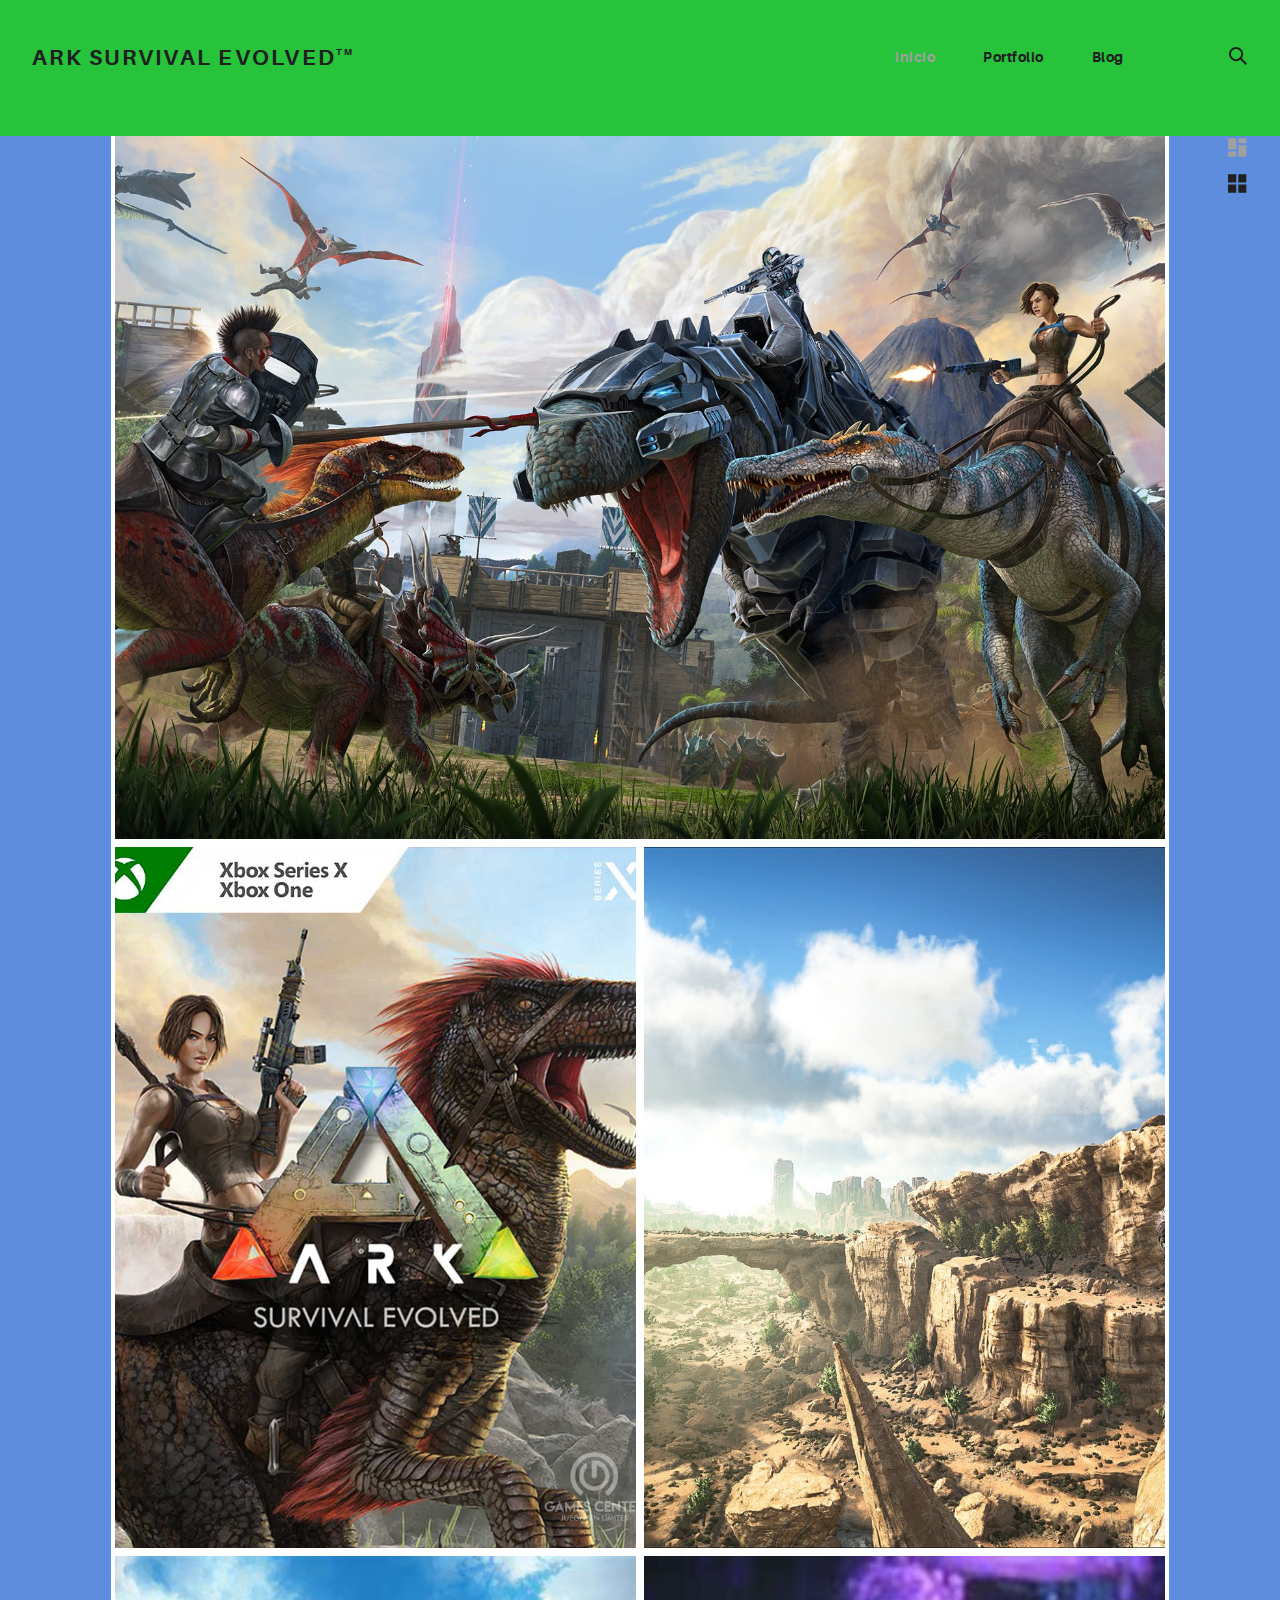
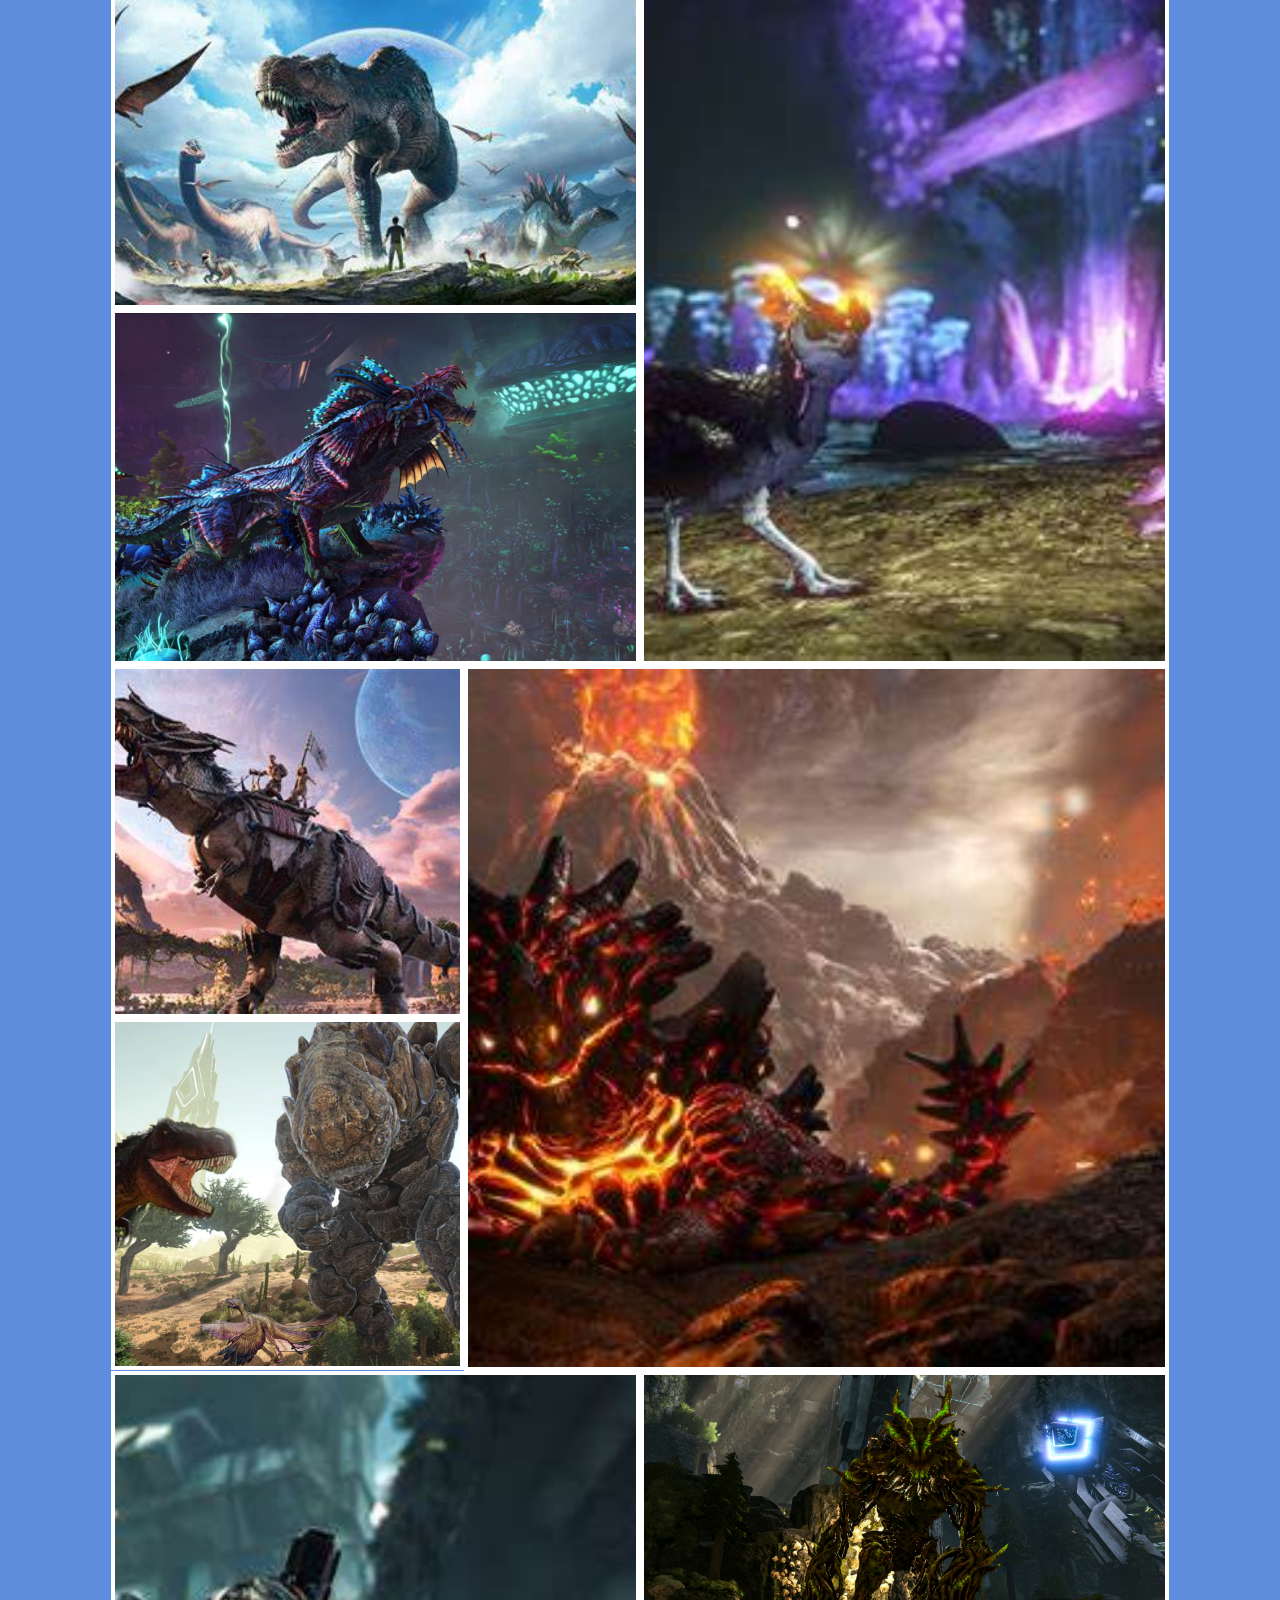
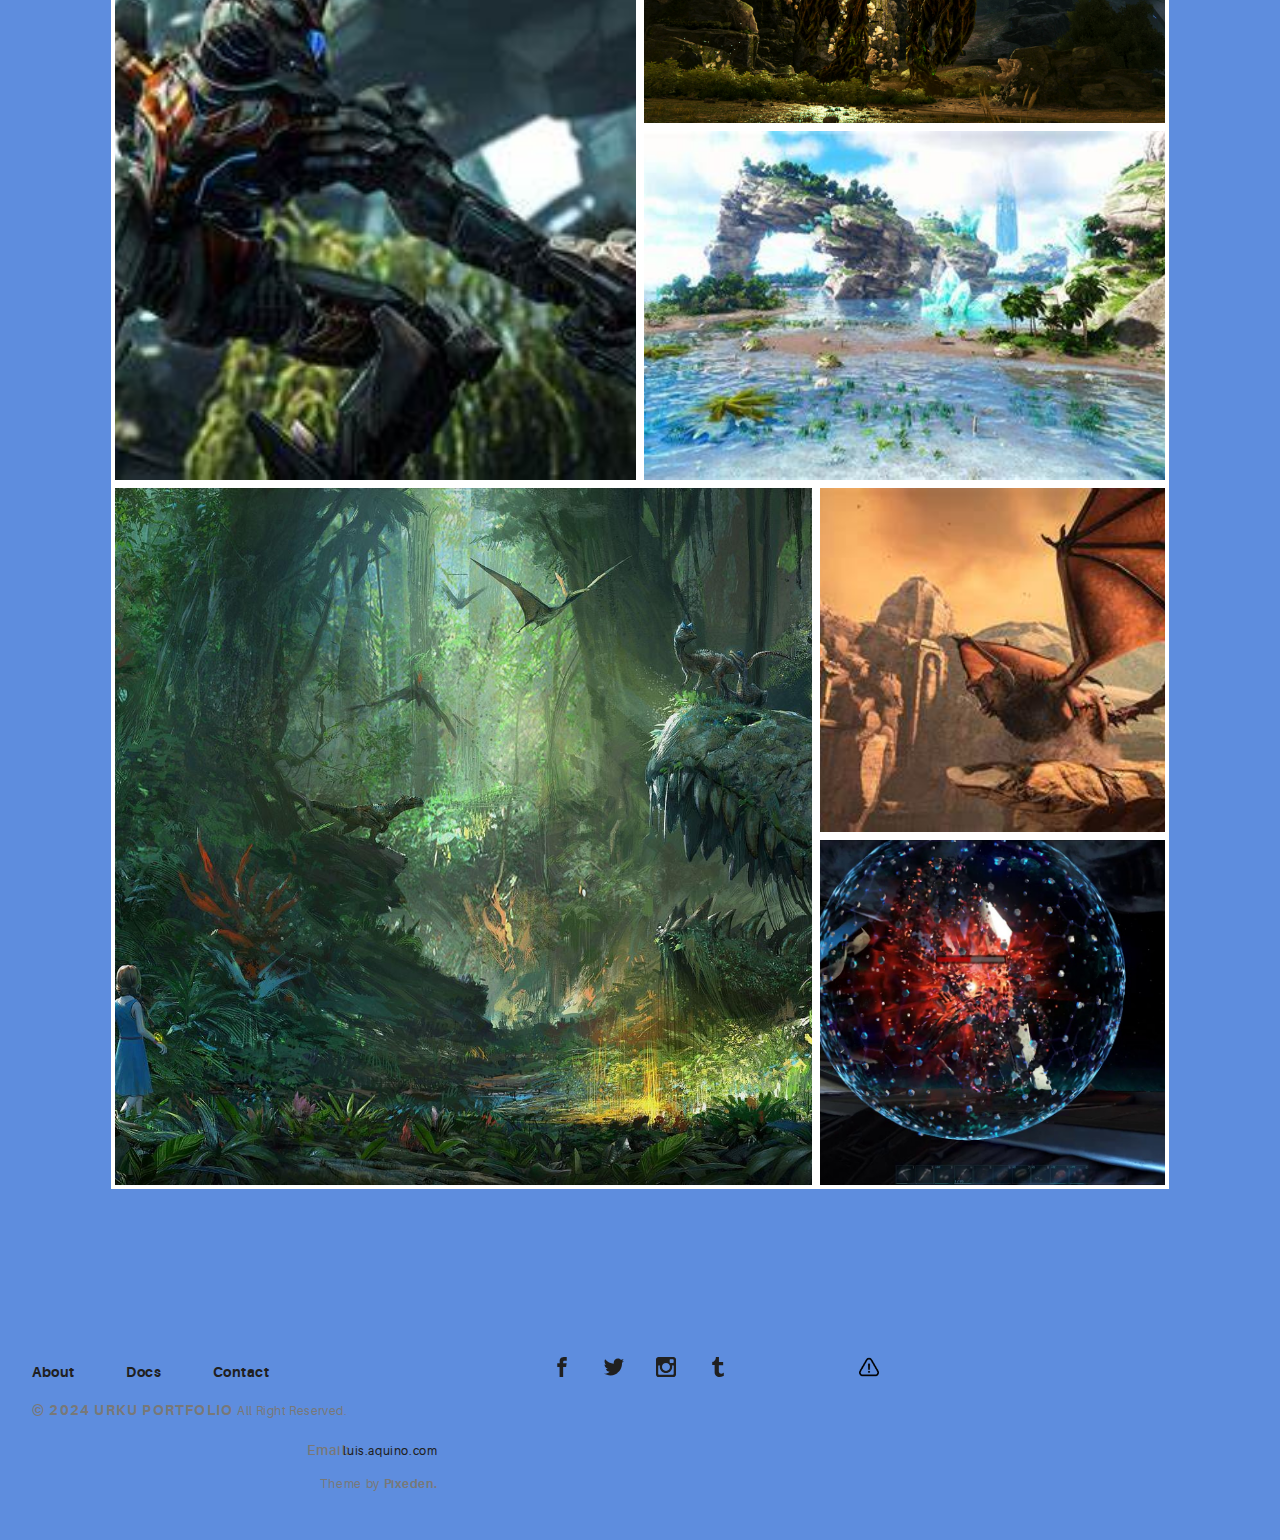
<file: index.html>
<!DOCTYPE html>
<html>
  <head>
    <meta name="viewport" content="width=device-width, initial-scale=1.0">
    <meta charset="UTF-8">
    <title>Ark Survival Evolved</title>
    <link rel="icon" type="image/svg+xml" href="assets/img/icono.jpg">
    <link rel="stylesheet" href="assets/css/aurora-pack.min.css">
    <link rel="stylesheet" href="assets/css/aurora-theme-base.min.css">
    <link rel="stylesheet" href="assets/css/urku.css">
  </head>
  <body class="top-fixed" class="fondo">
    <header class="ae-container-fluid ae-container-fluid--full rk-header ">
      <input type="checkbox" id="mobile-menu" class="rk-mobile-menu">
      <label for="mobile-menu">
        <svg>
          <use xlink:href="assets/img/symbols.svg#bar"></use>
        </svg>
        <svg>
          <use xlink:href="assets/img/symbols.svg#bar"></use>
        </svg>
        <svg>
          <use xlink:href="assets/img/symbols.svg#bar"></use>
        </svg>
      </label>
      <div class="ae-container-fluid rk-topbar">
        <h1 class="rk-logo"><a href="index.html">Ark Survival Evolved<sup>tm</sup></a></h1>
        <nav class="rk-navigation">
          <ul class="rk-menu">
            <li class="active rk-menu__item"><a href="index.html" class="rk-menu__link">inicio</a>
            </li>
            <li class="rk-menu__item"><a href="portfolio.html" class="rk-menu__link">Portfolio</a>
              <nav class="rk-menu__sub">
                <ul class="rk-container">
                  <li class="rk-menu__item"><a href="portfolio.html" class="rk-menu__link">imagenes</a></li>
                  <li class="rk-menu__item"><a href="portfolio-alt.html" class="rk-menu__link">mas imagenes</a></li>
                  <li class="rk-menu__item"><a href="portfolio-raw.html" class="rk-menu__link">estaticas</a></li>
                  <li class="rk-menu__item"><a href="portfolio-masonry.html" class="rk-menu__link">Masonry</a></li>
                </ul>
              </nav>
            </li>
            <li class="rk-menu__item"><a href="blog.html" class="rk-menu__link">Blog</a>
            </li>
              </nav>
            </li>
          </ul>
          <form class="rk-search">
            <input type="text" placeholder="Search" id="urku-search" class="rk-search-field">
            <label for="urku-search">
              <svg>
                <use xlink:href="assets/img/symbols.svg#icon-search"></use>
              </svg>
            </label>
          </form>
        </nav>
      </div>
    </header>
    <section class="ae-container-fluid rk-main">
      <input type="radio" name="layout-ctrl" checked id="layout-base" class="layout-ctrl-input">
      <div class="ae-container-fluid rk-layout-ctrl-cont">
        <label for="layout-base" class="rk-layout-ctrl">
          <svg>
            <use xlink:href="assets/img/symbols.svg#icon-view-default"></use>
          </svg>
        </label>
      </div>
      <input type="radio" name="layout-ctrl" id="layout-grid" class="layout-ctrl-input">
      <div class="ae-container-fluid rk-layout-ctrl-cont">
        <label for="layout-grid" class="rk-layout-ctrl">
          <svg>
            <use xlink:href="assets/img/symbols.svg#icon-view-alt"></use>
          </svg>
        </label>
      </div>
      <div class="rk-layout-ctrl-mobile">
        <svg viewBox="0 0 9 9" class="layout-mob-1">
          <rect width="100%" height="100%" fill="currentColor"></rect>
        </svg>
        <svg viewBox="0 0 9 9" class="layout-mob-2">
          <rect width="100%" height="100%" fill="currentColor"></rect>
        </svg>
        <svg viewBox="0 0 9 9" class="layout-mob-3">
          <rect width="100%" height="100%" fill="currentColor"></rect>
        </svg>
        <svg viewBox="0 0 9 9" class="layout-mob-4">
          <rect width="100%" height="100%" fill="currentColor"></rect>
        </svg>
      </div>
      <section class="ae-container-fluid ae-container-fluid--inner loading rk-portfolio ">
        <div class="rk-portfolio__items"><a href="portfolio-item.html" class="rk-item rk-item--flex item-1 rk-size-12 rk-tosize-6 rk-landscape ">
            <div class="item-meta">
              <h2>Bienvenido a la aventura</h2>
              <p>visita la pagina</p>
            </div></a><a href="portfolio-item.html" class="rk-item rk-item--flex item-2 rk-size-6  rk-portrait ">
            <div class="item-meta">
              <h2>conoce el mundo de los dinosaurios</h2>
              <p>ark survival</p>
            </div></a><a href="portfolio-item.html" class="rk-item rk-item--flex item-3 rk-size-6 rk-tosize-4 rk-portrait rk-tosquare">
            <div class="item-meta">
              <h2>aventuras sin limites</h2>
              <p>construlle a tu antojo</p>
            </div></a>
          <div class="rk-items-cont rk-size-6 rk-tosize-8"><a href="portfolio-item.html" class="rk-item rk-item--flex item-4 rk-size-12 rk-tosize-6 rk-landscape ">
              <div class="item-meta">
                <h2>monturas variadas</h2>
                <p> vuela por los aires</p>
              </div></a><a href="portfolio-item.html" class="rk-item rk-item--flex item-5 rk-size-12 rk-tosize-6 rk-landscape ">
              <div class="item-meta">
                <h2>descubre biomas</h2>
                <p>expande tu isla</p>
              </div></a>
          </div><a href="portfolio-item.html" class="rk-item rk-item--flex item-6 rk-size-6 rk-tosize-4 rk-portrait rk-tosquare">
            <div class="item-meta">
              <h2>juega con amigos</h2>
              <p>disfruta la aventura</p>
            </div></a>
          <div class="rk-items-cont rk-size-4 rk-tosize-8"><a href="portfolio-item.html" class="rk-item rk-item--flex item-7 rk-size-12 rk-tosize-6 rk-square ">
              <div class="item-meta">
                <h2>derrota los jefes</h2>
                <p>crea tus herramientas</p>
              </div></a><a href="portfolio-item.html" class="rk-item rk-item--flex item-8 rk-size-12 rk-tosize-6 rk-square ">
              <div class="item-meta">
                <h2></h2>
                <p>Packaging</p>
              </div></a>
          </div><a href="portfolio-item.html" class="rk-item rk-item--flex item-9 rk-size-8 rk-tosize-3 rk-square ">
            <div class="item-meta">
              <h2>hornea tus recetas</h2>
              <p>cuidate de los rios</p>
            </div></a><a href="portfolio-item.html" class="rk-item rk-item--flex item-10 rk-size-6 rk-tosize-3 rk-portrait rk-tosquare">
            <div class="item-meta  rk-tosmallfont">
              <h2>me quede sin ideas</h2>
              <p>raidea enemigos</p>
            </div></a>
          <div class="rk-items-cont rk-size-6 rk-tosize-6"><a href="portfolio-item.html" class="rk-item rk-item--flex item-11 rk-size-12 rk-tosize-6 rk-landscape rk-tosquare">
              <div class="item-meta">
                <h2>ten cuidado en las noches</h2>
                <p>no nades solo</p>
              </div></a><a href="portfolio-item.html" class="rk-item rk-item--flex item-12 rk-size-12 rk-tosize-6 rk-landscape rk-tosquare">
              <div class="item-meta">
                <h2>siempre te persigen.....</h2>
                <p>......</p>
              </div></a>
          </div><a href="portfolio-item.html" class="rk-item rk-item--flex item-13 rk-size-8 rk-tosize-3 rk-square ">
            <div class="item-meta">
              <h2>ve a las montañas</h2>
              <p>recolecta materiales</p>
            </div></a>
          <div class="rk-items-cont rk-size-4 rk-tosize-6"><a href="portfolio-item.html" class="rk-item rk-item--flex item-14 rk-size-12 rk-tosize-6 rk-square ">
              <div class="item-meta">
                <h2>Gentrify semiotic</h2>
                <p>Art Direction</p>
              </div></a><a href="portfolio-item.html" class="rk-item rk-item--flex item-15 rk-size-12 rk-tosize-6 rk-square ">
              <div class="item-meta">
                <h2>construye defensas</h2>
                <p>ver mas.....</p>
              </div></a>
          </div>
        </div>
      </section>
    </section>
    <footer class="ae-container-fluid rk-footer ">
      <div class="ae-grid ae-grid--collapse">
        <div class="ae-grid__item item-lg-4 au-xs-ta-center au-lg-ta-left">
          <ul class="rk-menu rk-footer-menu">
            <li class="rk-menu__item"><a href="about.html" class="rk-menu__link">About</a>
            </li>
            <li class="rk-menu__item"><a href="documentation.html" class="rk-menu__link">Docs</a>
            </li>
            <li class="rk-menu__item"><a href="contact.html" class="rk-menu__link">Contact</a>
            </li>
          </ul>
          <p class="rk-footer__text rk-footer__copy "> <span class="ae-u-bold">© </span><span class="ae-u-bolder">2024 URKU PORTFOLIO </span>All Right Reserved.</p>
        </div>
        <div class="ae-grid__item item-lg-4 au-xs-ta-center"><a href="#0" class="rk-social-btn ">
            <svg>
              <use xlink:href="assets/img/symbols.svg#icon-facebook"></use>
            </svg></a><a href="#0" class="rk-social-btn ">
            <svg>
              <use xlink:href="assets/img/symbols.svg#icon-twitter"></use>
            </svg></a><a href="#0" class="rk-social-btn ">
            <svg>
              <use xlink:href="assets/img/symbols.svg#icon-pinterest"></use>
            </svg></a><a href="#0" class="rk-social-btn ">
            <svg>
              <use xlink:href="assets/img/symbols.svg#icon-tumblr"></use>
            </svg></a></div>
            <a href="https://estrategiaenelaula.sep.gob.mx/fentanilo" class="rk-social-btn"><img src="assets/img/warning.png" alt=""></a>
            <use xlink: href="img/icono.jpg"></use>
          </svg></a><a href="#0" class="rk-social-btn ">
        <div class="ae-grid__item item-lg-4 au-xs-ta-center au-lg-ta-right">
          <p class="rk-footer__text rk-footer__contact "> <span class="ae-u-bold">Email: </span><span class="ae-u-bolder"> <a href="#0" class="rk-dark-color ">luis.aquino.com </a></span></p>
          <p class="rk-footer__text rk-footer__by">Theme by <a href="http://pixeden.com" class="ae-u-bolder">Pixeden.</a></p>
        </div>
      </div>
    </footer>
    <script src="assets/js/svg4everybody.min.js"></script>
    <script>svg4everybody();</script>
  </body>
</html>
</file>
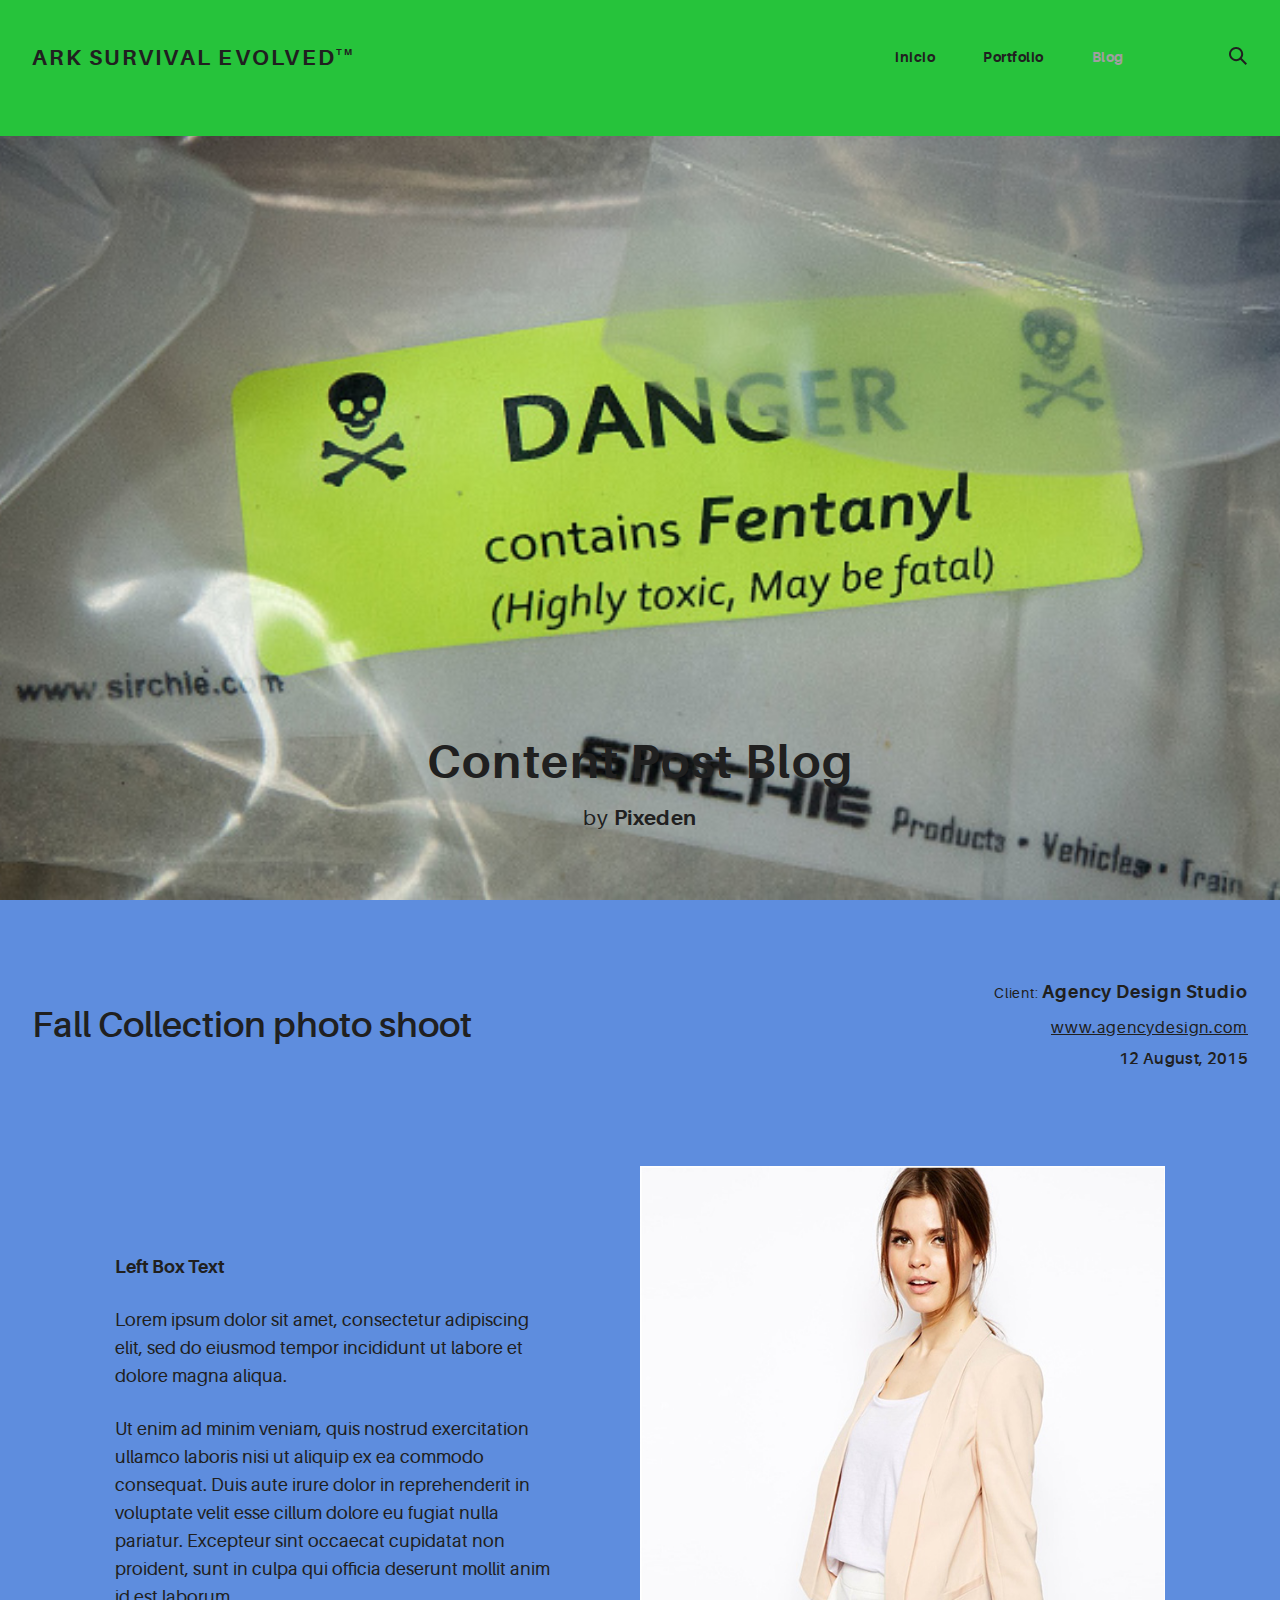
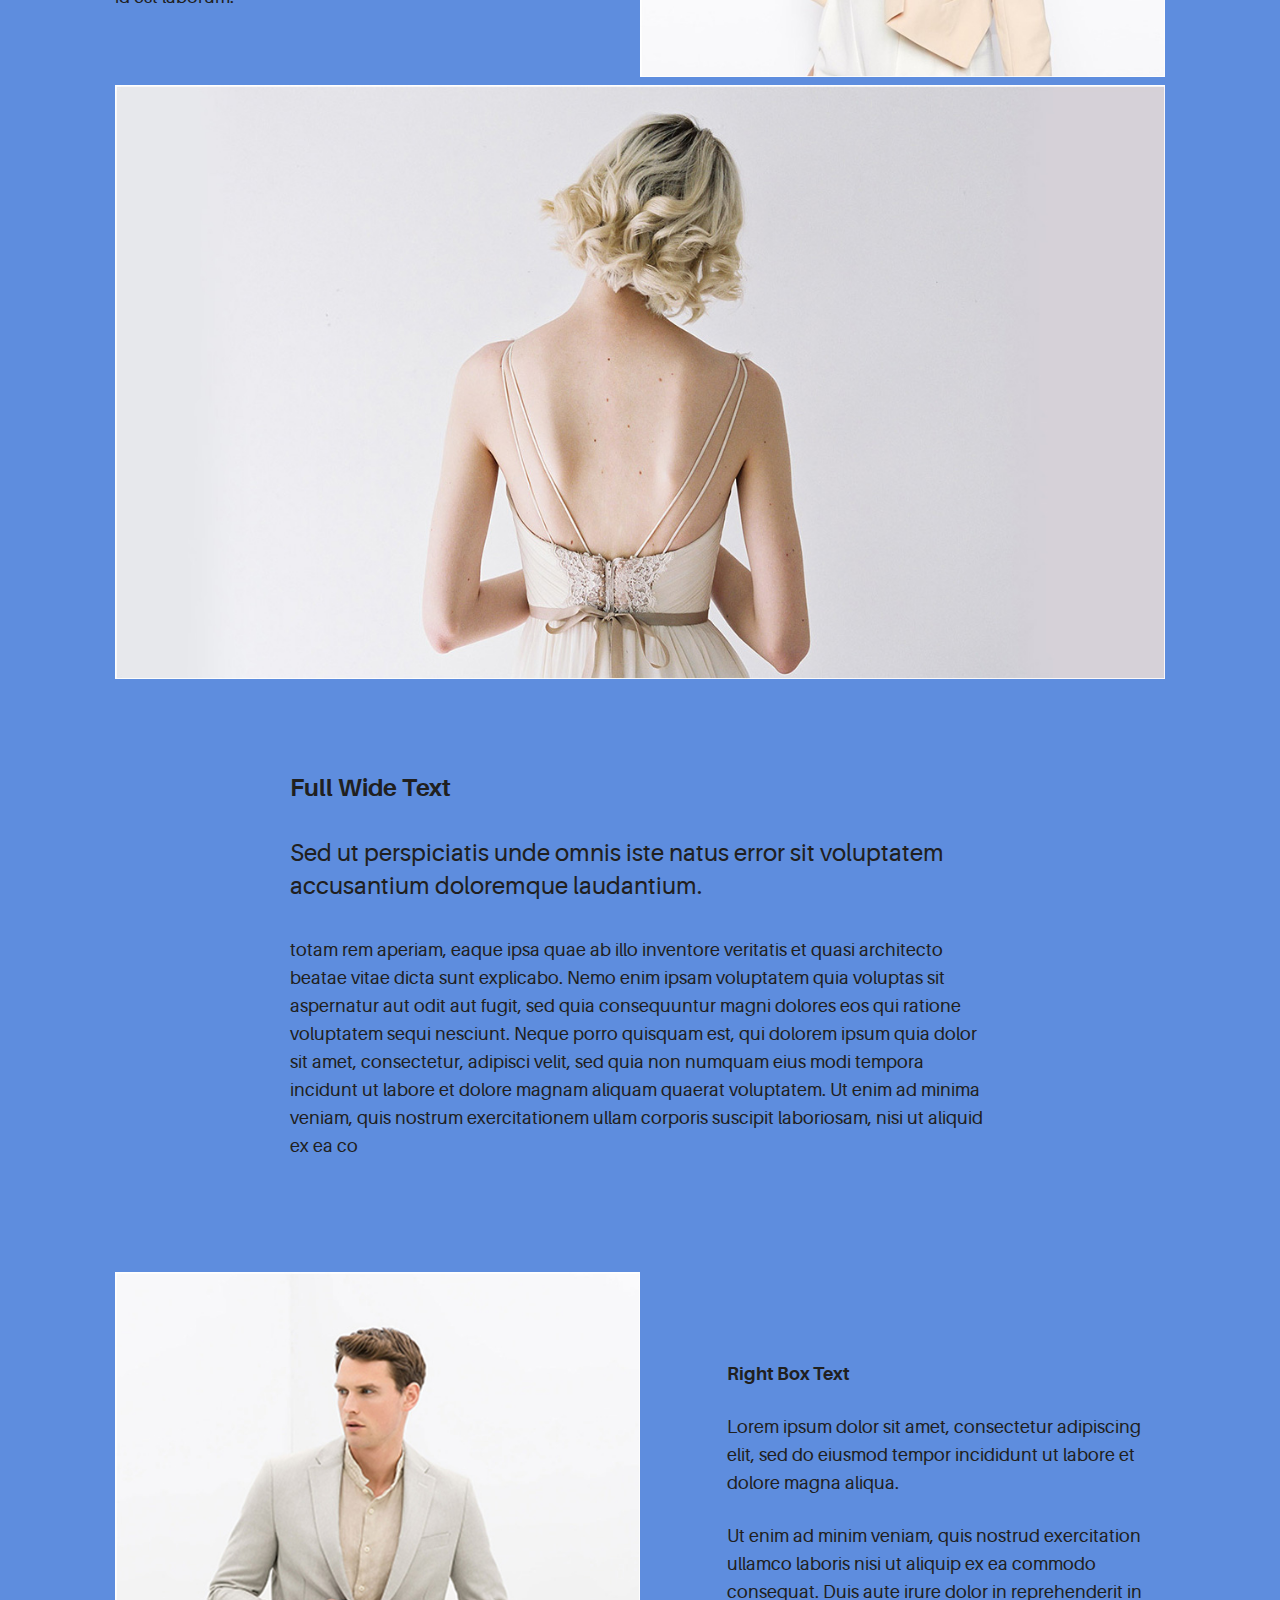
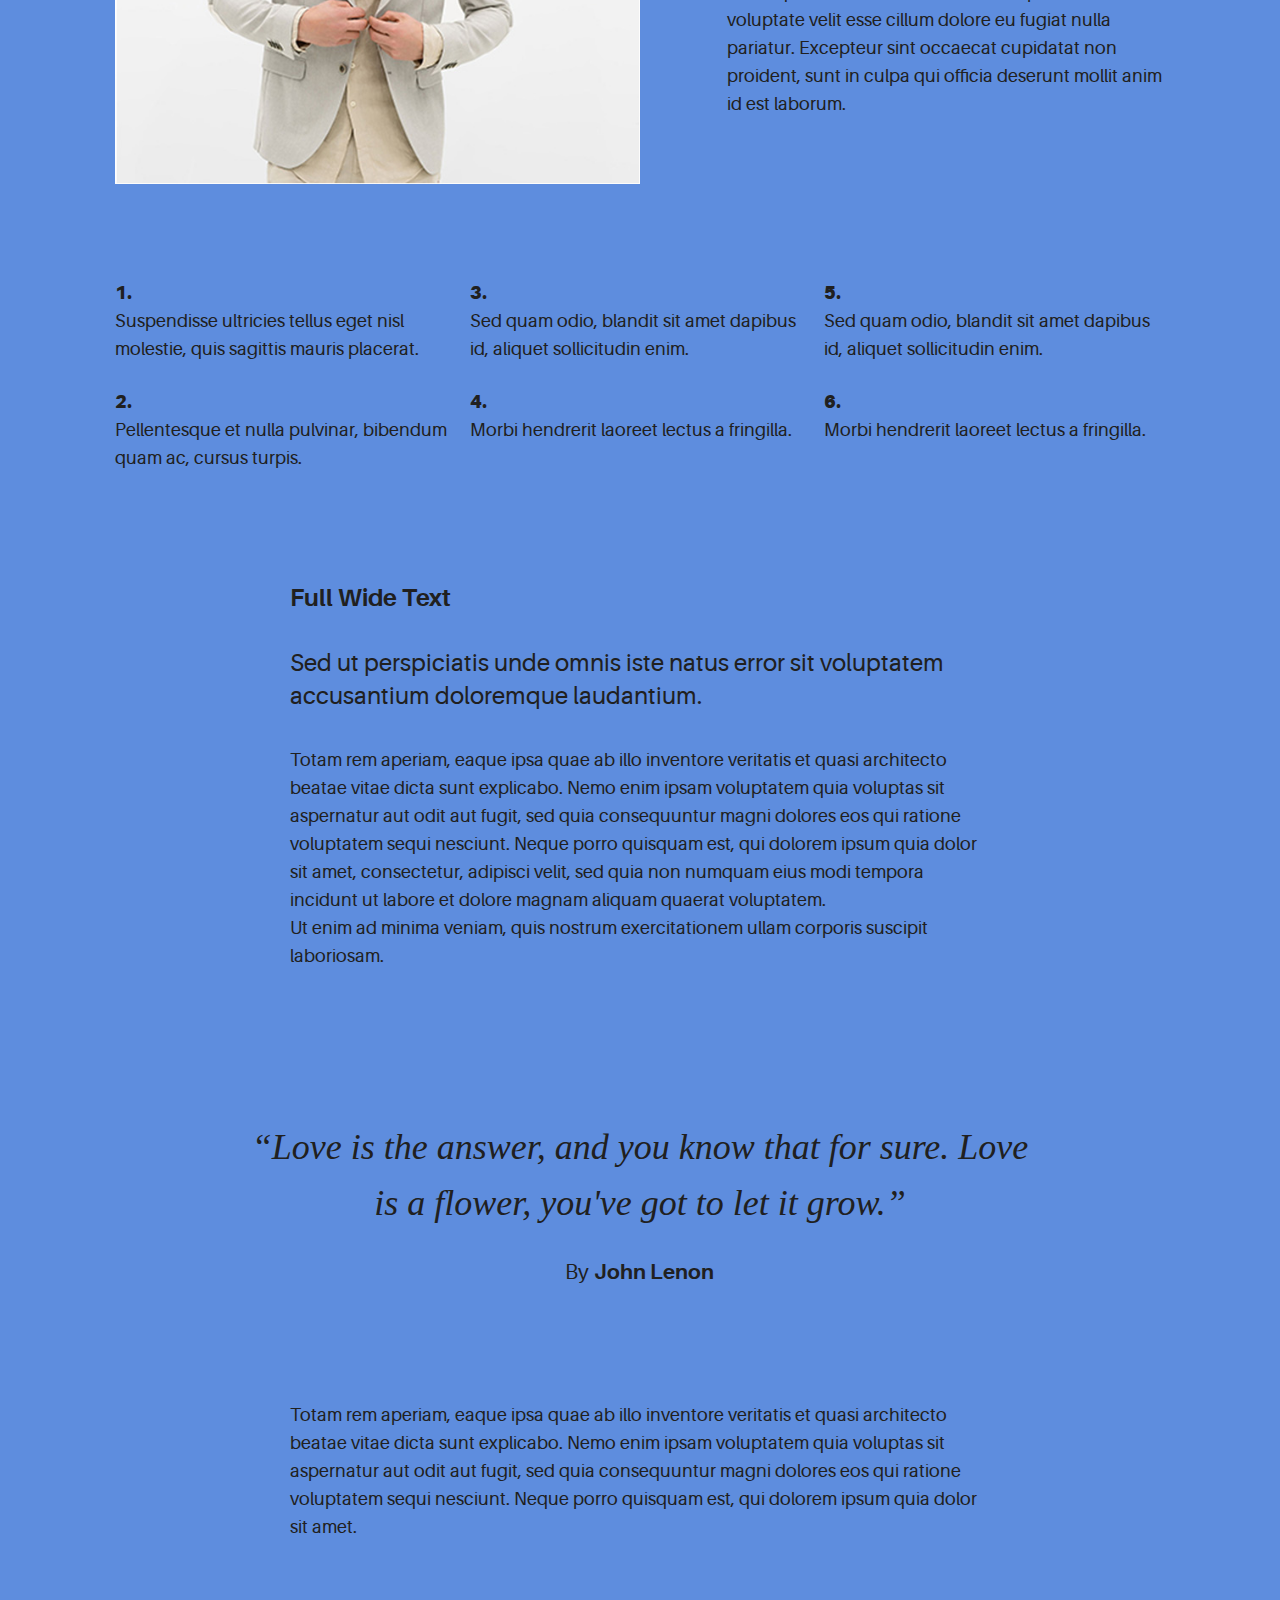
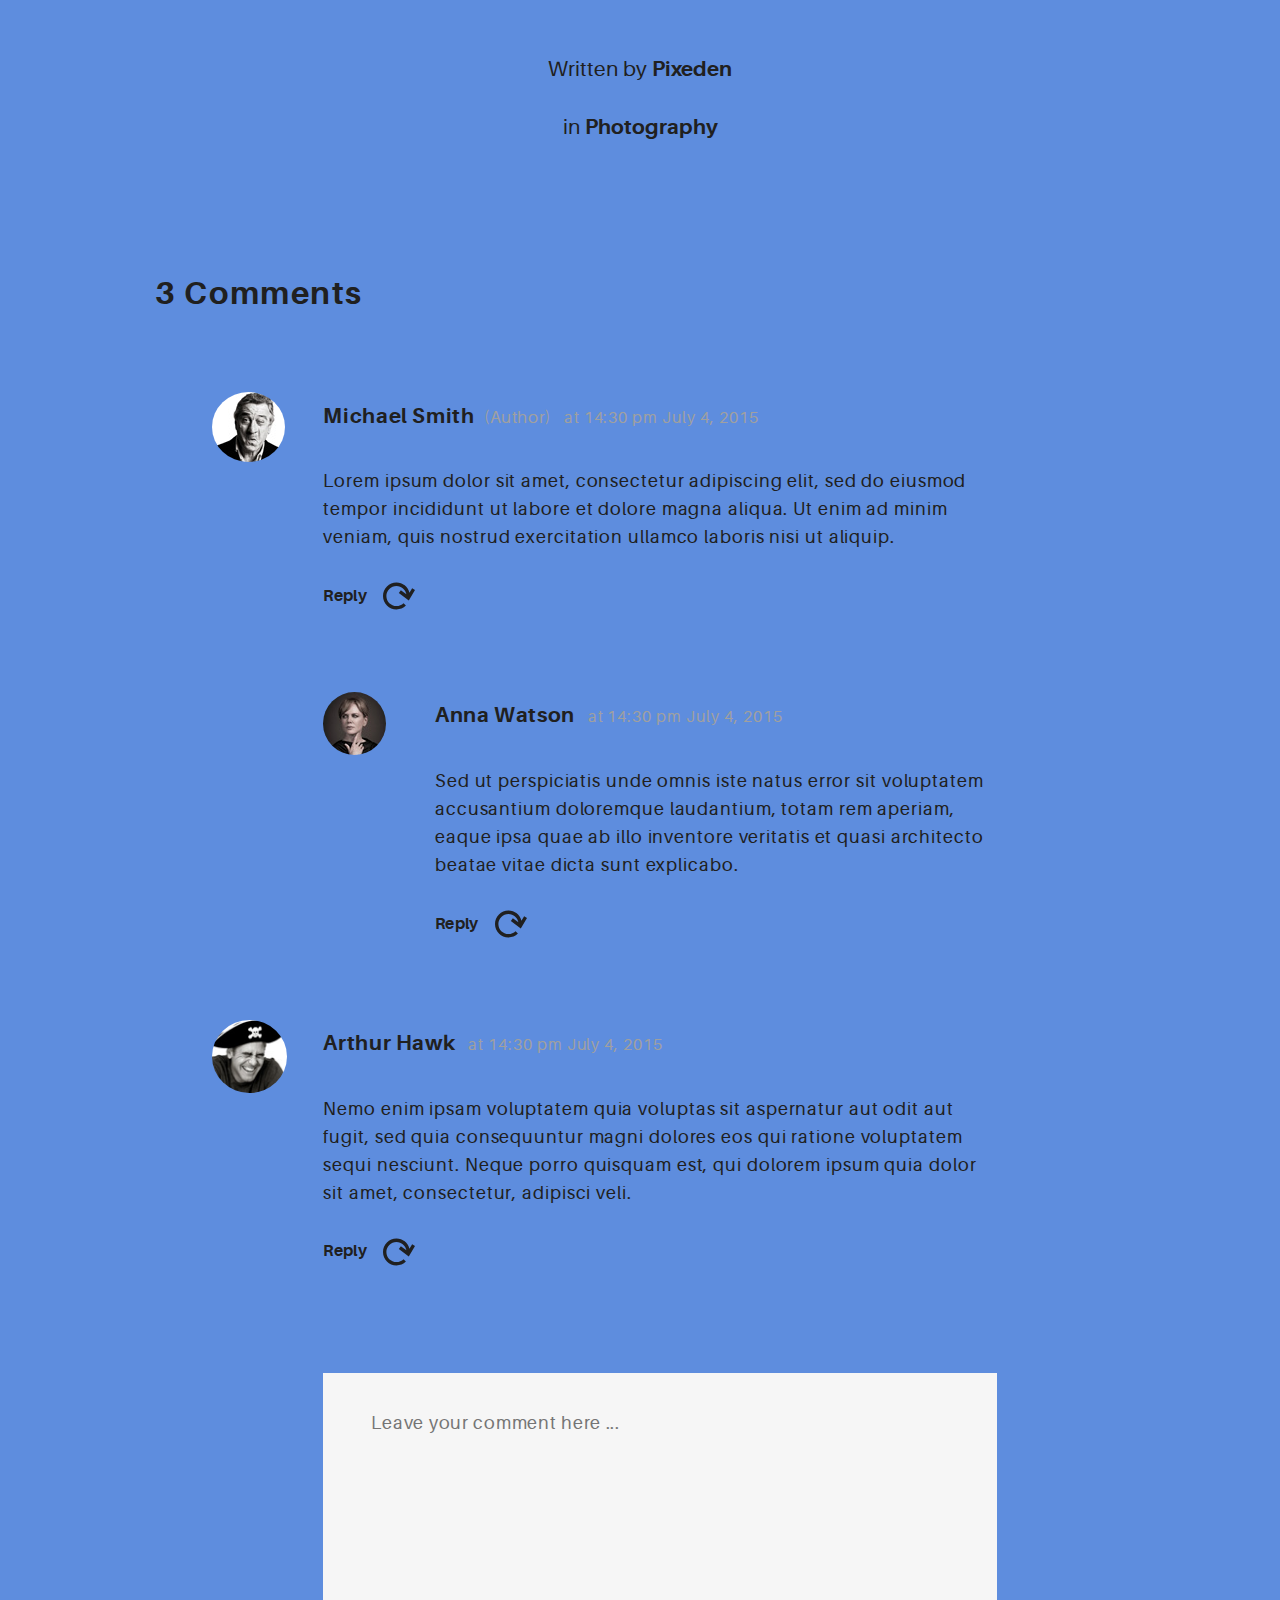
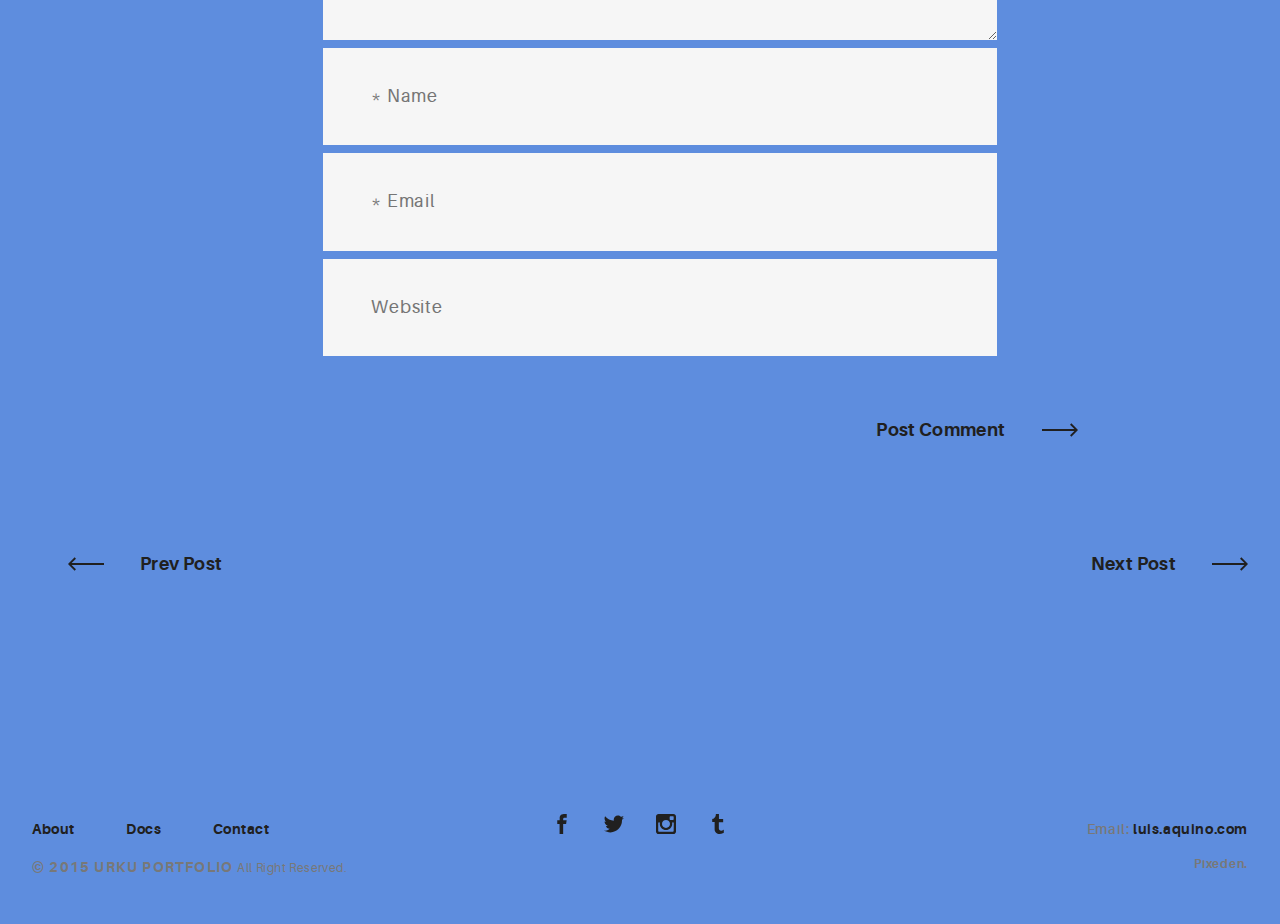
<file: blog-post.html>
<!DOCTYPE html>
<html>
  <head>
    <meta name="viewport" content="width=device-width, initial-scale=1.0">
    <meta charset="UTF-8">
    <title>Urku Portfolio :: Pixeden</title>
    <link rel="icon" type="image/svg+xml" href="assets/img/urku-ico.svg">
    <link rel="stylesheet" href="assets/css/aurora-pack.min.css">
    <link rel="stylesheet" href="assets/css/aurora-theme-base.min.css">
    <link rel="stylesheet" href="assets/css/urku.css">
  </head>
  <body class="top-fixed">
    <header class="ae-container-fluid ae-container-fluid--full rk-header ">
      <input type="checkbox" id="mobile-menu" class="rk-mobile-menu">
      <label for="mobile-menu">
        <svg>
          <use xlink:href="assets/img/symbols.svg#bar"></use>
        </svg>
        <svg>
          <use xlink:href="assets/img/symbols.svg#bar"></use>
        </svg>
        <svg>
          <use xlink:href="assets/img/symbols.svg#bar"></use>
        </svg>
      </label>
      <div class="ae-container-fluid rk-topbar">
        <h1 class="rk-logo"><a href="index.html">Ark Survival Evolved<sup>tm</sup></a></h1>
        <nav class="rk-navigation">
          <ul class="rk-menu">
            <li class="rk-menu__item"><a href="index.html" class="rk-menu__link">inicio</a>
            </li>
            <li class="rk-menu__item"><a href="portfolio.html" class="rk-menu__link">Portfolio</a>
              <nav class="rk-menu__sub">
                <ul class="rk-container">
                  <li class="rk-menu__item"><a href="portfolio.html" class="rk-menu__link">Flex</a></li>
                  <li class="rk-menu__item"><a href="portfolio-alt.html" class="rk-menu__link">Switch</a></li>
                  <li class="rk-menu__item"><a href="portfolio-raw.html" class="rk-menu__link">Static</a></li>
                  <li class="rk-menu__item"><a href="portfolio-masonry.html" class="rk-menu__link">Masonry</a></li>
                </ul>
              </nav>
            </li>
            <li class="active rk-menu__item"><a href="blog.html" class="rk-menu__link">Blog</a>
            </li>
          </ul>
          <form class="rk-search">
            <input type="text" placeholder="Search" id="urku-search" class="rk-search-field">
            <label for="urku-search">
              <svg>
                <use xlink:href="assets/img/symbols.svg#icon-search"></use>
              </svg>
            </label>
          </form>
        </nav>
      </div>
    </header>
    <section class="ae-container-fluid ae-container-fluid--full">
      <header class="rk-portfolio-cover  post-inside-1">
        <div class="item-inside__meta">
          <h1 class="ae-u-bolder rk-portfolio-title ">Content Post Blog</h1>
          <p class="ae-theta rk-portfolio-category ">by <span class="ae-u-bolder">Pixeden</span></p>
        </div>
      </header>
      <div class="ae-container-fluid">
        <div class="ae-grid ae-grid--collapse rk-portfolio-info ">
          <div class="ae-grid__item item-lg-8 item-sm--center au-xs-ta-center au-lg-ta-left">
            <h2 class="rk-portfolio-inner-title ">Fall Collection photo shoot</h2>
          </div>
          <div class="ae-grid__item item-lg-4 au-xs-ta-center au-lg-ta-right rk-portfolio-details">
            <p class="rk-portfolio-inner-client "><span class="ae-lambda">Client: </span><span class="ae-u-bolder">Agency Design Studio</span></p>
            <p class="au-underline rk-portfolio-inner-website "><a href="#0" class="ae-kappa">www.agencydesign.com</a></p>
            <p class="ae-kappa ae-u-bold rk-portfolio-inner-date ">12 August, 2015</p>
          </div>
        </div>
      </div>
      <div class="ae-container-fluid ae-container-fluid--inner rk-portfolio--inner">
        <div class="ae-grid ae-grid--collapse au-xs-ptp-1">
          <div class="ae-grid__item item-lg-5 au-lg-ptp-1">
            <p class="ae-u-bolder">Left Box Text</p>
            <p>Lorem ipsum dolor sit amet, consectetur adipiscing elit, sed do eiusmod tempor incididunt ut labore et dolore magna aliqua.</p>
            <p>Ut enim ad minim veniam, quis nostrud exercitation ullamco laboris nisi ut aliquip ex ea commodo consequat. Duis aute irure dolor in reprehenderit in voluptate velit esse cillum dolore eu fugiat nulla pariatur. Excepteur sint occaecat cupidatat non proident, sunt in culpa qui officia deserunt mollit anim id est laborum.</p>
          </div>
          <div class="ae-grid__item item-lg-6 item-lg--offset-1"><img src="assets/img/post-inner-1.jpg" alt="Urku Portfolio"></div>
        </div>
        <div class="ae-grid ae-grid--collapse">
          <div class="ae-grid__item item-lg--auto"><img src="assets/img/post-inner-3.jpg" alt="Urku Portfolio"></div>
        </div>
        <div class="ae-grid ae-grid--collapse au-xs-ptp-1 au-xs-pbp-1">
          <div class="ae-grid__item item-lg-8 item-lg--offset-2">
            <h4 class="ae-u-bolder">Full Wide Text</h4>
            <p class="ae-eta">Sed ut perspiciatis unde omnis iste natus error sit voluptatem accusantium doloremque laudantium.</p>
            <p>totam rem aperiam, eaque ipsa quae ab illo inventore veritatis et quasi architecto beatae vitae dicta sunt explicabo. Nemo enim ipsam voluptatem quia voluptas sit aspernatur aut odit aut fugit, sed quia consequuntur magni dolores eos qui ratione voluptatem sequi nesciunt. Neque porro quisquam est, qui dolorem ipsum quia dolor sit amet, consectetur, adipisci velit, sed quia non numquam eius modi tempora incidunt ut labore et dolore magnam aliquam quaerat voluptatem. Ut enim ad minima veniam, quis nostrum exercitationem ullam corporis suscipit laboriosam, nisi ut aliquid ex ea co</p>
          </div>
        </div>
        <div class="ae-grid ae-grid--collapse">
          <div class="ae-grid__item item-lg-6"><img src="assets/img/post-inner-2.jpg" alt="Urku Portfolio"></div>
          <div class="ae-grid__item item-lg-5 item-lg--offset-1 au-lg-ptp-1">
            <p class="ae-u-bolder">Right Box Text</p>
            <p>Lorem ipsum dolor sit amet, consectetur adipiscing elit, sed do eiusmod tempor incididunt ut labore et dolore magna aliqua.</p>
            <p>Ut enim ad minim veniam, quis nostrud exercitation ullamco laboris nisi ut aliquip ex ea commodo consequat. Duis aute irure dolor in reprehenderit in voluptate velit esse cillum dolore eu fugiat nulla pariatur. Excepteur sint occaecat cupidatat non proident, sunt in culpa qui officia deserunt mollit anim id est laborum.</p>
          </div>
        </div>
        <div class="ae-grid ae-grid--alt au-lg-ta-left au-xs-ptp-1">
          <div class="ae-grid__item--alt item-lg-4"><span class="ae-u-boldest">1.</span>
            <p>Suspendisse ultricies tellus eget nisl molestie, quis sagittis mauris placerat.</p><span class="ae-u-boldest">2.</span>
            <p>Pellentesque et nulla pulvinar, bibendum quam ac, cursus turpis.</p>
          </div>
          <div class="ae-grid__item--alt item-lg-4"><span class="ae-u-boldest">3.</span>
            <p>Sed quam odio, blandit sit amet dapibus id, aliquet sollicitudin enim. </p><span class="ae-u-boldest">4.</span>
            <p>Morbi hendrerit laoreet lectus a fringilla.</p>
          </div>
          <div class="ae-grid__item--alt item-lg-4"><span class="ae-u-boldest">5.</span>
            <p>Sed quam odio, blandit sit amet dapibus id, aliquet sollicitudin enim. </p><span class="ae-u-boldest">6.</span>
            <p>Morbi hendrerit laoreet lectus a fringilla.</p>
          </div>
        </div>
        <div class="ae-grid ae-grid--collapse au-xs-ptp-1">
          <div class="ae-grid__item item-lg-8 item-lg--offset-2">
            <h4 class="ae-u-bolder">Full Wide Text</h4>
            <p class="ae-eta">Sed ut perspiciatis unde omnis iste natus error sit voluptatem accusantium doloremque laudantium.</p>
            <p>Totam rem aperiam, eaque ipsa quae ab illo inventore veritatis et quasi architecto beatae vitae dicta sunt explicabo. Nemo enim ipsam voluptatem quia voluptas sit aspernatur aut odit aut fugit, sed quia consequuntur magni dolores eos qui ratione voluptatem sequi nesciunt. Neque porro quisquam est, qui dolorem ipsum quia dolor sit amet, consectetur, adipisci velit, sed quia non numquam eius modi tempora incidunt ut labore et dolore magnam aliquam quaerat voluptatem. <br>Ut enim ad minima veniam, quis nostrum exercitationem ullam corporis suscipit laboriosam.</p>
          </div>
        </div>
        <div class="ae-grid ae-grid--collapse inner-box-3">
          <div class="ae-grid__item item-lg-10 item-lg--offset-1">
            <blockquote class="au-xs-ta-center">
              <p class="ae-delta au-italic">“Love is the answer, and you know that for sure. Love is a flower, you've got to let it grow.”</p>
              <footer> 
                <p class="ae-theta">By <span class="ae-u-bolder">John Lenon</span></p>
              </footer>
            </blockquote>
          </div>
        </div>
        <div class="ae-grid ae-grid--collapse au-xs-ptp-1">
          <div class="ae-grid__item item-lg-8 item-lg--offset-2">
            <p>Totam rem aperiam, eaque ipsa quae ab illo inventore veritatis et quasi architecto beatae vitae dicta sunt explicabo. Nemo enim ipsam voluptatem quia voluptas sit aspernatur aut odit aut fugit, sed quia consequuntur magni dolores eos qui ratione voluptatem sequi nesciunt. Neque porro quisquam est, qui dolorem ipsum quia dolor sit amet.</p>
          </div>
        </div>
        <div class="ae-grid ae-grid--collapse au-xs-ptp-1">
          <div class="ae-grid__item item-lg-12 au-xs-ta-center">
            <p class="ae-theta">Written by <span class="ae-u-bolder">Pixeden</span></p>
            <p class="ae-theta">in <span class="ae-u-bolder">Photography </span></p>
          </div>
        </div>
        <div class="ae-grid ae-grid--collapse au-xs-ptp-1">
          <div class="ae-grid__item item-lg-12"></div>
        </div>
      </div>
    </section>
    <ul class="ae-container-fluid ae-container-fluid--inner rk-comments">
      <h3 class="rk-comments__title ae-u-bolder">3 Comments</h3>
      <li>
        <article class="rk-comment">
          <aside class="rk-comment__avatar"><img src="assets/img/user-1.jpg" alt="" class="rk-comment__avatar au-circle"></aside>
          <div class="rk-comment__content">
            <header class="rk-comment__header">
              <h5 class="rk-comment__author ae-u-bolder"><a href="#0">Michael Smith</a><small class="ae-u-regular">&nbsp; (Author)</small></h5>
              <div class="rk-comment__meta">
                <p class="ae-kappa">&nbsp; at <a href="#0">14:30 pm </a><a href="#0">July 4, 2015</a></p>
              </div>
            </header>
            <div class="rk-comment__body">
              <p>Lorem ipsum dolor sit amet, consectetur adipiscing elit, sed do eiusmod tempor incididunt ut labore et dolore magna aliqua. Ut enim ad minim veniam, quis nostrud exercitation ullamco laboris nisi ut aliquip.</p>
            </div>
            <div class="rk-comment__actions ae-kappa"><a href="#0" class="ae-u-bold arrow-button arrow-button--compress">Reply
                <svg>
                  <use xlink:href="assets/img/symbols.svg#refresh"></use>
                </svg></a></div>
          </div>
        </article>
        <ul>
          <li>
            <article class="rk-comment">
              <aside class="rk-comment__avatar"><img src="assets/img/user-2.jpg" alt="" class="rk-comment__avatar au-circle"></aside>
              <div class="rk-comment__content">
                <header class="rk-comment__header">
                  <h5 class="rk-comment__author ae-u-bolder"><a href="#0">Anna Watson</a></h5>
                  <div class="rk-comment__meta">
                    <p class="ae-kappa">&nbsp; at <a href="#0">14:30 pm </a><a href="#0">July 4, 2015</a></p>
                  </div>
                </header>
                <div class="rk-comment__body">
                  <p>Sed ut perspiciatis unde omnis iste natus error sit voluptatem accusantium doloremque laudantium, totam rem aperiam, eaque ipsa quae ab illo inventore veritatis et quasi architecto beatae vitae dicta sunt explicabo.</p>
                </div>
                <div class="rk-comment__actions ae-kappa"><a href="#0" class="ae-u-bold arrow-button arrow-button--compress">Reply
                    <svg>
                      <use xlink:href="assets/img/symbols.svg#refresh"></use>
                    </svg></a></div>
              </div>
            </article>
          </li>
        </ul>
      </li>
      <li>
        <article class="rk-comment">
          <aside class="rk-comment__avatar"><img src="assets/img/user-3.jpg" alt="" class="rk-comment__avatar au-circle"></aside>
          <div class="rk-comment__content">
            <header class="rk-comment__header">
              <h5 class="rk-comment__author ae-u-bolder"><a href="#0">Arthur Hawk</a></h5>
              <div class="rk-comment__meta">
                <p class="ae-kappa">&nbsp; at <a href="#0">14:30 pm </a><a href="#0">July 4, 2015</a></p>
              </div>
            </header>
            <div class="rk-comment__body">
              <p>Nemo enim ipsam voluptatem quia voluptas sit aspernatur aut odit aut fugit, sed quia consequuntur magni dolores eos qui ratione voluptatem sequi nesciunt. Neque porro quisquam est, qui dolorem ipsum quia dolor sit amet, consectetur, adipisci veli.</p>
            </div>
            <div class="rk-comment__actions ae-kappa"><a href="#0" class="ae-u-bold arrow-button arrow-button--compress">Reply
                <svg>
                  <use xlink:href="assets/img/symbols.svg#refresh"></use>
                </svg></a></div>
          </div>
        </article>
      </li>
      <div class="ae-grid ae-grid--collapse inner-box-3">
        <div class="ae-grid__item item-lg-8 item-lg--offset-2">
          <form action="#0" class="ae-form--full">
            <textarea placeholder="Leave your comment here ..." cols="30" rows="7"></textarea>
            <input type="text" placeholder="* Name" required>
            <input type="email" placeholder="* Email" required>
            <input type="text" placeholder="Website">
            <div class="au-pt-3 group-buttons"><a href="#0" class="au-mt-2 arrow-button arrow-button--right arrow-button--out">Post Comment<span class="arrow-cont">
                  <svg>
                    <use xlink:href="assets/img/symbols.svg#arrow"></use>
                  </svg></span></a></div>
          </form>
        </div>
      </div>
    </ul>
    <section class="ae-container-fluid au-pt-4 au-pb-4">
      <div class="group-buttons au-mt-2"><a href="#0" class="arrow-button arrow-button--reverse">Prev Post
          <div class="arrow-cont arrow-cont-rev">
            <svg>
              <use xlink:href="assets/img/symbols.svg#arrow"></use>
            </svg>
          </div></a><a href="#0" class="arrow-button">Next Post<span class="arrow-cont">
            <svg>
              <use xlink:href="assets/img/symbols.svg#arrow"></use>
            </svg></span></a></div>
    </section>
    <footer class="ae-container-fluid rk-footer ">
      <div class="ae-grid ae-grid--collapse">
        <div class="ae-grid__item item-lg-4 au-xs-ta-center au-lg-ta-left">
          <ul class="rk-menu rk-footer-menu">
            <li class="rk-menu__item"><a href="about.html" class="rk-menu__link">About</a>
            </li>
            <li class="rk-menu__item"><a href="documentation.html" class="rk-menu__link">Docs</a>
            </li>
            <li class="rk-menu__item"><a href="contact.html" class="rk-menu__link">Contact</a>
            </li>
          </ul>
          <p class="rk-footer__text rk-footer__copy "> <span class="ae-u-bold">© </span><span class="ae-u-bolder">2015 URKU PORTFOLIO </span>All Right Reserved.</p>
        </div>
        <div class="ae-grid__item item-lg-4 au-xs-ta-center"><a href="#0" class="rk-social-btn ">
            <svg>
              <use xlink:href="assets/img/symbols.svg#icon-facebook"></use>
            </svg></a><a href="#0" class="rk-social-btn ">
            <svg>
              <use xlink:href="assets/img/symbols.svg#icon-twitter"></use>
            </svg></a><a href="#0" class="rk-social-btn ">
            <svg>
              <use xlink:href="assets/img/symbols.svg#icon-pinterest"></use>
            </svg></a><a href="#0" class="rk-social-btn ">
            <svg>
              <use xlink:href="assets/img/symbols.svg#icon-tumblr"></use>
            </svg></a></div>
        <div class="ae-grid__item item-lg-4 au-xs-ta-center au-lg-ta-right">
          <p class="rk-footer__text rk-footer__contact "> <span class="ae-u-bold">Email: </span><span class="ae-u-bolder"> <a href="#0" class="rk-dark-color ">luis.aquino.com </a></span></p>
          <p class="rk-footer__text rk-footer__by"> <a href="http://pixeden.com" class="ae-u-bolder">Pixeden.</a></p>
        </div>
      </div>
    </footer>
    <script src="assets/js/svg4everybody.min.js"></script>
    <script>svg4everybody();</script>
  </body>
</html>
</file>
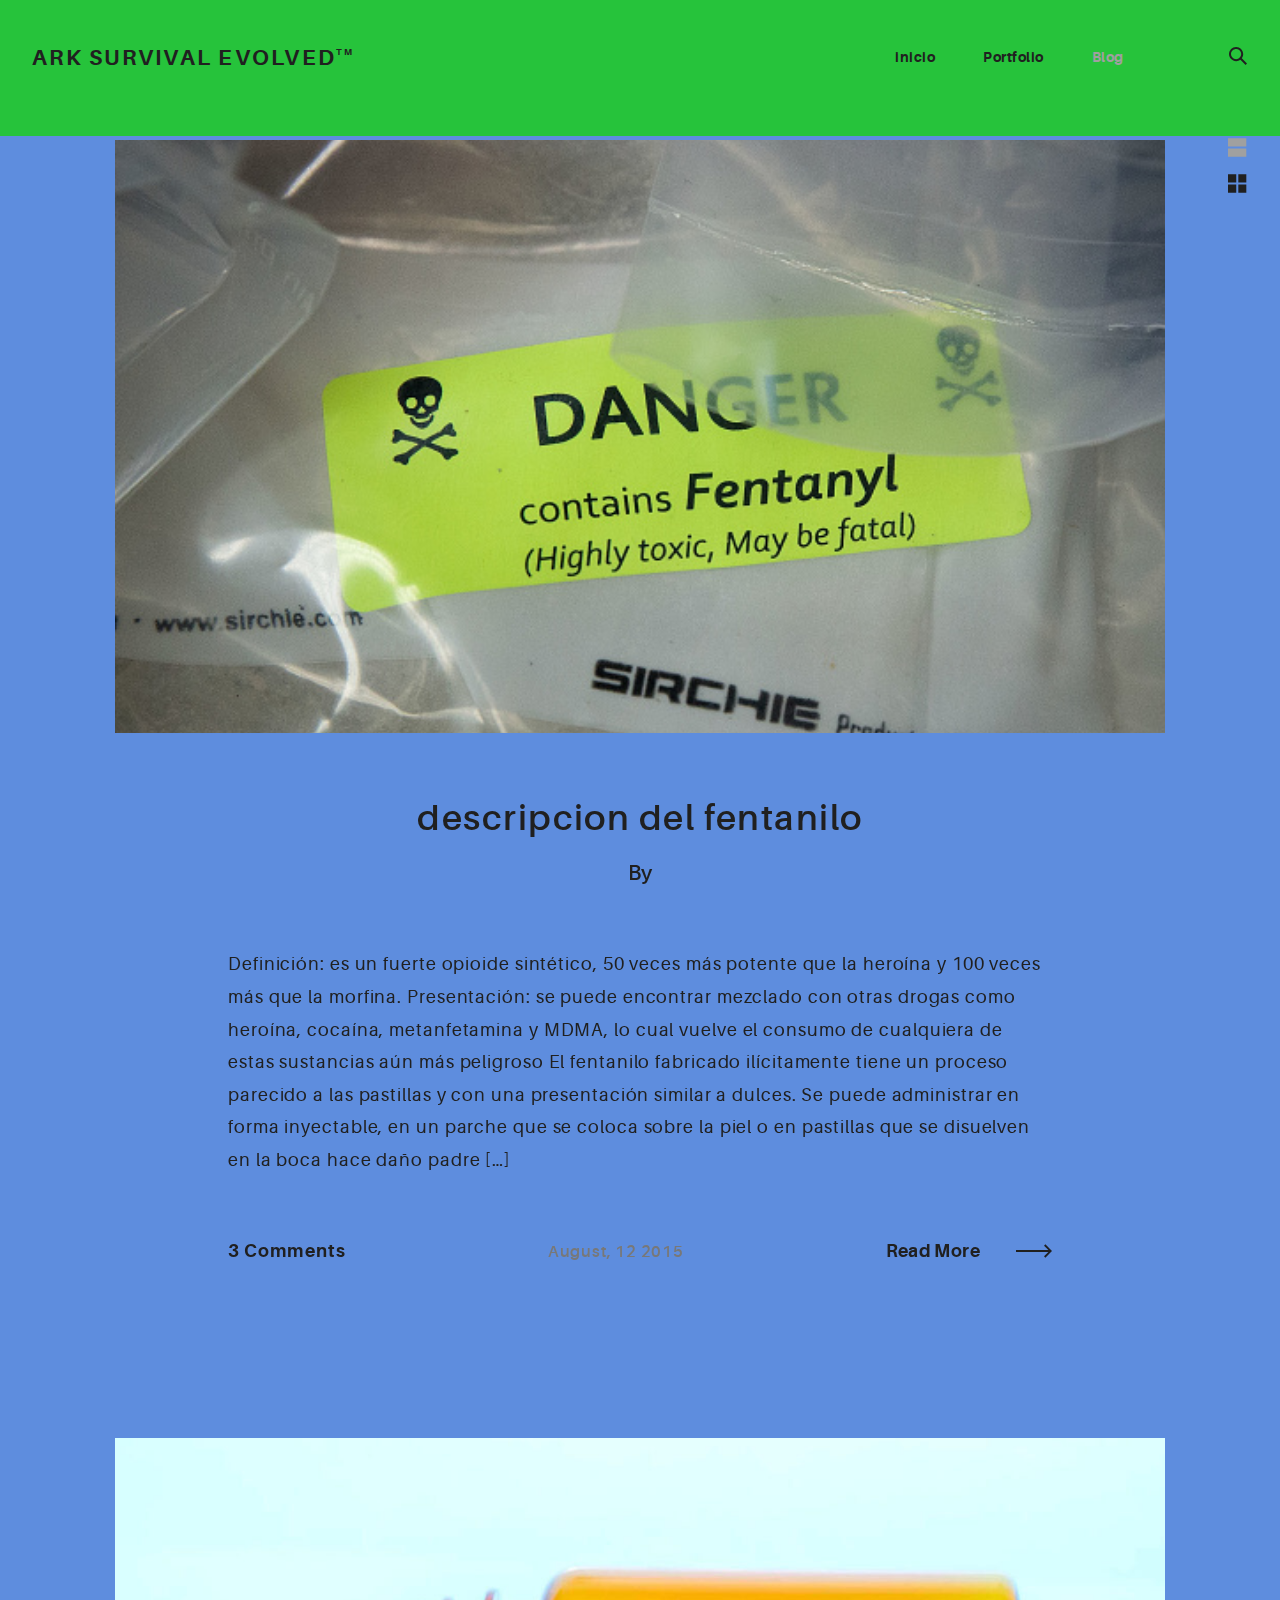
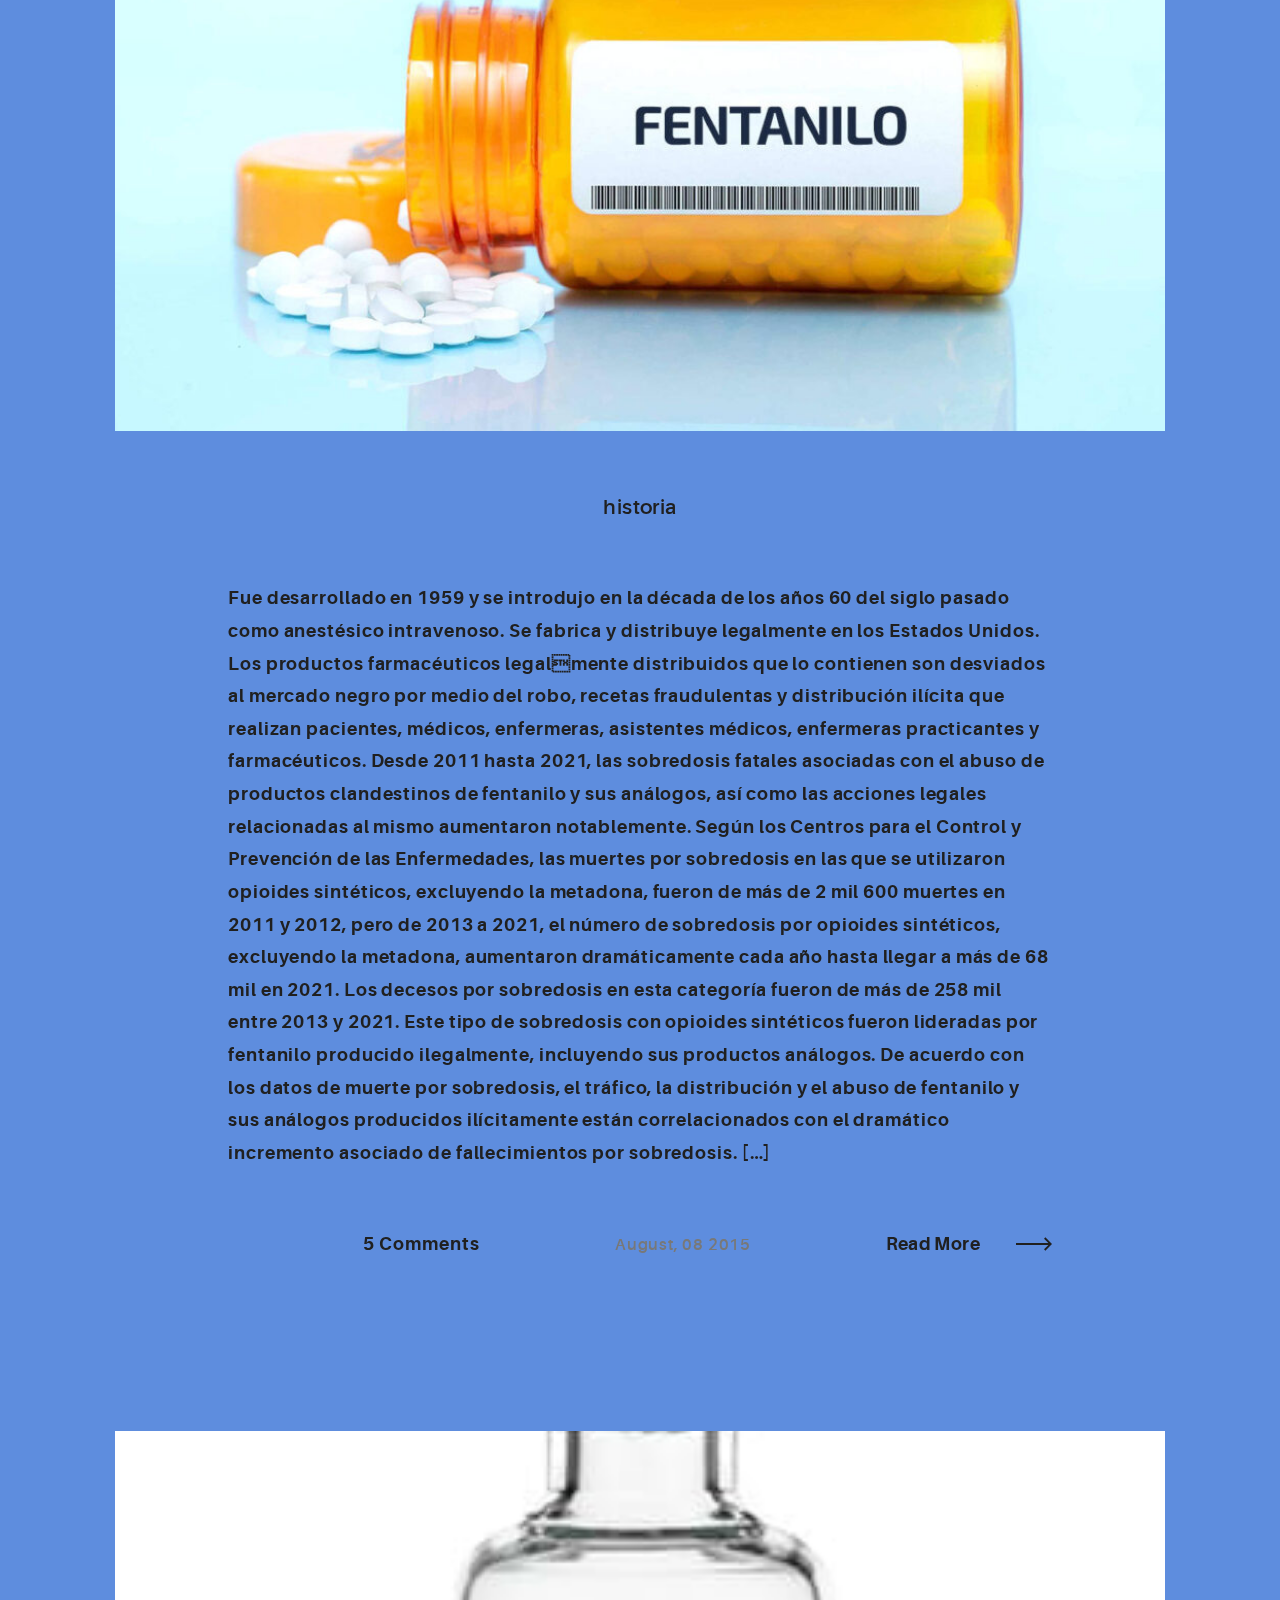
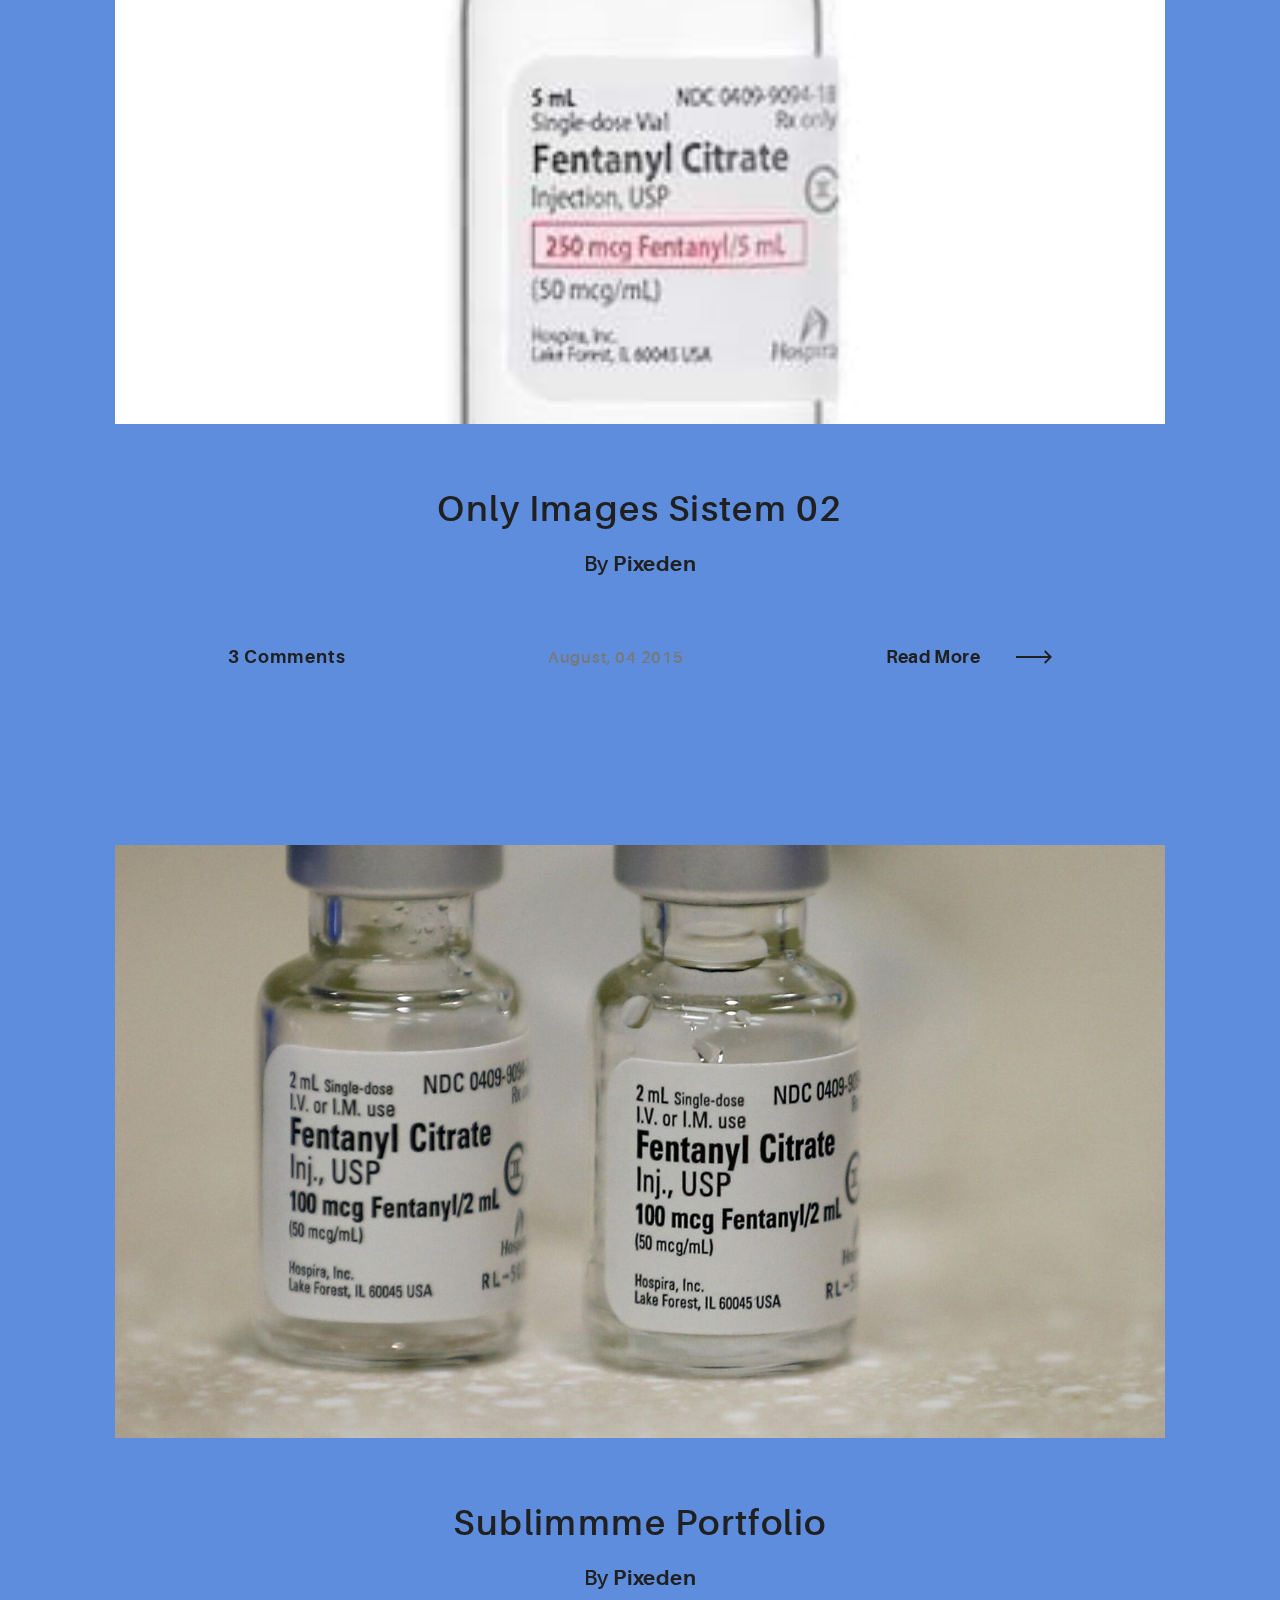
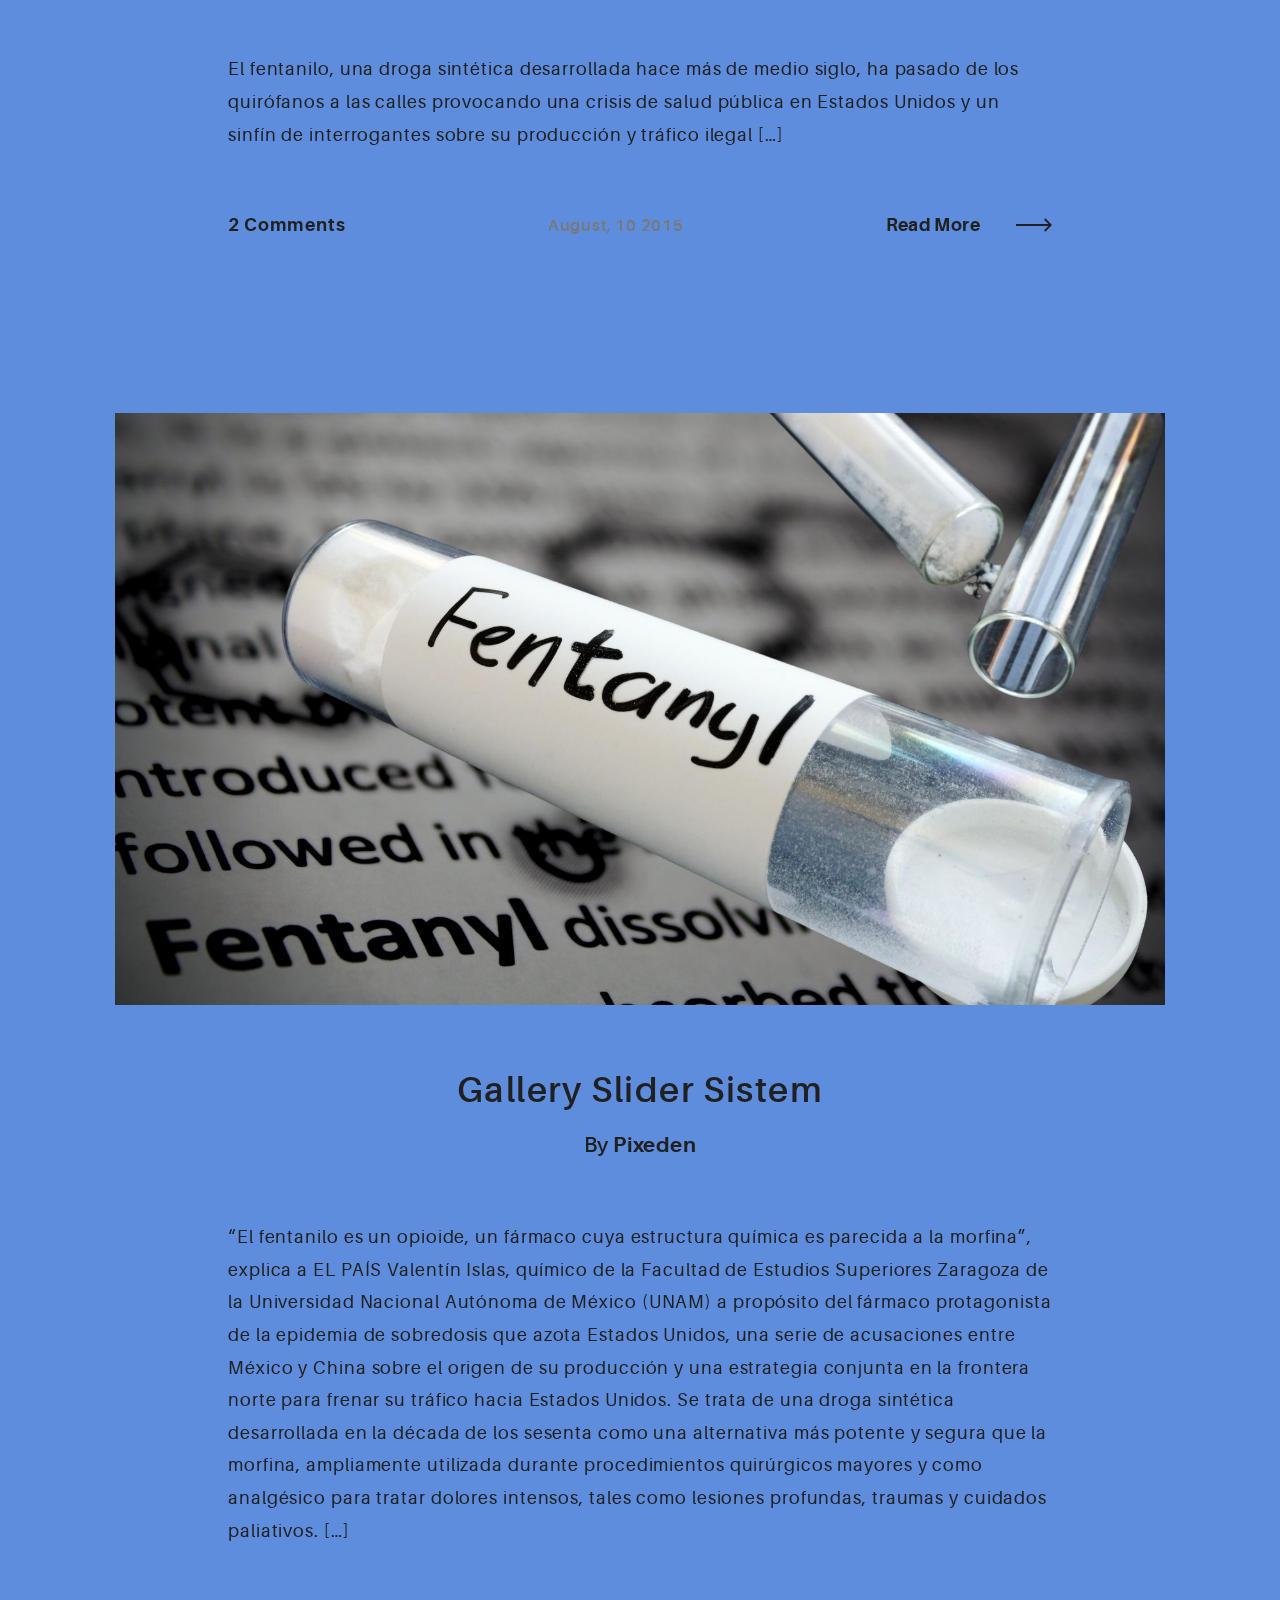
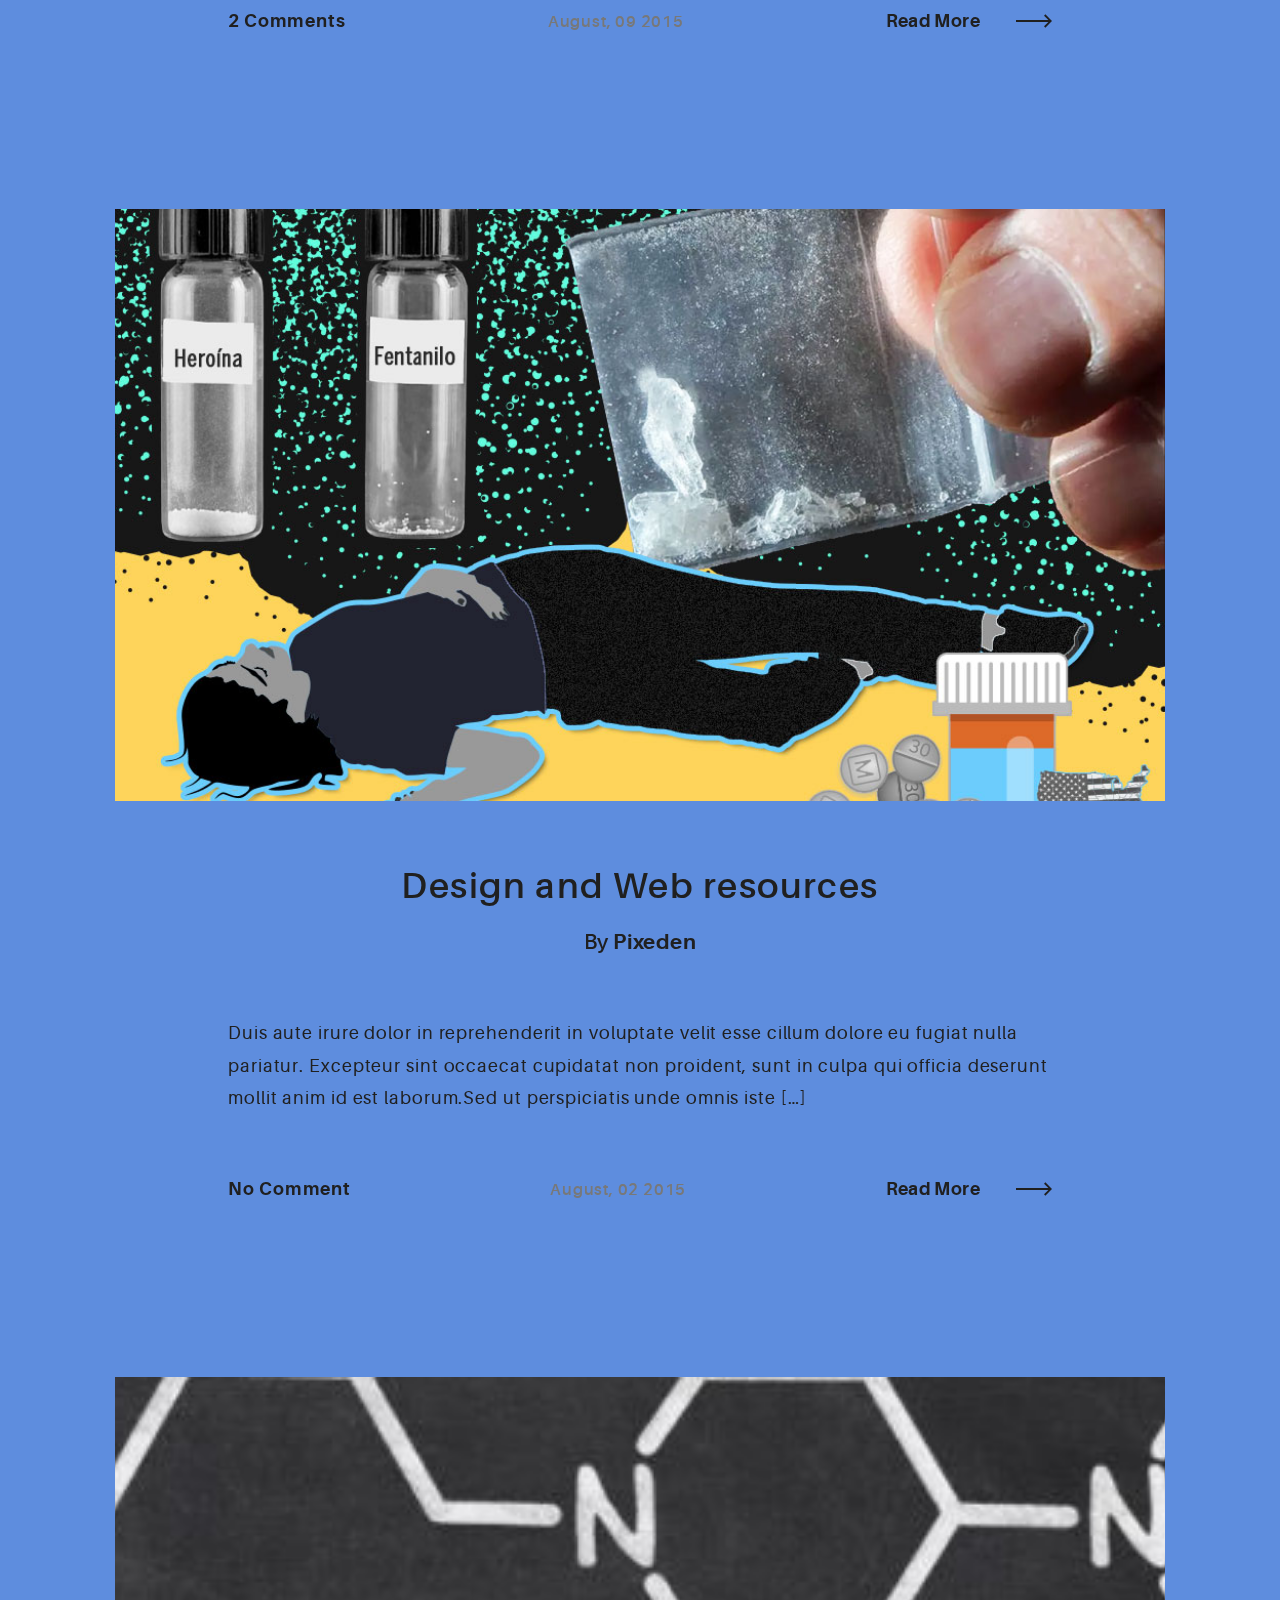
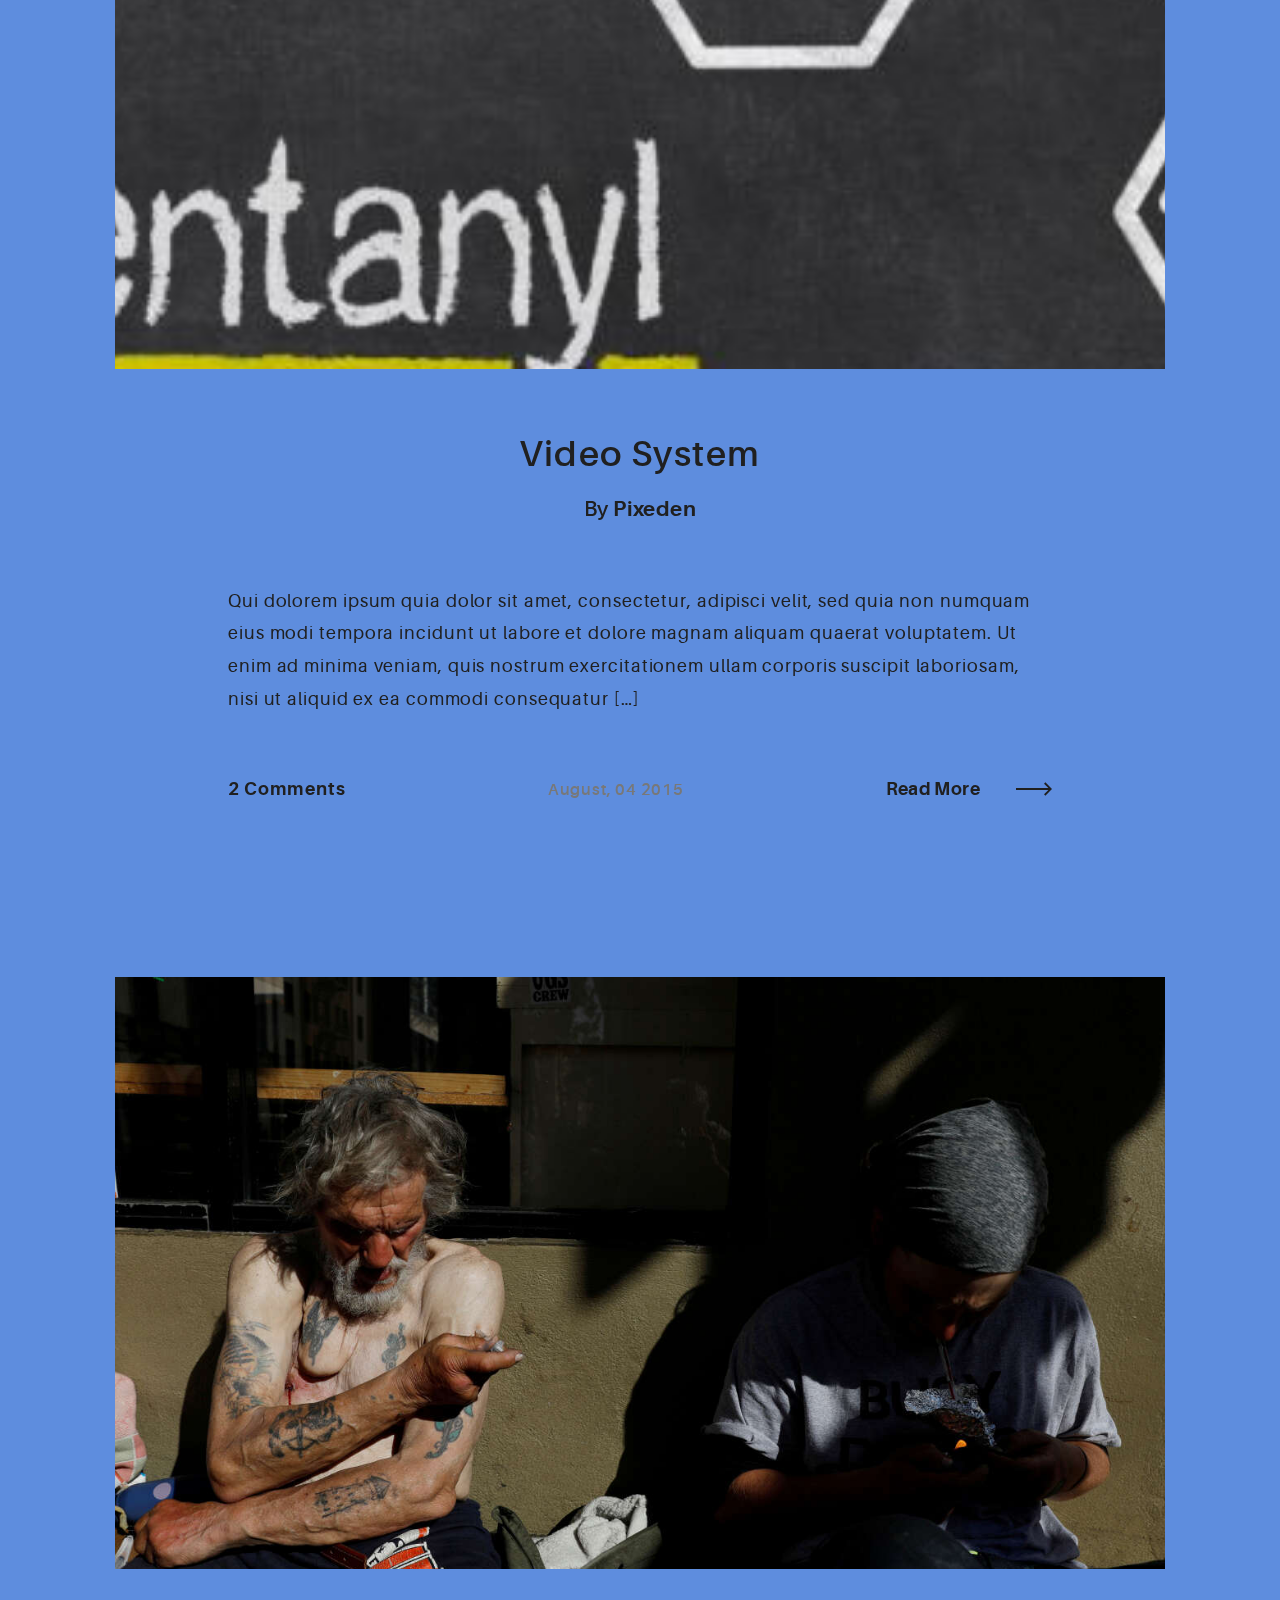
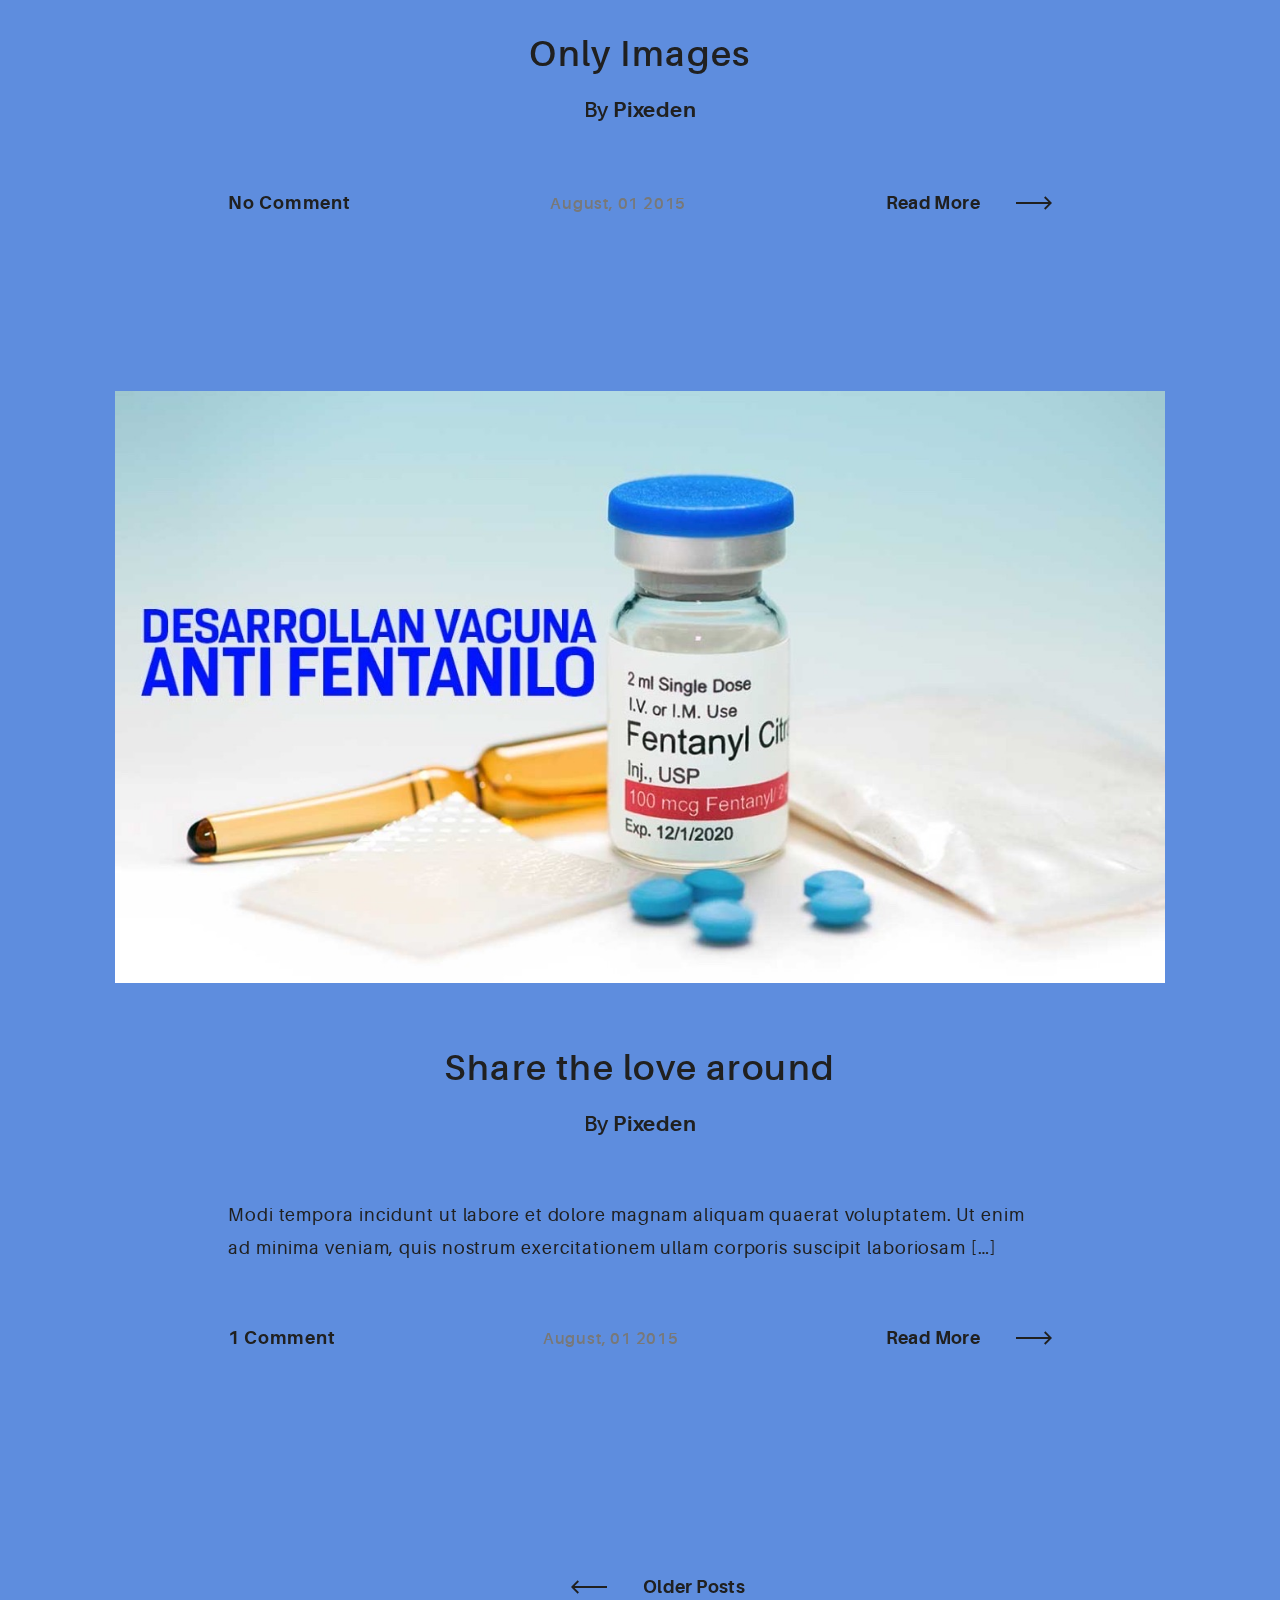
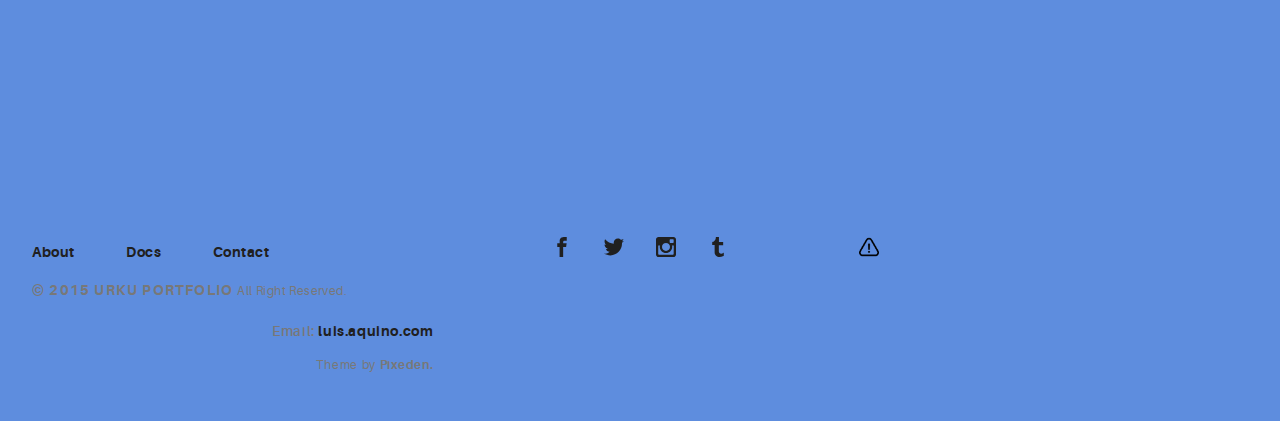
<file: blog.html>
<!DOCTYPE html>
<html>
  <head>
    <meta name="viewport" content="width=device-width, initial-scale=1.0">
    <meta charset="UTF-8">
    <title>Urku Portfolio :: Pixeden</title>
    <link rel="icon" type="image/svg+xml" href="assets/img/urku-ico.svg">
    <link rel="stylesheet" href="assets/css/aurora-pack.min.css">
    <link rel="stylesheet" href="assets/css/aurora-theme-base.min.css">
    <link rel="stylesheet" href="assets/css/urku.css">
  </head>
  <body class="top-fixed">
    <header class="ae-container-fluid ae-container-fluid--full rk-header ">
      <input type="checkbox" id="mobile-menu" class="rk-mobile-menu">
      <label for="mobile-menu">
        <svg>
          <use xlink:href="assets/img/symbols.svg#bar"></use>
        </svg>
        <svg>
          <use xlink:href="assets/img/symbols.svg#bar"></use>
        </svg>
        <svg>
          <use xlink:href="assets/img/symbols.svg#bar"></use>
        </svg>
      </label>
      <div class="ae-container-fluid rk-topbar">
        <h1 class="rk-logo"><a href="index.html">Ark Survival Evolved<sup>tm</sup></a></h1>
        <nav class="rk-navigation">
          <ul class="rk-menu">
            <li class="rk-menu__item"><a href="index.html" class="rk-menu__link">inicio</a>
            </li>
            <li class="rk-menu__item"><a href="portfolio.html" class="rk-menu__link">Portfolio</a>
              <nav class="rk-menu__sub">
                <ul class="rk-container">
                  <li class="rk-menu__item"><a href="portfolio.html" class="rk-menu__link">Flex</a></li>
                  <li class="rk-menu__item"><a href="portfolio-alt.html" class="rk-menu__link">Switch</a></li>
                  <li class="rk-menu__item"><a href="portfolio-raw.html" class="rk-menu__link">Static</a></li>
                  <li class="rk-menu__item"><a href="portfolio-masonry.html" class="rk-menu__link">Masonry</a></li>
                </ul>
              </nav>
            </li>
            <li class="active rk-menu__item"><a href="blog.html" class="rk-menu__link">Blog</a>
            </li>

          </ul>
          <form class="rk-search">
            <input type="text" placeholder="Search" id="urku-search" class="rk-search-field">
            <label for="urku-search">
              <svg>
                <use xlink:href="assets/img/symbols.svg#icon-search"></use>
              </svg>
            </label>
          </form>
        </nav>
      </div>
    </header>
    <section class="ae-container-fluid rk-main">
      <input type="radio" name="layout-ctrl" checked id="layout-base" class="layout-ctrl-input">
      <div class="ae-container-fluid rk-layout-ctrl-cont">
        <label for="layout-base" class="rk-layout-ctrl">
          <svg>
            <use xlink:href="assets/img/symbols.svg#icon-view-full"></use>
          </svg>
        </label>
      </div>
      <input type="radio" name="layout-ctrl" id="layout-grid" class="layout-ctrl-input">
      <div class="ae-container-fluid rk-layout-ctrl-cont">
        <label for="layout-grid" class="rk-layout-ctrl">
          <svg>
            <use xlink:href="assets/img/symbols.svg#icon-view-alt"></use>
          </svg>
        </label>
      </div>
      <div class="rk-layout-ctrl-mobile  layout-blog">
        <svg viewBox="0 0 9 9" class="layout-mob-1">
          <rect width="100%" height="100%" fill="currentColor"></rect>
        </svg>
        <svg viewBox="0 0 9 9" class="layout-mob-2">
          <rect width="100%" height="100%" fill="currentColor"></rect>
        </svg>
        <svg viewBox="0 0 9 9" class="layout-mob-3">
          <rect width="100%" height="100%" fill="currentColor"></rect>
        </svg>
        <svg viewBox="0 0 9 9" class="layout-mob-4">
          <rect width="100%" height="100%" fill="currentColor"></rect>
        </svg>
      </div>
      <section class="ae-container-fluid ae-container-fluid--inner rk-blog">
        <div class="rk-blog__items">
          <div class="rk-blog__item">
            <div class="post-img post-1 rk-landscape-alt rk-tosquare">
              <div class="item-meta">
                <p><a href="blog-post.html" class="arrow-button">Read More<span class="arrow-cont">
                      <svg>
                        <use xlink:href="assets/img/symbols.svg#arrow"></use>
                      </svg></span></a></p>
              </div>
            </div>
            <div class="blog-info">
              <h2 class="blog-info__title"> <a href="blog-post.html">descripcion del fentanilo</a></h2>
              <h5 class="blog-info__author">By <a href="blog-post.html" class="ae-u-bolder"></a></h5>
              <p class="blog-info__excerpt"> 

                Definición: es un fuerte opioide sintético, 50 veces más potente que la heroína y 100 veces más que la morfina.
                
                Presentación: se puede encontrar mezclado con otras drogas como heroína, cocaína, metanfetamina y MDMA, lo cual vuelve el consumo de cualquiera de estas sustancias aún más peligroso
                El fentanilo fabricado ilícitamente tiene un proceso parecido a las pastillas y con una presentación similar a dulces.
                Se puede administrar en forma inyectable, en un parche que se coloca sobre la piel o en pastillas que se disuelven en la boca <span>hace daño padre</span></p>
            </div>
            <div class="blog-meta"><a href="blog-post.html" class="ae-u-bolder blog-meta__comments">3 Comments</a><span class="ae-kappa ae-u-bold blog-meta__date">August, 12 2015</span><a href="#0" class="arrow-button blog-meta__read-more">Read More<span class="arrow-cont">
                  <svg>
                    <use xlink:href="assets/img/symbols.svg#arrow"></use>
                  </svg></span></a></div>
          </div>
          <div class="rk-blog__item">
            <div class="post-img post-5 rk-landscape-alt rk-toportrait">
              <div class="item-meta">
                <p><a href="blog-post.html" class="arrow-button">Read More<span class="arrow-cont">
                      <svg>
                        <use xlink:href="assets/img/symbols.svg#arrow"></use>
                      </svg></span></a></p>
              </div>
            </div>
            <div class="blog-info">
              <h2 class="blog-info__title"> <a href="blog-post.html"> </a></h2>
              <h5 class="blog-info__author">historia<a href="blog-post.html" class="ae-u-bolder"</a></h5>
              <p class="blog-info__excerpt">
                Fue desarrollado en 1959 y se introdujo 
                en la década de los años 60 del siglo 
                pasado como anestésico intravenoso. 
                Se fabrica y distribuye legalmente en 
                los Estados Unidos.
                Los productos farmacéuticos legalmente distribuidos que lo contienen 
                son desviados al mercado negro por 
                medio del robo, recetas fraudulentas
                y distribución ilícita que realizan 
                pacientes, médicos, enfermeras, 
                asistentes médicos, enfermeras practicantes y farmacéuticos.
                Desde 2011 hasta 2021, las sobredosis fatales asociadas con el abuso de 
                productos clandestinos de fentanilo y sus análogos, así como las acciones legales relacionadas al 
                mismo aumentaron notablemente.
                Según los Centros para el Control y 
                Prevención de las Enfermedades, las muertes 
                por sobredosis en las que se utilizaron opioides 
                sintéticos, excluyendo la metadona, fueron de 
                más de 2 mil 600 muertes en 2011 y 2012, pero de 
                2013 a 2021, el número de sobredosis por opioides 
                sintéticos, excluyendo la metadona, aumentaron 
                dramáticamente cada año hasta llegar a más de 
                68 mil en 2021. Los decesos por sobredosis en 
                esta categoría fueron de más de 258 mil entre 
                2013 y 2021.
                Este tipo de sobredosis con opioides sintéticos 
                fueron lideradas por fentanilo producido ilegalmente, incluyendo sus productos análogos. De 
                acuerdo con los datos de muerte por sobredosis, 
                el tráfico, la distribución y el abuso de fentanilo y 
                sus análogos producidos ilícitamente están correlacionados con el dramático incremento asociado 
                de fallecimientos por sobredosis. <span></span></p>
            </div>
            <div class="blog-meta"><a href="blog-post.html" class="ae-u-bolder blog-meta__comments">5 Comments</a><span class="ae-kappa ae-u-bold blog-meta__date">August, 08 2015</span><a href="#0" class="arrow-button blog-meta__read-more">Read More<span class="arrow-cont">
                  <svg>
                    <use xlink:href="assets/img/symbols.svg#arrow"></use>
                  </svg></span></a></div>
          </div>
          <div class="rk-blog__item">
            <div class="post-img post-7 rk-landscape-alt rk-tosquare">
              <div class="item-meta">
                <p><a href="blog-post.html" class="arrow-button">Read More<span class="arrow-cont">
                      <svg>
                        <use xlink:href="assets/img/symbols.svg#arrow"></use>
                      </svg></span></a></p>
              </div>
            </div>
            <div class="blog-info">
              <h2 class="blog-info__title"> <a href="blog-post.html">Only Images Sistem 02</a></h2>
              <h5 class="blog-info__author">By <a href="blog-post.html" class="ae-u-bolder">Pixeden</a></h5>
              <p class="blog-info__excerpt"></p>
            </div>
            <div class="blog-meta"><a href="blog-post.html" class="ae-u-bolder blog-meta__comments">3 Comments</a><span class="ae-kappa ae-u-bold blog-meta__date">August, 04 2015</span><a href="#0" class="arrow-button blog-meta__read-more">Read More<span class="arrow-cont">
                  <svg>
                    <use xlink:href="assets/img/symbols.svg#arrow"></use>
                  </svg></span></a></div>
          </div>
          <div class="rk-blog__item">
            <div class="post-img post-6 rk-landscape-alt rk-toportrait">
              <div class="item-meta">
                <p><a href="blog-post.html" class="arrow-button">Read More<span class="arrow-cont">
                      <svg>
                        <use xlink:href="assets/img/symbols.svg#arrow"></use>
                      </svg></span></a></p>
              </div>
            </div>
            <div class="blog-info">
              <h2 class="blog-info__title"> <a href="blog-post.html">Sublimmme Portfolio</a></h2>
              <h5 class="blog-info__author">By <a href="blog-post.html" class="ae-u-bolder">Pixeden</a></h5>
              <p class="blog-info__excerpt">El fentanilo, una droga sintética desarrollada hace más de medio siglo, ha pasado de los quirófanos a las calles provocando una crisis de salud pública en Estados Unidos y un sinfín de interrogantes sobre su producción y tráfico ilegal</span></p>
            </div>
            <div class="blog-meta"><a href="blog-post.html" class="ae-u-bolder blog-meta__comments">2 Comments</a><span class="ae-kappa ae-u-bold blog-meta__date">August, 10 2015</span><a href="#0" class="arrow-button blog-meta__read-more">Read More<span class="arrow-cont">
                  <svg>
                    <use xlink:href="assets/img/symbols.svg#arrow"></use>
                  </svg></span></a></div>
          </div>
          <div class="rk-blog__item">
            <div class="post-img post-2 rk-landscape-alt rk-tosquare">
              <div class="item-meta">
                <p><a href="blog-post.html" class="arrow-button">Read More<span class="arrow-cont">
                      <svg>
                        <use xlink:href="assets/img/symbols.svg#arrow"></use>
                      </svg></span></a></p>
              </div>
            </div>
            <div class="blog-info">
              <h2 class="blog-info__title"> <a href="blog-post.html">Gallery Slider Sistem</a></h2>
              <h5 class="blog-info__author">By <a href="blog-post.html" class="ae-u-bolder">Pixeden</a></h5>
              <p class="blog-info__excerpt">“El fentanilo es un opioide, un fármaco cuya estructura química es parecida a la morfina”, explica a EL PAÍS Valentín Islas, químico de la Facultad de Estudios Superiores Zaragoza de la Universidad Nacional Autónoma de México (UNAM) a propósito del fármaco protagonista de la epidemia de sobredosis que azota Estados Unidos, una serie de acusaciones entre México y China sobre el origen de su producción y una estrategia conjunta en la frontera norte para frenar su tráfico hacia Estados Unidos. Se trata de una droga sintética desarrollada en la década de los sesenta como una alternativa más potente y segura que la morfina, ampliamente utilizada durante procedimientos quirúrgicos mayores y como analgésico para tratar dolores intensos, tales como lesiones profundas, traumas y cuidados paliativos.</span></p>
            </div>
            <div class="blog-meta"><a href="blog-post.html" class="ae-u-bolder blog-meta__comments">2 Comments</a><span class="ae-kappa ae-u-bold blog-meta__date">August, 09 2015</span><a href="#0" class="arrow-button blog-meta__read-more">Read More<span class="arrow-cont">
                  <svg>
                    <use xlink:href="assets/img/symbols.svg#arrow"></use>
                  </svg></span></a></div>
          </div>
          <div class="rk-blog__item">
            <div class="post-img post-8 rk-landscape-alt rk-tosquare">
              <div class="item-meta">
                <p><a href="blog-post.html" class="arrow-button">Read More<span class="arrow-cont">
                      <svg>
                        <use xlink:href="assets/img/symbols.svg#arrow"></use>
                      </svg></span></a></p>
              </div>
            </div>
            <div class="blog-info">
              <h2 class="blog-info__title"> <a href="blog-post.html">Design and Web resources</a></h2>
              <h5 class="blog-info__author">By <a href="blog-post.html" class="ae-u-bolder">Pixeden</a></h5>
              <p class="blog-info__excerpt">Duis aute irure dolor in reprehenderit in voluptate velit esse cillum dolore eu fugiat nulla pariatur. Excepteur sint occaecat cupidatat non proident, sunt in culpa qui officia deserunt mollit anim id est laborum.Sed ut perspiciatis unde omnis iste</p>
            </div>
            <div class="blog-meta"><a href="blog-post.html" class="ae-u-bolder blog-meta__comments">No Comment</a><span class="ae-kappa ae-u-bold blog-meta__date">August, 02 2015</span><a href="#0" class="arrow-button blog-meta__read-more">Read More<span class="arrow-cont">
                  <svg>
                    <use xlink:href="assets/img/symbols.svg#arrow"></use>
                  </svg></span></a></div>
          </div>
          <div class="rk-blog__item">
            <div class="post-img post-3 rk-landscape-alt rk-tosquare">
              <div class="item-meta">
                <p><a href="blog-post.html" class="arrow-button">Read More<span class="arrow-cont">
                      <svg>
                        <use xlink:href="assets/img/symbols.svg#arrow"></use>
                      </svg></span></a></p>
              </div>
            </div>
            <div class="blog-info">
              <h2 class="blog-info__title"> <a href="blog-post.html">Video System</a></h2>
              <h5 class="blog-info__author">By <a href="blog-post.html" class="ae-u-bolder">Pixeden</a></h5>
              <p class="blog-info__excerpt">Qui dolorem ipsum quia dolor sit amet, consectetur, adipisci velit, sed quia non numquam eius modi tempora incidunt ut labore et dolore magnam aliquam quaerat voluptatem. Ut enim ad minima veniam, quis nostrum exercitationem ullam corporis suscipit laboriosam, nisi ut <span>aliquid ex ea commodi consequatur</span></p>
            </div>
            <div class="blog-meta"><a href="blog-post.html" class="ae-u-bolder blog-meta__comments">2 Comments</a><span class="ae-kappa ae-u-bold blog-meta__date">August, 04 2015</span><a href="#0" class="arrow-button blog-meta__read-more">Read More<span class="arrow-cont">
                  <svg>
                    <use xlink:href="assets/img/symbols.svg#arrow"></use>
                  </svg></span></a></div>
          </div>
          <div class="rk-blog__item">
            <div class="post-img post-4 rk-landscape-alt rk-tosquare">
              <div class="item-meta">
                <p><a href="blog-post.html" class="arrow-button">Read More<span class="arrow-cont">
                      <svg>
                        <use xlink:href="assets/img/symbols.svg#arrow"></use>
                      </svg></span></a></p>
              </div>
            </div>
            <div class="blog-info">
              <h2 class="blog-info__title"> <a href="blog-post.html">Only Images</a></h2>
              <h5 class="blog-info__author">By <a href="blog-post.html" class="ae-u-bolder">Pixeden</a></h5>
              <p class="blog-info__excerpt"></p>
            </div>
            <div class="blog-meta"><a href="blog-post.html" class="ae-u-bolder blog-meta__comments">No Comment</a><span class="ae-kappa ae-u-bold blog-meta__date">August, 01 2015</span><a href="#0" class="arrow-button blog-meta__read-more">Read More<span class="arrow-cont">
                  <svg>
                    <use xlink:href="assets/img/symbols.svg#arrow"></use>
                  </svg></span></a></div>
          </div>
          <div class="rk-blog__item">
            <div class="post-img post-9 rk-landscape-alt rk-toportrait">
              <div class="item-meta">
                <p><a href="blog-post.html" class="arrow-button">Read More<span class="arrow-cont">
                      <svg>
                        <use xlink:href="assets/img/symbols.svg#arrow"></use>
                      </svg></span></a></p>
              </div>
            </div>
            <div class="blog-info">
              <h2 class="blog-info__title"> <a href="blog-post.html">Share the love around</a></h2>
              <h5 class="blog-info__author">By <a href="blog-post.html" class="ae-u-bolder">Pixeden</a></h5>
              <p class="blog-info__excerpt">Modi tempora incidunt ut labore et dolore magnam aliquam quaerat voluptatem. Ut enim ad minima veniam, quis nostrum exercitationem ullam corporis suscipit laboriosam</p>
            </div>
            <div class="blog-meta"><a href="blog-post.html" class="ae-u-bolder blog-meta__comments">1 Comment</a><span class="ae-kappa ae-u-bold blog-meta__date">August, 01 2015</span><a href="#0" class="arrow-button blog-meta__read-more">Read More<span class="arrow-cont">
                  <svg>
                    <use xlink:href="assets/img/symbols.svg#arrow"></use>
                  </svg></span></a></div>
          </div>
        </div>
      </section>
      <div class="ae-container-fluid au-pb-4 group-buttons"><a href="#0" class="arrow-button arrow-button--reverse arrow-button--center">Older Posts
          <div class="arrow-cont arrow-cont-rev">
            <svg>
              <use xlink:href="assets/img/symbols.svg#arrow"></use>
            </svg>
          </div></a></div>
    </section>
    <footer class="ae-container-fluid rk-footer ">
      <div class="ae-grid ae-grid--collapse">
        <div class="ae-grid__item item-lg-4 au-xs-ta-center au-lg-ta-left">
          <ul class="rk-menu rk-footer-menu">
            <li class="rk-menu__item"><a href="about.html" class="rk-menu__link">About</a>
            </li>
            <li class="rk-menu__item"><a href="documentation.html" class="rk-menu__link">Docs</a>
            </li>
            <li class="rk-menu__item"><a href="contact.html" class="rk-menu__link">Contact</a>
            </li>
          </ul>
          <p class="rk-footer__text rk-footer__copy "> <span class="ae-u-bold">© </span><span class="ae-u-bolder">2015 URKU PORTFOLIO </span>All Right Reserved.</p>
        </div>
        <div class="ae-grid__item item-lg-4 au-xs-ta-center"><a href="#0" class="rk-social-btn ">
            <svg>
              <use xlink:href="assets/img/symbols.svg#icon-facebook"></use>
            </svg></a><a href="#0" class="rk-social-btn ">
            <svg>
              <use xlink:href="assets/img/symbols.svg#icon-twitter"></use>
            </svg></a><a href="#0" class="rk-social-btn ">
            <svg>
              <use xlink:href="assets/img/symbols.svg#icon-pinterest"></use>
            </svg></a><a href="#0" class="rk-social-btn ">
            <svg>
              <use xlink:href="assets/img/symbols.svg#icon-tumblr"></use>
            </svg></a></div>
            <a href="https://estrategiaenelaula.sep.gob.mx/fentanilo" class="rk-social-btn"><img src="assets/img/warning.png" alt=""></a>
          </div>

        <div class="ae-grid__item item-lg-4 au-xs-ta-center au-lg-ta-right">
          <p class="rk-footer__text rk-footer__contact "> <span class="ae-u-bold">Email: </span><span class="ae-u-bolder"> <a href="#0" class="rk-dark-color ">luis.aquino.com </a></span></p>
          <p class="rk-footer__text rk-footer__by">Theme by <a href="http://pixeden.com" class="ae-u-bolder">Pixeden.</a></p>
        </div>
 
    </footer>
    <script src="assets/js/svg4everybody.min.js"></script>
    <script>svg4everybody();</script>
  </body>
</html>
</file>
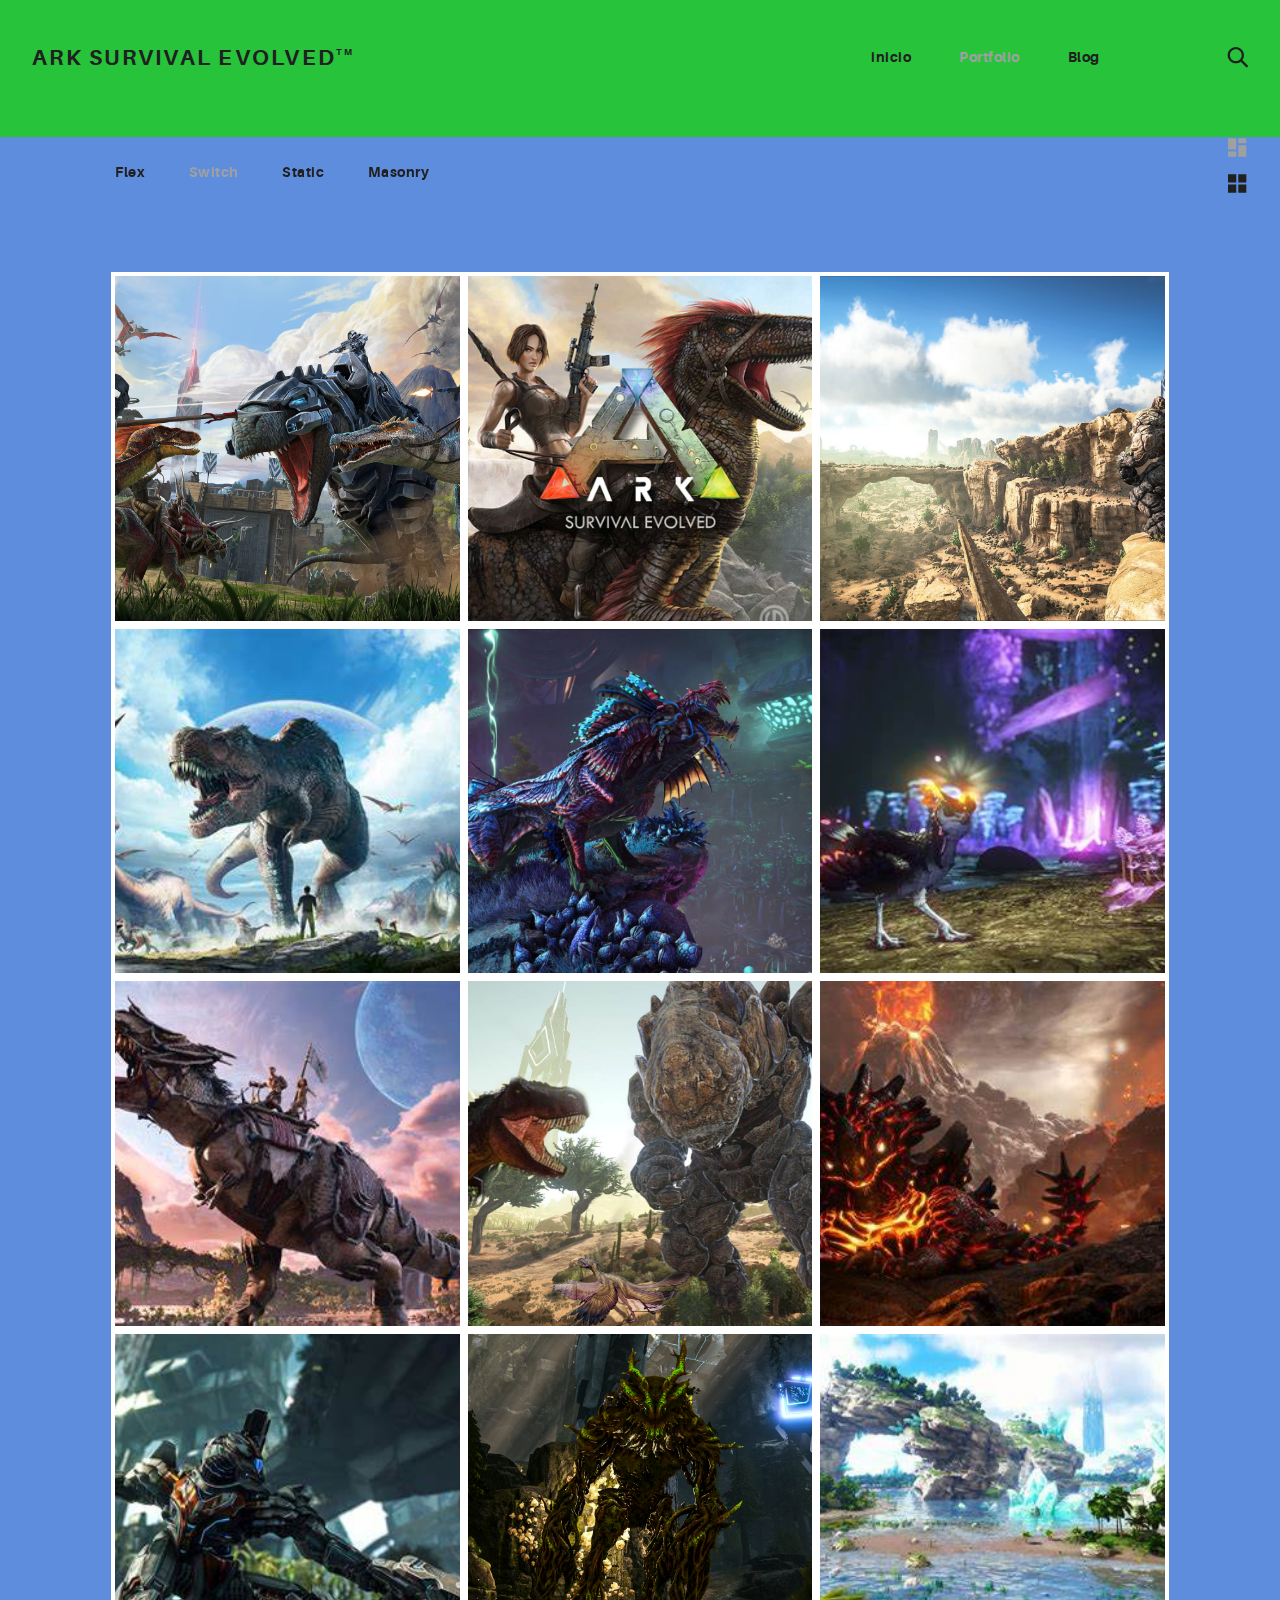
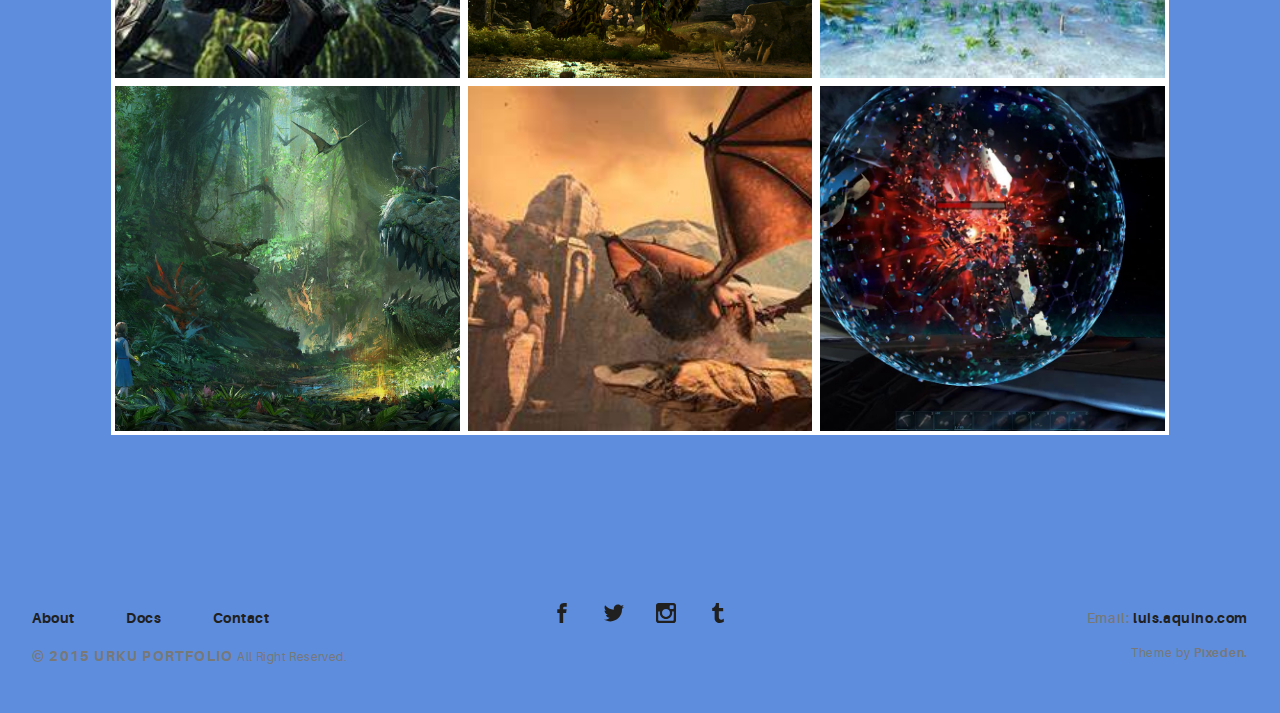
<file: portfolio-alt.html>
<!DOCTYPE html>
<html>
  <head>
    <meta name="viewport" content="width=device-width, initial-scale=1.0">
    <meta charset="UTF-8">
    <title>Urku Portfolio :: Pixeden</title>
    <link rel="icon" type="image/svg+xml" href="assets/img/urku-ico.svg">
    <link rel="stylesheet" href="assets/css/aurora-pack.min.css">
    <link rel="stylesheet" href="assets/css/aurora-theme-base.min.css">
    <link rel="stylesheet" href="assets/css/urku.css">
  </head>
  <body class="top-fixed">
    <header class="ae-container-fluid ae-container-fluid--full rk-header ">
      <input type="checkbox" id="mobile-menu" class="rk-mobile-menu">
      <label for="mobile-menu">
        <svg>
          <use xlink:href="assets/img/symbols.svg#bar"></use>
        </svg>
        <svg>
          <use xlink:href="assets/img/symbols.svg#bar"></use>
        </svg>
        <svg>
          <use xlink:href="assets/img/symbols.svg#bar"></use>
        </svg>
      </label>
      <div class="ae-container-fluid rk-topbar">
        <h1 class="rk-logo"><a href="index.html">Ark Survival Evolved<sup>tm</sup></a></h1>
        <nav class="rk-navigation">
          <ul class="rk-menu">
            <li class="rk-menu__item"><a href="index.html" class="rk-menu__link">inicio</a>
            </li>
            <li class="active rk-menu__item"><a href="portfolio.html" class="rk-menu__link">Portfolio</a>
            </li>
            <li class="rk-menu__item"><a href="blog.html" class="rk-menu__link">Blog</a>
            </li>

            
          <form class="rk-search">
            <input type="text" placeholder="Search" id="urku-search" class="rk-search-field">
            <label for="urku-search">
              <svg>
                <use xlink:href="assets/img/symbols.svg#icon-search"></use>
              </svg>
            </label>
          </form>
        </nav>
      </div>
    </header>
    <section class="ae-container-fluid rk-main">
      <input type="radio" name="layout-ctrl" checked id="layout-base" class="layout-ctrl-input">
      <div class="ae-container-fluid rk-layout-ctrl-cont">
        <label for="layout-base" class="rk-layout-ctrl">
          <svg>
            <use xlink:href="assets/img/symbols.svg#icon-view-default"></use>
          </svg>
        </label>
      </div>
      <input type="radio" name="layout-ctrl" id="layout-grid" class="layout-ctrl-input">
      <div class="ae-container-fluid rk-layout-ctrl-cont">
        <label for="layout-grid" class="rk-layout-ctrl">
          <svg>
            <use xlink:href="assets/img/symbols.svg#icon-view-alt"></use>
          </svg>
        </label>
      </div>
      <div class="rk-layout-ctrl-mobile">
        <svg viewBox="0 0 9 9" class="layout-mob-1">
          <rect width="100%" height="100%" fill="currentColor"></rect>
        </svg>
        <svg viewBox="0 0 9 9" class="layout-mob-2">
          <rect width="100%" height="100%" fill="currentColor"></rect>
        </svg>
        <svg viewBox="0 0 9 9" class="layout-mob-3">
          <rect width="100%" height="100%" fill="currentColor"></rect>
        </svg>
        <svg viewBox="0 0 9 9" class="layout-mob-4">
          <rect width="100%" height="100%" fill="currentColor"></rect>
        </svg>
      </div>
      <section class="ae-container-fluid ae-container-fluid--inner rk-portfolio">
        <div class="au-xs-ta-center au-lg-ta-left">
          <ul class="rk-menu rk-categories-menu">
            <li class="rk-menu__item"><a href="portfolio.html" class="rk-menu__link">Flex</a>
            </li>
            <li class="active rk-menu__item"><a href="portfolio-alt.html" class="rk-menu__link">Switch</a>
            </li>
            <li class="rk-menu__item"><a href="portfolio-raw.html" class="rk-menu__link">Static</a>
            </li>
            <li class="rk-menu__item"><a href="portfolio-masonry.html" class="rk-menu__link">Masonry</a>
            </li>
          </ul>
        </div>
        <div class="rk-portfolio__items"><a href="portfolio-item.html" class="rk-item rk-item--flex item-1 rk-size-4 rk-tosize-3 rk-square ">
            <div class="item-meta">
              <h2>descargalo </h2>
              <p>porfa</p>
            </div></a><a href="portfolio-item.html" class="rk-item rk-item--flex item-2 rk-size-4 rk-tosize-3 rk-square ">
            <div class="item-meta">
              <h2>de los mejores juegos</h2>
              <p>survival</p>
            </div></a><a href="portfolio-item.html" class="rk-item rk-item--flex item-3 rk-size-4 rk-tosize-3 rk-square ">
            <div class="item-meta">
              <h2>domestica dinosaurios</h2>
              <p>dispara</p>
            </div></a><a href="portfolio-item.html" class="rk-item rk-item--flex item-4 rk-size-4 rk-tosize-3 rk-square ">
            <div class="item-meta">
              <h2>mata gente</h2>
              <p>el dodo goat</p>
            </div></a><a href="portfolio-item.html" class="rk-item rk-item--flex item-5 rk-size-4  rk-square ">
            <div class="item-meta">
              <h2>cuidado con el giga</h2>
              <p>o con el carcha</p>
            </div></a><a href="portfolio-item.html" class="rk-item rk-item--flex item-6 rk-size-4  rk-square ">
            <div class="item-meta">
              <h2>construye defensas</h2>
              <p>G</p>
            </div></a><a href="portfolio-item.html" class="rk-item rk-item--flex item-7 rk-size-4  rk-square ">
            <div class="item-meta">
              <h2>Plaid austin</h2>
              <p>Graphic Design</p>
            </div></a><a href="portfolio-item.html" class="rk-item rk-item--flex item-8 rk-size-4 rk-tosize-6 rk-square ">
            <div class="item-meta">
              <h2>Trust fund</h2>
              <p>Packaging</p>
            </div></a><a href="portfolio-item.html" class="rk-item rk-item--flex item-9 rk-size-4 rk-tosize-6 rk-square ">
            <div class="item-meta">
              <h2>Gentrify pork</h2>
              <p>Branding</p>
            </div></a><a href="portfolio-item.html" class="rk-item rk-item--flex item-10 rk-size-4 rk-tosize-3 rk-square ">
            <div class="item-meta">
              <h2>Waistcoat ugh</h2>
              <p>UI/UX</p>
            </div></a><a href="portfolio-item.html" class="rk-item rk-item--flex item-11 rk-size-4 rk-tosize-3 rk-square ">
            <div class="item-meta">
              <h2>Deep v kogi</h2>
              <p>Graphic Design</p>
            </div></a><a href="portfolio-item.html" class="rk-item rk-item--flex item-12 rk-size-4 rk-tosize-3 rk-square ">
            <div class="item-meta">
              <h2>Venmo trust</h2>
              <p>Packaging</p>
            </div></a><a href="portfolio-item.html" class="rk-item rk-item--flex item-13 rk-size-4 rk-tosize-3 rk-square ">
            <div class="item-meta">
              <h2>Venmo trust</h2>
              <p>Ui/UX</p>
            </div></a><a href="portfolio-item.html" class="rk-item rk-item--flex item-14 rk-size-4 rk-tosize-6 rk-square rk-toportrait">
            <div class="item-meta">
              <h2>Gentrify semiotic</h2>
              <p>Art Direction</p>
            </div></a><a href="portfolio-item.html" class="rk-item rk-item--flex item-15 rk-size-4 rk-tosize-6 rk-square rk-toportrait">
            <div class="item-meta">
              <h2>Migas artisan</h2>
              <p>Photography</p>
            </div></a>
        </div>
      </section>
    </section>
    <footer class="ae-container-fluid rk-footer ">
      <div class="ae-grid ae-grid--collapse">
        <div class="ae-grid__item item-lg-4 au-xs-ta-center au-lg-ta-left">
          <ul class="rk-menu rk-footer-menu">
            <li class="rk-menu__item"><a href="about.html" class="rk-menu__link">About</a>
            </li>
            <li class="rk-menu__item"><a href="documentation.html" class="rk-menu__link">Docs</a>
            </li>
            <li class="rk-menu__item"><a href="contact.html" class="rk-menu__link">Contact</a>
            </li>
          </ul>
          <p class="rk-footer__text rk-footer__copy "> <span class="ae-u-bold">© </span><span class="ae-u-bolder">2015 URKU PORTFOLIO </span>All Right Reserved.</p>
        </div>
        <div class="ae-grid__item item-lg-4 au-xs-ta-center"><a href="#0" class="rk-social-btn ">
            <svg>
              <use xlink:href="assets/img/symbols.svg#icon-facebook"></use>
            </svg></a><a href="#0" class="rk-social-btn ">
            <svg>
              <use xlink:href="assets/img/symbols.svg#icon-twitter"></use>
            </svg></a><a href="#0" class="rk-social-btn ">
            <svg>
              <use xlink:href="assets/img/symbols.svg#icon-pinterest"></use>
            </svg></a><a href="#0" class="rk-social-btn ">
            <svg>
              <use xlink:href="assets/img/symbols.svg#icon-tumblr"></use>
            </svg></a></div>
        <div class="ae-grid__item item-lg-4 au-xs-ta-center au-lg-ta-right">
          <p class="rk-footer__text rk-footer__contact "> <span class="ae-u-bold">Email: </span><span class="ae-u-bolder"> <a href="#0" class="rk-dark-color ">luis.aquino.com </a></span></p>
          <p class="rk-footer__text rk-footer__by">Theme by <a href="http://pixeden.com" class="ae-u-bolder">Pixeden.</a></p>
        </div>
      </div>
    </footer>
    <script src="assets/js/svg4everybody.min.js"></script>
    <script>svg4everybody();</script>
  </body>
</html>
</file>
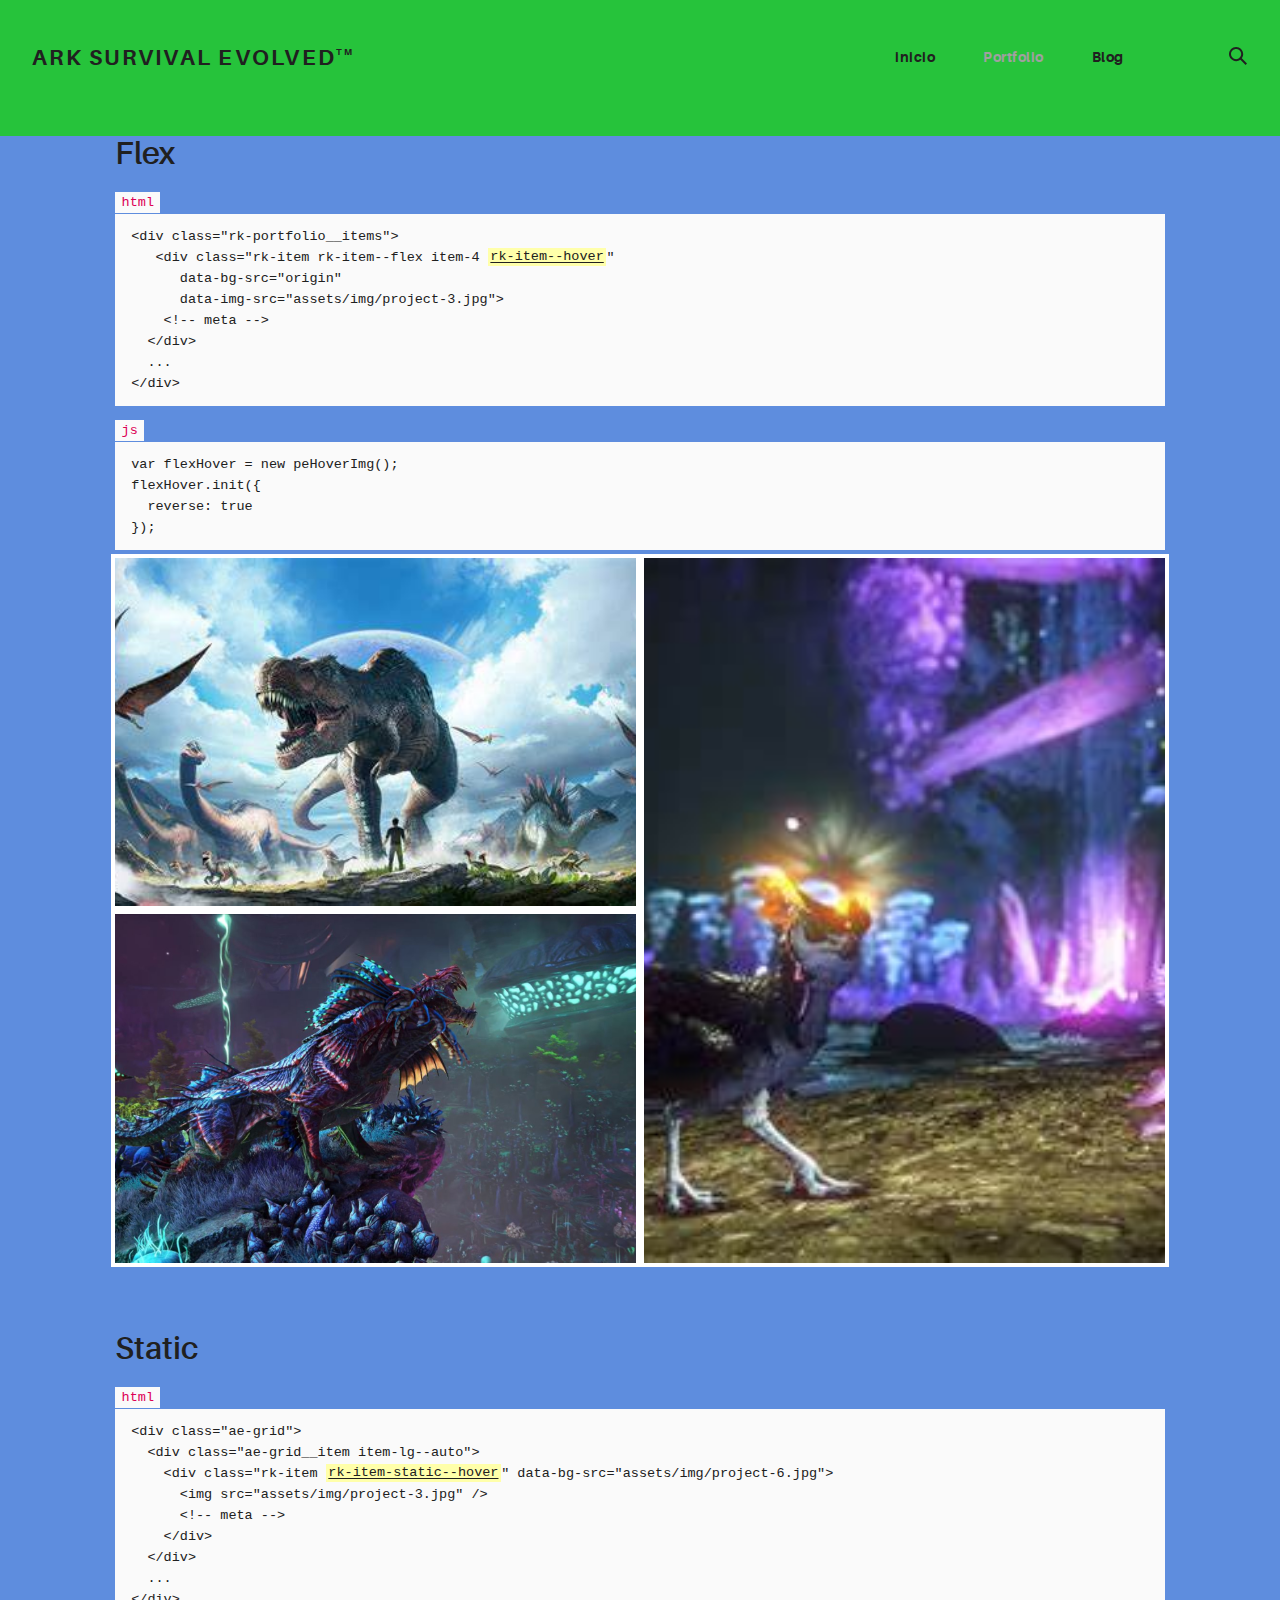
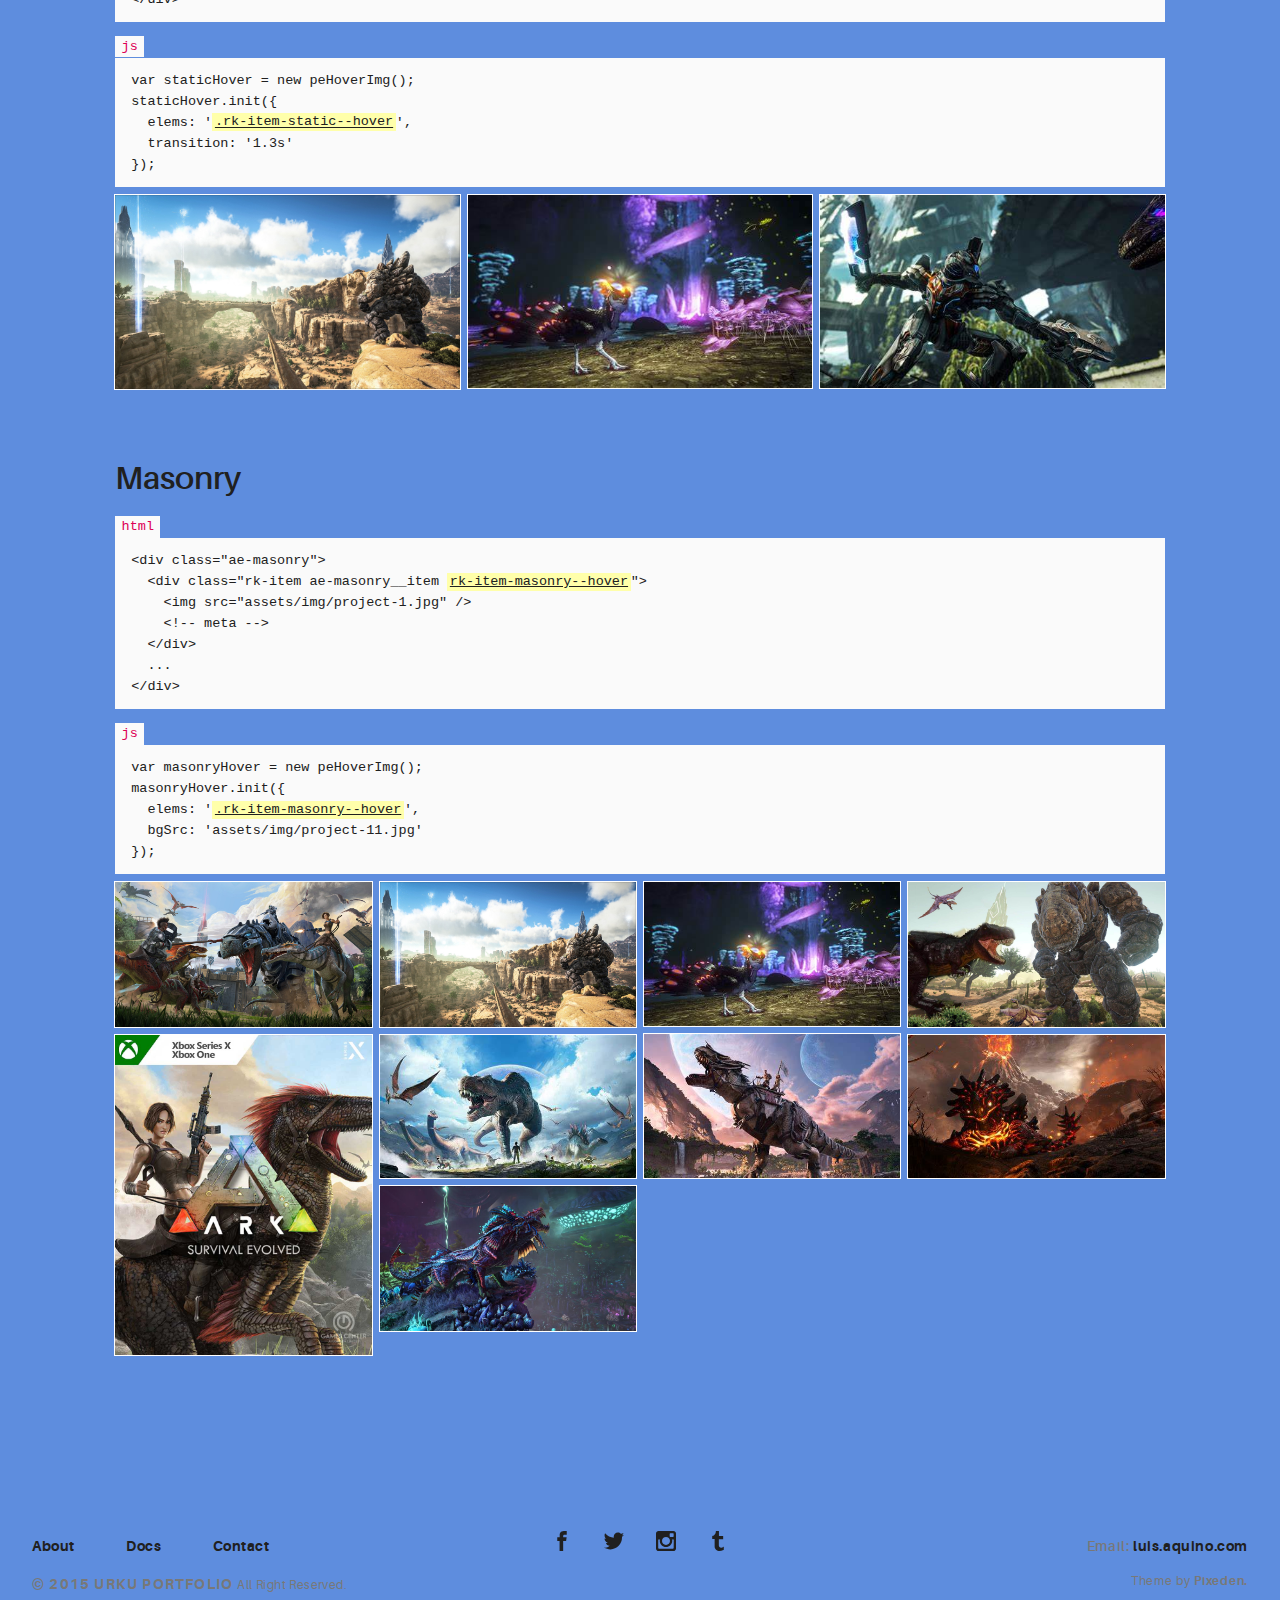
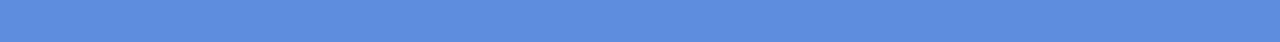
<file: portfolio-hover.html>
<!DOCTYPE html>
<html>
  <head>
    <meta name="viewport" content="width=device-width, initial-scale=1.0">
    <meta charset="UTF-8">
    <title>Urku Portfolio :: Pixeden</title>
    <link rel="icon" type="image/svg+xml" href="assets/img/urku-ico.svg">
    <link rel="stylesheet" href="assets/css/aurora-pack.min.css">
    <link rel="stylesheet" href="assets/css/aurora-theme-base.min.css">
    <link rel="stylesheet" href="assets/css/urku.css">
  </head>
  <body class="top-fixed">
    <header class="ae-container-fluid ae-container-fluid--full rk-header ">
      <input type="checkbox" id="mobile-menu" class="rk-mobile-menu">
      <label for="mobile-menu">
        <svg>
          <use xlink:href="assets/img/symbols.svg#bar"></use>
        </svg>
        <svg>
          <use xlink:href="assets/img/symbols.svg#bar"></use>
        </svg>
        <svg>
          <use xlink:href="assets/img/symbols.svg#bar"></use>
        </svg>
      </label>
      <div class="ae-container-fluid rk-topbar">
        <h1 class="rk-logo"><a href="index.html">Ark Survival Evolved<sup>tm</sup></a></h1>
        <nav class="rk-navigation">
          <ul class="rk-menu">
            <li class="rk-menu__item"><a href="index.html" class="rk-menu__link">inicio</a>
            </li>
            <li class="active rk-menu__item"><a href="portfolio.html" class="rk-menu__link">Portfolio</a>
            </li>
            <li class="rk-menu__item"><a href="blog.html" class="rk-menu__link">Blog</a>
            </li>

 
          </ul>
          <form class="rk-search">
            <input type="text" placeholder="Search" id="urku-search" class="rk-search-field">
            <label for="urku-search">
              <svg>
                <use xlink:href="assets/img/symbols.svg#icon-search"></use>
              </svg>
            </label>
          </form>
        </nav>
      </div>
    </header>
    <section class="rk-container rk-main">
      <section class="ae-container-fluid ae-container-fluid--inner rk-portfolio">
        <h3>Flex</h3><code>html</code>
        <pre><code>&lt;div class=&quot;rk-portfolio__items&quot;&gt;
   &lt;div class=&quot;rk-item rk-item--flex item-4 <ins>rk-item--hover</ins>&quot; 
      data-bg-src=&quot;origin&quot; 
      data-img-src=&quot;assets/img/project-3.jpg&quot;&gt;
    &lt;!-- meta --&gt;
  &lt;/div&gt;
  ...
&lt;/div&gt;</code></pre><code>js</code>
        <pre><code>var flexHover = new peHoverImg();
flexHover.init({
  reverse: true
});</code></pre>
        <div class="rk-portfolio__items">
          <div class="rk-items-cont rk-size-6 rk-tosize-8"><a href="portfolio-item.html" data-bg-src="origin" data-img-src="assets/img/project-3.jpg" class="rk-item rk-item--flex item-4 rk-size-12 rk-landscape rk-item--hover"> 
              <div class="item-meta">
                <h2> </h2>
                <p></p>
              </div></a><a href="portfolio-item.html" data-bg-src="origin" data-img-src="assets/img/project-11.jpg" class="rk-item rk-item--flex item-5 rk-size-12 rk-landscape rk-item--hover"> 
              <div class="item-meta">
                <h2> </h2>
                <p></p>
              </div></a></div><a href="portfolio-item.html" data-bg-src="origin" data-img-src="assets/img/project-2.jpg" class="rk-item rk-item--flex item-6 rk-size-6 rk-portrait rk-item--hover"> 
            <div class="item-meta">
              <h2> </h2>
              <p> </p>
            </div></a>
        </div>
        <h3 class="au-mt-4">Static</h3><code>html</code>
        <pre><code>&lt;div class=&quot;ae-grid&quot;&gt;
  &lt;div class=&quot;ae-grid__item item-lg--auto&quot;&gt;
    &lt;div class=&quot;rk-item <ins>rk-item-static--hover</ins>&quot; data-bg-src=&quot;assets/img/project-6.jpg&quot;&gt;
      &lt;img src=&quot;assets/img/project-3.jpg&quot; /&gt;
      &lt;!-- meta --&gt;
    &lt;/div&gt;
  &lt;/div&gt;
  ...
&lt;/div&gt;</code></pre><code>js</code>
        <pre><code>var staticHover = new peHoverImg();
staticHover.init({
  elems: '<ins>.rk-item-static--hover</ins>',
  transition: '1.3s'
});</code></pre>
        <div class="ae-grid">
          <div class="ae-grid__item item-lg--auto"><a href="portfolio-item.html" data-bg-src="assets/img/project-6.jpg" class="rk-item rk-item-static--hover"><img src="assets/img/project-3.jpg" alt="">
              <div class="item-meta">
                <h2>Waistcoat vegan</h2>
                <p>Graphic Design</p>
              </div></a></div>
          <div class="ae-grid__item item-lg--auto"><a href="portfolio-item.html" data-bg-src="assets/img/project-10.jpg" class="rk-item rk-item-static--hover"><img src="assets/img/project-6.jpg" alt="">
              <div class="item-meta">
                <h2>Gentrify artisan</h2>
                <p>Graphic Design</p>
              </div></a></div>
          <div class="ae-grid__item item-lg--auto"><a href="portfolio-item.html" data-bg-src="assets/img/project-3.jpg" class="rk-item rk-item-static--hover"><img src="assets/img/project-10.jpg" alt="">
              <div class="item-meta">
                <h2>Waistcoat ugh</h2>
                <p>UI/UX</p>
              </div></a></div>
        </div>
        <h3 class="au-mt-4">Masonry</h3><code>html</code>
        <pre><code>&lt;div class=&quot;ae-masonry&quot;&gt;
  &lt;div class=&quot;rk-item ae-masonry__item <ins>rk-item-masonry--hover</ins>&quot;&gt;
    &lt;img src=&quot;assets/img/project-1.jpg&quot; /&gt;
    &lt;!-- meta --&gt;
  &lt;/div&gt;
  ...
&lt;/div&gt;</code></pre><code>js</code>
        <pre><code>var masonryHover = new peHoverImg();
masonryHover.init({
  elems: '<ins>.rk-item-masonry--hover</ins>',
  bgSrc: 'assets/img/project-11.jpg'
});</code></pre>
        <div class="ae-masonry ae-masonry-md-2 ae-masonry-xl-4"><a href="portfolio-item.html" class="rk-item ae-masonry__item rk-item-masonry--hover"><img src="assets/img/project-1.jpg" alt="">
            <div class="item-meta">
              <h2> </h2>
              <p></p>
            </div></a><a href="portfolio-item.html" class="rk-item ae-masonry__item rk-item-masonry--hover"><img src="assets/img/project-2.jpg" alt="">
            <div class="item-meta">
              <h2> </h2>
              <p> </p>
            </div></a><a href="portfolio-item.html" class="rk-item ae-masonry__item rk-item-masonry--hover"><img src="assets/img/project-3.jpg" alt="">
            <div class="item-meta">
              <h2> </h2>
              <p> </p>
            </div></a><a href="portfolio-item.html" class="rk-item ae-masonry__item rk-item-masonry--hover"><img src="assets/img/project-4.jpg" alt="">
            <div class="item-meta">
              <h2> </h2>
              <p></p>
            </div></a><a href="portfolio-item.html" class="rk-item ae-masonry__item rk-item-masonry--hover"><img src="assets/img/project-5.jpg" alt="">
            <div class="item-meta">
              <h2> </h2>
              <p></p>
            </div></a><a href="portfolio-item.html" class="rk-item ae-masonry__item rk-item-masonry--hover"><img src="assets/img/project-6.jpg" alt="">
            <div class="item-meta">
              <h2> </h2>
              <p> </p>
            </div></a><a href="portfolio-item.html" class="rk-item ae-masonry__item rk-item-masonry--hover"><img src="assets/img/project-7.jpg" alt="">
            <div class="item-meta">
              <h2> </h2>
              <p> Design</p>
            </div></a><a href="portfolio-item.html" class="rk-item ae-masonry__item rk-item-masonry--hover"><img src="assets/img/project-8.jpg" alt="">
            <div class="item-meta">
              <h2>Trust fund</h2>
              <p>Packaging</p>
            </div></a><a href="portfolio-item.html" class="rk-item ae-masonry__item rk-item-masonry--hover"><img src="assets/img/project-9.jpg" alt="">
            <div class="item-meta">
              <h2>Gentrify pork</h2>
              <p>Branding</p>
            </div></a>
        </div>
      </section>
    </section>
    <footer class="ae-container-fluid rk-footer ">
      <div class="ae-grid ae-grid--collapse">
        <div class="ae-grid__item item-lg-4 au-xs-ta-center au-lg-ta-left">
          <ul class="rk-menu rk-footer-menu">
            <li class="rk-menu__item"><a href="about.html" class="rk-menu__link">About</a>
            </li>
            <li class="rk-menu__item"><a href="documentation.html" class="rk-menu__link">Docs</a>
            </li>
            <li class="rk-menu__item"><a href="contact.html" class="rk-menu__link">Contact</a>
            </li>
          </ul>
          <p class="rk-footer__text rk-footer__copy "> <span class="ae-u-bold">© </span><span class="ae-u-bolder">2015 URKU PORTFOLIO </span>All Right Reserved.</p>
        </div>
        <div class="ae-grid__item item-lg-4 au-xs-ta-center"><a href="#0" class="rk-social-btn ">
            <svg>
              <use xlink:href="assets/img/symbols.svg#icon-facebook"></use>
            </svg></a><a href="#0" class="rk-social-btn ">
            <svg>
              <use xlink:href="assets/img/symbols.svg#icon-twitter"></use>
            </svg></a><a href="#0" class="rk-social-btn ">
            <svg>
              <use xlink:href="assets/img/symbols.svg#icon-pinterest"></use>
            </svg></a><a href="#0" class="rk-social-btn ">
            <svg>
              <use xlink:href="assets/img/symbols.svg#icon-tumblr"></use>
            </svg></a></div>
        <div class="ae-grid__item item-lg-4 au-xs-ta-center au-lg-ta-right">
          <p class="rk-footer__text rk-footer__contact "> <span class="ae-u-bold">Email: </span><span class="ae-u-bolder"> <a href="#0" class="rk-dark-color ">luis.aquino.com </a></span></p>
          <p class="rk-footer__text rk-footer__by">Theme by <a href="http://pixeden.com" class="ae-u-bolder">Pixeden.</a></p>
        </div>
      </div>
    </footer>
    <script src="assets/js/svg4everybody.min.js"></script>
    <script>svg4everybody();</script>
    <script src="assets/js/pe-hoverimage.js"></script>
    <script>
      var flexHover = new peHoverImg();
      flexHover.init({
        reverse: true
      });
      
      var staticHover = new peHoverImg();
      staticHover.init({
        elems: '.rk-item-static--hover',
        transition: '1.3s'
      });
      
      var masonryHover = new peHoverImg();
      masonryHover.init({
        elems: '.rk-item-masonry--hover',
        bgSrc: 'assets/img/project-11.jpg'
      });
    </script>
  </body>
</html>
</file>
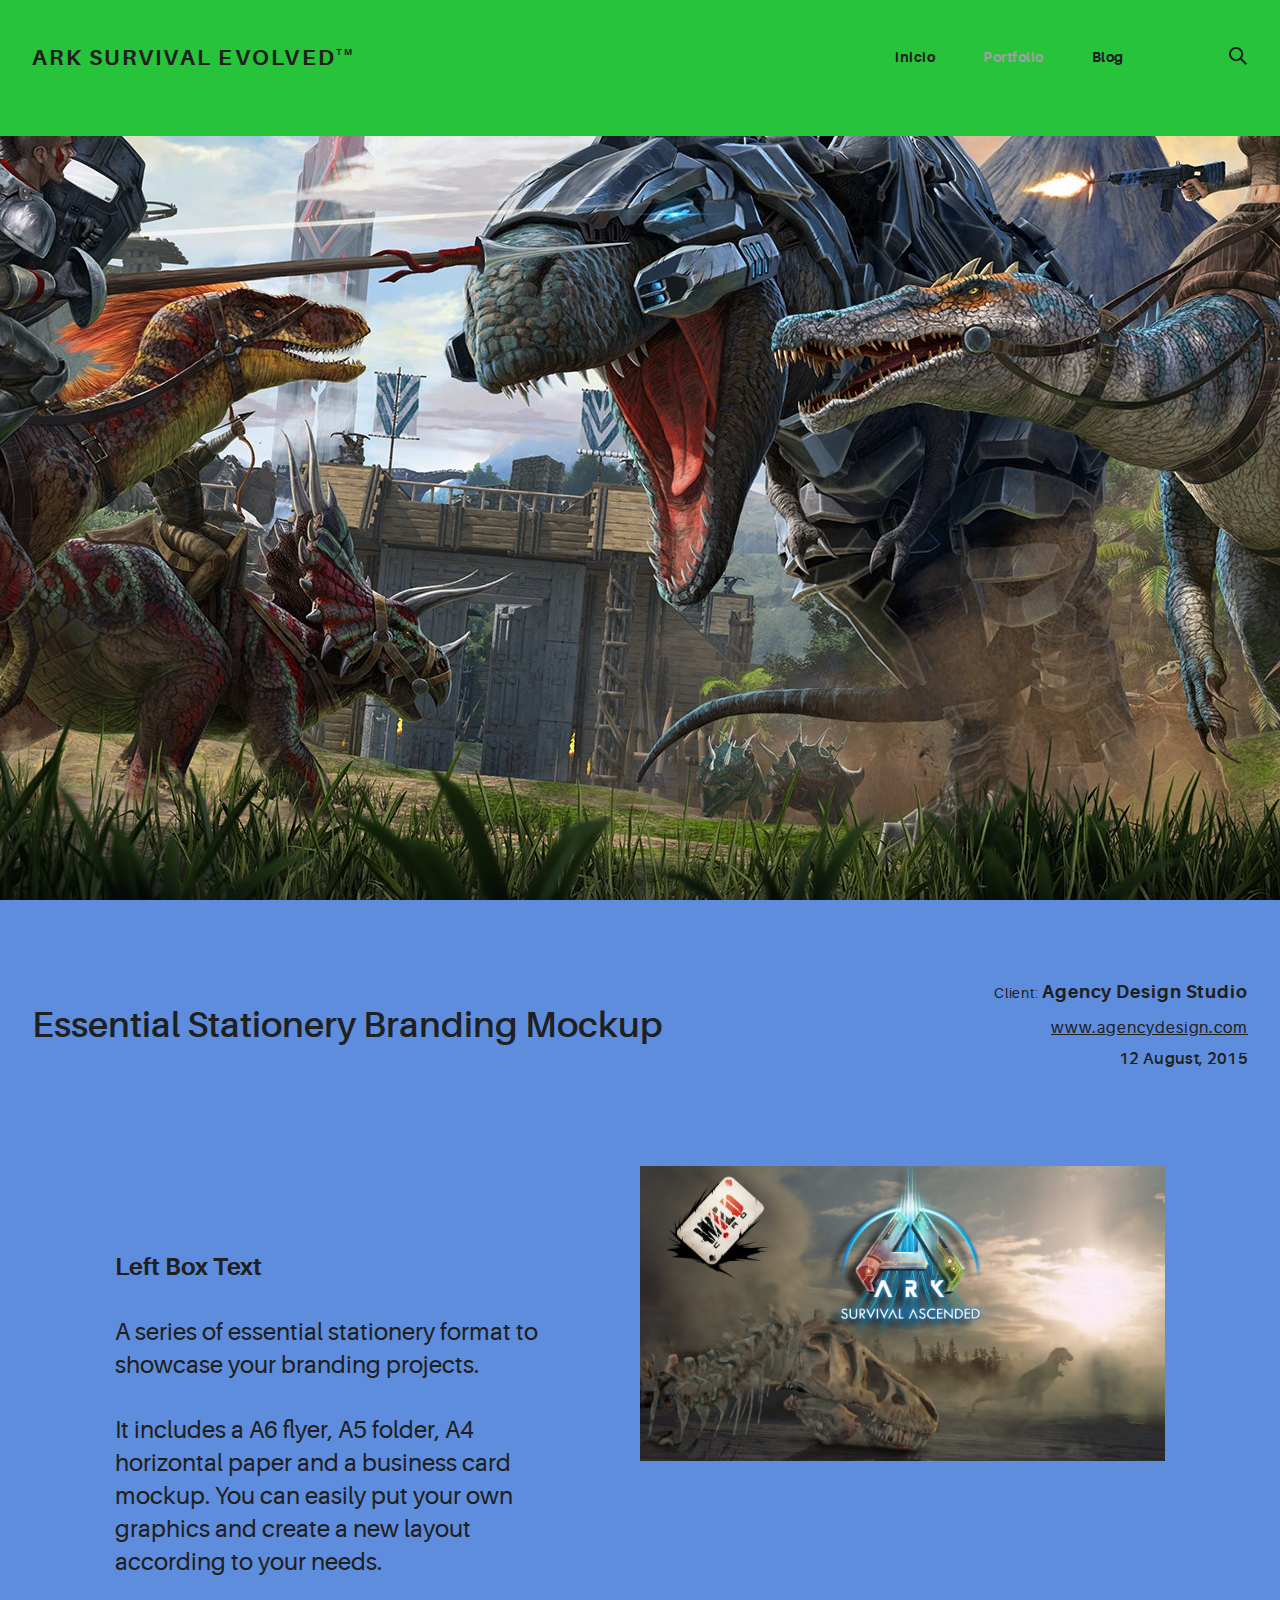
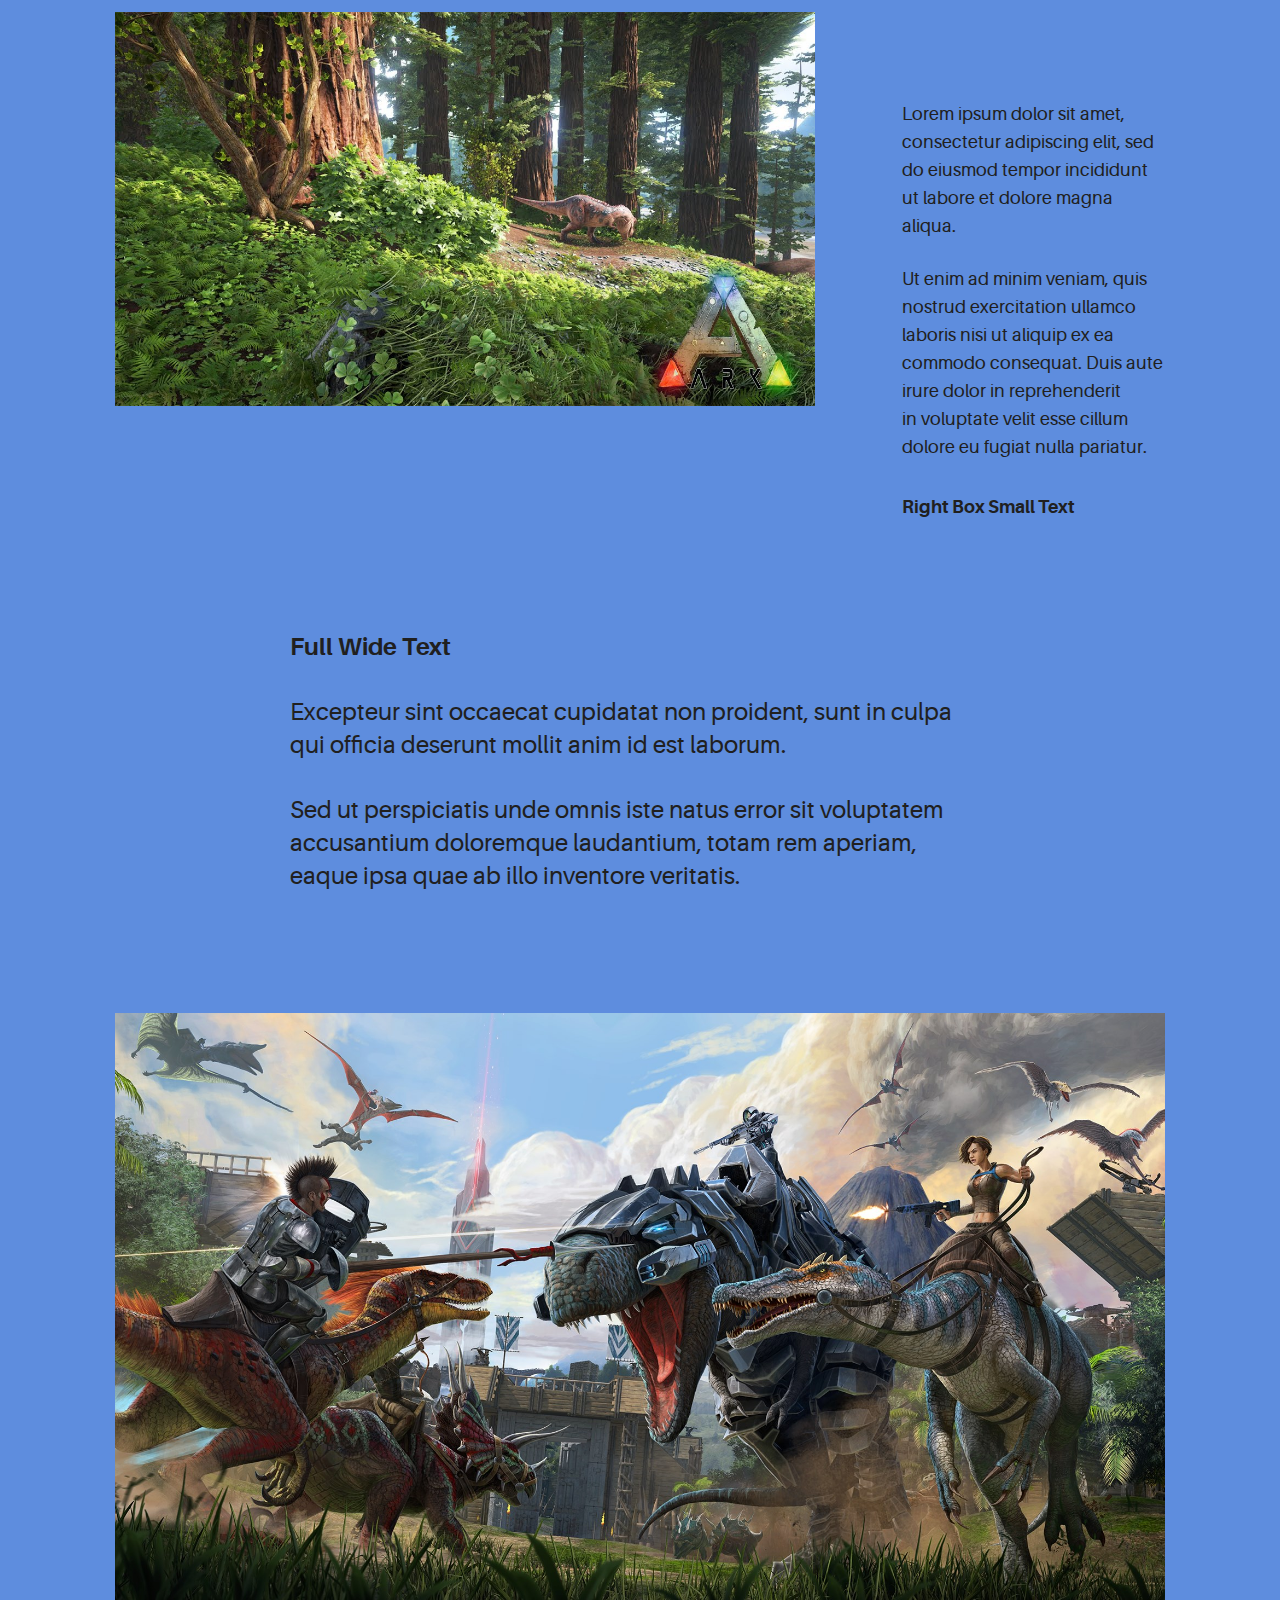
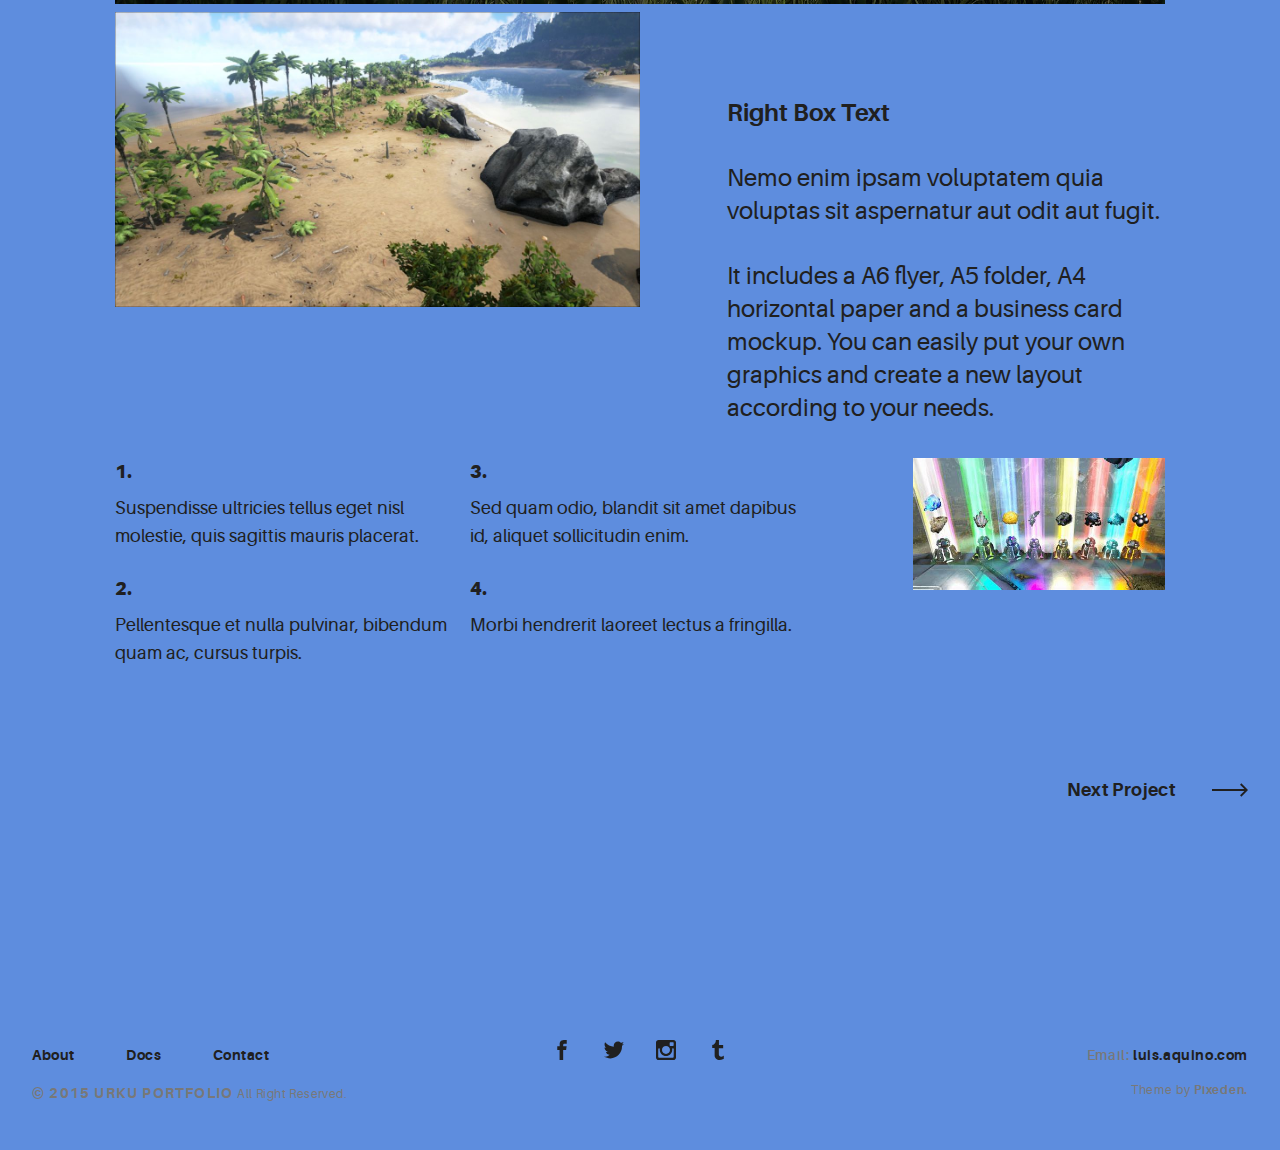
<file: portfolio-item.html>
<!DOCTYPE html>
<html>
  <head>
    <meta name="viewport" content="width=device-width, initial-scale=1.0">
    <meta charset="UTF-8">
    <title>Urku Portfolio :: Pixeden</title>
    <link rel="icon" type="image/svg+xml" href="assets/img/urku-ico.svg">
    <link rel="stylesheet" href="assets/css/aurora-pack.min.css">
    <link rel="stylesheet" href="assets/css/aurora-theme-base.min.css">
    <link rel="stylesheet" href="assets/css/urku.css">
  </head>
  <body class="top-fixed">
    <header class="ae-container-fluid ae-container-fluid--full rk-header ">
      <input type="checkbox" id="mobile-menu" class="rk-mobile-menu">
      <label for="mobile-menu">
        <svg>
          <use xlink:href="assets/img/symbols.svg#bar"></use>
        </svg>
        <svg>
          <use xlink:href="assets/img/symbols.svg#bar"></use>
        </svg>
        <svg>
          <use xlink:href="assets/img/symbols.svg#bar"></use>
        </svg>
      </label>
      <div class="ae-container-fluid rk-topbar">
        <h1 class="rk-logo"><a href="index.html">Ark Survival Evolved<sup>tm</sup></a></h1>
        <nav class="rk-navigation">
          <ul class="rk-menu">
            <li class="rk-menu__item"><a href="index.html" class="rk-menu__link">inicio</a>
            </li>
            <li class="active rk-menu__item"><a href="portfolio.html" class="rk-menu__link">Portfolio</a>
              <nav class="rk-menu__sub">
                <ul class="rk-container">
                  <li class="rk-menu__item"><a href="portfolio.html" class="rk-menu__link">Flex</a></li>
                  <li class="rk-menu__item"><a href="portfolio-alt.html" class="rk-menu__link">Switch</a></li>
                  <li class="rk-menu__item"><a href="portfolio-raw.html" class="rk-menu__link">Static</a></li>
                  <li class="rk-menu__item"><a href="portfolio-masonry.html" class="rk-menu__link">Masonry</a></li>
                </ul>
              </nav>
            </li>
            <li class="rk-menu__item"><a href="blog.html" class="rk-menu__link">Blog</a>
            </li>

          </ul>
          <form class="rk-search">
            <input type="text" placeholder="Search" id="urku-search" class="rk-search-field">
            <label for="urku-search">
              <svg>
                <use xlink:href="assets/img/symbols.svg#icon-search"></use>
              </svg>
            </label>
          </form>
        </nav>
      </div>
    </header>
    <section class="ae-container-fluid ae-container-fluid--full">
      <header class="rk-portfolio-cover  item-inside-1">
        <div class="item-inside__meta">
          <h1 class="ae-u-bolder rk-portfolio-title "></h1>
          <p class="ae-theta rk-portfolio-category "></p>
        </div>
      </header>
      <div class="ae-container-fluid">
        <div class="ae-grid ae-grid--collapse rk-portfolio-info ">
          <div class="ae-grid__item item-lg-8 item-sm--center au-xs-ta-center au-lg-ta-left">
            <h2 class="rk-portfolio-inner-title ">Essential Stationery Branding Mockup</h2>
          </div>
          <div class="ae-grid__item item-lg-4 au-xs-ta-center au-lg-ta-right rk-portfolio-details">
            <p class="rk-portfolio-inner-client "><span class="ae-lambda">Client: </span><span class="ae-u-bolder">Agency Design Studio</span></p>
            <p class="au-underline rk-portfolio-inner-website "><a href="#0" class="ae-kappa">www.agencydesign.com</a></p>
            <p class="ae-kappa ae-u-bold rk-portfolio-inner-date ">12 August, 2015</p>
          </div>
        </div>
      </div>
      <div class="ae-container-fluid ae-container-fluid--inner rk-portfolio--inner">
        <div class="ae-grid ae-grid--collapse au-xs-ptp-1">
          <div class="ae-grid__item item-lg-5 au-lg-ptp-1">
            <h4 class="ae-u-bolder">Left Box Text</h4>
            <p class="ae-eta">A series of essential stationery format to showcase your branding projects. </p>
            <p class="ae-eta">It includes a A6 flyer, A5 folder, A4 horizontal paper and a business card mockup. You can easily put your own graphics and create a new layout according to your needs.</p>
          </div>
          <div class="ae-grid__item item-lg-6 item-lg--offset-1"><img src="assets/img/inner-1.jpg" alt="Urku Portfolio"></div>
        </div>
        <div class="ae-grid ae-grid--collapse">
          <div class="ae-grid__item item-lg-8"><img src="assets/img/inner-2.jpg" alt="Urku Portfolio"></div>
          <div class="ae-grid__item item-lg-3 item-lg--offset-1 au-lg-ptp-1">
            <p>Lorem ipsum dolor sit amet, consectetur adipiscing elit, sed do eiusmod tempor incididunt ut labore et dolore magna aliqua. </p>
            <p class="au-mb-3">Ut enim ad minim veniam, quis nostrud exercitation ullamco laboris nisi ut aliquip ex ea commodo consequat. Duis aute irure dolor in reprehenderit <br>in voluptate velit esse cillum dolore eu fugiat nulla pariatur. </p>
            <p class="ae-u-bolder">Right Box Small Text</p>
          </div>
        </div>
        <div class="ae-grid ae-grid--collapse au-xs-ptp-1 au-xs-pbp-1">
          <div class="ae-grid__item item-lg-8 item-lg--offset-2">
            <h4 class="ae-u-bolder">Full Wide Text</h4>
            <p class="ae-eta">Excepteur sint occaecat cupidatat non proident, sunt in culpa qui officia deserunt mollit anim id est laborum.</p>
            <p class="ae-eta">Sed ut perspiciatis unde omnis iste natus error sit voluptatem accusantium doloremque laudantium, totam rem aperiam, eaque ipsa quae ab illo inventore veritatis.</p>
          </div>
        </div>
        <div class="ae-grid ae-grid--collapse">
          <div class="ae-grid__item item-lg--auto"><img src="assets/img/project-1.jpg" alt="Urku Portfolio"></div>
        </div>
        <div class="ae-grid ae-grid--collapse">
          <div class="ae-grid__item item-lg-6"><img src="assets/img/inner-3.jpg" alt="Urku Portfolio"></div>
          <div class="ae-grid__item item-lg-5 item-lg--offset-1 au-lg-ptp-1">
            <h4 class="ae-u-bolder">Right Box Text</h4>
            <p class="ae-eta">Nemo enim ipsam voluptatem quia voluptas sit aspernatur aut odit aut fugit.</p>
            <p class="ae-eta">It includes a A6 flyer, A5 folder, A4 horizontal paper and a business card mockup. You can easily put your own graphics and create a new layout according to your needs.</p>
          </div>
        </div>
        <div class="ae-grid--alt test">
          <div class="ae-grid__item--alt item-sm--auto item-sm--offset-1 item-lg--offset-0 item-sm--end item-sm--bottom">
            <div class="ae-grid ae-grid--alt8 au-xs-ta-center au-sm-ta-left">
              <div class="ae-grid__item--alt8 item-lg-6"><span class="ae-u-boldest">1.</span>
                <p class="au-mt-1">Suspendisse ultricies tellus eget nisl molestie, quis sagittis mauris placerat.</p><span class="ae-u-boldest">2.</span>
                <p class="au-mt-1">Pellentesque et nulla pulvinar, bibendum quam ac, cursus turpis.</p>
              </div>
              <div class="ae-grid__item--alt8 item-lg-6"><span class="ae-u-boldest">3.</span>
                <p class="au-mt-1">Sed quam odio, blandit sit amet dapibus id, aliquet sollicitudin enim. </p><span class="ae-u-boldest">4.</span>
                <p class="au-mt-1">Morbi hendrerit laoreet lectus a fringilla.</p>
              </div>
            </div>
          </div>
          <div class="ae-grid__item--alt item-sm--auto item-lg-3 item-lg--offset-1 item-lg--end"><img src="assets/img/inner-4.jpg" alt="Urku Portfolio"></div>
        </div>
      </div>
      <div class="ae-container-fluid au-pt-4 au-pb-4">
        <div class="group-buttons"><a href="#0" class="au-mt-2 arrow-button arrow-button--right">Next Project<span class="arrow-cont">
              <svg>
                <use xlink:href="assets/img/symbols.svg#arrow"></use>
              </svg></span></a></div>
      </div>
    </section>
    <footer class="ae-container-fluid rk-footer ">
      <div class="ae-grid ae-grid--collapse">
        <div class="ae-grid__item item-lg-4 au-xs-ta-center au-lg-ta-left">
          <ul class="rk-menu rk-footer-menu">
            <li class="rk-menu__item"><a href="about.html" class="rk-menu__link">About</a>
            </li>
            <li class="rk-menu__item"><a href="documentation.html" class="rk-menu__link">Docs</a>
            </li>
            <li class="rk-menu__item"><a href="contact.html" class="rk-menu__link">Contact</a>
            </li>
          </ul>
          <p class="rk-footer__text rk-footer__copy "> <span class="ae-u-bold">© </span><span class="ae-u-bolder">2015 URKU PORTFOLIO </span>All Right Reserved.</p>
        </div>
        <div class="ae-grid__item item-lg-4 au-xs-ta-center"><a href="#0" class="rk-social-btn ">
            <svg>
              <use xlink:href="assets/img/symbols.svg#icon-facebook"></use>
            </svg></a><a href="#0" class="rk-social-btn ">
            <svg>
              <use xlink:href="assets/img/symbols.svg#icon-twitter"></use>
            </svg></a><a href="#0" class="rk-social-btn ">
            <svg>
              <use xlink:href="assets/img/symbols.svg#icon-pinterest"></use>
            </svg></a><a href="#0" class="rk-social-btn ">
            <svg>
              <use xlink:href="assets/img/symbols.svg#icon-tumblr"></use>
            </svg></a></div>
        <div class="ae-grid__item item-lg-4 au-xs-ta-center au-lg-ta-right">
          <p class="rk-footer__text rk-footer__contact "> <span class="ae-u-bold">Email: </span><span class="ae-u-bolder"> <a href="#0" class="rk-dark-color ">luis.aquino.com </a></span></p>
          <p class="rk-footer__text rk-footer__by">Theme by <a href="http://pixeden.com" class="ae-u-bolder">Pixeden.</a></p>
        </div>
      </div>
    </footer>
    <script src="assets/js/svg4everybody.min.js"></script>
    <script>svg4everybody();</script>
  </body>
</html>
</file>
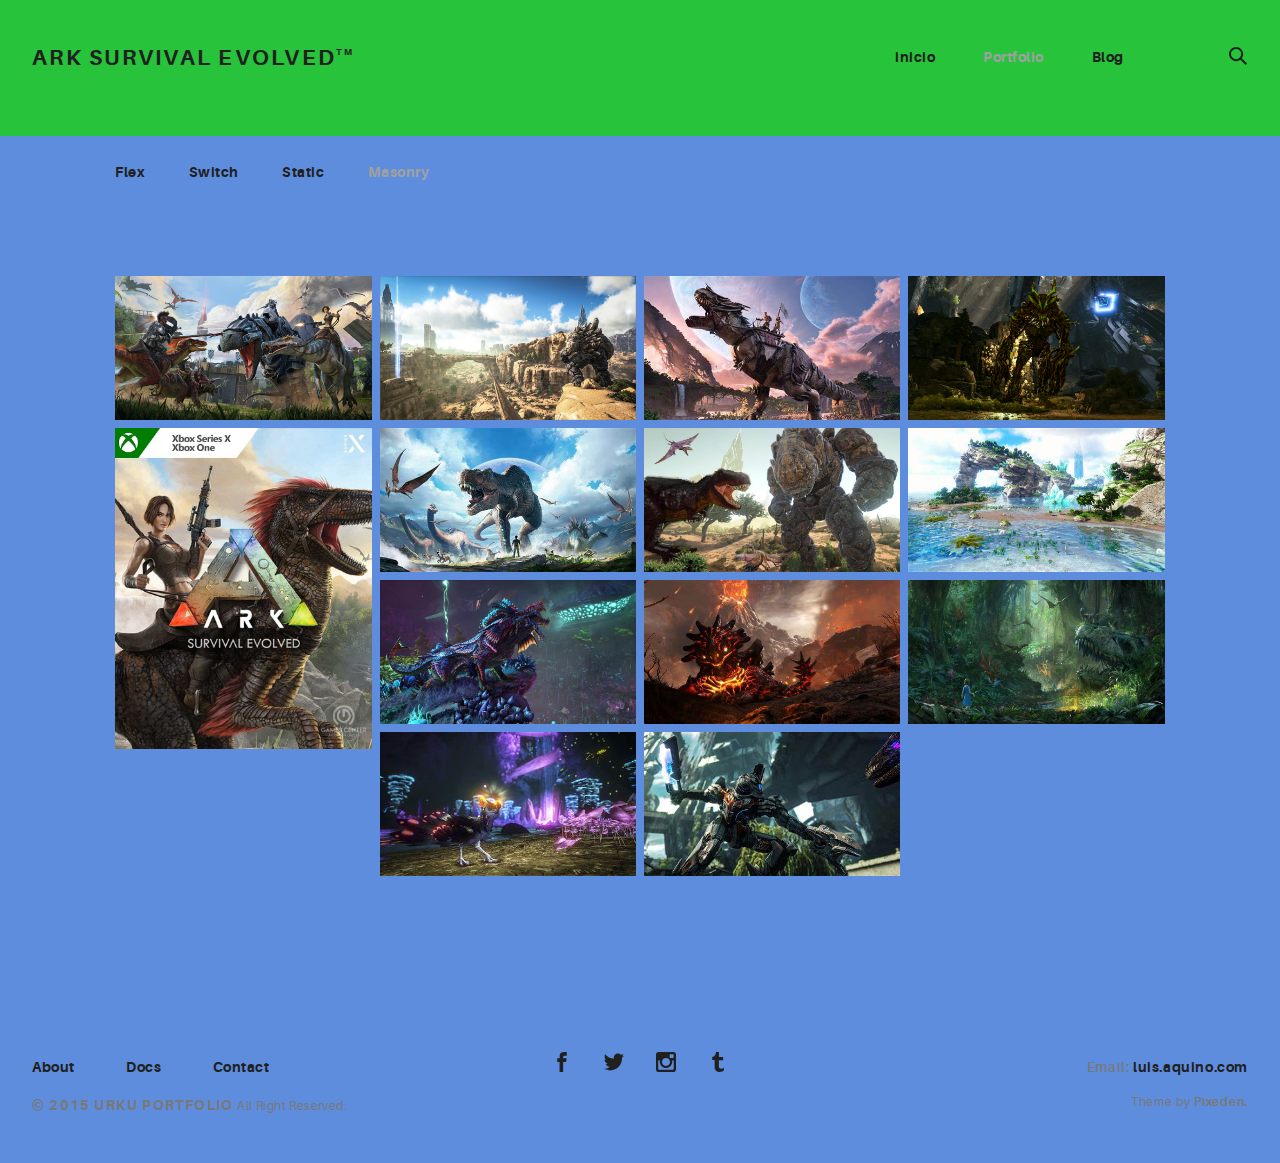
<file: portfolio-masonry.html>
<!DOCTYPE html>
<html>
  <head>
    <meta name="viewport" content="width=device-width, initial-scale=1.0">
    <meta charset="UTF-8">
    <title>Urku Portfolio :: Pixeden</title>
    <link rel="icon" type="image/svg+xml" href="assets/img/urku-ico.svg">
    <link rel="stylesheet" href="assets/css/aurora-pack.min.css">
    <link rel="stylesheet" href="assets/css/aurora-theme-base.min.css">
    <link rel="stylesheet" href="assets/css/urku.css">
  </head>
  <body class="top-fixed">
    <header class="ae-container-fluid ae-container-fluid--full rk-header ">
      <input type="checkbox" id="mobile-menu" class="rk-mobile-menu">
      <label for="mobile-menu">
        <svg>
          <use xlink:href="assets/img/symbols.svg#bar"></use>
        </svg>
        <svg>
          <use xlink:href="assets/img/symbols.svg#bar"></use>
        </svg>
        <svg>
          <use xlink:href="assets/img/symbols.svg#bar"></use>
        </svg>
      </label>
      <div class="ae-container-fluid rk-topbar">
        <h1 class="rk-logo"><a href="index.html">Ark Survival Evolved<sup>tm</sup></a></h1>
        <nav class="rk-navigation">
          <ul class="rk-menu">
            <li class="rk-menu__item"><a href="index.html" class="rk-menu__link">inicio</a>
            </li>
            <li class="active rk-menu__item"><a href="portfolio.html" class="rk-menu__link">Portfolio</a>
            </li>
            <li class="rk-menu__item"><a href="blog.html" class="rk-menu__link">Blog</a>
            </li>

          </ul>
          <form class="rk-search">
            <input type="text" placeholder="Search" id="urku-search" class="rk-search-field">
            <label for="urku-search">
              <svg>
                <use xlink:href="assets/img/symbols.svg#icon-search"></use>
              </svg>
            </label>
          </form>
        </nav>
      </div>
    </header>
    <section class="ae-container-fluid rk-main">
      <section class="ae-container-fluid ae-container-fluid--inner rk-portfolio">
        <div class="au-xs-ta-center au-lg-ta-left">
          <ul class="rk-menu rk-categories-menu">
            <li class="rk-menu__item"><a href="portfolio.html" class="rk-menu__link">Flex</a>
            </li>
            <li class="rk-menu__item"><a href="portfolio-alt.html" class="rk-menu__link">Switch</a>
            </li>
            <li class="rk-menu__item"><a href="portfolio-raw.html" class="rk-menu__link">Static</a>
            </li>
            <li class="active rk-menu__item"><a href="portfolio-masonry.html" class="rk-menu__link">Masonry</a>
            </li>
          </ul>
        </div>
        <div class="ae-masonry ae-masonry-md-2 ae-masonry-xl-4"><a href="portfolio-item.html" class="rk-item ae-masonry__item"><img src="assets/img/project-1.jpg" alt="">
            <div class="item-meta">
              <h2>Essential Stationery</h2>
              <p>Branding</p>
            </div></a><a href="portfolio-item.html" class="rk-item ae-masonry__item"><img src="assets/img/project-2.jpg" alt="">
            <div class="item-meta">
              <h2></h2>
              <p></p>
            </div></a><a href="portfolio-item.html" class="rk-item ae-masonry__item"><img src="assets/img/project-3.jpg" alt="">
            <div class="item-meta">
              <h2></h2>
              <p></p>
            </div></a><a href="portfolio-item.html" class="rk-item ae-masonry__item"><img src="assets/img/project-4.jpg" alt="">
            <div class="item-meta">
              <h2></h2>
              <p></p>
            </div></a><a href="portfolio-item.html" class="rk-item ae-masonry__item"><img src="assets/img/project-5.jpg" alt="">
            <div class="item-meta">
              <h2></h2>
              <p></p>
            </div></a><a href="portfolio-item.html" class="rk-item ae-masonry__item"><img src="assets/img/project-6.jpg" alt="">
            <div class="item-meta">
              <h2></h2>
              <p></p>
            </div></a><a href="portfolio-item.html" class="rk-item ae-masonry__item"><img src="assets/img/project-7.jpg" alt="">
            <div class="item-meta">
              <h2></h2>
              <p></p>
            </div></a><a href="portfolio-item.html" class="rk-item ae-masonry__item"><img src="assets/img/project-8.jpg" alt="">
            <div class="item-meta">
              <h2></h2>
              <p></p>
            </div></a><a href="portfolio-item.html" class="rk-item ae-masonry__item"><img src="assets/img/project-9.jpg" alt="">
            <div class="item-meta">
              <h2></h2>
              <p></p>
            </div></a><a href="portfolio-item.html" class="rk-item ae-masonry__item"><img src="assets/img/project-10.jpg" alt="">
            <div class="item-meta">
              <h2></h2>
              <p></p>
            </div></a><a href="portfolio-item.html" class="rk-item ae-masonry__item"><img src="assets/img/project-11.jpg" alt="">
            <div class="item-meta">
              <h2></h2>
              <p></p>
            </div></a><a href="portfolio-item.html" class="rk-item ae-masonry__item"><img src="assets/img/project-12.jpg" alt="">
            <div class="item-meta">
              <h2></h2>
              <p></p>
            </div></a><a href="portfolio-item.html" class="rk-item ae-masonry__item"><img src="assets/img/project-13.jpg" alt="">
            <div class="item-meta">
              <h2></h2>
              <p></p>
            </div></a>
        </div>
      </section>
    </section>
    <footer class="ae-container-fluid rk-footer ">
      <div class="ae-grid ae-grid--collapse">
        <div class="ae-grid__item item-lg-4 au-xs-ta-center au-lg-ta-left">
          <ul class="rk-menu rk-footer-menu">
            <li class="rk-menu__item"><a href="about.html" class="rk-menu__link">About</a>
            </li>
            <li class="rk-menu__item"><a href="documentation.html" class="rk-menu__link">Docs</a>
            </li>
            <li class="rk-menu__item"><a href="contact.html" class="rk-menu__link">Contact</a>
            </li>
          </ul>
          <p class="rk-footer__text rk-footer__copy "> <span class="ae-u-bold">© </span><span class="ae-u-bolder">2015 URKU PORTFOLIO </span>All Right Reserved.</p>
        </div>
        <div class="ae-grid__item item-lg-4 au-xs-ta-center"><a href="#0" class="rk-social-btn ">
            <svg>
              <use xlink:href="assets/img/symbols.svg#icon-facebook"></use>
            </svg></a><a href="#0" class="rk-social-btn ">
            <svg>
              <use xlink:href="assets/img/symbols.svg#icon-twitter"></use>
            </svg></a><a href="#0" class="rk-social-btn ">
            <svg>
              <use xlink:href="assets/img/symbols.svg#icon-pinterest"></use>
            </svg></a><a href="#0" class="rk-social-btn ">
            <svg>
              <use xlink:href="assets/img/symbols.svg#icon-tumblr"></use>
            </svg></a></div>
        <div class="ae-grid__item item-lg-4 au-xs-ta-center au-lg-ta-right">
          <p class="rk-footer__text rk-footer__contact "> <span class="ae-u-bold">Email: </span><span class="ae-u-bolder"> <a href="#0" class="rk-dark-color ">luis.aquino.com </a></span></p>
          <p class="rk-footer__text rk-footer__by">Theme by <a href="http://pixeden.com" class="ae-u-bolder">Pixeden.</a></p>
        </div>
      </div>
    </footer>
    <script src="assets/js/svg4everybody.min.js"></script>
    <script>svg4everybody();</script>
  </body>
</html>
</file>
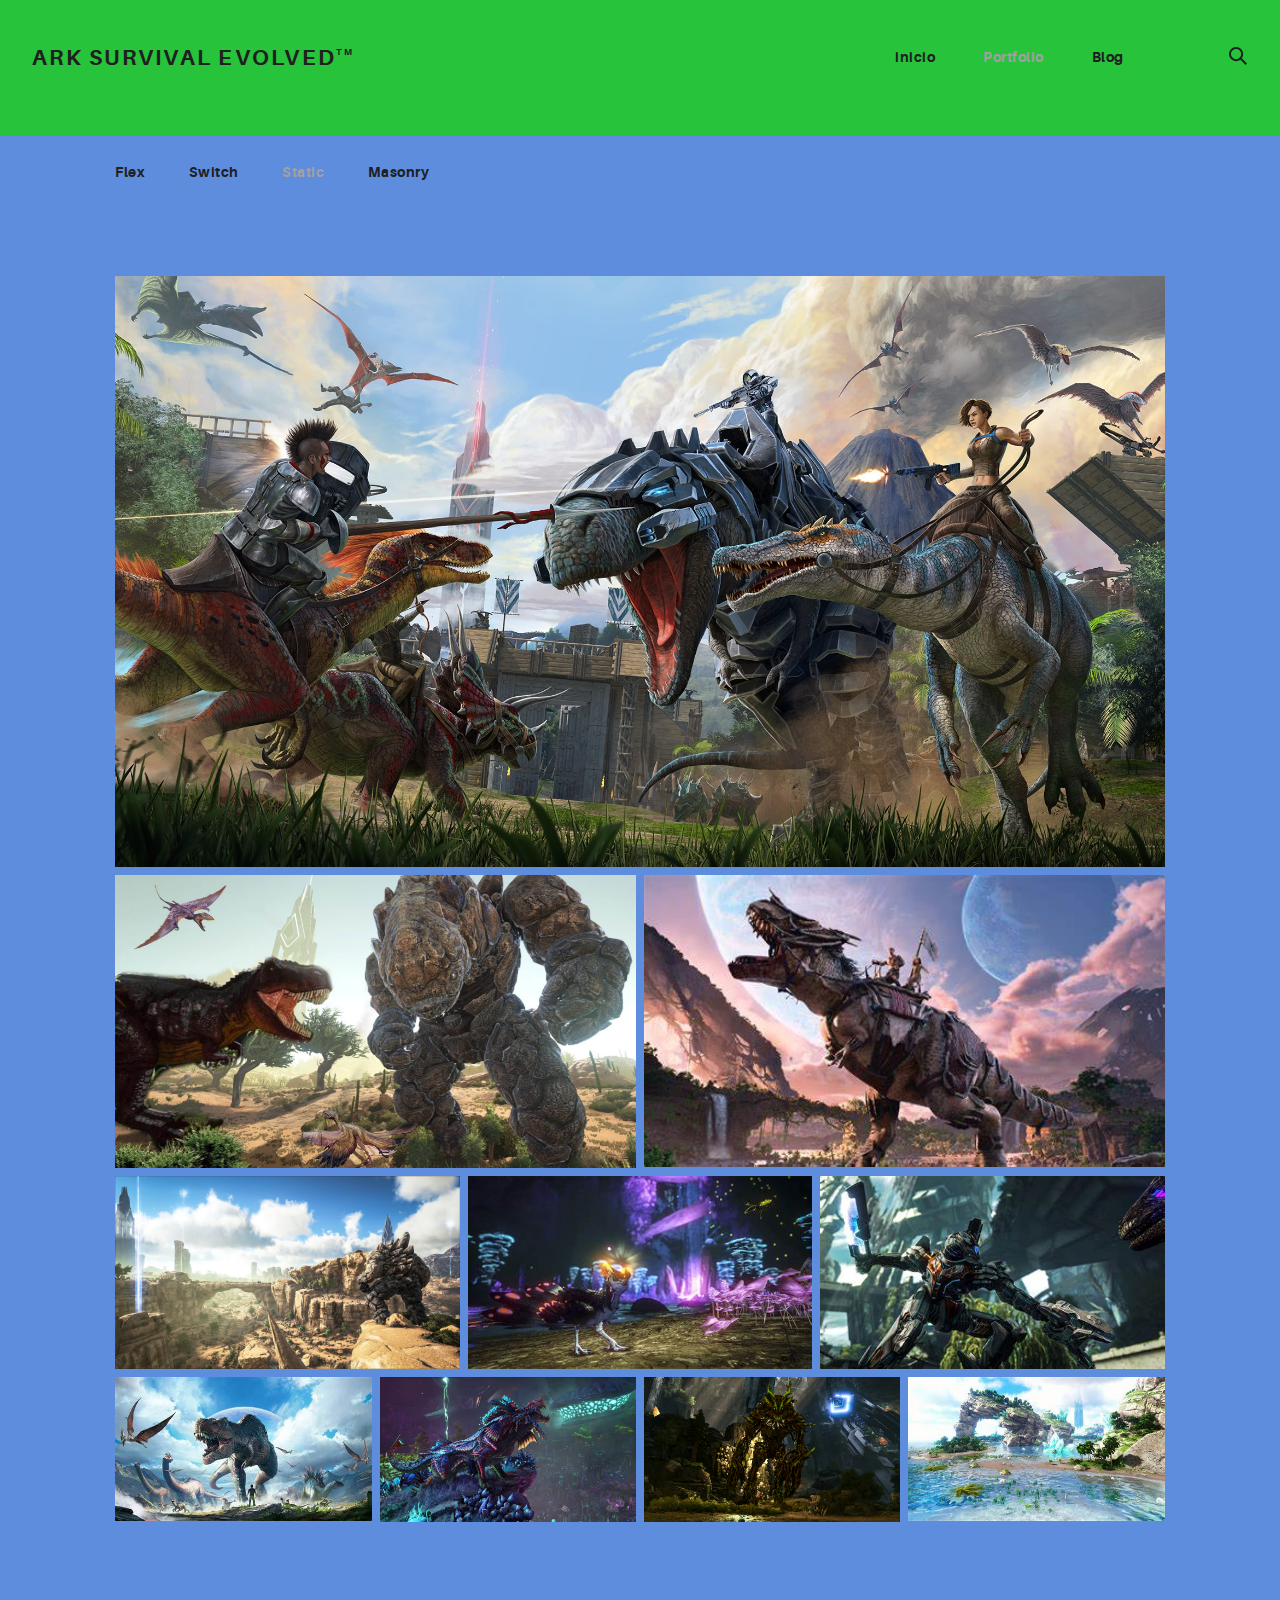
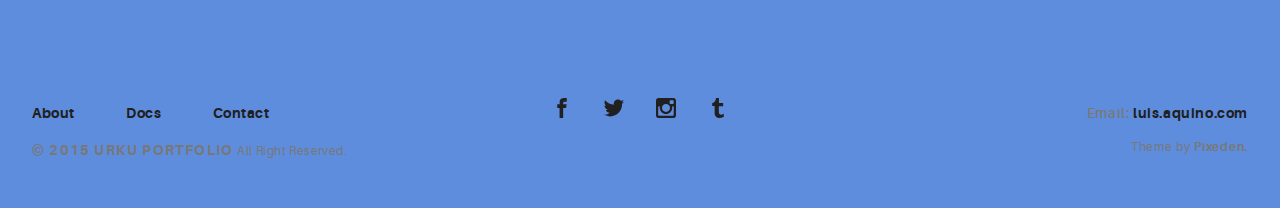
<file: portfolio-raw.html>
<!DOCTYPE html>
<html>
  <head>
    <meta name="viewport" content="width=device-width, initial-scale=1.0">
    <meta charset="UTF-8">
    <title>Urku Portfolio :: Pixeden</title>
    <link rel="icon" type="image/svg+xml" href="assets/img/urku-ico.svg">
    <link rel="stylesheet" href="assets/css/aurora-pack.min.css">
    <link rel="stylesheet" href="assets/css/aurora-theme-base.min.css">
    <link rel="stylesheet" href="assets/css/urku.css">
  </head>
  <body class="top-fixed">
    <header class="ae-container-fluid ae-container-fluid--full rk-header ">
      <input type="checkbox" id="mobile-menu" class="rk-mobile-menu">
      <label for="mobile-menu">
        <svg>
          <use xlink:href="assets/img/symbols.svg#bar"></use>
        </svg>
        <svg>
          <use xlink:href="assets/img/symbols.svg#bar"></use>
        </svg>
        <svg>
          <use xlink:href="assets/img/symbols.svg#bar"></use>
        </svg>
      </label>
      <div class="ae-container-fluid rk-topbar">
        <h1 class="rk-logo"><a href="index.html">Ark Survival Evolved<sup>tm</sup></a></h1>
        <nav class="rk-navigation">
          <ul class="rk-menu">
            <li class="rk-menu__item"><a href="index.html" class="rk-menu__link">inicio</a>
            </li>
            <li class="active rk-menu__item"><a href="portfolio.html" class="rk-menu__link">Portfolio</a>
            </li>
            <li class="rk-menu__item"><a href="blog.html" class="rk-menu__link">Blog</a>
            </li>

          </ul>
          <form class="rk-search">
            <input type="text" placeholder="Search" id="urku-search" class="rk-search-field">
            <label for="urku-search">
              <svg>
                <use xlink:href="assets/img/symbols.svg#icon-search"></use>
              </svg>
            </label>
          </form>
        </nav>
      </div>
    </header>
    <section class="ae-container-fluid rk-main">
      <section class="ae-container-fluid ae-container-fluid--inner rk-portfolio">
        <div class="au-xs-ta-center au-lg-ta-left">
          <ul class="rk-menu rk-categories-menu">
            <li class="rk-menu__item"><a href="portfolio.html" class="rk-menu__link">Flex</a>
            </li>
            <li class="rk-menu__item"><a href="portfolio-alt.html" class="rk-menu__link">Switch</a>
            </li>
            <li class="active rk-menu__item"><a href="portfolio-raw.html" class="rk-menu__link">Static</a>
            </li>
            <li class="rk-menu__item"><a href="portfolio-masonry.html" class="rk-menu__link">Masonry</a>
            </li>
          </ul>
        </div>
        <div class="ae-grid">
          <div class="ae-grid__item item-lg--auto"><a href="portfolio-item.html" class="rk-item"><img src="assets/img/project-1.jpg" alt="">
              <div class="item-meta">
                <h2></h2>
                <p></p>
              </div></a></div>
        </div>
        <div class="ae-grid">
          <div class="ae-grid__item item-lg--auto"><a href="portfolio-item.html" class="rk-item"><img src="assets/img/project-8.jpg" alt="">
              <div class="item-meta">
                <h2> </h2>
                <p></p>
              </div></a></div>
          <div class="ae-grid__item item-lg--auto"><a href="portfolio-item.html" class="rk-item"><img src="assets/img/project-7.jpg" alt="">
              <div class="item-meta">
                <h2> </h2>
                <p> </p>
              </div></a></div>
        </div>
        <div class="ae-grid">
          <div class="ae-grid__item item-lg--auto"><a href="portfolio-item.html" class="rk-item"><img src="assets/img/project-3.jpg" alt="">
              <div class="item-meta">
                <h2> </h2>
                <p> </p>
              </div></a></div>
          <div class="ae-grid__item item-lg--auto"><a href="portfolio-item.html" class="rk-item"><img src="assets/img/project-6.jpg" alt="">
              <div class="item-meta">
                <h2> </h2>
                <p> </p>
              </div></a></div>
          <div class="ae-grid__item item-lg--auto"><a href="portfolio-item.html" class="rk-item"><img src="assets/img/project-10.jpg" alt="">
              <div class="item-meta">
                <h2> </h2>
                <p></p>
              </div></a></div>
        </div>
        <div class="ae-grid">
          <div class="ae-grid__item item-lg--auto"><a href="portfolio-item.html" class="rk-item"><img src="assets/img/project-4.jpg" alt="">
              <div class="item-meta">
                <h2> </h2>
                <p></p>
              </div></a></div>
          <div class="ae-grid__item item-lg--auto"><a href="portfolio-item.html" class="rk-item"><img src="assets/img/project-5.jpg" alt="">
              <div class="item-meta">
                <h2> </h2>
                <p></p>
              </div></a></div>
          <div class="ae-grid__item item-lg--auto"><a href="portfolio-item.html" class="rk-item"><img src="assets/img/project-11.jpg" alt="">
              <div class="item-meta">
                <h2>  </h2>
                <p> </p>
              </div></a></div>
          <div class="ae-grid__item item-lg--auto"><a href="portfolio-item.html" class="rk-item"><img src="assets/img/project-12.jpg" alt="">
              <div class="item-meta">
                <h2> </h2>
                <p></p>
              </div></a></div>
        </div>
      </section>
    </section>
    <footer class="ae-container-fluid rk-footer ">
      <div class="ae-grid ae-grid--collapse">
        <div class="ae-grid__item item-lg-4 au-xs-ta-center au-lg-ta-left">
          <ul class="rk-menu rk-footer-menu">
            <li class="rk-menu__item"><a href="about.html" class="rk-menu__link">About</a>
            </li>
            <li class="rk-menu__item"><a href="documentation.html" class="rk-menu__link">Docs</a>
            </li>
            <li class="rk-menu__item"><a href="contact.html" class="rk-menu__link">Contact</a>
            </li>
          </ul>
          <p class="rk-footer__text rk-footer__copy "> <span class="ae-u-bold">© </span><span class="ae-u-bolder">2015 URKU PORTFOLIO </span>All Right Reserved.</p>
        </div>
        <div class="ae-grid__item item-lg-4 au-xs-ta-center"><a href="#0" class="rk-social-btn ">
            <svg>
              <use xlink:href="assets/img/symbols.svg#icon-facebook"></use>
            </svg></a><a href="#0" class="rk-social-btn ">
            <svg>
              <use xlink:href="assets/img/symbols.svg#icon-twitter"></use>
            </svg></a><a href="#0" class="rk-social-btn ">
            <svg>
              <use xlink:href="assets/img/symbols.svg#icon-pinterest"></use>
            </svg></a><a href="#0" class="rk-social-btn ">
            <svg>
              <use xlink:href="assets/img/symbols.svg#icon-tumblr"></use>
            </svg></a></div>
        <div class="ae-grid__item item-lg-4 au-xs-ta-center au-lg-ta-right">
          <p class="rk-footer__text rk-footer__contact "> <span class="ae-u-bold">Email: </span><span class="ae-u-bolder"> <a href="#0" class="rk-dark-color ">luis.aquino.com </a></span></p>
          <p class="rk-footer__text rk-footer__by">Theme by <a href="http://pixeden.com" class="ae-u-bolder">Pixeden.</a></p>
        </div>
      </div>
    </footer>
    <script src="assets/js/svg4everybody.min.js"></script>
    <script>svg4everybody();</script>
  </body>
</html>
</file>
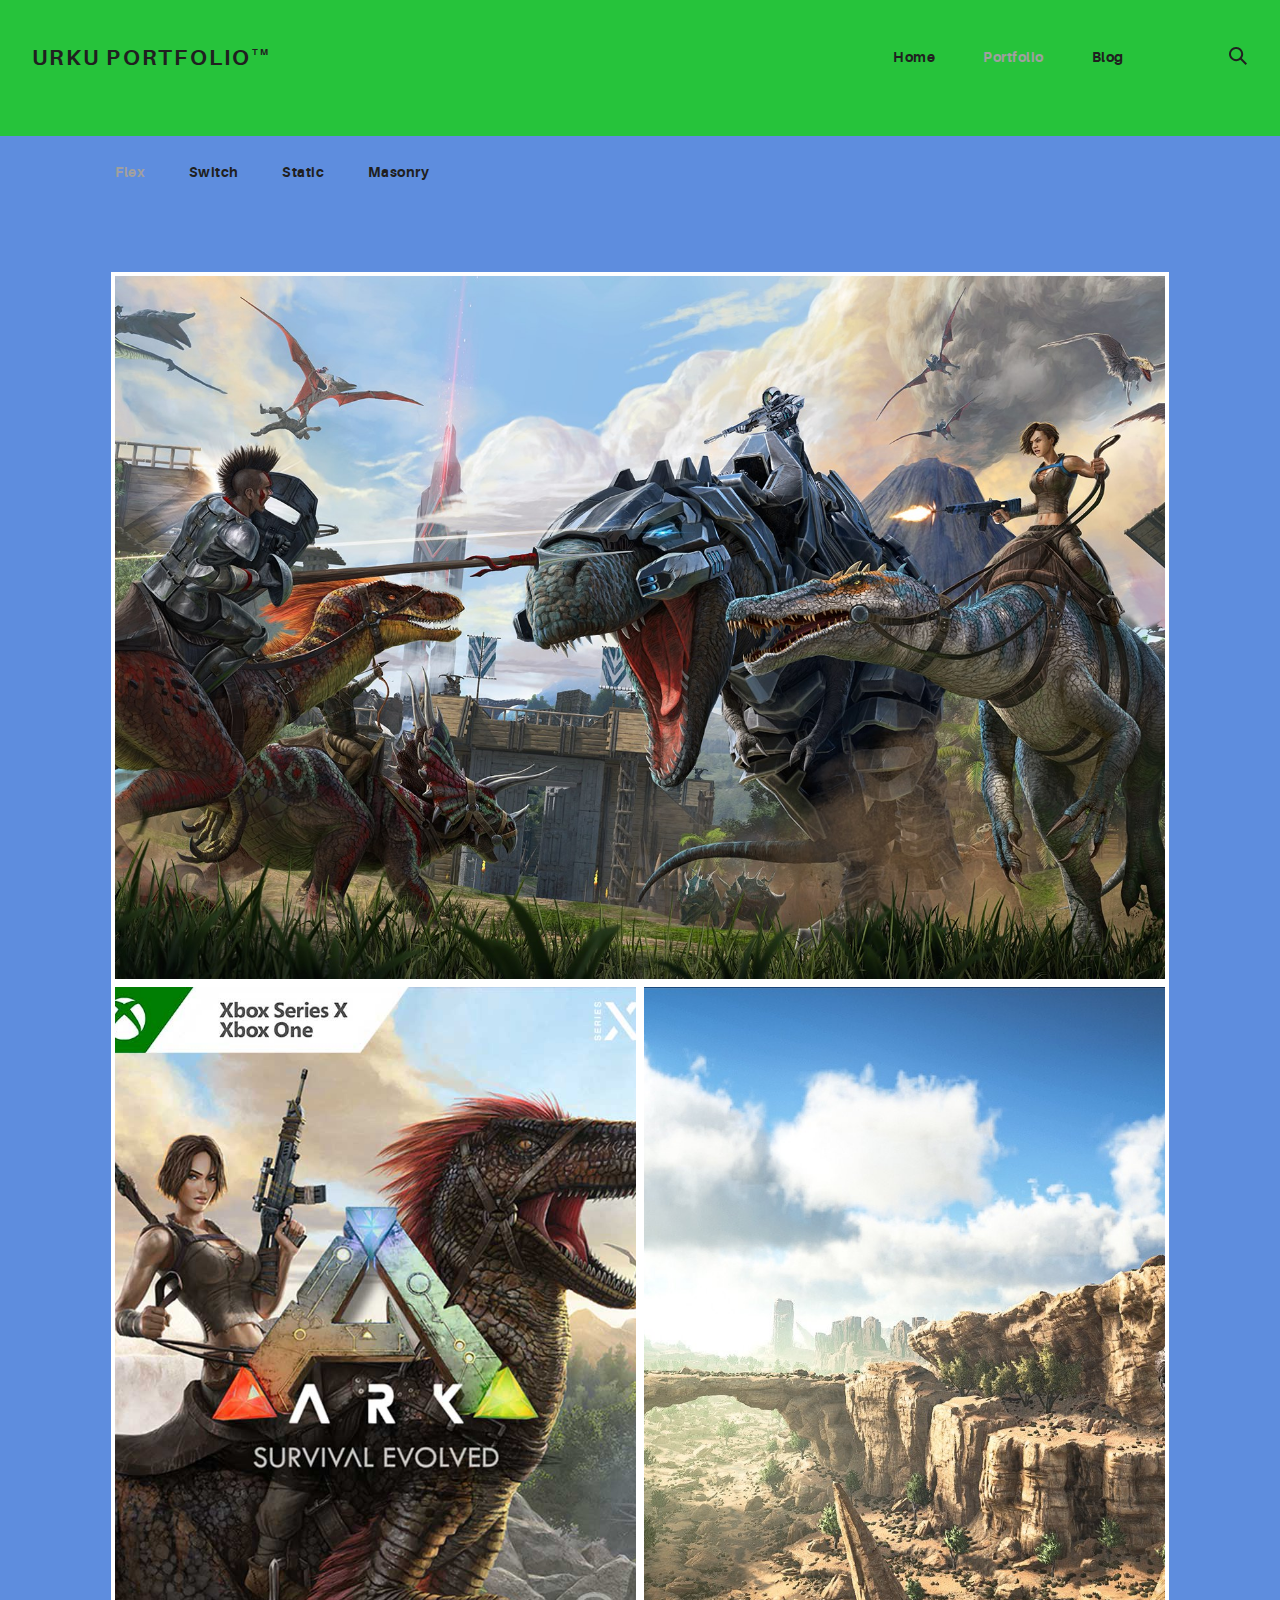
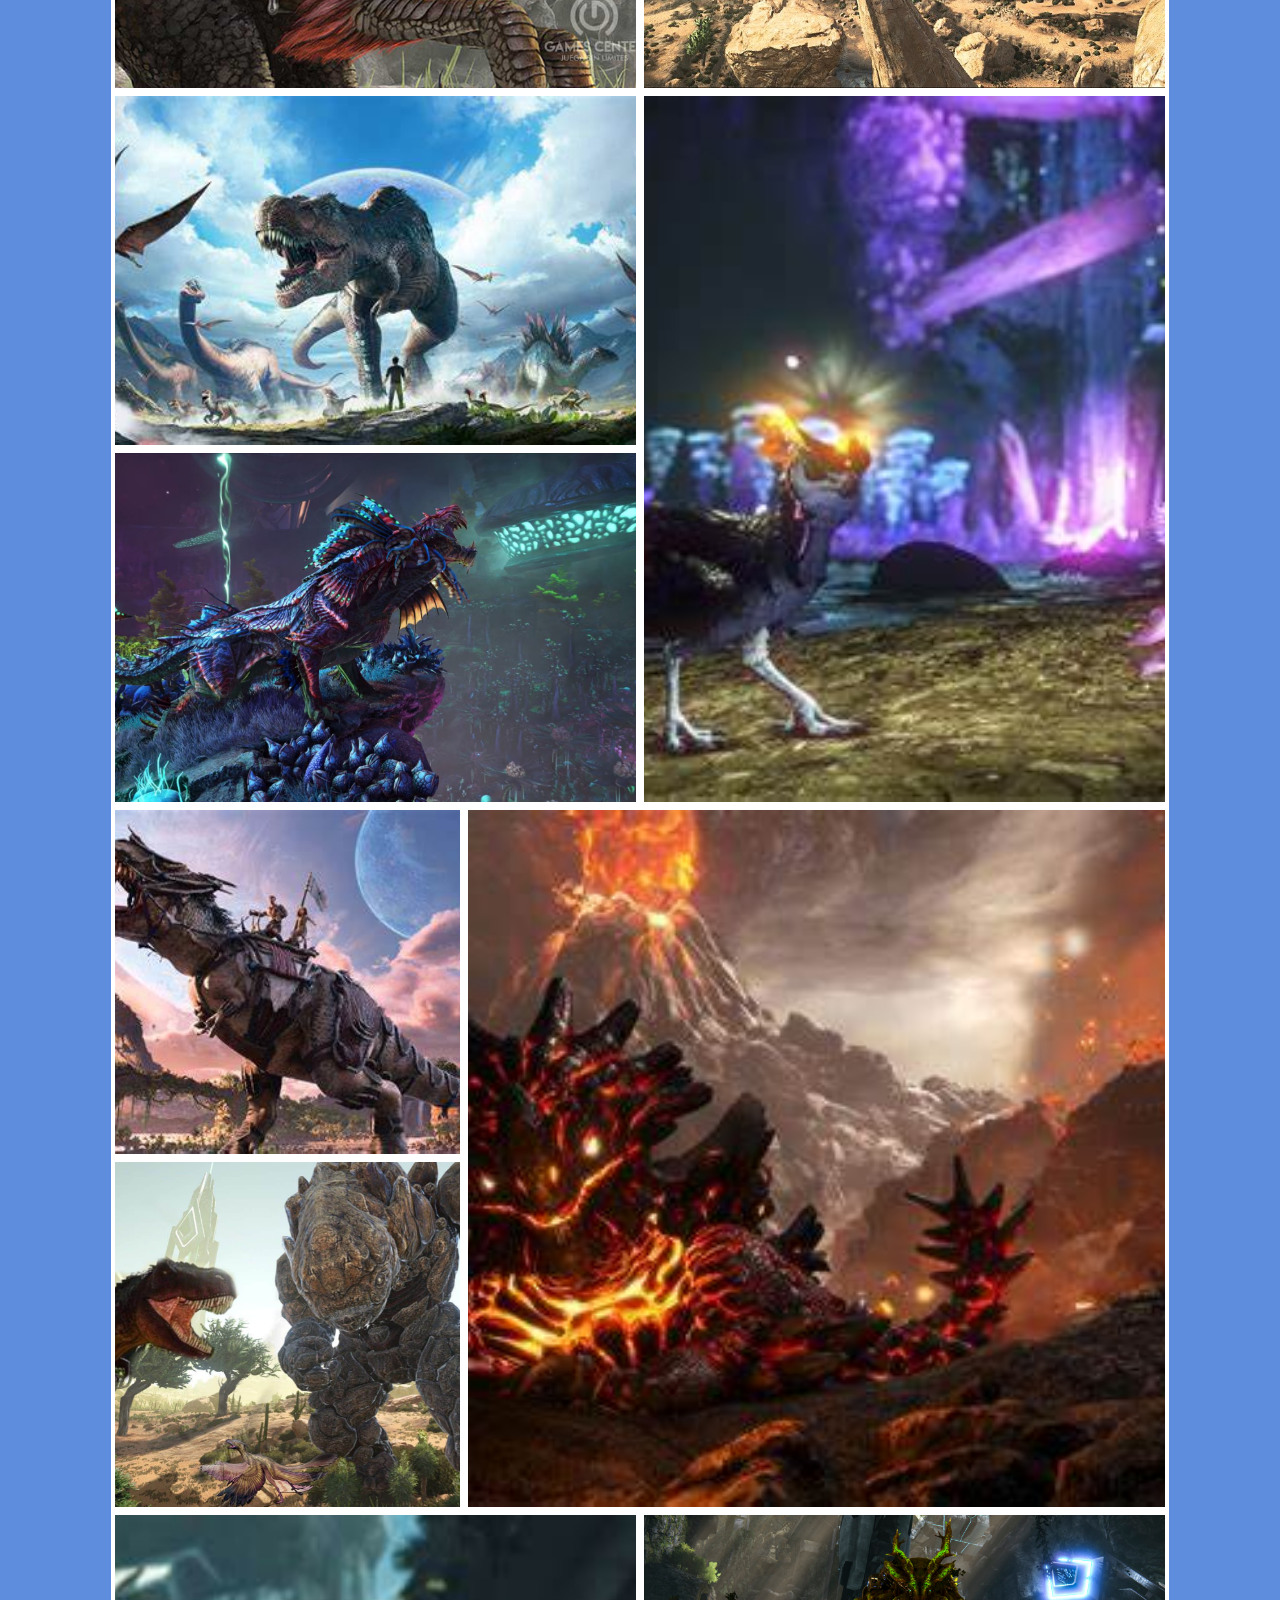
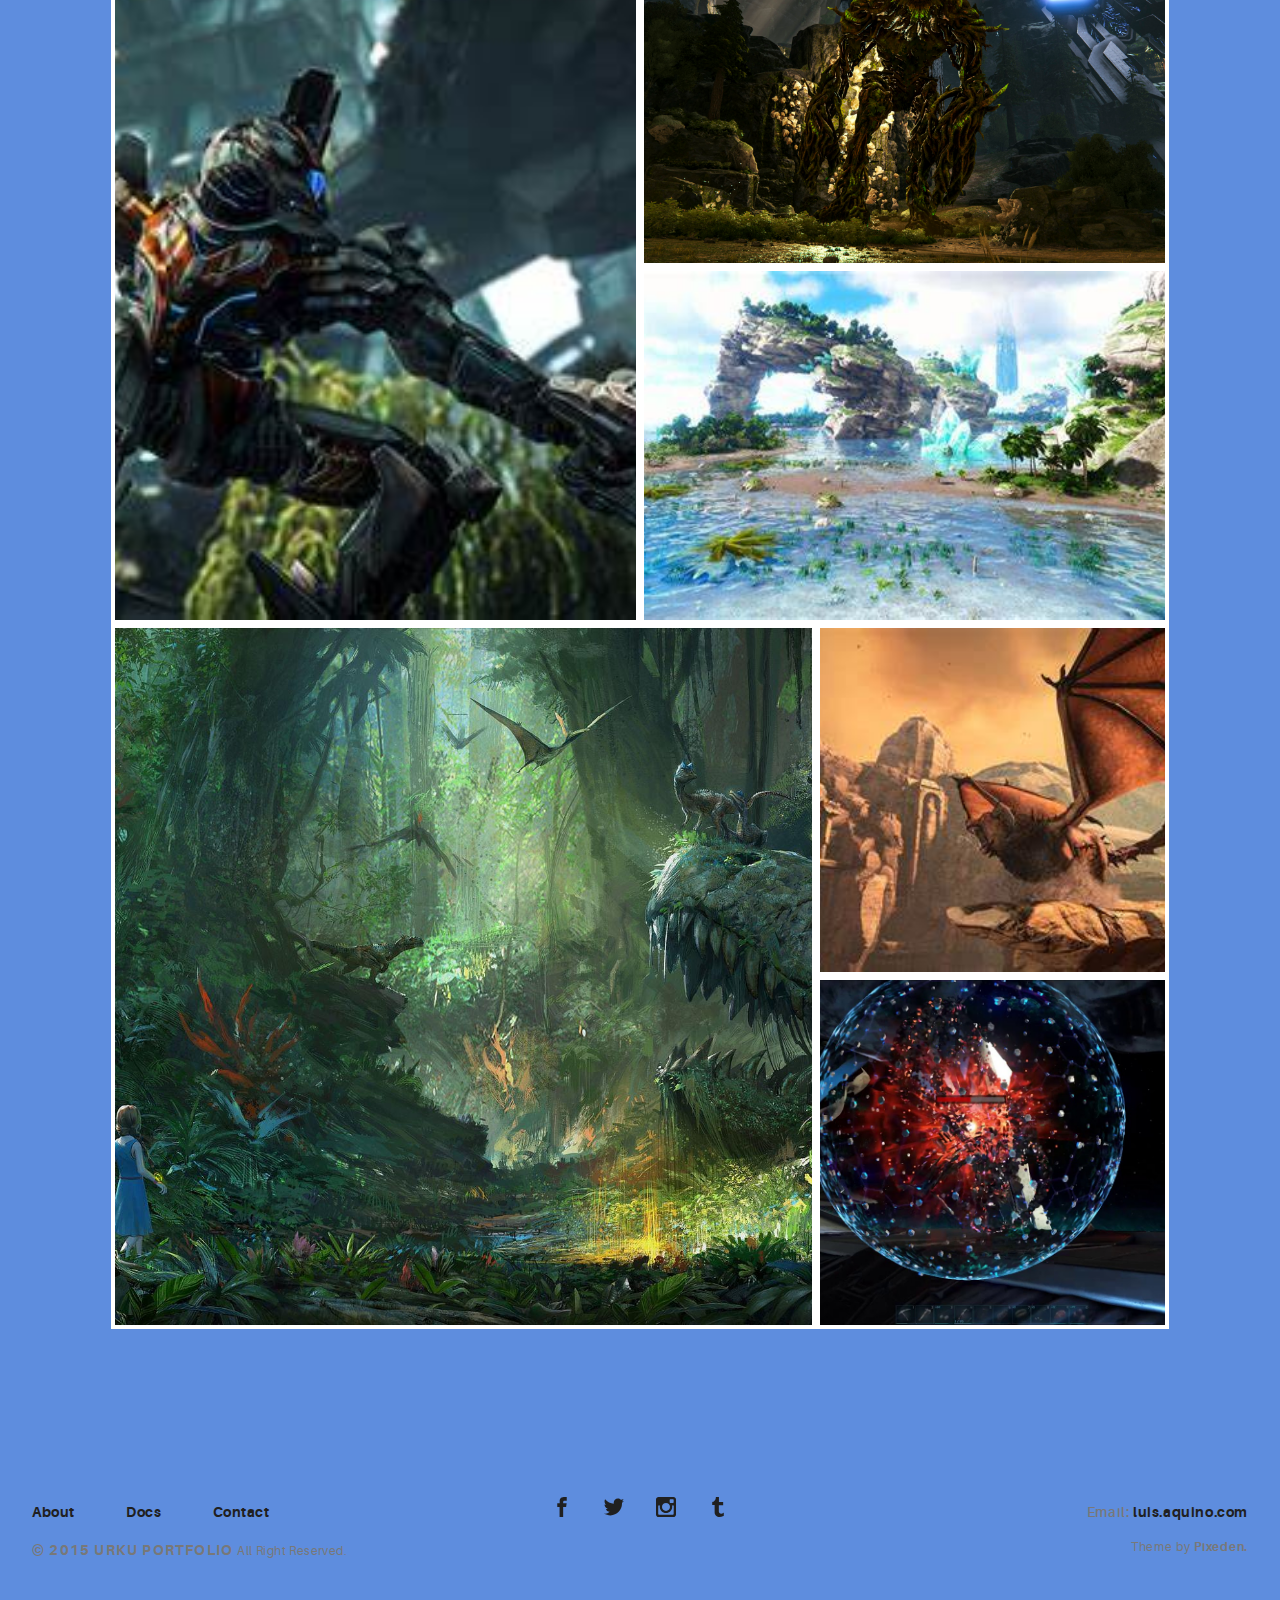
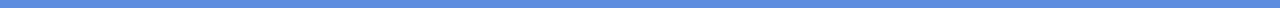
<file: portfolio.html>
<!DOCTYPE html>
<html>
  <head>
    <meta name="viewport" content="width=device-width, initial-scale=1.0">
    <meta charset="UTF-8">
    <title>Urku Portfolio :: Pixeden</title>
    <link rel="icon" type="image/svg+xml" href="assets/img/urku-ico.svg">
    <link rel="stylesheet" href="assets/css/aurora-pack.min.css">
    <link rel="stylesheet" href="assets/css/aurora-theme-base.min.css">
    <link rel="stylesheet" href="assets/css/urku.css">
  </head>
  <body class="top-fixed">
    <header class="ae-container-fluid ae-container-fluid--full rk-header ">
      <input type="checkbox" id="mobile-menu" class="rk-mobile-menu">
      <label for="mobile-menu">
        <svg>
          <use xlink:href="assets/img/symbols.svg#bar"></use>
        </svg>
        <svg>
          <use xlink:href="assets/img/symbols.svg#bar"></use>
        </svg>
        <svg>
          <use xlink:href="assets/img/symbols.svg#bar"></use>
        </svg>
      </label>
      <div class="ae-container-fluid rk-topbar">
        <h1 class="rk-logo"><a href="index.html">urku portfolio<sup>tm</sup></a></h1>
        <nav class="rk-navigation">
          <ul class="rk-menu">
            <li class="rk-menu__item"><a href="index.html" class="rk-menu__link">Home</a>
            </li>
            <li class="active rk-menu__item"><a href="portfolio.html" class="rk-menu__link">Portfolio</a>
            </li>
            <li class="rk-menu__item"><a href="blog.html" class="rk-menu__link">Blog</a>
            </li>

          </ul>
          <form class="rk-search">
            <input type="text" placeholder="Search" id="urku-search" class="rk-search-field">
            <label for="urku-search">
              <svg>
                <use xlink:href="assets/img/symbols.svg#icon-search"></use>
              </svg>
            </label>
          </form>
        </nav>
      </div>
    </header>
    <section class="ae-container-fluid ae-container-fluid--inner rk-portfolio rk-main">
      <div class="au-xs-ta-center au-lg-ta-left">
        <ul class="rk-menu rk-categories-menu">
          <li class="active rk-menu__item"><a href="portfolio.html" class="rk-menu__link">Flex</a>
          </li>
          <li class="rk-menu__item"><a href="portfolio-alt.html" class="rk-menu__link">Switch</a>
          </li>
          <li class="rk-menu__item"><a href="portfolio-raw.html" class="rk-menu__link">Static</a>
          </li>
          <li class="rk-menu__item"><a href="portfolio-masonry.html" class="rk-menu__link">Masonry</a>
          </li>
        </ul>
      </div>
      <div class="rk-portfolio__items"><a href="portfolio-item.html" class="rk-item rk-item--flex item-1 rk-size-12 rk-tosize-6 rk-landscape ">
          <div class="item-meta">
            <h2>Essential Stationery</h2>
            <p>Branding</p>
          </div></a><a href="portfolio-item.html" class="rk-item rk-item--flex item-2 rk-size-6  rk-portrait ">
          <div class="item-meta">
            <h2>Pickled Tousled</h2>
            <p>Art Direction</p>
          </div></a><a href="portfolio-item.html" class="rk-item rk-item--flex item-3 rk-size-6 rk-tosize-4 rk-portrait rk-tosquare">
          <div class="item-meta">
            <h2>Waistcoat vegan</h2>
            <p>Graphic Design</p>
          </div></a>
        <div class="rk-items-cont rk-size-6 rk-tosize-8"><a href="portfolio-item.html" class="rk-item rk-item--flex item-4 rk-size-12 rk-tosize-6 rk-landscape ">
            <div class="item-meta">
              <h2>Tumblr hammock</h2>
              <p>Packaging</p>
            </div></a><a href="portfolio-item.html" class="rk-item rk-item--flex item-5 rk-size-12 rk-tosize-6 rk-landscape ">
            <div class="item-meta">
              <h2>Biodiesel etsy</h2>
              <p>Branding</p>
            </div></a>
        </div><a href="portfolio-item.html" class="rk-item rk-item--flex item-6 rk-size-6 rk-tosize-4 rk-portrait rk-tosquare">
          <div class="item-meta">
            <h2>Gentrify artisan</h2>
            <p>Graphic Design</p>
          </div></a>
        <div class="rk-items-cont rk-size-4 rk-tosize-8"><a href="portfolio-item.html" class="rk-item rk-item--flex item-7 rk-size-12 rk-tosize-6 rk-square ">
            <div class="item-meta">
              <h2>Plaid austin</h2>
              <p>Graphic Design</p>
            </div></a><a href="portfolio-item.html" class="rk-item rk-item--flex item-8 rk-size-12 rk-tosize-6 rk-square ">
            <div class="item-meta">
              <h2>Trust fund</h2>
              <p>Packaging</p>
            </div></a>
        </div><a href="portfolio-item.html" class="rk-item rk-item--flex item-9 rk-size-8 rk-tosize-3 rk-square ">
          <div class="item-meta">
            <h2>Gentrify pork</h2>
            <p>Branding</p>
          </div></a><a href="portfolio-item.html" class="rk-item rk-item--flex item-10 rk-size-6 rk-tosize-3 rk-portrait rk-tosquare">
          <div class="item-meta  rk-tosmallfont">
            <h2>Waistcoat ugh</h2>
            <p>UI/UX</p>
          </div></a>
        <div class="rk-items-cont rk-size-6 rk-tosize-6"><a href="portfolio-item.html" class="rk-item rk-item--flex item-11 rk-size-12 rk-tosize-6 rk-landscape rk-tosquare">
            <div class="item-meta">
              <h2>Deep v kogi</h2>
              <p>Graphic Design</p>
            </div></a><a href="portfolio-item.html" class="rk-item rk-item--flex item-12 rk-size-12 rk-tosize-6 rk-landscape rk-tosquare">
            <div class="item-meta">
              <h2>Venmo trust</h2>
              <p>Packaging</p>
            </div></a>
        </div><a href="portfolio-item.html" class="rk-item rk-item--flex item-13 rk-size-8 rk-tosize-3 rk-square ">
          <div class="item-meta">
            <h2>Venmo trust</h2>
            <p>Ui/UX</p>
          </div></a>
        <div class="rk-items-cont rk-size-4 rk-tosize-6"><a href="portfolio-item.html" class="rk-item rk-item--flex item-14 rk-size-12 rk-tosize-6 rk-square ">
            <div class="item-meta">
              <h2>Gentrify semiotic</h2>
              <p>Art Direction</p>
            </div></a><a href="portfolio-item.html" class="rk-item rk-item--flex item-15 rk-size-12 rk-tosize-6 rk-square ">
            <div class="item-meta">
              <h2>Migas artisan</h2>
              <p>Photography</p>
            </div></a>
        </div>
      </div>
    </section>
    <footer class="ae-container-fluid rk-footer ">
      <div class="ae-grid ae-grid--collapse">
        <div class="ae-grid__item item-lg-4 au-xs-ta-center au-lg-ta-left">
          <ul class="rk-menu rk-footer-menu">
            <li class="rk-menu__item"><a href="about.html" class="rk-menu__link">About</a>
            </li>
            <li class="rk-menu__item"><a href="documentation.html" class="rk-menu__link">Docs</a>
            </li>
            <li class="rk-menu__item"><a href="contact.html" class="rk-menu__link">Contact</a>
            </li>
          </ul>
          <p class="rk-footer__text rk-footer__copy "> <span class="ae-u-bold">© </span><span class="ae-u-bolder">2015 URKU PORTFOLIO </span>All Right Reserved.</p>
        </div>
        <div class="ae-grid__item item-lg-4 au-xs-ta-center"><a href="#0" class="rk-social-btn ">
            <svg>
              <use xlink:href="assets/img/symbols.svg#icon-facebook"></use>
            </svg></a><a href="#0" class="rk-social-btn ">
            <svg>
              <use xlink:href="assets/img/symbols.svg#icon-twitter"></use>
            </svg></a><a href="#0" class="rk-social-btn ">
            <svg>
              <use xlink:href="assets/img/symbols.svg#icon-pinterest"></use>
            </svg></a><a href="#0" class="rk-social-btn ">
            <svg>
              <use xlink:href="assets/img/symbols.svg#icon-tumblr"></use>
            </svg></a></div>
        <div class="ae-grid__item item-lg-4 au-xs-ta-center au-lg-ta-right">
          <p class="rk-footer__text rk-footer__contact "> <span class="ae-u-bold">Email: </span><span class="ae-u-bolder"> <a href="#0" class="rk-dark-color ">luis.aquino.com </a></span></p>
          <p class="rk-footer__text rk-footer__by">Theme by <a href="http://pixeden.com" class="ae-u-bolder">Pixeden.</a></p>
        </div>
      </div>
    </footer>
    <script src="assets/js/svg4everybody.min.js"></script>
    <script>svg4everybody();</script>
  </body>
</html>
</file>
<file: assets/css/urku.css>
/* * * * * * * * * * * * * * * * * * * * *\ 
 UrkuPortfolio v1.0.0 
 Urku is a prtfolio template with a very clean style. 
 (c) 2016 Lionel <lionel@pixeden.com> (http://pixeden.com) 
 https://bitbucket.org/elrumordelaluz/urkuportfolio 
 Licensed under  MIT 
\* * * * * * * * * * * * * * * * * * * * */
@charset "UTF-8";
body {
  margin: 0;
  background-color: #5e8dde  ;
}

.rk-container {
  margin-right: auto;
  margin-left: auto;
  padding-left: .25rem;
  padding-right: .25rem;
}
@media (min-width: 40em) {
  .rk-container {
    max-width: 88.88889em;
    width: 95vw;
  }
  .rk-container--inner {
    max-width: 68.88889em;
    width: 82vw;
  }
}
.rk-container--full {
  max-width: 100%;
  padding-left: 0;
  padding-right: 0;
  width: 100%;
}
@media (min-width: 64em) {
  .rk-container {
    padding-left: 0;
    padding-right: 0;
  }
}

.rk-main {
  z-index: 1;
  position: static;
}
.top-fixed .rk-main {
  padding-top: 8.5rem;
}
@media (min-width: 64em) {
  .rk-main {
    position: relative;
  }
}

.rk-header {
  background-color: #26c33b;
  position: relative;
  z-index: 5;
}
.top-fixed .rk-header {
  position: fixed;
}

.rk-topbar {
  -webkit-box-align: start;
  -webkit-align-items: flex-start;
  -ms-flex-align: start;
          align-items: flex-start;
  display: -webkit-box;
  display: -webkit-flex;
  display: -ms-flexbox;
  display:         flex;
  -webkit-flex-wrap: wrap;
      -ms-flex-wrap: wrap;
          flex-wrap: wrap;
  -webkit-box-pack: justify;
  -webkit-justify-content: space-between;
  -ms-flex-pack: justify;
          justify-content: space-between;
  padding-bottom: 3.3rem;
  padding-top: 2.8rem;
}
@media (min-width: 64em) {
  .rk-topbar {
    padding-bottom: 0;
  }
}

.rk-logo {
  -webkit-box-flex: 0;
  -webkit-flex: 0 0 100%;
      -ms-flex: 0 0 100%;
          flex: 0 0 100%;
  font-size: 1.375rem;
  font-weight: 700;
  letter-spacing: 2.25px;
  text-align: center;
  text-transform: uppercase;
  width: 20%;
}
.rk-logo sup {
  font-size: .5625rem;
  position: relative;
  top: -1px;
}
@media (min-width: 64em) {
  .rk-logo {
    -webkit-box-flex: 1;
    -webkit-flex: 1;
        -ms-flex: 1;
            flex: 1;
    text-align: left;
  }
}

.rk-search {
  -webkit-align-self: flex-start;
  -ms-flex-item-align: start;
          align-self: flex-start;
  margin-bottom: 3.4rem;
  margin-left: 7.7rem;
  padding-top: .16rem;
  position: relative;
}
.rk-search label,
.rk-search input {
  display: inline-block;
  vertical-align: middle;
}
.rk-search label {
  cursor: pointer;
  height: 1.875rem;
  left: -1.5rem;
  padding-bottom: .67em;
  padding-top: 0;
  position: absolute;
  top: 0;
  -webkit-transition: color .3s;
          transition: color .3s;
  width: 1.875rem;
  z-index: 20;
}
.rk-search svg {
  height: 100%;
  width: 100%;
}
.rk-search input {
  background-color: transparent;
  border: 0;
  font-size: .875rem;
  opacity: 0;
  outline: 0;
  padding: 0;
  padding-bottom: .3em;
  -webkit-transition: .3s;
          transition: .3s;
  z-index: 10;
  width: 1px;
}
.rk-search input:focus {
  opacity: 1;
  padding-left: .5rem;
  width: 100px;
}
.rk-search input:focus + label {
  color: #a0a0a0;
}

.rk-navmobile {
  position: relative;
}

.rk-mobile-menu {
  display: none;
}
.rk-mobile-menu + label {
  cursor: pointer;
  display: inline-block;
  height: 24px;
  left: 2.5vw;
  position: absolute;
  top: 2.7rem;
  width: 16px;
  z-index: 300;
}
.rk-mobile-menu + label svg {
  height: 4px;
  width: 20px;
  margin: 0;
  display: block;
  margin-bottom: 3px;
  -webkit-transition: .3s;
          transition: .3s;
}
.rk-mobile-menu + label svg:nth-of-type(1) {
  -webkit-transform-origin: center left;
      -ms-transform-origin: center left;
          transform-origin: center left;
}
.rk-mobile-menu + label svg:nth-of-type(3) {
  -webkit-transform-origin: center left;
      -ms-transform-origin: center left;
          transform-origin: center left;
}
@media (min-width: 64em) {
  .rk-mobile-menu + label {
    display: none;
  }
}
.rk-mobile-menu:checked + label,
.rk-mobile-menu + label:hover {
  color: #a0a0a0;
}
.rk-mobile-menu:checked + label svg:nth-of-type(1) {
  -webkit-transform: rotate(45deg);
      -ms-transform: rotate(45deg);
          transform: rotate(45deg);
}
.rk-mobile-menu:checked + label svg:nth-of-type(2) {
  -webkit-transform: translateX(-100%);
      -ms-transform: translateX(-100%);
          transform: translateX(-100%);
  opacity: 0;
}
.rk-mobile-menu:checked + label svg:nth-of-type(3) {
  -webkit-transform: rotate(-45deg);
      -ms-transform: rotate(-45deg);
          transform: rotate(-45deg);
}

.rk-footer {
  margin-top: 10.5rem;
  margin-bottom: 2rem;
}

.rk-footer__text {
  color: #787878;
  font-size: .75rem;
  margin-bottom: .875rem;
}
.rk-footer__text span {
  font-size: .875rem;
}

.rk-footer__copy {
  letter-spacing: .4px;
}
.rk-footer__copy span {
  letter-spacing: 1.2px;
}

.rk-footer__contact {
  display: inline-block;
  letter-spacing: .6px;
}

.rk-footer__by {
  letter-spacing: .7px;
}

.rk-social-btn {
  background: none;
  border: 0;
  display: inline-block;
  height: 20px;
  margin-left: 1rem;
  margin-right: 1rem;
  width: 20px;
}
.rk-social-btn:first-child {
  margin-left: 0;
}
.rk-social-btn:last-child {
  margin-right: 0;
}
.rk-social-btn svg {
  height: 100%;
  width: 100%;
}

.rk-layout-ctrl-cont {
  position: absolute;
  text-align: right;
  top: 2.65rem;
  padding-right: 2.5rem;
}
.top-fixed .rk-layout-ctrl-cont {
  position: fixed;
  z-index: 401;
}
.top-fixed .rk-layout-ctrl-cont:first-of-type {
  top: 2.65rem;
}
@media (min-width: 64em) {
  .rk-layout-ctrl-cont {
    padding-right: 0;
    top: 2.25rem;
  }
  .rk-layout-ctrl-cont:first-of-type {
    top: 0;
  }
  .top-fixed .rk-layout-ctrl-cont {
    top: 10.7625rem;
    z-index: -1;
  }
  .top-fixed .rk-layout-ctrl-cont:first-of-type {
    top: 8.5rem;
  }
}

.rk-layout-ctrl {
  cursor: pointer;
  display: none;
  float: right;
  clear: both;
  height: 28px;
  opacity: 0;
  padding-right: .09rem;
  padding-top: 0;
  -webkit-transition: color .3s;
          transition: color .3s;
  width: 20px;
  z-index: 401;
  position: absolute;
}
.rk-layout-ctrl:hover {
  color: #a0a0a0;
}
.rk-layout-ctrl svg {
  height: 100%;
  width: 100%;
}
@media (min-width: 40em) {
  .rk-layout-ctrl {
    display: inline-block;
  }
}
@media (min-width: 64em) {
  .rk-layout-ctrl {
    opacity: 1;
    position: static;
  }
}

.layout-ctrl-input {
  display: none;
}
.layout-ctrl-input:checked + .rk-layout-ctrl-cont label {
  display: none;
  color: #a0a0a0;
}
@media (min-width: 64em) {
  .layout-ctrl-input:checked + .rk-layout-ctrl-cont label {
    display: block;
  }
}

.rk-layout-ctrl-mobile {
  color: #a0a0a0;
  height: 19px;
  position: absolute;
  right: 40px;
  top: 46px;
  width: 19px;
  z-index: 400;
}
.top-fixed .rk-layout-ctrl-mobile {
  position: fixed;
}
.rk-layout-ctrl-mobile svg {
  -webkit-transition: -webkit-transform 250ms;
          transition:         transform 250ms;
  position: absolute;
  width: 48%;
}
.rk-layout-ctrl-mobile svg:nth-child(1),
.rk-layout-ctrl-mobile svg:nth-child(2) {
  top: 0;
  -webkit-transform-origin: top center;
      -ms-transform-origin: top center;
          transform-origin: top center;
}
.rk-layout-ctrl-mobile svg:nth-child(1),
.rk-layout-ctrl-mobile svg:nth-child(3) {
  left: 0;
}
.rk-layout-ctrl-mobile svg:nth-child(2),
.rk-layout-ctrl-mobile svg:nth-child(4) {
  right: 0;
}
.rk-layout-ctrl-mobile svg:nth-child(3),
.rk-layout-ctrl-mobile svg:nth-child(4) {
  bottom: 0;
  -webkit-transform-origin: bottom center;
      -ms-transform-origin: bottom center;
          transform-origin: bottom center;
}
.rk-layout-ctrl-mobile svg:nth-child(1),
.rk-layout-ctrl-mobile svg:nth-child(4) {
  -webkit-transform: scaleY(1.3);
      -ms-transform: scaleY(1.3);
          transform: scaleY(1.3);
}
.rk-layout-ctrl-mobile svg:nth-child(2),
.rk-layout-ctrl-mobile svg:nth-child(3) {
  -webkit-transform: scaleY(.7);
      -ms-transform: scaleY(.7);
          transform: scaleY(.7);
}
.rk-layout-ctrl-mobile.layout-blog svg:nth-child(1),
.rk-layout-ctrl-mobile.layout-blog svg:nth-child(3) {
  -webkit-transform: scaleX(1.3);
      -ms-transform: scaleX(1.3);
          transform: scaleX(1.3);
  -webkit-transform-origin: left center;
      -ms-transform-origin: left center;
          transform-origin: left center;
}
.rk-layout-ctrl-mobile.layout-blog svg:nth-child(2),
.rk-layout-ctrl-mobile.layout-blog svg:nth-child(4) {
  -webkit-transform: scaleX(1.3);
      -ms-transform: scaleX(1.3);
          transform: scaleX(1.3);
  -webkit-transform-origin: right center;
      -ms-transform-origin: right center;
          transform-origin: right center;
}
#layout-grid:checked ~ .rk-layout-ctrl-mobile svg {
  -webkit-transform: scale(1);
      -ms-transform: scale(1);
          transform: scale(1);
}
@media (max-width: 40em) {
  .rk-layout-ctrl-mobile {
    display: none;
  }
}
@media (min-width: 64em) {
  .rk-layout-ctrl-mobile {
    display: none;
  }
}

.rk-portfolio__items {
  margin-top: -4px;
}
@media (min-width: 40em) {
  .rk-portfolio__items {
    display: -webkit-box;
    display: -webkit-flex;
    display: -ms-flexbox;
    display:         flex;
    -webkit-flex-wrap: wrap;
        -ms-flex-wrap: wrap;
            flex-wrap: wrap;
    margin-left: -4px;
    margin-right: -4px;
  }
}

.rk-item {
  display: block;
  margin: 0;
  margin-bottom: .5rem;
  position: relative;
}
.rk-item.ae-masonry__item {
  display: inline-block;
  margin-bottom: 0;
}
.rk-item img {
  display: block;
  width: 100%;
}
.rk-item:hover .item-meta {
  opacity: 1;
  visibility: visible;
}
.rk-item--flex {
  background-position: center center;
  background-repeat: no-repeat;
  background-size: cover;
  border-color: white;
  border-width: 4px;
  border-style: solid;
  -webkit-box-flex: 1;
  -webkit-flex: 1;
      -ms-flex: 1;
          flex: 1;
  margin-bottom: 0;
  overflow: hidden;
}
.rk-item--flex:after {
  display: none;
}
.rk-item--flex:before {
  content: "";
  display: block;
  padding-top: 100%;
}
.rk-item--flex:hover {
  background-color: #000;
  background-blend-mode: luminosity;
}
@media (min-width: 40em) {
  .rk-item {
    border-width: 4px;
  }
}

.post-img {
  background-position: center center;
  background-repeat: no-repeat;
  background-size: cover;
  display: block;
  position: relative;
}
.post-img:before {
  content: "";
  display: block;
  padding-top: 100%;
}
.post-img:hover {
  background-color: #000;
  background-blend-mode: luminosity;
}
.post-img:hover .item-meta {
  opacity: 1;
  visibility: visible;
}

.item-meta {
  -webkit-box-align: center;
  -webkit-align-items: center;
  -ms-flex-align: center;
          align-items: center;
  background-color: rgba(255, 255, 255, .75);
  bottom: 0;
  color: #202020;
  display: -webkit-box;
  display: -webkit-flex;
  display: -ms-flexbox;
  display:         flex;
  -webkit-box-orient: vertical;
  -webkit-box-direction: normal;
  -webkit-flex-direction: column;
      -ms-flex-direction: column;
          flex-direction: column;
  font-size: .67rem;
  -webkit-box-pack: center;
  -webkit-justify-content: center;
  -ms-flex-pack: center;
          justify-content: center;
  left: 0;
  margin: auto;
  opacity: 0;
  padding: 2%;
  position: absolute;
  right: 0;
  text-align: center;
  -webkit-transition: opacity .5s;
          transition: opacity .5s;
  top: 0;
}
.item-meta h2 {
  font-size: 2.25em;
  font-weight: 700;
}
.item-meta p {
  font-size: 1.5em;
  margin-bottom: 0;
}
@media (min-width: 64em) {
  .item-meta {
    font-size: 1vw;
  }
}
@media (min-width: 94.75em) {
  .item-meta {
    font-size: 1rem;
  }
}

@media (min-width: 40em) {
  .rk-size-12 .item-meta h2,
  .fz-12 .item-meta2 h2 {
    font-size: 2.25em;
  }
  .rk-size-12 .item-meta p,
  .fz-12 .item-meta2 p {
    font-size: 1.5em;
  }
  .rk-size-8 .item-meta h2,
  .fz-8 .item-meta h2 {
    font-size: 2em;
  }
  .rk-size-8 .item-meta p,
  .fz-8 .item-meta p {
    font-size: 1.5em;
  }
  .rk-size-6 .item-meta h2,
  .fz-6 .item-meta h2 {
    font-size: 1.75em;
  }
  .rk-size-6 .item-meta p,
  .fz-6 .item-meta p {
    font-size: 1.3125em;
  }
  .rk-size-4 .item-meta h2,
  .fz-4 .item-meta h2 {
    font-size: 1.5em;
  }
  .rk-size-4 .item-meta p,
  .fz-4 .item-meta p {
    font-size: 1.125em;
  }
  .rk-size-3 .item-meta h2,
  .fz-3 .item-meta h2 {
    font-size: 1.3125em;
  }
  .rk-size-3 .item-meta p,
  .fz-3 .item-meta p {
    font-size: 1.125em;
  }
  #layout-grid:checked ~ .rk-portfolio .rk-tosize-12 .item-meta h2 {
    font-size: 2.25em;
  }
  #layout-grid:checked ~ .rk-portfolio .rk-tosize-12 .item-meta p {
    font-size: 1.5em;
  }
  #layout-grid:checked ~ .rk-portfolio .rk-tosize-6 .item-meta h2 {
    font-size: 1.75em;
  }
  #layout-grid:checked ~ .rk-portfolio .rk-tosize-6 .item-meta p {
    font-size: 1.3125em;
  }
  #layout-grid:checked ~ .rk-portfolio .rk-tosize-4 .item-meta h2,
  #layout-grid:checked ~ .rk-portfolio .rk-tosize-8 .rk-tosize-6 .item-meta h2 {
    font-size: 1.5em;
  }
  #layout-grid:checked ~ .rk-portfolio .rk-tosize-4 .item-meta p,
  #layout-grid:checked ~ .rk-portfolio .rk-tosize-8 .rk-tosize-6 .item-meta p {
    font-size: 1.125em;
  }
  #layout-grid:checked ~ .rk-portfolio .rk-tosize-3 .item-meta h2,
  #layout-grid:checked ~ .rk-portfolio .rk-tosize-6 .rk-tosize-6 .item-meta h2 {
    font-size: 1.3125em;
  }
  #layout-grid:checked ~ .rk-portfolio .rk-tosize-3 .item-meta p,
  #layout-grid:checked ~ .rk-portfolio .rk-tosize-6 .rk-tosize-6 .item-meta p {
    font-size: 1.125em;
  }
}

.ae-masonry .item-meta h2 {
  font-size: 2.25em;
}

.ae-masonry .item-meta p {
  font-size: 1.5em;
}

@media (min-width: 40em) {
  .rk-portfolio .ae-masonry-sm-2 .item-meta h2,
  .rk-portfolio .ae-grid__item[class*="item-sm"]:nth-child(1):nth-last-child(2) h2,
  .rk-portfolio .ae-grid__item[class*="item-sm"]:nth-child(1):nth-last-child(2) ~ .ae-grid__item[class*="item-sm"] h2 {
    font-size: 1.75em;
  }
  .rk-portfolio .ae-masonry-sm-2 .item-meta p,
  .rk-portfolio .ae-grid__item[class*="item-sm"]:nth-child(1):nth-last-child(2) p,
  .rk-portfolio .ae-grid__item[class*="item-sm"]:nth-child(1):nth-last-child(2) ~ .ae-grid__item[class*="item-sm"] p {
    font-size: 1.3125em;
  }
  .rk-portfolio .ae-masonry-sm-3 .item-meta h2,
  .rk-portfolio .ae-grid__item[class*="item-sm"]:nth-child(1):nth-last-child(3) h2,
  .rk-portfolio .ae-grid__item[class*="item-sm"]:nth-child(1):nth-last-child(3) ~ .ae-grid__item[class*="item-sm"] h2 {
    font-size: 1.5em;
  }
  .rk-portfolio .ae-masonry-sm-3 .item-meta p,
  .rk-portfolio .ae-grid__item[class*="item-sm"]:nth-child(1):nth-last-child(3) p,
  .rk-portfolio .ae-grid__item[class*="item-sm"]:nth-child(1):nth-last-child(3) ~ .ae-grid__item[class*="item-sm"] p {
    font-size: 1.125em;
  }
  .rk-portfolio .ae-masonry-sm-4 .item-meta h2,
  .rk-portfolio .ae-grid__item[class*="item-sm"]:nth-child(1):nth-last-child(4) h2,
  .rk-portfolio .ae-grid__item[class*="item-sm"]:nth-child(1):nth-last-child(4) ~ .ae-grid__item[class*="item-sm"] h2 {
    font-size: 1.3125em;
  }
  .rk-portfolio .ae-masonry-sm-4 .item-meta p,
  .rk-portfolio .ae-grid__item[class*="item-sm"]:nth-child(1):nth-last-child(4) p,
  .rk-portfolio .ae-grid__item[class*="item-sm"]:nth-child(1):nth-last-child(4) ~ .ae-grid__item[class*="item-sm"] p {
    font-size: 1.125em;
  }
}

@media (min-width: 52em) {
  .rk-portfolio .ae-masonry-md-2 .item-meta h2,
  .rk-portfolio .ae-grid__item[class*="item-md"]:nth-child(1):nth-last-child(2) h2,
  .rk-portfolio .ae-grid__item[class*="item-md"]:nth-child(1):nth-last-child(2) ~ .ae-grid__item[class*="item-md"] h2 {
    font-size: 1.75em;
  }
  .rk-portfolio .ae-masonry-md-2 .item-meta p,
  .rk-portfolio .ae-grid__item[class*="item-md"]:nth-child(1):nth-last-child(2) p,
  .rk-portfolio .ae-grid__item[class*="item-md"]:nth-child(1):nth-last-child(2) ~ .ae-grid__item[class*="item-md"] p {
    font-size: 1.3125em;
  }
  .rk-portfolio .ae-masonry-md-3 .item-meta h2,
  .rk-portfolio .ae-grid__item[class*="item-md"]:nth-child(1):nth-last-child(3) h2,
  .rk-portfolio .ae-grid__item[class*="item-md"]:nth-child(1):nth-last-child(3) ~ .ae-grid__item[class*="item-md"] h2 {
    font-size: 1.5em;
  }
  .rk-portfolio .ae-masonry-md-3 .item-meta p,
  .rk-portfolio .ae-grid__item[class*="item-md"]:nth-child(1):nth-last-child(3) p,
  .rk-portfolio .ae-grid__item[class*="item-md"]:nth-child(1):nth-last-child(3) ~ .ae-grid__item[class*="item-md"] p {
    font-size: 1.125em;
  }
  .rk-portfolio .ae-masonry-md-4 .item-meta h2,
  .rk-portfolio .ae-grid__item[class*="item-md"]:nth-child(1):nth-last-child(4) h2,
  .rk-portfolio .ae-grid__item[class*="item-md"]:nth-child(1):nth-last-child(4) ~ .ae-grid__item[class*="item-md"] h2 {
    font-size: 1.3125em;
  }
  .rk-portfolio .ae-masonry-md-4 .item-meta p,
  .rk-portfolio .ae-grid__item[class*="item-md"]:nth-child(1):nth-last-child(4) p,
  .rk-portfolio .ae-grid__item[class*="item-md"]:nth-child(1):nth-last-child(4) ~ .ae-grid__item[class*="item-md"] p {
    font-size: 1.125em;
  }
}

@media (min-width: 64em) {
  .rk-portfolio .ae-masonry-lg-2 .item-meta h2,
  .rk-portfolio .ae-grid__item[class*="item-lg"]:nth-child(1):nth-last-child(2) h2,
  .rk-portfolio .ae-grid__item[class*="item-lg"]:nth-child(1):nth-last-child(2) ~ .ae-grid__item[class*="item-lg"] h2 {
    font-size: 1.75em;
  }
  .rk-portfolio .ae-masonry-lg-2 .item-meta p,
  .rk-portfolio .ae-grid__item[class*="item-lg"]:nth-child(1):nth-last-child(2) p,
  .rk-portfolio .ae-grid__item[class*="item-lg"]:nth-child(1):nth-last-child(2) ~ .ae-grid__item[class*="item-lg"] p {
    font-size: 1.3125em;
  }
  .rk-portfolio .ae-masonry-lg-3 .item-meta h2,
  .rk-portfolio .ae-grid__item[class*="item-lg"]:nth-child(1):nth-last-child(3) h2,
  .rk-portfolio .ae-grid__item[class*="item-lg"]:nth-child(1):nth-last-child(3) ~ .ae-grid__item[class*="item-lg"] h2 {
    font-size: 1.5em;
  }
  .rk-portfolio .ae-masonry-lg-3 .item-meta p,
  .rk-portfolio .ae-grid__item[class*="item-lg"]:nth-child(1):nth-last-child(3) p,
  .rk-portfolio .ae-grid__item[class*="item-lg"]:nth-child(1):nth-last-child(3) ~ .ae-grid__item[class*="item-lg"] p {
    font-size: 1.125em;
  }
  .rk-portfolio .ae-masonry-lg-4 .item-meta h2,
  .rk-portfolio .ae-grid__item[class*="item-lg"]:nth-child(1):nth-last-child(4) h2,
  .rk-portfolio .ae-grid__item[class*="item-lg"]:nth-child(1):nth-last-child(4) ~ .ae-grid__item[class*="item-lg"] h2 {
    font-size: 1.3125em;
  }
  .rk-portfolio .ae-masonry-lg-4 .item-meta p,
  .rk-portfolio .ae-grid__item[class*="item-lg"]:nth-child(1):nth-last-child(4) p,
  .rk-portfolio .ae-grid__item[class*="item-lg"]:nth-child(1):nth-last-child(4) ~ .ae-grid__item[class*="item-lg"] p {
    font-size: 1.125em;
  }
}

@media (min-width: 75em) {
  .rk-portfolio .ae-masonry-xl-2 .item-meta h2,
  .rk-portfolio .ae-grid__item[class*="item-xl"]:nth-child(1):nth-last-child(2) h2,
  .rk-portfolio .ae-grid__item[class*="item-xl"]:nth-child(1):nth-last-child(2) ~ .ae-grid__item[class*="item-xl"] h2 {
    font-size: 1.75em;
  }
  .rk-portfolio .ae-masonry-xl-2 .item-meta p,
  .rk-portfolio .ae-grid__item[class*="item-xl"]:nth-child(1):nth-last-child(2) p,
  .rk-portfolio .ae-grid__item[class*="item-xl"]:nth-child(1):nth-last-child(2) ~ .ae-grid__item[class*="item-xl"] p {
    font-size: 1.3125em;
  }
  .rk-portfolio .ae-masonry-xl-3 .item-meta h2,
  .rk-portfolio .ae-grid__item[class*="item-xl"]:nth-child(1):nth-last-child(3) h2,
  .rk-portfolio .ae-grid__item[class*="item-xl"]:nth-child(1):nth-last-child(3) ~ .ae-grid__item[class*="item-xl"] h2 {
    font-size: 1.5em;
  }
  .rk-portfolio .ae-masonry-xl-3 .item-meta p,
  .rk-portfolio .ae-grid__item[class*="item-xl"]:nth-child(1):nth-last-child(3) p,
  .rk-portfolio .ae-grid__item[class*="item-xl"]:nth-child(1):nth-last-child(3) ~ .ae-grid__item[class*="item-xl"] p {
    font-size: 1.125em;
  }
  .rk-portfolio .ae-masonry-xl-4 .item-meta h2,
  .rk-portfolio .ae-grid__item[class*="item-xl"]:nth-child(1):nth-last-child(4) h2,
  .rk-portfolio .ae-grid__item[class*="item-xl"]:nth-child(1):nth-last-child(4) ~ .ae-grid__item[class*="item-xl"] h2 {
    font-size: 1.3125em;
  }
  .rk-portfolio .ae-masonry-xl-4 .item-meta p,
  .rk-portfolio .ae-grid__item[class*="item-xl"]:nth-child(1):nth-last-child(4) p,
  .rk-portfolio .ae-grid__item[class*="item-xl"]:nth-child(1):nth-last-child(4) ~ .ae-grid__item[class*="item-xl"] p {
    font-size: 1.125em;
  }
}

@media (min-width: 40em) {
  .rk-size-1 {
    -webkit-box-flex: 0;
    -webkit-flex-grow: 0;
    -ms-flex-positive: 0;
            flex-grow: 0;
    -webkit-flex-shrink: 0;
    -ms-flex-negative: 0;
            flex-shrink: 0;
    -webkit-flex-basis: auto;
    -ms-flex-preferred-size: auto;
            flex-basis: auto;
    width: 8.33333%;
  }
  .rk-size-2 {
    -webkit-box-flex: 0;
    -webkit-flex-grow: 0;
    -ms-flex-positive: 0;
            flex-grow: 0;
    -webkit-flex-shrink: 0;
    -ms-flex-negative: 0;
            flex-shrink: 0;
    -webkit-flex-basis: auto;
    -ms-flex-preferred-size: auto;
            flex-basis: auto;
    width: 16.66667%;
  }
  .rk-size-3 {
    -webkit-box-flex: 0;
    -webkit-flex-grow: 0;
    -ms-flex-positive: 0;
            flex-grow: 0;
    -webkit-flex-shrink: 0;
    -ms-flex-negative: 0;
            flex-shrink: 0;
    -webkit-flex-basis: auto;
    -ms-flex-preferred-size: auto;
            flex-basis: auto;
    width: 25%;
  }
  .rk-size-4 {
    -webkit-box-flex: 0;
    -webkit-flex-grow: 0;
    -ms-flex-positive: 0;
            flex-grow: 0;
    -webkit-flex-shrink: 0;
    -ms-flex-negative: 0;
            flex-shrink: 0;
    -webkit-flex-basis: auto;
    -ms-flex-preferred-size: auto;
            flex-basis: auto;
    width: 33.33333%;
  }
  .rk-size-5 {
    -webkit-box-flex: 0;
    -webkit-flex-grow: 0;
    -ms-flex-positive: 0;
            flex-grow: 0;
    -webkit-flex-shrink: 0;
    -ms-flex-negative: 0;
            flex-shrink: 0;
    -webkit-flex-basis: auto;
    -ms-flex-preferred-size: auto;
            flex-basis: auto;
    width: 41.66667%;
  }
  .rk-size-6 {
    -webkit-box-flex: 0;
    -webkit-flex-grow: 0;
    -ms-flex-positive: 0;
            flex-grow: 0;
    -webkit-flex-shrink: 0;
    -ms-flex-negative: 0;
            flex-shrink: 0;
    -webkit-flex-basis: auto;
    -ms-flex-preferred-size: auto;
            flex-basis: auto;
    width: 50%;
  }
  .rk-size-7 {
    -webkit-box-flex: 0;
    -webkit-flex-grow: 0;
    -ms-flex-positive: 0;
            flex-grow: 0;
    -webkit-flex-shrink: 0;
    -ms-flex-negative: 0;
            flex-shrink: 0;
    -webkit-flex-basis: auto;
    -ms-flex-preferred-size: auto;
            flex-basis: auto;
    width: 58.33333%;
  }
  .rk-size-8 {
    -webkit-box-flex: 0;
    -webkit-flex-grow: 0;
    -ms-flex-positive: 0;
            flex-grow: 0;
    -webkit-flex-shrink: 0;
    -ms-flex-negative: 0;
            flex-shrink: 0;
    -webkit-flex-basis: auto;
    -ms-flex-preferred-size: auto;
            flex-basis: auto;
    width: 66.66667%;
  }
  .rk-size-9 {
    -webkit-box-flex: 0;
    -webkit-flex-grow: 0;
    -ms-flex-positive: 0;
            flex-grow: 0;
    -webkit-flex-shrink: 0;
    -ms-flex-negative: 0;
            flex-shrink: 0;
    -webkit-flex-basis: auto;
    -ms-flex-preferred-size: auto;
            flex-basis: auto;
    width: 75%;
  }
  .rk-size-10 {
    -webkit-box-flex: 0;
    -webkit-flex-grow: 0;
    -ms-flex-positive: 0;
            flex-grow: 0;
    -webkit-flex-shrink: 0;
    -ms-flex-negative: 0;
            flex-shrink: 0;
    -webkit-flex-basis: auto;
    -ms-flex-preferred-size: auto;
            flex-basis: auto;
    width: 83.33333%;
  }
  .rk-size-11 {
    -webkit-box-flex: 0;
    -webkit-flex-grow: 0;
    -ms-flex-positive: 0;
            flex-grow: 0;
    -webkit-flex-shrink: 0;
    -ms-flex-negative: 0;
            flex-shrink: 0;
    -webkit-flex-basis: auto;
    -ms-flex-preferred-size: auto;
            flex-basis: auto;
    width: 91.66667%;
  }
  .rk-size-12 {
    -webkit-box-flex: 0;
    -webkit-flex-grow: 0;
    -ms-flex-positive: 0;
            flex-grow: 0;
    -webkit-flex-shrink: 0;
    -ms-flex-negative: 0;
            flex-shrink: 0;
    -webkit-flex-basis: auto;
    -ms-flex-preferred-size: auto;
            flex-basis: auto;
    width: 100%;
  }
}

#layout-grid:checked ~ .rk-portfolio .rk-tosize-1 {
  -webkit-box-flex: 0;
  -webkit-flex-grow: 0;
  -ms-flex-positive: 0;
          flex-grow: 0;
  -webkit-flex-shrink: 0;
  -ms-flex-negative: 0;
          flex-shrink: 0;
  -webkit-flex-basis: auto;
  -ms-flex-preferred-size: auto;
          flex-basis: auto;
  width: 8.33333%;
}

#layout-grid:checked ~ .rk-portfolio .rk-tosize-2 {
  -webkit-box-flex: 0;
  -webkit-flex-grow: 0;
  -ms-flex-positive: 0;
          flex-grow: 0;
  -webkit-flex-shrink: 0;
  -ms-flex-negative: 0;
          flex-shrink: 0;
  -webkit-flex-basis: auto;
  -ms-flex-preferred-size: auto;
          flex-basis: auto;
  width: 16.66667%;
}

#layout-grid:checked ~ .rk-portfolio .rk-tosize-3 {
  -webkit-box-flex: 0;
  -webkit-flex-grow: 0;
  -ms-flex-positive: 0;
          flex-grow: 0;
  -webkit-flex-shrink: 0;
  -ms-flex-negative: 0;
          flex-shrink: 0;
  -webkit-flex-basis: auto;
  -ms-flex-preferred-size: auto;
          flex-basis: auto;
  width: 25%;
}

#layout-grid:checked ~ .rk-portfolio .rk-tosize-4 {
  -webkit-box-flex: 0;
  -webkit-flex-grow: 0;
  -ms-flex-positive: 0;
          flex-grow: 0;
  -webkit-flex-shrink: 0;
  -ms-flex-negative: 0;
          flex-shrink: 0;
  -webkit-flex-basis: auto;
  -ms-flex-preferred-size: auto;
          flex-basis: auto;
  width: 33.33333%;
}

#layout-grid:checked ~ .rk-portfolio .rk-tosize-5 {
  -webkit-box-flex: 0;
  -webkit-flex-grow: 0;
  -ms-flex-positive: 0;
          flex-grow: 0;
  -webkit-flex-shrink: 0;
  -ms-flex-negative: 0;
          flex-shrink: 0;
  -webkit-flex-basis: auto;
  -ms-flex-preferred-size: auto;
          flex-basis: auto;
  width: 41.66667%;
}

#layout-grid:checked ~ .rk-portfolio .rk-tosize-6 {
  -webkit-box-flex: 0;
  -webkit-flex-grow: 0;
  -ms-flex-positive: 0;
          flex-grow: 0;
  -webkit-flex-shrink: 0;
  -ms-flex-negative: 0;
          flex-shrink: 0;
  -webkit-flex-basis: auto;
  -ms-flex-preferred-size: auto;
          flex-basis: auto;
  width: 50%;
}

#layout-grid:checked ~ .rk-portfolio .rk-tosize-7 {
  -webkit-box-flex: 0;
  -webkit-flex-grow: 0;
  -ms-flex-positive: 0;
          flex-grow: 0;
  -webkit-flex-shrink: 0;
  -ms-flex-negative: 0;
          flex-shrink: 0;
  -webkit-flex-basis: auto;
  -ms-flex-preferred-size: auto;
          flex-basis: auto;
  width: 58.33333%;
}

#layout-grid:checked ~ .rk-portfolio .rk-tosize-8 {
  -webkit-box-flex: 0;
  -webkit-flex-grow: 0;
  -ms-flex-positive: 0;
          flex-grow: 0;
  -webkit-flex-shrink: 0;
  -ms-flex-negative: 0;
          flex-shrink: 0;
  -webkit-flex-basis: auto;
  -ms-flex-preferred-size: auto;
          flex-basis: auto;
  width: 66.66667%;
}

#layout-grid:checked ~ .rk-portfolio .rk-tosize-9 {
  -webkit-box-flex: 0;
  -webkit-flex-grow: 0;
  -ms-flex-positive: 0;
          flex-grow: 0;
  -webkit-flex-shrink: 0;
  -ms-flex-negative: 0;
          flex-shrink: 0;
  -webkit-flex-basis: auto;
  -ms-flex-preferred-size: auto;
          flex-basis: auto;
  width: 75%;
}

#layout-grid:checked ~ .rk-portfolio .rk-tosize-10 {
  -webkit-box-flex: 0;
  -webkit-flex-grow: 0;
  -ms-flex-positive: 0;
          flex-grow: 0;
  -webkit-flex-shrink: 0;
  -ms-flex-negative: 0;
          flex-shrink: 0;
  -webkit-flex-basis: auto;
  -ms-flex-preferred-size: auto;
          flex-basis: auto;
  width: 83.33333%;
}

#layout-grid:checked ~ .rk-portfolio .rk-tosize-11 {
  -webkit-box-flex: 0;
  -webkit-flex-grow: 0;
  -ms-flex-positive: 0;
          flex-grow: 0;
  -webkit-flex-shrink: 0;
  -ms-flex-negative: 0;
          flex-shrink: 0;
  -webkit-flex-basis: auto;
  -ms-flex-preferred-size: auto;
          flex-basis: auto;
  width: 91.66667%;
}

#layout-grid:checked ~ .rk-portfolio .rk-tosize-12 {
  -webkit-box-flex: 0;
  -webkit-flex-grow: 0;
  -ms-flex-positive: 0;
          flex-grow: 0;
  -webkit-flex-shrink: 0;
  -ms-flex-negative: 0;
          flex-shrink: 0;
  -webkit-flex-basis: auto;
  -ms-flex-preferred-size: auto;
          flex-basis: auto;
  width: 100%;
}

#layout-grid:checked ~ .rk-portfolio .rk-tosize-auto {
  -webkit-box-flex: 1;
  -webkit-flex: 1;
      -ms-flex: 1;
          flex: 1;
}

@media (min-width: 40em) {
  .rk-landscape:before {
    padding-top: 66.93548%;
  }
  .rk-landscape-alt:before {
    padding-top: 56.45161%;
  }
  .rk-portrait:before {
    padding-top: 134.74026%;
  }
  .rk-square:before {
    padding-top: 100%;
  }
}

#layout-grid:checked ~ .rk-portfolio .rk-tolandscape:before,
#layout-grid:checked ~ .rk-blog .rk-tolandscape:before,
.rk-blog--columns .rk-tolandscape:before {
  padding-top: 66.93548%;
}

#layout-grid:checked ~ .rk-portfolio .rk-tolandscape-alt:before,
#layout-grid:checked ~ .rk-blog .rk-tolandscape-alt:before,
.rk-blog--columns .rk-tolandscape-alt:before {
  padding-top: 56.45161%;
}

#layout-grid:checked ~ .rk-portfolio .rk-toportrait:before,
#layout-grid:checked ~ .rk-blog .rk-toportrait:before,
.rk-blog--columns .rk-toportrait:before {
  padding-top: 134.74026%;
}

#layout-grid:checked ~ .rk-portfolio .rk-tosquare:before,
#layout-grid:checked ~ .rk-blog .rk-tosquare:before,
.rk-blog--columns .rk-tosquare:before {
  padding-top: 100%;
}

.item-1 {
  background-image: url("../img/project-1.jpg");
}
@media (min-width: 40em) {
  #layout-grid:checked ~ .rk-portfolio .item-1 {
    background-position: center left;
  }
}

.item-2 {
  background-image: url("../img/project-2.jpg");
}

.item-3 {
  background-image: url("../img/project-3.jpg");
}

.item-4 {
  background-image: url("../img/project-4.jpg");
}

.item-5 {
  background-image: url("../img/project-5.jpg");
}
@media (min-width: 40em) {
  #layout-grid:checked ~ .rk-portfolio .item-5 {
    background-position: center left;
  }
}

.item-6 {
  background-image: url("../img/project-6.jpg");
}
@media (min-width: 40em) {
  #layout-grid:checked ~ .rk-portfolio .item-6 {
    background-position: top center;
  }
}

.item-7 {
  background-image: url("../img/project-7.jpg");
}

.item-8 {
  background-image: url("../img/project-8.jpg");
}

.item-9 {
  background-image: url("../img/project-9.jpg");
}

.item-10 {
  background-image: url("../img/project-10.jpg");
}

.item-11 {
  background-image: url("../img/project-11.jpg");
}

.item-12 {
  background-image: url("../img/project-12.jpg");
}

.item-13 {
  background-image: url("../img/project-13.jpg");
}
@media (min-width: 40em) {
  #layout-grid:checked ~ .rk-portfolio .item-13 {
    background-position: top right;
  }
  #layout-grid:checked ~ .rk-portfolio .item-13 {
    background-size: 142%;
  }
}

.item-14 {
  background-image: url("../img/project-14.jpg");
}

.item-15 {
  background-image: url("../img/project-15.jpg");
}

@media (min-width: 40em) {
  #layout-grid:checked ~ .rk-portfolio .rk-items-cont {
    display: -webkit-box;
    display: -webkit-flex;
    display: -ms-flexbox;
    display:         flex;
  }
}

.rk-portfolio-cover {
  background-position: center center;
  background-size: cover;
  display: -webkit-box;
  display: -webkit-flex;
  display: -ms-flexbox;
  display:         flex;
  -webkit-box-pack: center;
  -webkit-justify-content: center;
  -ms-flex-pack: center;
          justify-content: center;
  -webkit-box-align: end;
  -webkit-align-items: flex-end;
  -ms-flex-align: end;
          align-items: flex-end;
  height: 100vh;
  padding-bottom: 1.5rem;
  width: 100%;
}
@media (min-width: 40em) {
  .rk-portfolio-cover {
    padding-bottom: 2.5rem;
  }
}

.rk-portfolio--inner img {
  width: 100%;
}

.rk-portfolio-title {
  letter-spacing: .0359em;
}

.rk-portfolio-category {
  letter-spacing: .021em;
}

.rk-portfolio-inner-client span {
  letter-spacing: .05em;
}

.rk-portfolio-inner-website {
  letter-spacing: .05em;
}

.rk-portfolio-inner-date {
  letter-spacing: .02em;
}

.rk-portfolio-info {
  margin-top: 4.9rem;
}

.rk-portfolio-inner-title {
  margin-top: .2em;
}

.rk-portfolio-details p {
  margin-bottom: .4rem;
}

.item-inside__meta {
  text-align: center;
}
.item-inside__meta--contrast:before {
  background-color: rgba(255, 255, 255, .3);
  content: "";
  height: 100%;
  left: 0;
  position: absolute;
  top: 0;
  width: 100%;
  z-index: 1;
}
.item-inside__meta .rk-portfolio-title,
.item-inside__meta .rk-portfolio-category {
  position: relative;
  z-index: 2;
}

.inner-box-1 {
  margin-top: 3.4rem;
}

.inner-box-3 {
  margin-top: 6.6rem;
}

.inner-box-4 {
  margin-top: 6rem;
}

.item-inside-1 {
  background-image: url("../img/project-1.jpg");
  background-position: 50% 100%;
  background-size: 350%;
}
@media only screen and (-webkit-min-device-pixel-ratio: 1.5), only screen and (min--moz-device-pixel-ratio: 1.5), only screen and (-o-min-device-pixel-ratio: 3/2), only screen and (min-device-pixel-ratio: 1.5) {
  .item-inside-1 {
    background-image: url("../img/project-1h.jpg");
  }
}
@media (min-width: 40em) {
  .item-inside-1 {
    background-size: 150%;
  }
}

.post-inside-1 {
  background-image: url("../img/post-1.jpg");
}

#layout-grid:checked ~ .rk-portfolio,
#layout-grid:checked ~ .rk-blog {
  -webkit-animation: op2 .5s;
          animation: op2 .5s;
}

#layout-base:checked ~ .rk-portfolio,
#layout-base:checked ~ .rk-blog {
  -webkit-animation: op .5s;
          animation: op .5s;
}

@-webkit-keyframes op {
  0% {
    opacity: 0;
  }
  100% {
    opacity: 1;
  }
}

@keyframes op {
  0% {
    opacity: 0;
  }
  100% {
    opacity: 1;
  }
}

@-webkit-keyframes op2 {
  0% {
    opacity: 0;
  }
  100% {
    opacity: 1;
  }
}

@keyframes op2 {
  0% {
    opacity: 0;
  }
  100% {
    opacity: 1;
  }
}

.rk-blog {
  padding-top: .25rem;
}

.rk-blog__items {
  margin-bottom: 2.7rem;
}
@media (min-width: 40em) {
  .rk-blog__items {
    -webkit-column-count: 1;
       -moz-column-count: 1;
            column-count: 1;
    -webkit-column-gap: .5rem;
       -moz-column-gap: .5rem;
            column-gap: .5rem;
  }
}

.rk-blog__item {
  display: inline-block;
  margin: 0 0 10.6rem;
  width: 100%;
}

@media (min-width: 40em) {
  #layout-grid:checked ~ .rk-blog .rk-blog__items,
  .rk-blog--columns .rk-blog__items {
    -webkit-column-count: 2;
       -moz-column-count: 2;
            column-count: 2;
    margin-bottom: 6.2rem;
  }
}

@media (min-width: 75em) {
  #layout-grid:checked ~ .rk-blog .rk-blog__items,
  .rk-blog--columns .rk-blog__items {
    -webkit-column-count: 3;
       -moz-column-count: 3;
            column-count: 3;
  }
}

.blog-info,
.blog-meta {
  margin: 0 auto;
  text-align: center;
  width: 78.5%;
}

.blog-info {
  margin-top: 4rem;
}

.blog-info__title {
  letter-spacing: .04em;
}

.blog-info__author {
  letter-spacing: .02em;
  margin-top: 1em;
}

.blog-info__excerpt {
  margin-top: 3.9rem;
  letter-spacing: .05em;
  line-height: 1.8125;
  text-align: left;
}
.blog-info__excerpt:not(:empty):after {
  content: " […]";
}

.blog-meta {
  -webkit-box-align: baseline;
  -webkit-align-items: baseline;
  -ms-flex-align: baseline;
          align-items: baseline;
  display: -webkit-box;
  display: -webkit-flex;
  display: -ms-flexbox;
  display:         flex;
  -webkit-flex-wrap: wrap;
      -ms-flex-wrap: wrap;
          flex-wrap: wrap;
  -webkit-box-pack: justify;
  -webkit-justify-content: space-between;
  -ms-flex-pack: justify;
          justify-content: space-between;
  margin-top: 3.5rem;
}

.blog-meta__comments {
  letter-spacing: .06em;
}

.blog-meta__date {
  color: #787878;
  letter-spacing: .05em;
}

#layout-grid:checked ~ .rk-blog .blog-info,
.rk-blog--columns .blog-info {
  margin-top: 3.5rem;
}

#layout-grid:checked ~ .rk-blog .blog-info__title,
.rk-blog--columns .blog-info__title {
  font-size: 1.3125rem;
}

#layout-grid:checked ~ .rk-blog .blog-info__author,
.rk-blog--columns .blog-info__author {
  font-size: 1rem;
  margin-top: 0;
}

#layout-grid:checked ~ .rk-blog .blog-info__excerpt,
.rk-blog--columns .blog-info__excerpt {
  font-size: 1rem;
  margin-top: 1.9rem;
  line-height: 1.625;
}
#layout-grid:checked ~ .rk-blog .blog-info__excerpt span,
.rk-blog--columns .blog-info__excerpt span {
  display: none;
}

#layout-grid:checked ~ .rk-blog .blog-meta,
.rk-blog--columns .blog-meta {
  margin-top: 2rem;
}

#layout-grid:checked ~ .rk-blog .blog-meta__read-more,
.rk-blog--columns .blog-meta__read-more {
  display: none;
}

#layout-grid:checked ~ .rk-blog .blog-meta__comments,
.rk-blog--columns .blog-meta__comments {
  font-size: 1rem;
}

#layout-grid:checked ~ .rk-blog .blog-meta__date,
.rk-blog--columns .blog-meta__date {
  font-size: .875rem;
}

#layout-grid:checked ~ .rk-blog .rk-blog__item,
.rk-blog--columns .rk-blog__item {
  margin-bottom: 7.3rem;
}

.post-1 {
  background-image: url("../img/post-1.jpg");
}
@media (min-width: 40em) {
  #layout-grid:checked ~ .rk-blog .post-1 {
    background-position: center right;
  }
}

.post-2 {
  background-image: url("../img/post-2.jpg");
}

.post-3 {
  background-image: url("../img/post-3.jpg");
  background-size: 160%;
}
@media (min-width: 40em) {
  #layout-grid:checked ~ .rk-blog .post-3 {
    background-position: bottom left;
  }
  #layout-grid:checked ~ .rk-blog .post-3 {
    background-size: 200%;
  }
}

.post-4 {
  background-image: url("../img/post-4.jpg");
}

.post-5 {
  background-image: url("../img/post-5.jpg");
}
@media (min-width: 40em) {
  #layout-grid:checked ~ .rk-blog .post-5 {
    background-position: center left;
  }
}

.post-6 {
  background-image: url("../img/post-6.jpg");
}
@media (min-width: 40em) {
  #layout-grid:checked ~ .rk-blog .post-6 {
    background-position: center right;
  }
}

.post-7 {
  background-image: url("../img/post-7.jpg");
}
@media (min-width: 40em) {
  #layout-grid:checked ~ .rk-blog .post-7 {
    background-position: center left;
  }
}

.post-8 {
  background-image: url("../img/post-8.jpg");
}

.post-9 {
  background-image: url("../img/post-9.jpg");
}
@media (min-width: 40em) {
  #layout-grid:checked ~ .rk-blog .post-9 {
    background-position: 25% 50%;
  }
}

.post-1 {
  background-image: url("../img/post-1.jpg");
}
@media (min-width: 40em) {
  .rk-blog--columns .post-1 {
    background-position: center right;
  }
}

.post-2 {
  background-image: url("../img/post-2.jpg");
}

.post-3 {
  background-image: url("../img/post-3.jpg");
  background-size: 160%;
}
@media (min-width: 40em) {
  .rk-blog--columns .post-3 {
    background-position: bottom left;
  }
  .rk-blog--columns .post-3 {
    background-size: 200%;
  }
}

.post-4 {
  background-image: url("../img/post-4.jpg");
}

.post-5 {
  background-image: url("../img/post-5.jpg");
}
@media (min-width: 40em) {
  .rk-blog--columns .post-5 {
    background-position: center left;
  }
}

.post-6 {
  background-image: url("../img/post-6.jpg");
}
@media (min-width: 40em) {
  .rk-blog--columns .post-6 {
    background-position: center right;
  }
}

.post-7 {
  background-image: url("../img/post-7.jpg");
}
@media (min-width: 40em) {
  .rk-blog--columns .post-7 {
    background-position: center left;
  }
}

.post-8 {
  background-image: url("../img/post-8.jpg");
}

.post-9 {
  background-image: url("../img/post-9.jpg");
}
@media (min-width: 40em) {
  .rk-blog--columns .post-9 {
    background-position: 25% 50%;
  }
}

.arrow-button {
  display: -webkit-box;
  display: -webkit-flex;
  display: -ms-flexbox;
  display:         flex;
  background: none;
  border: 0;
  cursor: pointer;
  font-size: inherit;
  font-weight: 700;
  letter-spacing: .02em;
  -webkit-box-align: center;
  -webkit-align-items: center;
  -ms-flex-align: center;
          align-items: center;
}
.arrow-button svg,
.arrow-button .arrow-cont-rev,
.arrow-button .arrow-cont {
  height: 2em;
  -webkit-transition: -webkit-transform .3s;
          transition:         transform .3s;
  width: 2em;
}
.arrow-button .arrow-cont-rev
.arrow-cont {
  -webkit-align-self: center;
  -ms-flex-item-align: center;
          align-self: center;
  vertical-align: super;
}
.arrow-button .arrow-cont {
  margin-left: 2em;
}
.arrow-button .arrow-cont svg {
  margin-left: 0;
}
.arrow-button .arrow-cont-rev {
  margin-right: 2em;
}
.arrow-button .arrow-cont-rev svg {
  margin-left: 0;
}
.arrow-button--right {
  margin-left: auto;
  margin-right: auto;
}
@media (min-width: 75em) {
  .arrow-button--right {
    margin-left: auto;
    margin-right: 0;
  }
}
.arrow-button--center {
  margin-left: auto;
  margin-right: auto;
}
@media (min-width: 75em) {
  .arrow-button--out {
    margin-right: -4.5em;
  }
}
.arrow-button .arrow-cont-rev {
  -webkit-transform: scale(-1, 1);
      -ms-transform: scale(-1, 1);
          transform: scale(-1, 1);
}
.arrow-button--reverse div {
  margin-left: 0;
  -webkit-box-ordinal-group: 0;
  -webkit-order: -1;
  -ms-flex-order: -1;
          order: -1;
}
.arrow-button:hover .arrow-cont {
  -webkit-transform: translateX(.25rem);
      -ms-transform: translateX(.25rem);
          transform: translateX(.25rem);
}
.arrow-button--reverse:hover .arrow-cont-rev {
  -webkit-transform: scale(-1, 1) translateX(.25rem);
      -ms-transform: scale(-1, 1) translateX(.25rem);
          transform: scale(-1, 1) translateX(.25rem);
}
.arrow-button--reverse:hover .arrow-cont-rev svg {
  -webkit-transform: translateX(0);
      -ms-transform: translateX(0);
          transform: translateX(0);
}
.arrow-button--compress svg {
  margin-left: 1em;
}
.arrow-button--nospace svg {
  margin-left: 0;
}
.arrow-button--flip svg {
  -webkit-transform: rotate(180deg);
      -ms-transform: rotate(180deg);
          transform: rotate(180deg);
}

.group-buttons {
  -webkit-box-align: center;
  -webkit-align-items: center;
  -ms-flex-align: center;
          align-items: center;
  display: -webkit-box;
  display: -webkit-flex;
  display: -ms-flexbox;
  display:         flex;
  -webkit-flex-wrap: wrap;
      -ms-flex-wrap: wrap;
          flex-wrap: wrap;
  -webkit-justify-content: space-around;
  -ms-flex-pack: distribute;
          justify-content: space-around;
  width: 100%;
}
@media (min-width: 40em) {
  .group-buttons {
    -webkit-box-pack: justify;
    -webkit-justify-content: space-between;
    -ms-flex-pack: justify;
            justify-content: space-between;
  }
}

.rk-arrow svg {
  height: .875em;
  width: 2.375em;
}

.rk-comments,
.rk-comments ul {
  list-style: none;
}

.rk-comments__title {
  letter-spacing: .05em;
  margin-bottom: 5rem;
}

.rk-comment {
  -webkit-box-align: start;
  -webkit-align-items: flex-start;
  -ms-flex-align: start;
          align-items: flex-start;
  display: -webkit-box;
  display: -webkit-flex;
  display: -ms-flexbox;
  display:         flex;
  margin-bottom: 5rem;
}
.rk-comment__avatar {
  -webkit-box-flex: 0;
  -webkit-flex: 0 0 4.6875rem;
      -ms-flex: 0 0 4.6875rem;
          flex: 0 0 4.6875rem;
  margin-right: 2.3rem;
}
.rk-comment__header {
  -webkit-box-align: baseline;
  -webkit-align-items: baseline;
  -ms-flex-align: baseline;
          align-items: baseline;
  display: -webkit-box;
  display: -webkit-flex;
  display: -ms-flexbox;
  display:         flex;
  padding-top: .7rem;
  margin-bottom: .75rem;
}
.rk-comment__body {
  letter-spacing: .05em;
  margin-bottom: 1.8rem;
}
.rk-comment__author {
  letter-spacing: .03em;
}
.rk-comment__meta {
  margin-left: .3rem;
  letter-spacing: .053em;
}
.rk-comment__author small,
.rk-comment__meta {
  color: #a0a0a0;
}
@media (min-width: 40em) {
  .rk-comment {
    margin-left: calc(16.66667% - 4.6875rem - 2.3rem);
    padding-right: 16.66667%;
  }
  .rk-comment + ul {
    padding-left: 8.7rem;
    padding-right: 1.7rem;
  }
}

.conatct__title,
.contact__addr,
.contact__email {
  letter-spacing: .06em;
}

.contact__desc {
  letter-spacing: .05em;
}

.contact__phone {
  letter-spacing: .1em;
}

.contact_spacer {
  width: 100%;
}
.contact_spacer:before {
  content: "";
  display: block;
  padding-top: calc(134.74026% - 20.35rem);
}

.rk-navigation {
  -webkit-box-align: center;
  -webkit-align-items: center;
  -ms-flex-align: center;
          align-items: center;
  -webkit-align-self: baseline;
  -ms-flex-item-align: baseline;
          align-self: baseline;
  display: none;
}
@media (min-width: 64em) {
  .rk-navigation {
    display: -webkit-box;
    display: -webkit-flex;
    display: -ms-flexbox;
    display:         flex;
  }
}

.rk-menu {
  display: -webkit-box;
  display: -webkit-flex;
  display: -ms-flexbox;
  display:         flex;
  -webkit-flex-wrap: wrap;
      -ms-flex-wrap: wrap;
          flex-wrap: wrap;
  font-size: .875rem;
  font-weight: 700;
  letter-spacing: .5px;
  list-style: none;
  margin: 0;
  padding: 0;
  padding-top: .16rem;
}
.rk-menu__item {
  color: #202020;
  display: inherit;
  padding-left: 1.5rem;
  padding-right: 1.5rem;
}
.rk-menu__item:first-child {
  padding-left: 0;
}
.rk-menu__item:last-child {
  padding-right: 0;
}
.rk-menu__item.active {
  color: #a0a0a0;
}
.rk-menu__link {
  padding-bottom: 4.2rem;
}
.rk-menu__sub {
  background-color: white;
  left: 0;
  list-style: none;
  margin: 0;
  padding: 0;
  -webkit-transform: translateY(-1em);
      -ms-transform: translateY(-1em);
          transform: translateY(-1em);
  opacity: 0;
  top: 100%;
  -webkit-transition: .3s;
          transition: .3s;
  position: absolute;
  visibility: hidden;
  width: 100%;
  z-index: -1;
}
.rk-menu__sub ul {
  display: -webkit-box;
  display: -webkit-flex;
  display: -ms-flexbox;
  display:         flex;
  -webkit-flex-wrap: wrap;
      -ms-flex-wrap: wrap;
          flex-wrap: wrap;
  -webkit-box-pack: end;
  -webkit-justify-content: flex-end;
  -ms-flex-pack: end;
          justify-content: flex-end;
  padding: 1.375rem .5rem;
  max-width: 101rem;
}
.rk-menu__item:hover > .rk-menu__sub {
  opacity: 1;
  -webkit-transform: translateY(0);
      -ms-transform: translateY(0);
          transform: translateY(0);
  visibility: visible;
  z-index: 2;
}

@media (max-width: 64em) {
  #mobile-menu:checked ~ .rk-topbar .rk-navigation {
    display: -webkit-box;
    display: -webkit-flex;
    display: -ms-flexbox;
    display:         flex;
    position: fixed;
    top: 0;
    left: 0;
    z-index: 200;
    -webkit-box-align: center;
    -webkit-align-items: center;
    -ms-flex-align: center;
            align-items: center;
    width: 100%;
    height: 100%;
    -webkit-box-orient: vertical;
    -webkit-box-direction: reverse;
    -webkit-flex-direction: column-reverse;
        -ms-flex-direction: column-reverse;
            flex-direction: column-reverse;
    -webkit-box-pack: center;
    -webkit-justify-content: center;
    -ms-flex-pack: center;
            justify-content: center;
    background-color: rgba(255, 255, 255, .95);
    overflow: auto;
  }
  #mobile-menu:checked ~ .rk-topbar .rk-menu {
    -webkit-box-orient: vertical;
    -webkit-box-direction: normal;
    -webkit-flex-direction: column;
        -ms-flex-direction: column;
            flex-direction: column;
    -webkit-flex-wrap: nowrap;
        -ms-flex-wrap: nowrap;
            flex-wrap: nowrap;
    font-size: 1.25rem;
    -webkit-box-align: center;
    -webkit-align-items: center;
    -ms-flex-align: center;
            align-items: center;
    width: 85%;
  }
  #mobile-menu:checked ~ .rk-topbar .rk-menu__item {
    padding-left: 0;
    padding-right: 0;
    display: -webkit-box;
    display: -webkit-flex;
    display: -ms-flexbox;
    display:         flex;
    -webkit-box-orient: vertical;
    -webkit-box-direction: normal;
    -webkit-flex-direction: column;
        -ms-flex-direction: column;
            flex-direction: column;
    -webkit-box-align: center;
    -webkit-align-items: center;
    -ms-flex-align: center;
            align-items: center;
  }
  #mobile-menu:checked ~ .rk-topbar .rk-menu__link {
    padding-bottom: 1rem;
  }
  #mobile-menu:checked ~ .rk-topbar .rk-menu__sub {
    background-color: transparent;
    margin-top: -.5rem;
    opacity: 1;
    padding-bottom: .75rem;
    position: relative;
    top: 0;
    -webkit-transform: translateY(0);
        -ms-transform: translateY(0);
            transform: translateY(0);
    visibility: visible;
  }
  #mobile-menu:checked ~ .rk-topbar .rk-menu__sub ul {
    padding: 0;
    -webkit-box-pack: center;
    -webkit-justify-content: center;
    -ms-flex-pack: center;
            justify-content: center;
  }
  #mobile-menu:checked ~ .rk-topbar .rk-menu__sub li {
    padding: 0 .5rem;
  }
  #mobile-menu:checked ~ .rk-topbar .rk-menu__sub a {
    padding-bottom: .5rem;
  }
  #mobile-menu:checked ~ .rk-topbar .rk-search {
    -webkit-align-self: auto;
    -ms-flex-item-align: auto;
            align-self: auto;
    margin: 0;
    width: 85%;
  }
  #mobile-menu:checked ~ .rk-topbar .rk-search label {
    display: none;
  }
  #mobile-menu:checked ~ .rk-topbar .rk-search-field {
    opacity: 1;
    padding: 1rem;
    text-align: center;
    width: 100%;
  }
}

.rk-footer-menu {
  display: inline-block;
  margin-bottom: 1rem;
}
.rk-footer-menu .rk-menu__link {
  padding-bottom: 0;
}

.rk-categories-menu {
  display: inline-block;
  padding-top: 1.6rem;
  padding-bottom: 4.8rem;
}
.rk-categories-menu .rk-menu__item {
  padding-left: 1.25rem;
  padding-right: 1.25rem;
  padding-bottom: 1rem;
}
.rk-categories-menu .rk-menu__link {
  padding-bottom: .5rem;
}
@media (min-width: 64em) {
  .rk-categories-menu .rk-menu__item:first-child {
    padding-left: 0;
  }
  .rk-categories-menu .rk-menu__item:last-child {
    padding-right: 0;
  }
}

.rk-dark-color {
  color: #202020;
}

.rk-light-color {
  color: #787878;
}
</file>
<file: assets/css/aurora-pack.min.css>
.ae-container,
.ae-container-fluid {
    margin-right: auto;
    margin-left: auto
}

hr,
img {
    border: 0
}

dfn,
q,
tfoot td {
    font-style: italic
}

pre,
textarea {
    overflow: auto
}

td,
textarea {
    vertical-align: top
}

.ae-container-fluid:after,
.ae-container:after,
.au-clearfix:after {
    clear: both
}

.au-xs-ta-left,
caption,
th {
    text-align: left
}

.ae-container-fluid:after,
.ae-container-fluid:before,
.ae-container:after,
.ae-container:before {
    content: " ";
    display: table
}

html {
    box-sizing: border-box
}

*,
:after,
:before {
    box-sizing: inherit
}

.ae-container {
    padding-left: .25rem;
    padding-right: .25rem
}

@media (min-width:40em) {
    .ae-container {
        max-width: 40rem
    }
}

@media (min-width:52em) {
    .ae-container {
        max-width: 48.75rem
    }
}

@media (min-width:64em) {
    .ae-container {
        max-width: 62rem
    }
}

@media (min-width:75em) {
    .ae-container {
        max-width: 72.25rem
    }
}

@media (min-width:40em) {
    .ae-container-fluid {
        max-width: 88.88889em;
        width: 95vw
    }

    .ae-container-fluid--inner {
        max-width: 68.88889em;
        width: 82vw
    }
}

.ae-container-fluid--full {
    max-width: 100%;
    padding-left: 0;
    padding-right: 0;
    width: 100%
}

@media (max-width:63.99em) {
    .ae-container-fluid {
        padding-left: .25rem;
        padding-right: .25rem
    }
}

.ae-grid {
    display: -webkit-box;
    display: -webkit-flex;
    display: -ms-flexbox;
    display: flex;
    -webkit-flex-wrap: wrap;
    -ms-flex-wrap: wrap;
    flex-wrap: wrap;
    margin-left: -.25rem;
    margin-right: -.25rem
}

.ae-grid--alt {
    display: -webkit-box;
    display: -webkit-flex;
    display: -ms-flexbox;
    display: flex;
    -webkit-flex-wrap: wrap;
    -ms-flex-wrap: wrap;
    flex-wrap: wrap;
    margin-left: -.63832%;
    margin-right: -.63832%
}

@media (min-width:40em) {
    .ae-grid--alt1 {
        display: -webkit-box;
        display: -webkit-flex;
        display: -ms-flexbox;
        display: flex;
        -webkit-flex-wrap: wrap;
        -ms-flex-wrap: wrap;
        flex-wrap: wrap;
        margin-left: -7.65989%;
        margin-right: -7.65989%
    }

    .ae-grid--alt2,
    .ae-grid--alt3 {
        display: -webkit-box;
        display: -webkit-flex;
        display: -ms-flexbox;
        -webkit-flex-wrap: wrap
    }

    .ae-grid--alt2 {
        display: flex;
        -ms-flex-wrap: wrap;
        flex-wrap: wrap;
        margin-left: -3.82995%;
        margin-right: -3.82995%
    }

    .ae-grid--alt3 {
        display: flex;
        -ms-flex-wrap: wrap;
        flex-wrap: wrap;
        margin-left: -2.5533%;
        margin-right: -2.5533%
    }

    .ae-grid--alt4,
    .ae-grid--alt5 {
        display: -webkit-box;
        display: -webkit-flex;
        display: -ms-flexbox;
        -webkit-flex-wrap: wrap
    }

    .ae-grid--alt4 {
        display: flex;
        -ms-flex-wrap: wrap;
        flex-wrap: wrap;
        margin-left: -1.91497%;
        margin-right: -1.91497%
    }

    .ae-grid--alt5 {
        display: flex;
        -ms-flex-wrap: wrap;
        flex-wrap: wrap;
        margin-left: -1.53198%;
        margin-right: -1.53198%
    }

    .ae-grid--alt6,
    .ae-grid--alt7 {
        display: -webkit-box;
        display: -webkit-flex;
        display: -ms-flexbox;
        -webkit-flex-wrap: wrap
    }

    .ae-grid--alt6 {
        display: flex;
        -ms-flex-wrap: wrap;
        flex-wrap: wrap;
        margin-left: -1.27665%;
        margin-right: -1.27665%
    }

    .ae-grid--alt7 {
        display: flex;
        -ms-flex-wrap: wrap;
        flex-wrap: wrap;
        margin-left: -1.09427%;
        margin-right: -1.09427%
    }

    .ae-grid--alt8,
    .ae-grid--alt9 {
        display: -webkit-box;
        display: -webkit-flex;
        display: -ms-flexbox;
        -webkit-flex-wrap: wrap
    }

    .ae-grid--alt8 {
        display: flex;
        -ms-flex-wrap: wrap;
        flex-wrap: wrap;
        margin-left: -.95749%;
        margin-right: -.95749%
    }

    .ae-grid--alt9 {
        display: flex;
        -ms-flex-wrap: wrap;
        flex-wrap: wrap;
        margin-left: -.8511%;
        margin-right: -.8511%
    }

    .ae-grid--alt10 {
        display: -webkit-box;
        display: -webkit-flex;
        display: -ms-flexbox;
        display: flex;
        -webkit-flex-wrap: wrap;
        -ms-flex-wrap: wrap;
        flex-wrap: wrap;
        margin-left: -.76599%;
        margin-right: -.76599%
    }
}

.ae-grid__item--alt {
    -webkit-box-flex: 0;
    -webkit-flex: 0 0 100%;
    -ms-flex: 0 0 100%;
    flex: 0 0 100%;
    min-height: 1px;
    padding-left: .63832%;
    padding-right: .63832%;
    position: relative
}

@media (min-width:40em) {
    .ae-grid__item--alt1 {
        -webkit-box-flex: 0;
        -webkit-flex: 0 0 100%;
        -ms-flex: 0 0 100%;
        flex: 0 0 100%;
        min-height: 1px;
        padding-left: 7.65989%;
        padding-right: 7.65989%;
        position: relative
    }

    .ae-grid__item--alt2 {
        -webkit-box-flex: 0;
        -webkit-flex: 0 0 100%;
        -ms-flex: 0 0 100%;
        flex: 0 0 100%;
        min-height: 1px;
        padding-left: 3.82995%;
        padding-right: 3.82995%;
        position: relative
    }

    .ae-grid__item--alt3 {
        -webkit-box-flex: 0;
        -webkit-flex: 0 0 100%;
        -ms-flex: 0 0 100%;
        flex: 0 0 100%;
        min-height: 1px;
        padding-left: 2.5533%;
        padding-right: 2.5533%;
        position: relative
    }

    .ae-grid__item--alt4,
    .ae-grid__item--alt5 {
        -webkit-box-flex: 0;
        min-height: 1px;
        position: relative
    }

    .ae-grid__item--alt4 {
        -webkit-flex: 0 0 100%;
        -ms-flex: 0 0 100%;
        flex: 0 0 100%;
        padding-left: 1.91497%;
        padding-right: 1.91497%
    }

    .ae-grid__item--alt5 {
        -webkit-flex: 0 0 100%;
        -ms-flex: 0 0 100%;
        flex: 0 0 100%;
        padding-left: 1.53198%;
        padding-right: 1.53198%
    }

    .ae-grid__item--alt6 {
        -webkit-box-flex: 0;
        -webkit-flex: 0 0 100%;
        -ms-flex: 0 0 100%;
        flex: 0 0 100%;
        min-height: 1px;
        padding-left: 1.27665%;
        padding-right: 1.27665%;
        position: relative
    }

    .ae-grid__item--alt7 {
        -webkit-box-flex: 0;
        -webkit-flex: 0 0 100%;
        -ms-flex: 0 0 100%;
        flex: 0 0 100%;
        min-height: 1px;
        padding-left: 1.09427%;
        padding-right: 1.09427%;
        position: relative
    }

    .ae-grid__item--alt8,
    .ae-grid__item--alt9 {
        -webkit-box-flex: 0;
        min-height: 1px;
        position: relative
    }

    .ae-grid__item--alt8 {
        -webkit-flex: 0 0 100%;
        -ms-flex: 0 0 100%;
        flex: 0 0 100%;
        padding-left: .95749%;
        padding-right: .95749%
    }

    .ae-grid__item--alt9 {
        -webkit-flex: 0 0 100%;
        -ms-flex: 0 0 100%;
        flex: 0 0 100%;
        padding-left: .8511%;
        padding-right: .8511%
    }

    .ae-grid__item--alt10 {
        -webkit-box-flex: 0;
        -webkit-flex: 0 0 100%;
        -ms-flex: 0 0 100%;
        flex: 0 0 100%;
        min-height: 1px;
        padding-left: .76599%;
        padding-right: .76599%;
        position: relative
    }
}

.ae-grid__item {
    -webkit-box-flex: 0;
    -webkit-flex: 0 0 100%;
    -ms-flex: 0 0 100%;
    flex: 0 0 100%;
    min-height: 1px;
    padding-left: .25rem;
    padding-right: .25rem;
    position: relative;
    max-width: 100%
}

.ae-grid--collapse>.ae-grid__item,
.ae-grid--deepcollapse .ae-grid__item,
.ae-grid__item--collapse {
    padding-left: 0;
    padding-right: 0
}

.item-xs--auto {
    -webkit-box-flex: 1;
    -webkit-flex: 1;
    -ms-flex: 1;
    flex: 1
}

.item-xs-1 {
    -webkit-box-flex: 0;
    -webkit-flex: 0 0 8.33333%;
    -ms-flex: 0 0 8.33333%;
    flex: 0 0 8.33333%;
    max-width: 8.33333%
}

.item-xs-2 {
    -webkit-box-flex: 0;
    -webkit-flex: 0 0 16.66667%;
    -ms-flex: 0 0 16.66667%;
    flex: 0 0 16.66667%;
    max-width: 16.66667%
}

.item-xs-3 {
    -webkit-box-flex: 0;
    -webkit-flex: 0 0 25%;
    -ms-flex: 0 0 25%;
    flex: 0 0 25%;
    max-width: 25%
}

.item-xs-4 {
    -webkit-box-flex: 0;
    -webkit-flex: 0 0 33.33333%;
    -ms-flex: 0 0 33.33333%;
    flex: 0 0 33.33333%;
    max-width: 33.33333%
}

.item-xs-5 {
    -webkit-box-flex: 0;
    -webkit-flex: 0 0 41.66667%;
    -ms-flex: 0 0 41.66667%;
    flex: 0 0 41.66667%;
    max-width: 41.66667%
}

.item-xs-6 {
    -webkit-box-flex: 0;
    -webkit-flex: 0 0 50%;
    -ms-flex: 0 0 50%;
    flex: 0 0 50%;
    max-width: 50%
}

.item-xs-7 {
    -webkit-box-flex: 0;
    -webkit-flex: 0 0 58.33333%;
    -ms-flex: 0 0 58.33333%;
    flex: 0 0 58.33333%;
    max-width: 58.33333%
}

.item-xs-8 {
    -webkit-box-flex: 0;
    -webkit-flex: 0 0 66.66667%;
    -ms-flex: 0 0 66.66667%;
    flex: 0 0 66.66667%;
    max-width: 66.66667%
}

.item-xs-9 {
    -webkit-box-flex: 0;
    -webkit-flex: 0 0 75%;
    -ms-flex: 0 0 75%;
    flex: 0 0 75%;
    max-width: 75%
}

.item-xs-10 {
    -webkit-box-flex: 0;
    -webkit-flex: 0 0 83.33333%;
    -ms-flex: 0 0 83.33333%;
    flex: 0 0 83.33333%;
    max-width: 83.33333%
}

.item-xs-11 {
    -webkit-box-flex: 0;
    -webkit-flex: 0 0 91.66667%;
    -ms-flex: 0 0 91.66667%;
    flex: 0 0 91.66667%;
    max-width: 91.66667%
}

.item-xs-12 {
    -webkit-box-flex: 0;
    -webkit-flex: 0 0 100%;
    -ms-flex: 0 0 100%;
    flex: 0 0 100%;
    max-width: 100%
}

.item-xs--pull-0 {
    left: auto;
    right: auto
}

.item-xs--pull-1 {
    left: auto;
    right: 8.33333%
}

.item-xs--pull-2 {
    left: auto;
    right: 16.66667%
}

.item-xs--pull-3 {
    left: auto;
    right: 25%
}

.item-xs--pull-4 {
    left: auto;
    right: 33.33333%
}

.item-xs--pull-5 {
    left: auto;
    right: 41.66667%
}

.item-xs--pull-6 {
    left: auto;
    right: 50%
}

.item-xs--pull-7 {
    left: auto;
    right: 58.33333%
}

.item-xs--pull-8 {
    left: auto;
    right: 66.66667%
}

.item-xs--pull-9 {
    left: auto;
    right: 75%
}

.item-xs--pull-10 {
    left: auto;
    right: 83.33333%
}

.item-xs--pull-11 {
    left: auto;
    right: 91.66667%
}

.item-xs--pull-12 {
    left: auto;
    right: 100%
}

.item-xs--push-0 {
    left: auto;
    right: auto
}

.item-xs--push-1 {
    left: 8.33333%;
    right: auto
}

.item-xs--push-2 {
    left: 16.66667%;
    right: auto
}

.item-xs--push-3 {
    left: 25%;
    right: auto
}

.item-xs--push-4 {
    left: 33.33333%;
    right: auto
}

.item-xs--push-5 {
    left: 41.66667%;
    right: auto
}

.item-xs--push-6 {
    left: 50%;
    right: auto
}

.item-xs--push-7 {
    left: 58.33333%;
    right: auto
}

.item-xs--push-8 {
    left: 66.66667%;
    right: auto
}

.item-xs--push-9 {
    left: 75%;
    right: auto
}

.item-xs--push-10 {
    left: 83.33333%;
    right: auto
}

.item-xs--push-11 {
    left: 91.66667%;
    right: auto
}

.item-xs--push-12 {
    left: 100%;
    right: auto
}

.item-xs--offset-0 {
    margin-left: 0
}

.item-xs--offset-1 {
    margin-left: 8.33333%
}

.item-xs--offset-2 {
    margin-left: 16.66667%
}

.item-xs--offset-3 {
    margin-left: 25%
}

.item-xs--offset-4 {
    margin-left: 33.33333%
}

.item-xs--offset-5 {
    margin-left: 41.66667%
}

.item-xs--offset-6 {
    margin-left: 50%
}

.item-xs--offset-7 {
    margin-left: 58.33333%
}

.item-xs--offset-8 {
    margin-left: 66.66667%
}

.item-xs--offset-9 {
    margin-left: 75%
}

.item-xs--offset-10 {
    margin-left: 83.33333%
}

.item-xs--offset-11 {
    margin-left: 91.66667%
}

.item-xs--offset-12 {
    margin-left: 100%
}

.item-xs--top {
    -webkit-align-self: flex-start;
    -ms-flex-item-align: start;
    align-self: flex-start
}

.item-xs--center {
    -webkit-align-self: center;
    -ms-flex-item-align: center;
    align-self: center
}

.item-xs--bottom {
    -webkit-align-self: flex-end;
    -ms-flex-item-align: end;
    align-self: flex-end
}

.items-xs--top {
    -webkit-box-align: start;
    -webkit-align-items: flex-start;
    -ms-flex-align: start;
    align-items: flex-start
}

.items-xs--center {
    -webkit-box-align: center;
    -webkit-align-items: center;
    -ms-flex-align: center;
    align-items: center
}

.items-xs--bottom {
    -webkit-box-align: end;
    -webkit-align-items: flex-end;
    -ms-flex-align: end;
    align-items: flex-end
}

.item-xs--start {
    -webkit-box-ordinal-group: 0;
    -webkit-order: -1;
    -ms-flex-order: -1;
    order: -1
}

.item-xs--end {
    -webkit-box-ordinal-group: 14;
    -webkit-order: 13;
    -ms-flex-order: 13;
    order: 13
}

.item-xs--order-1 {
    -webkit-box-ordinal-group: 2;
    -webkit-order: 1;
    -ms-flex-order: 1;
    order: 1
}

.item-xs--order-2 {
    -webkit-box-ordinal-group: 3;
    -webkit-order: 2;
    -ms-flex-order: 2;
    order: 2
}

.item-xs--order-3 {
    -webkit-box-ordinal-group: 4;
    -webkit-order: 3;
    -ms-flex-order: 3;
    order: 3
}

.item-xs--order-4 {
    -webkit-box-ordinal-group: 5;
    -webkit-order: 4;
    -ms-flex-order: 4;
    order: 4
}

.item-xs--order-5 {
    -webkit-box-ordinal-group: 6;
    -webkit-order: 5;
    -ms-flex-order: 5;
    order: 5
}

.item-xs--order-6 {
    -webkit-box-ordinal-group: 7;
    -webkit-order: 6;
    -ms-flex-order: 6;
    order: 6
}

.item-xs--order-7 {
    -webkit-box-ordinal-group: 8;
    -webkit-order: 7;
    -ms-flex-order: 7;
    order: 7
}

.item-xs--order-8 {
    -webkit-box-ordinal-group: 9;
    -webkit-order: 8;
    -ms-flex-order: 8;
    order: 8
}

.item-xs--order-9 {
    -webkit-box-ordinal-group: 10;
    -webkit-order: 9;
    -ms-flex-order: 9;
    order: 9
}

.item-xs--order-10 {
    -webkit-box-ordinal-group: 11;
    -webkit-order: 10;
    -ms-flex-order: 10;
    order: 10
}

.item-xs--order-11 {
    -webkit-box-ordinal-group: 12;
    -webkit-order: 11;
    -ms-flex-order: 11;
    order: 11
}

.item-xs--order-12 {
    -webkit-box-ordinal-group: 13;
    -webkit-order: 12;
    -ms-flex-order: 12;
    order: 12
}

@media (min-width:40em) {
    .item-sm--auto {
        -webkit-box-flex: 1;
        -webkit-flex: 1;
        -ms-flex: 1;
        flex: 1
    }

    .item-sm-1 {
        -webkit-box-flex: 0;
        -webkit-flex: 0 0 8.33333%;
        -ms-flex: 0 0 8.33333%;
        flex: 0 0 8.33333%;
        max-width: 8.33333%
    }

    .item-sm-2 {
        -webkit-box-flex: 0;
        -webkit-flex: 0 0 16.66667%;
        -ms-flex: 0 0 16.66667%;
        flex: 0 0 16.66667%;
        max-width: 16.66667%
    }

    .item-sm-3 {
        -webkit-box-flex: 0;
        -webkit-flex: 0 0 25%;
        -ms-flex: 0 0 25%;
        flex: 0 0 25%;
        max-width: 25%
    }

    .item-sm-4 {
        -webkit-box-flex: 0;
        -webkit-flex: 0 0 33.33333%;
        -ms-flex: 0 0 33.33333%;
        flex: 0 0 33.33333%;
        max-width: 33.33333%
    }

    .item-sm-5 {
        -webkit-box-flex: 0;
        -webkit-flex: 0 0 41.66667%;
        -ms-flex: 0 0 41.66667%;
        flex: 0 0 41.66667%;
        max-width: 41.66667%
    }

    .item-sm-6 {
        -webkit-box-flex: 0;
        -webkit-flex: 0 0 50%;
        -ms-flex: 0 0 50%;
        flex: 0 0 50%;
        max-width: 50%
    }

    .item-sm-7 {
        -webkit-box-flex: 0;
        -webkit-flex: 0 0 58.33333%;
        -ms-flex: 0 0 58.33333%;
        flex: 0 0 58.33333%;
        max-width: 58.33333%
    }

    .item-sm-8 {
        -webkit-box-flex: 0;
        -webkit-flex: 0 0 66.66667%;
        -ms-flex: 0 0 66.66667%;
        flex: 0 0 66.66667%;
        max-width: 66.66667%
    }

    .item-sm-9 {
        -webkit-box-flex: 0;
        -webkit-flex: 0 0 75%;
        -ms-flex: 0 0 75%;
        flex: 0 0 75%;
        max-width: 75%
    }

    .item-sm-10 {
        -webkit-box-flex: 0;
        -webkit-flex: 0 0 83.33333%;
        -ms-flex: 0 0 83.33333%;
        flex: 0 0 83.33333%;
        max-width: 83.33333%
    }

    .item-sm-11 {
        -webkit-box-flex: 0;
        -webkit-flex: 0 0 91.66667%;
        -ms-flex: 0 0 91.66667%;
        flex: 0 0 91.66667%;
        max-width: 91.66667%
    }

    .item-sm-12 {
        -webkit-box-flex: 0;
        -webkit-flex: 0 0 100%;
        -ms-flex: 0 0 100%;
        flex: 0 0 100%;
        max-width: 100%
    }

    .item-sm--pull-0 {
        left: auto;
        right: auto
    }

    .item-sm--pull-1 {
        left: auto;
        right: 8.33333%
    }

    .item-sm--pull-2 {
        left: auto;
        right: 16.66667%
    }

    .item-sm--pull-3 {
        left: auto;
        right: 25%
    }

    .item-sm--pull-4 {
        left: auto;
        right: 33.33333%
    }

    .item-sm--pull-5 {
        left: auto;
        right: 41.66667%
    }

    .item-sm--pull-6 {
        left: auto;
        right: 50%
    }

    .item-sm--pull-7 {
        left: auto;
        right: 58.33333%
    }

    .item-sm--pull-8 {
        left: auto;
        right: 66.66667%
    }

    .item-sm--pull-9 {
        left: auto;
        right: 75%
    }

    .item-sm--pull-10 {
        left: auto;
        right: 83.33333%
    }

    .item-sm--pull-11 {
        left: auto;
        right: 91.66667%
    }

    .item-sm--pull-12 {
        left: auto;
        right: 100%
    }

    .item-sm--push-0 {
        left: auto;
        right: auto
    }

    .item-sm--push-1 {
        left: 8.33333%;
        right: auto
    }

    .item-sm--push-2 {
        left: 16.66667%;
        right: auto
    }

    .item-sm--push-3 {
        left: 25%;
        right: auto
    }

    .item-sm--push-4 {
        left: 33.33333%;
        right: auto
    }

    .item-sm--push-5 {
        left: 41.66667%;
        right: auto
    }

    .item-sm--push-6 {
        left: 50%;
        right: auto
    }

    .item-sm--push-7 {
        left: 58.33333%;
        right: auto
    }

    .item-sm--push-8 {
        left: 66.66667%;
        right: auto
    }

    .item-sm--push-9 {
        left: 75%;
        right: auto
    }

    .item-sm--push-10 {
        left: 83.33333%;
        right: auto
    }

    .item-sm--push-11 {
        left: 91.66667%;
        right: auto
    }

    .item-sm--push-12 {
        left: 100%;
        right: auto
    }

    .item-sm--offset-0 {
        margin-left: 0
    }

    .item-sm--offset-1 {
        margin-left: 8.33333%
    }

    .item-sm--offset-2 {
        margin-left: 16.66667%
    }

    .item-sm--offset-3 {
        margin-left: 25%
    }

    .item-sm--offset-4 {
        margin-left: 33.33333%
    }

    .item-sm--offset-5 {
        margin-left: 41.66667%
    }

    .item-sm--offset-6 {
        margin-left: 50%
    }

    .item-sm--offset-7 {
        margin-left: 58.33333%
    }

    .item-sm--offset-8 {
        margin-left: 66.66667%
    }

    .item-sm--offset-9 {
        margin-left: 75%
    }

    .item-sm--offset-10 {
        margin-left: 83.33333%
    }

    .item-sm--offset-11 {
        margin-left: 91.66667%
    }

    .item-sm--offset-12 {
        margin-left: 100%
    }

    .item-sm--top {
        -webkit-align-self: flex-start;
        -ms-flex-item-align: start;
        align-self: flex-start
    }

    .item-sm--center {
        -webkit-align-self: center;
        -ms-flex-item-align: center;
        align-self: center
    }

    .item-sm--bottom {
        -webkit-align-self: flex-end;
        -ms-flex-item-align: end;
        align-self: flex-end
    }

    .items-sm--top {
        -webkit-box-align: start;
        -webkit-align-items: flex-start;
        -ms-flex-align: start;
        align-items: flex-start
    }

    .items-sm--center {
        -webkit-box-align: center;
        -webkit-align-items: center;
        -ms-flex-align: center;
        align-items: center
    }

    .items-sm--bottom {
        -webkit-box-align: end;
        -webkit-align-items: flex-end;
        -ms-flex-align: end;
        align-items: flex-end
    }

    .item-sm--start {
        -webkit-box-ordinal-group: 0;
        -webkit-order: -1;
        -ms-flex-order: -1;
        order: -1
    }

    .item-sm--end {
        -webkit-box-ordinal-group: 14;
        -webkit-order: 13;
        -ms-flex-order: 13;
        order: 13
    }

    .item-sm--order-1 {
        -webkit-box-ordinal-group: 2;
        -webkit-order: 1;
        -ms-flex-order: 1;
        order: 1
    }

    .item-sm--order-2 {
        -webkit-box-ordinal-group: 3;
        -webkit-order: 2;
        -ms-flex-order: 2;
        order: 2
    }

    .item-sm--order-3 {
        -webkit-box-ordinal-group: 4;
        -webkit-order: 3;
        -ms-flex-order: 3;
        order: 3
    }

    .item-sm--order-4 {
        -webkit-box-ordinal-group: 5;
        -webkit-order: 4;
        -ms-flex-order: 4;
        order: 4
    }

    .item-sm--order-5 {
        -webkit-box-ordinal-group: 6;
        -webkit-order: 5;
        -ms-flex-order: 5;
        order: 5
    }

    .item-sm--order-6 {
        -webkit-box-ordinal-group: 7;
        -webkit-order: 6;
        -ms-flex-order: 6;
        order: 6
    }

    .item-sm--order-7 {
        -webkit-box-ordinal-group: 8;
        -webkit-order: 7;
        -ms-flex-order: 7;
        order: 7
    }

    .item-sm--order-8 {
        -webkit-box-ordinal-group: 9;
        -webkit-order: 8;
        -ms-flex-order: 8;
        order: 8
    }

    .item-sm--order-9 {
        -webkit-box-ordinal-group: 10;
        -webkit-order: 9;
        -ms-flex-order: 9;
        order: 9
    }

    .item-sm--order-10 {
        -webkit-box-ordinal-group: 11;
        -webkit-order: 10;
        -ms-flex-order: 10;
        order: 10
    }

    .item-sm--order-11 {
        -webkit-box-ordinal-group: 12;
        -webkit-order: 11;
        -ms-flex-order: 11;
        order: 11
    }

    .item-sm--order-12 {
        -webkit-box-ordinal-group: 13;
        -webkit-order: 12;
        -ms-flex-order: 12;
        order: 12
    }
}

@media (min-width:52em) {
    .item-md--auto {
        -webkit-box-flex: 1;
        -webkit-flex: 1;
        -ms-flex: 1;
        flex: 1
    }

    .item-md-1 {
        -webkit-box-flex: 0;
        -webkit-flex: 0 0 8.33333%;
        -ms-flex: 0 0 8.33333%;
        flex: 0 0 8.33333%;
        max-width: 8.33333%
    }

    .item-md-2 {
        -webkit-box-flex: 0;
        -webkit-flex: 0 0 16.66667%;
        -ms-flex: 0 0 16.66667%;
        flex: 0 0 16.66667%;
        max-width: 16.66667%
    }

    .item-md-3 {
        -webkit-box-flex: 0;
        -webkit-flex: 0 0 25%;
        -ms-flex: 0 0 25%;
        flex: 0 0 25%;
        max-width: 25%
    }

    .item-md-4 {
        -webkit-box-flex: 0;
        -webkit-flex: 0 0 33.33333%;
        -ms-flex: 0 0 33.33333%;
        flex: 0 0 33.33333%;
        max-width: 33.33333%
    }

    .item-md-5 {
        -webkit-box-flex: 0;
        -webkit-flex: 0 0 41.66667%;
        -ms-flex: 0 0 41.66667%;
        flex: 0 0 41.66667%;
        max-width: 41.66667%
    }

    .item-md-6 {
        -webkit-box-flex: 0;
        -webkit-flex: 0 0 50%;
        -ms-flex: 0 0 50%;
        flex: 0 0 50%;
        max-width: 50%
    }

    .item-md-7 {
        -webkit-box-flex: 0;
        -webkit-flex: 0 0 58.33333%;
        -ms-flex: 0 0 58.33333%;
        flex: 0 0 58.33333%;
        max-width: 58.33333%
    }

    .item-md-8 {
        -webkit-box-flex: 0;
        -webkit-flex: 0 0 66.66667%;
        -ms-flex: 0 0 66.66667%;
        flex: 0 0 66.66667%;
        max-width: 66.66667%
    }

    .item-md-9 {
        -webkit-box-flex: 0;
        -webkit-flex: 0 0 75%;
        -ms-flex: 0 0 75%;
        flex: 0 0 75%;
        max-width: 75%
    }

    .item-md-10 {
        -webkit-box-flex: 0;
        -webkit-flex: 0 0 83.33333%;
        -ms-flex: 0 0 83.33333%;
        flex: 0 0 83.33333%;
        max-width: 83.33333%
    }

    .item-md-11 {
        -webkit-box-flex: 0;
        -webkit-flex: 0 0 91.66667%;
        -ms-flex: 0 0 91.66667%;
        flex: 0 0 91.66667%;
        max-width: 91.66667%
    }

    .item-md-12 {
        -webkit-box-flex: 0;
        -webkit-flex: 0 0 100%;
        -ms-flex: 0 0 100%;
        flex: 0 0 100%;
        max-width: 100%
    }

    .item-md--pull-0 {
        left: auto;
        right: auto
    }

    .item-md--pull-1 {
        left: auto;
        right: 8.33333%
    }

    .item-md--pull-2 {
        left: auto;
        right: 16.66667%
    }

    .item-md--pull-3 {
        left: auto;
        right: 25%
    }

    .item-md--pull-4 {
        left: auto;
        right: 33.33333%
    }

    .item-md--pull-5 {
        left: auto;
        right: 41.66667%
    }

    .item-md--pull-6 {
        left: auto;
        right: 50%
    }

    .item-md--pull-7 {
        left: auto;
        right: 58.33333%
    }

    .item-md--pull-8 {
        left: auto;
        right: 66.66667%
    }

    .item-md--pull-9 {
        left: auto;
        right: 75%
    }

    .item-md--pull-10 {
        left: auto;
        right: 83.33333%
    }

    .item-md--pull-11 {
        left: auto;
        right: 91.66667%
    }

    .item-md--pull-12 {
        left: auto;
        right: 100%
    }

    .item-md--push-0 {
        left: auto;
        right: auto
    }

    .item-md--push-1 {
        left: 8.33333%;
        right: auto
    }

    .item-md--push-2 {
        left: 16.66667%;
        right: auto
    }

    .item-md--push-3 {
        left: 25%;
        right: auto
    }

    .item-md--push-4 {
        left: 33.33333%;
        right: auto
    }

    .item-md--push-5 {
        left: 41.66667%;
        right: auto
    }

    .item-md--push-6 {
        left: 50%;
        right: auto
    }

    .item-md--push-7 {
        left: 58.33333%;
        right: auto
    }

    .item-md--push-8 {
        left: 66.66667%;
        right: auto
    }

    .item-md--push-9 {
        left: 75%;
        right: auto
    }

    .item-md--push-10 {
        left: 83.33333%;
        right: auto
    }

    .item-md--push-11 {
        left: 91.66667%;
        right: auto
    }

    .item-md--push-12 {
        left: 100%;
        right: auto
    }

    .item-md--offset-0 {
        margin-left: 0
    }

    .item-md--offset-1 {
        margin-left: 8.33333%
    }

    .item-md--offset-2 {
        margin-left: 16.66667%
    }

    .item-md--offset-3 {
        margin-left: 25%
    }

    .item-md--offset-4 {
        margin-left: 33.33333%
    }

    .item-md--offset-5 {
        margin-left: 41.66667%
    }

    .item-md--offset-6 {
        margin-left: 50%
    }

    .item-md--offset-7 {
        margin-left: 58.33333%
    }

    .item-md--offset-8 {
        margin-left: 66.66667%
    }

    .item-md--offset-9 {
        margin-left: 75%
    }

    .item-md--offset-10 {
        margin-left: 83.33333%
    }

    .item-md--offset-11 {
        margin-left: 91.66667%
    }

    .item-md--offset-12 {
        margin-left: 100%
    }

    .item-md--top {
        -webkit-align-self: flex-start;
        -ms-flex-item-align: start;
        align-self: flex-start
    }

    .item-md--center {
        -webkit-align-self: center;
        -ms-flex-item-align: center;
        align-self: center
    }

    .item-md--bottom {
        -webkit-align-self: flex-end;
        -ms-flex-item-align: end;
        align-self: flex-end
    }

    .items-md--top {
        -webkit-box-align: start;
        -webkit-align-items: flex-start;
        -ms-flex-align: start;
        align-items: flex-start
    }

    .items-md--center {
        -webkit-box-align: center;
        -webkit-align-items: center;
        -ms-flex-align: center;
        align-items: center
    }

    .items-md--bottom {
        -webkit-box-align: end;
        -webkit-align-items: flex-end;
        -ms-flex-align: end;
        align-items: flex-end
    }

    .item-md--start {
        -webkit-box-ordinal-group: 0;
        -webkit-order: -1;
        -ms-flex-order: -1;
        order: -1
    }

    .item-md--end {
        -webkit-box-ordinal-group: 14;
        -webkit-order: 13;
        -ms-flex-order: 13;
        order: 13
    }

    .item-md--order-1 {
        -webkit-box-ordinal-group: 2;
        -webkit-order: 1;
        -ms-flex-order: 1;
        order: 1
    }

    .item-md--order-2 {
        -webkit-box-ordinal-group: 3;
        -webkit-order: 2;
        -ms-flex-order: 2;
        order: 2
    }

    .item-md--order-3 {
        -webkit-box-ordinal-group: 4;
        -webkit-order: 3;
        -ms-flex-order: 3;
        order: 3
    }

    .item-md--order-4 {
        -webkit-box-ordinal-group: 5;
        -webkit-order: 4;
        -ms-flex-order: 4;
        order: 4
    }

    .item-md--order-5 {
        -webkit-box-ordinal-group: 6;
        -webkit-order: 5;
        -ms-flex-order: 5;
        order: 5
    }

    .item-md--order-6 {
        -webkit-box-ordinal-group: 7;
        -webkit-order: 6;
        -ms-flex-order: 6;
        order: 6
    }

    .item-md--order-7 {
        -webkit-box-ordinal-group: 8;
        -webkit-order: 7;
        -ms-flex-order: 7;
        order: 7
    }

    .item-md--order-8 {
        -webkit-box-ordinal-group: 9;
        -webkit-order: 8;
        -ms-flex-order: 8;
        order: 8
    }

    .item-md--order-9 {
        -webkit-box-ordinal-group: 10;
        -webkit-order: 9;
        -ms-flex-order: 9;
        order: 9
    }

    .item-md--order-10 {
        -webkit-box-ordinal-group: 11;
        -webkit-order: 10;
        -ms-flex-order: 10;
        order: 10
    }

    .item-md--order-11 {
        -webkit-box-ordinal-group: 12;
        -webkit-order: 11;
        -ms-flex-order: 11;
        order: 11
    }

    .item-md--order-12 {
        -webkit-box-ordinal-group: 13;
        -webkit-order: 12;
        -ms-flex-order: 12;
        order: 12
    }
}

@media (min-width:64em) {
    .item-lg--auto {
        -webkit-box-flex: 1;
        -webkit-flex: 1;
        -ms-flex: 1;
        flex: 1
    }

    .item-lg-1 {
        -webkit-box-flex: 0;
        -webkit-flex: 0 0 8.33333%;
        -ms-flex: 0 0 8.33333%;
        flex: 0 0 8.33333%;
        max-width: 8.33333%
    }

    .item-lg-2 {
        -webkit-box-flex: 0;
        -webkit-flex: 0 0 16.66667%;
        -ms-flex: 0 0 16.66667%;
        flex: 0 0 16.66667%;
        max-width: 16.66667%
    }

    .item-lg-3 {
        -webkit-box-flex: 0;
        -webkit-flex: 0 0 25%;
        -ms-flex: 0 0 25%;
        flex: 0 0 25%;
        max-width: 25%
    }

    .item-lg-4 {
        -webkit-box-flex: 0;
        -webkit-flex: 0 0 33.33333%;
        -ms-flex: 0 0 33.33333%;
        flex: 0 0 33.33333%;
        max-width: 33.33333%
    }

    .item-lg-5 {
        -webkit-box-flex: 0;
        -webkit-flex: 0 0 41.66667%;
        -ms-flex: 0 0 41.66667%;
        flex: 0 0 41.66667%;
        max-width: 41.66667%
    }

    .item-lg-6 {
        -webkit-box-flex: 0;
        -webkit-flex: 0 0 50%;
        -ms-flex: 0 0 50%;
        flex: 0 0 50%;
        max-width: 50%
    }

    .item-lg-7 {
        -webkit-box-flex: 0;
        -webkit-flex: 0 0 58.33333%;
        -ms-flex: 0 0 58.33333%;
        flex: 0 0 58.33333%;
        max-width: 58.33333%
    }

    .item-lg-8 {
        -webkit-box-flex: 0;
        -webkit-flex: 0 0 66.66667%;
        -ms-flex: 0 0 66.66667%;
        flex: 0 0 66.66667%;
        max-width: 66.66667%
    }

    .item-lg-9 {
        -webkit-box-flex: 0;
        -webkit-flex: 0 0 75%;
        -ms-flex: 0 0 75%;
        flex: 0 0 75%;
        max-width: 75%
    }

    .item-lg-10 {
        -webkit-box-flex: 0;
        -webkit-flex: 0 0 83.33333%;
        -ms-flex: 0 0 83.33333%;
        flex: 0 0 83.33333%;
        max-width: 83.33333%
    }

    .item-lg-11 {
        -webkit-box-flex: 0;
        -webkit-flex: 0 0 91.66667%;
        -ms-flex: 0 0 91.66667%;
        flex: 0 0 91.66667%;
        max-width: 91.66667%
    }

    .item-lg-12 {
        -webkit-box-flex: 0;
        -webkit-flex: 0 0 100%;
        -ms-flex: 0 0 100%;
        flex: 0 0 100%;
        max-width: 100%
    }

    .item-lg--pull-0 {
        left: auto;
        right: auto
    }

    .item-lg--pull-1 {
        left: auto;
        right: 8.33333%
    }

    .item-lg--pull-2 {
        left: auto;
        right: 16.66667%
    }

    .item-lg--pull-3 {
        left: auto;
        right: 25%
    }

    .item-lg--pull-4 {
        left: auto;
        right: 33.33333%
    }

    .item-lg--pull-5 {
        left: auto;
        right: 41.66667%
    }

    .item-lg--pull-6 {
        left: auto;
        right: 50%
    }

    .item-lg--pull-7 {
        left: auto;
        right: 58.33333%
    }

    .item-lg--pull-8 {
        left: auto;
        right: 66.66667%
    }

    .item-lg--pull-9 {
        left: auto;
        right: 75%
    }

    .item-lg--pull-10 {
        left: auto;
        right: 83.33333%
    }

    .item-lg--pull-11 {
        left: auto;
        right: 91.66667%
    }

    .item-lg--pull-12 {
        left: auto;
        right: 100%
    }

    .item-lg--push-0 {
        left: auto;
        right: auto
    }

    .item-lg--push-1 {
        left: 8.33333%;
        right: auto
    }

    .item-lg--push-2 {
        left: 16.66667%;
        right: auto
    }

    .item-lg--push-3 {
        left: 25%;
        right: auto
    }

    .item-lg--push-4 {
        left: 33.33333%;
        right: auto
    }

    .item-lg--push-5 {
        left: 41.66667%;
        right: auto
    }

    .item-lg--push-6 {
        left: 50%;
        right: auto
    }

    .item-lg--push-7 {
        left: 58.33333%;
        right: auto
    }

    .item-lg--push-8 {
        left: 66.66667%;
        right: auto
    }

    .item-lg--push-9 {
        left: 75%;
        right: auto
    }

    .item-lg--push-10 {
        left: 83.33333%;
        right: auto
    }

    .item-lg--push-11 {
        left: 91.66667%;
        right: auto
    }

    .item-lg--push-12 {
        left: 100%;
        right: auto
    }

    .item-lg--offset-0 {
        margin-left: 0
    }

    .item-lg--offset-1 {
        margin-left: 8.33333%
    }

    .item-lg--offset-2 {
        margin-left: 16.66667%
    }

    .item-lg--offset-3 {
        margin-left: 25%
    }

    .item-lg--offset-4 {
        margin-left: 33.33333%
    }

    .item-lg--offset-5 {
        margin-left: 41.66667%
    }

    .item-lg--offset-6 {
        margin-left: 50%
    }

    .item-lg--offset-7 {
        margin-left: 58.33333%
    }

    .item-lg--offset-8 {
        margin-left: 66.66667%
    }

    .item-lg--offset-9 {
        margin-left: 75%
    }

    .item-lg--offset-10 {
        margin-left: 83.33333%
    }

    .item-lg--offset-11 {
        margin-left: 91.66667%
    }

    .item-lg--offset-12 {
        margin-left: 100%
    }

    .item-lg--top {
        -webkit-align-self: flex-start;
        -ms-flex-item-align: start;
        align-self: flex-start
    }

    .item-lg--center {
        -webkit-align-self: center;
        -ms-flex-item-align: center;
        align-self: center
    }

    .item-lg--bottom {
        -webkit-align-self: flex-end;
        -ms-flex-item-align: end;
        align-self: flex-end
    }

    .items-lg--top {
        -webkit-box-align: start;
        -webkit-align-items: flex-start;
        -ms-flex-align: start;
        align-items: flex-start
    }

    .items-lg--center {
        -webkit-box-align: center;
        -webkit-align-items: center;
        -ms-flex-align: center;
        align-items: center
    }

    .items-lg--bottom {
        -webkit-box-align: end;
        -webkit-align-items: flex-end;
        -ms-flex-align: end;
        align-items: flex-end
    }

    .item-lg--start {
        -webkit-box-ordinal-group: 0;
        -webkit-order: -1;
        -ms-flex-order: -1;
        order: -1
    }

    .item-lg--end {
        -webkit-box-ordinal-group: 14;
        -webkit-order: 13;
        -ms-flex-order: 13;
        order: 13
    }

    .item-lg--order-1 {
        -webkit-box-ordinal-group: 2;
        -webkit-order: 1;
        -ms-flex-order: 1;
        order: 1
    }

    .item-lg--order-2 {
        -webkit-box-ordinal-group: 3;
        -webkit-order: 2;
        -ms-flex-order: 2;
        order: 2
    }

    .item-lg--order-3 {
        -webkit-box-ordinal-group: 4;
        -webkit-order: 3;
        -ms-flex-order: 3;
        order: 3
    }

    .item-lg--order-4 {
        -webkit-box-ordinal-group: 5;
        -webkit-order: 4;
        -ms-flex-order: 4;
        order: 4
    }

    .item-lg--order-5 {
        -webkit-box-ordinal-group: 6;
        -webkit-order: 5;
        -ms-flex-order: 5;
        order: 5
    }

    .item-lg--order-6 {
        -webkit-box-ordinal-group: 7;
        -webkit-order: 6;
        -ms-flex-order: 6;
        order: 6
    }

    .item-lg--order-7 {
        -webkit-box-ordinal-group: 8;
        -webkit-order: 7;
        -ms-flex-order: 7;
        order: 7
    }

    .item-lg--order-8 {
        -webkit-box-ordinal-group: 9;
        -webkit-order: 8;
        -ms-flex-order: 8;
        order: 8
    }

    .item-lg--order-9 {
        -webkit-box-ordinal-group: 10;
        -webkit-order: 9;
        -ms-flex-order: 9;
        order: 9
    }

    .item-lg--order-10 {
        -webkit-box-ordinal-group: 11;
        -webkit-order: 10;
        -ms-flex-order: 10;
        order: 10
    }

    .item-lg--order-11 {
        -webkit-box-ordinal-group: 12;
        -webkit-order: 11;
        -ms-flex-order: 11;
        order: 11
    }

    .item-lg--order-12 {
        -webkit-box-ordinal-group: 13;
        -webkit-order: 12;
        -ms-flex-order: 12;
        order: 12
    }
}

@media (min-width:75em) {
    .item-xl--auto {
        -webkit-box-flex: 1;
        -webkit-flex: 1;
        -ms-flex: 1;
        flex: 1
    }

    .item-xl-1 {
        -webkit-box-flex: 0;
        -webkit-flex: 0 0 8.33333%;
        -ms-flex: 0 0 8.33333%;
        flex: 0 0 8.33333%;
        max-width: 8.33333%
    }

    .item-xl-2 {
        -webkit-box-flex: 0;
        -webkit-flex: 0 0 16.66667%;
        -ms-flex: 0 0 16.66667%;
        flex: 0 0 16.66667%;
        max-width: 16.66667%
    }

    .item-xl-3 {
        -webkit-box-flex: 0;
        -webkit-flex: 0 0 25%;
        -ms-flex: 0 0 25%;
        flex: 0 0 25%;
        max-width: 25%
    }

    .item-xl-4 {
        -webkit-box-flex: 0;
        -webkit-flex: 0 0 33.33333%;
        -ms-flex: 0 0 33.33333%;
        flex: 0 0 33.33333%;
        max-width: 33.33333%
    }

    .item-xl-5 {
        -webkit-box-flex: 0;
        -webkit-flex: 0 0 41.66667%;
        -ms-flex: 0 0 41.66667%;
        flex: 0 0 41.66667%;
        max-width: 41.66667%
    }

    .item-xl-6 {
        -webkit-box-flex: 0;
        -webkit-flex: 0 0 50%;
        -ms-flex: 0 0 50%;
        flex: 0 0 50%;
        max-width: 50%
    }

    .item-xl-7 {
        -webkit-box-flex: 0;
        -webkit-flex: 0 0 58.33333%;
        -ms-flex: 0 0 58.33333%;
        flex: 0 0 58.33333%;
        max-width: 58.33333%
    }

    .item-xl-8 {
        -webkit-box-flex: 0;
        -webkit-flex: 0 0 66.66667%;
        -ms-flex: 0 0 66.66667%;
        flex: 0 0 66.66667%;
        max-width: 66.66667%
    }

    .item-xl-9 {
        -webkit-box-flex: 0;
        -webkit-flex: 0 0 75%;
        -ms-flex: 0 0 75%;
        flex: 0 0 75%;
        max-width: 75%
    }

    .item-xl-10 {
        -webkit-box-flex: 0;
        -webkit-flex: 0 0 83.33333%;
        -ms-flex: 0 0 83.33333%;
        flex: 0 0 83.33333%;
        max-width: 83.33333%
    }

    .item-xl-11 {
        -webkit-box-flex: 0;
        -webkit-flex: 0 0 91.66667%;
        -ms-flex: 0 0 91.66667%;
        flex: 0 0 91.66667%;
        max-width: 91.66667%
    }

    .item-xl-12 {
        -webkit-box-flex: 0;
        -webkit-flex: 0 0 100%;
        -ms-flex: 0 0 100%;
        flex: 0 0 100%;
        max-width: 100%
    }

    .item-xl--pull-0 {
        left: auto;
        right: auto
    }

    .item-xl--pull-1 {
        left: auto;
        right: 8.33333%
    }

    .item-xl--pull-2 {
        left: auto;
        right: 16.66667%
    }

    .item-xl--pull-3 {
        left: auto;
        right: 25%
    }

    .item-xl--pull-4 {
        left: auto;
        right: 33.33333%
    }

    .item-xl--pull-5 {
        left: auto;
        right: 41.66667%
    }

    .item-xl--pull-6 {
        left: auto;
        right: 50%
    }

    .item-xl--pull-7 {
        left: auto;
        right: 58.33333%
    }

    .item-xl--pull-8 {
        left: auto;
        right: 66.66667%
    }

    .item-xl--pull-9 {
        left: auto;
        right: 75%
    }

    .item-xl--pull-10 {
        left: auto;
        right: 83.33333%
    }

    .item-xl--pull-11 {
        left: auto;
        right: 91.66667%
    }

    .item-xl--pull-12 {
        left: auto;
        right: 100%
    }

    .item-xl--push-0 {
        left: auto;
        right: auto
    }

    .item-xl--push-1 {
        left: 8.33333%;
        right: auto
    }

    .item-xl--push-2 {
        left: 16.66667%;
        right: auto
    }

    .item-xl--push-3 {
        left: 25%;
        right: auto
    }

    .item-xl--push-4 {
        left: 33.33333%;
        right: auto
    }

    .item-xl--push-5 {
        left: 41.66667%;
        right: auto
    }

    .item-xl--push-6 {
        left: 50%;
        right: auto
    }

    .item-xl--push-7 {
        left: 58.33333%;
        right: auto
    }

    .item-xl--push-8 {
        left: 66.66667%;
        right: auto
    }

    .item-xl--push-9 {
        left: 75%;
        right: auto
    }

    .item-xl--push-10 {
        left: 83.33333%;
        right: auto
    }

    .item-xl--push-11 {
        left: 91.66667%;
        right: auto
    }

    .item-xl--push-12 {
        left: 100%;
        right: auto
    }

    .item-xl--offset-0 {
        margin-left: 0
    }

    .item-xl--offset-1 {
        margin-left: 8.33333%
    }

    .item-xl--offset-2 {
        margin-left: 16.66667%
    }

    .item-xl--offset-3 {
        margin-left: 25%
    }

    .item-xl--offset-4 {
        margin-left: 33.33333%
    }

    .item-xl--offset-5 {
        margin-left: 41.66667%
    }

    .item-xl--offset-6 {
        margin-left: 50%
    }

    .item-xl--offset-7 {
        margin-left: 58.33333%
    }

    .item-xl--offset-8 {
        margin-left: 66.66667%
    }

    .item-xl--offset-9 {
        margin-left: 75%
    }

    .item-xl--offset-10 {
        margin-left: 83.33333%
    }

    .item-xl--offset-11 {
        margin-left: 91.66667%
    }

    .item-xl--offset-12 {
        margin-left: 100%
    }

    .item-xl--top {
        -webkit-align-self: flex-start;
        -ms-flex-item-align: start;
        align-self: flex-start
    }

    .item-xl--center {
        -webkit-align-self: center;
        -ms-flex-item-align: center;
        align-self: center
    }

    .item-xl--bottom {
        -webkit-align-self: flex-end;
        -ms-flex-item-align: end;
        align-self: flex-end
    }

    .items-xl--top {
        -webkit-box-align: start;
        -webkit-align-items: flex-start;
        -ms-flex-align: start;
        align-items: flex-start
    }

    .items-xl--center {
        -webkit-box-align: center;
        -webkit-align-items: center;
        -ms-flex-align: center;
        align-items: center
    }

    .items-xl--bottom {
        -webkit-box-align: end;
        -webkit-align-items: flex-end;
        -ms-flex-align: end;
        align-items: flex-end
    }

    .item-xl--start {
        -webkit-box-ordinal-group: 0;
        -webkit-order: -1;
        -ms-flex-order: -1;
        order: -1
    }

    .item-xl--end {
        -webkit-box-ordinal-group: 14;
        -webkit-order: 13;
        -ms-flex-order: 13;
        order: 13
    }

    .item-xl--order-1 {
        -webkit-box-ordinal-group: 2;
        -webkit-order: 1;
        -ms-flex-order: 1;
        order: 1
    }

    .item-xl--order-2 {
        -webkit-box-ordinal-group: 3;
        -webkit-order: 2;
        -ms-flex-order: 2;
        order: 2
    }

    .item-xl--order-3 {
        -webkit-box-ordinal-group: 4;
        -webkit-order: 3;
        -ms-flex-order: 3;
        order: 3
    }

    .item-xl--order-4 {
        -webkit-box-ordinal-group: 5;
        -webkit-order: 4;
        -ms-flex-order: 4;
        order: 4
    }

    .item-xl--order-5 {
        -webkit-box-ordinal-group: 6;
        -webkit-order: 5;
        -ms-flex-order: 5;
        order: 5
    }

    .item-xl--order-6 {
        -webkit-box-ordinal-group: 7;
        -webkit-order: 6;
        -ms-flex-order: 6;
        order: 6
    }

    .item-xl--order-7 {
        -webkit-box-ordinal-group: 8;
        -webkit-order: 7;
        -ms-flex-order: 7;
        order: 7
    }

    .item-xl--order-8 {
        -webkit-box-ordinal-group: 9;
        -webkit-order: 8;
        -ms-flex-order: 8;
        order: 8
    }

    .item-xl--order-9 {
        -webkit-box-ordinal-group: 10;
        -webkit-order: 9;
        -ms-flex-order: 9;
        order: 9
    }

    .item-xl--order-10 {
        -webkit-box-ordinal-group: 11;
        -webkit-order: 10;
        -ms-flex-order: 10;
        order: 10
    }

    .item-xl--order-11 {
        -webkit-box-ordinal-group: 12;
        -webkit-order: 11;
        -ms-flex-order: 11;
        order: 11
    }

    .item-xl--order-12 {
        -webkit-box-ordinal-group: 13;
        -webkit-order: 12;
        -ms-flex-order: 12;
        order: 12
    }
}

.au-mw-full,
img,
table {
    max-width: 100%
}

.ae-masonry {
    -webkit-column-gap: .5rem;
    -moz-column-gap: .5rem;
    column-gap: .5rem
}

.ae-masonry__item {
    display: inline-block;
    margin: 0 0 .125rem;
    width: 100%
}

.ae-grid--collapse,
.ae-grid--deepcollapse,
.ae-grid--deepcollapse .ae-grid {
    margin-left: 0;
    margin-right: 0
}

.ae-masonry-xs-1 {
    -webkit-column-count: 1;
    -moz-column-count: 1;
    column-count: 1
}

.ae-masonry-xs-2 {
    -webkit-column-count: 2;
    -moz-column-count: 2;
    column-count: 2
}

.ae-masonry-xs-3 {
    -webkit-column-count: 3;
    -moz-column-count: 3;
    column-count: 3
}

.ae-masonry-xs-4 {
    -webkit-column-count: 4;
    -moz-column-count: 4;
    column-count: 4
}

.ae-masonry-xs-5 {
    -webkit-column-count: 5;
    -moz-column-count: 5;
    column-count: 5
}

.ae-masonry-xs-6 {
    -webkit-column-count: 6;
    -moz-column-count: 6;
    column-count: 6
}

.ae-masonry-xs-7 {
    -webkit-column-count: 7;
    -moz-column-count: 7;
    column-count: 7
}

.ae-masonry-xs-8 {
    -webkit-column-count: 8;
    -moz-column-count: 8;
    column-count: 8
}

.ae-masonry-xs-9 {
    -webkit-column-count: 9;
    -moz-column-count: 9;
    column-count: 9
}

.ae-masonry-xs-10 {
    -webkit-column-count: 10;
    -moz-column-count: 10;
    column-count: 10
}

.ae-masonry-xs-11 {
    -webkit-column-count: 11;
    -moz-column-count: 11;
    column-count: 11
}

.ae-masonry-xs-12 {
    -webkit-column-count: 12;
    -moz-column-count: 12;
    column-count: 12
}

.ae-grid--reverse {
    -webkit-box-orient: horizontal;
    -webkit-box-direction: reverse;
    -webkit-flex-direction: row-reverse;
    -ms-flex-direction: row-reverse;
    flex-direction: row-reverse
}

.ae-grid--column {
    -webkit-box-orient: vertical;
    -webkit-box-direction: normal;
    -webkit-flex-direction: column;
    -ms-flex-direction: column;
    flex-direction: column
}

.ae-grid--column-reverse {
    -webkit-box-orient: vertical;
    -webkit-box-direction: reverse;
    -webkit-flex-direction: column-reverse;
    -ms-flex-direction: column-reverse;
    flex-direction: column-reverse
}

.ae-grid--column,
.ae-grid--column-reverse {
    margin-bottom: -.25rem;
    margin-top: -.25rem
}

p,
pre {
    margin-top: 0
}

.ae-grid--column-reverse>.ae-grid__item,
.ae-grid--column>.ae-grid__item {
    -webkit-box-flex: 0;
    -webkit-flex: none;
    -ms-flex: none;
    flex: none;
    padding-bottom: .25rem;
    padding-top: .25rem
}

.ae-grid--deep-equal-height .ae-grid__item,
.ae-grid--equal-height .ae-grid__item {
    display: -webkit-box;
    display: -webkit-flex;
    display: -ms-flexbox;
    display: flex
}

.ae-grid--deep-equal-height .ae-grid,
.ae-grid--deep-equal-height .ae-grid__item,
.ae-grid--equal-height .ae-grid {
    -webkit-box-flex: 1;
    -webkit-flex: 1;
    -ms-flex: 1;
    flex: 1
}

body {
    background-color: #fff;
    color: #202020;
    font-family: "Helvetica Neue", Helvetica, Arial, sans-serif;
    font-size: 1.125rem;
    line-height: 1.5
}

h1,
h2,
h3,
h4,
h5,
h6 {
    font-family: inherit;
    font-weight: 500;
    line-height: 1.2;
    margin: 0 0 .75rem
}

p {
    margin-bottom: 1.125rem
}

h1 {
    font-size: 2.95312rem
}

h2 {
    font-size: 2.25rem
}

h3 {
    font-size: 1.96875rem
}

h4 {
    font-size: 1.5rem
}

h5 {
    font-size: 1.3125rem
}

h6 {
    font-size: 1.125rem
}

a {
    color: #1d8acb;
    text-decoration: none
}

.au-underline,
a:hover {
    text-decoration: underline
}

em {
    color: #fd6d5e
}

b,
strong {
    font-weight: 700
}

hr {
    border-top: 1px solid #e7e7e7;
    margin: 1rem 0
}

small {
    font-size: 80%
}

code,
pre {
    background-color: #fafafa;
    font-size: 75%
}

ins,
mark {
    background-color: #ffa;
    padding: .1em .2em
}

abbr[title] {
    border-bottom: 1px dotted
}

blockquote {
    border-left: 5px solid #e7e7e7;
    padding-left: .75rem
}

code,
kbd,
pre,
samp {
    font-family: Menlo, Monaco, Consolas, "Courier New", monospace
}

code {
    color: #d05;
    padding: .2rem .4rem
}

pre {
    margin-bottom: 1rem;
    padding: .75rem 1rem
}

pre code {
    background-color: transparent;
    color: inherit;
    font-size: inherit;
    padding: 0
}

.ae-table--hover tbody tr:hover,
.ae-table--strips tbody tr:nth-of-type(odd) {
    background-color: #fafafa
}

.ae-alfa {
    font-size: 3.375rem
}

.ae-beta {
    font-size: 2.95312rem
}

.ae-gamma {
    font-size: 2.53125rem
}

.ae-delta {
    font-size: 2.25rem
}

.ae-epsilon {
    font-size: 1.96875rem
}

.ae-zeta {
    font-size: 1.6875rem
}

.ae-eta {
    font-size: 1.5rem
}

.ae-theta {
    font-size: 1.3125rem
}

.ae-iota {
    font-size: 1.125rem
}

.ae-kappa {
    font-size: 1rem
}

.ae-lambda {
    font-size: .875rem
}

.ae-mi {
    font-size: .75rem
}

.ae-ni {
    font-size: .66667rem
}

.ae-u-regular {
    font-weight: 400
}

.ae-u-bold {
    font-weight: 500
}

.ae-u-bolder {
    font-weight: 700
}

.ae-u-boldest {
    font-weight: 900
}

img {
    height: auto
}

table {
    border-collapse: collapse;
    border-spacing: 0;
    width: 100%
}

th {
    vertical-align: bottom
}

td,
th {
    line-height: inherit;
    padding: .25rem 1rem
}

caption {
    color: #e7e7e7;
    font-size: 1rem
}

fieldset,
input,
optgroup,
select,
textarea {
    color: inherit;
    font: inherit;
    font-size: 1rem;
    margin: 0
}

fieldset:disabled,
input:disabled,
optgroup:disabled,
select:disabled,
textarea:disabled {
    opacity: .65;
    pointer-events: none
}

input[type=password],
input[type=search],
input[type=tel],
input[type=time],
input[type=url],
input[type=week],
input[type=text],
input[type=date],
input[type=datetime],
input[type=datetime-local],
input[type=email],
input[type=month],
input[type=number] {
    border: .0625rem solid #e7e7e7;
    line-height: 1.5;
    padding: .325rem .75rem;
    vertical-align: middle
}

label {
    padding-bottom: .325rem;
    padding-top: .325rem
}

select {
    border-radius: 0;
    height: 2.275rem;
    text-transform: none;
    vertical-align: middle
}

fieldset,
select[multiple],
select[size],
textarea {
    border: .0625rem solid #e7e7e7
}

select[multiple],
select[size] {
    height: auto;
    padding: .325rem .75rem
}

fieldset {
    margin: 0 2px;
    padding: .35em .625em .75em
}

legend {
    border: 0;
    padding: 0
}

textarea {
    padding: .325rem .75rem
}

.ae-list--lines li:nth-child(n+2),
.ae-list--strips li:first-child {
    border-top: 1px solid #e7e7e7
}

.ae-table {
    margin-bottom: .75rem
}

.ae-table td,
.ae-table th {
    border-bottom-color: #e7e7e7;
    border-bottom-style: solid
}

.ae-table td {
    border-bottom-width: 1px
}

.ae-table th {
    border-bottom-width: 2px
}

.ae-table tfoot td {
    color: #858585
}

.ae-table--hover tbody tr {
    -webkit-transition: background-color 250ms;
    transition: background-color 250ms
}

.ae-table--hover.ae-table--strips tbody tr:hover {
    background-color: #ededed
}

.ae-table--borders {
    border: 1px solid #e7e7e7;
    border-bottom: 0
}

.ae-table--borders td,
.ae-table--borders th {
    border-right: 1px solid #e7e7e7
}

.ae-table--borders td:last-child,
.ae-table--borders th:last-child {
    border-right: 0
}

@media (max-width:39.99em) {
    .ae-table--responsive.ae-table--borders td {
        border-right: 0
    }

    .ae-table--responsive td {
        display: block
    }

    .ae-table--responsive td:before {
        content: attr(data-th) " ";
        display: block;
        font-weight: 500
    }

    .ae-table--responsive th {
        display: none
    }
}

.ae-list {
    list-style: none;
    padding-left: 0
}

.ae-list ol,
.ae-list ul {
    list-style: none;
    padding-left: 1rem
}

.ae-list--lines li,
.ae-list--strips li {
    padding: .275rem .35rem
}

.ae-list--strips li {
    border-bottom: 1px solid #e7e7e7
}

.ae-list--strips li:nth-of-type(odd) {
    background-color: #fafafa
}

.ae-form--full fieldset,
.ae-form--full input:not([type=checkbox]):not([type=radio]),
.ae-form--full select,
.ae-form--full textarea {
    display: block;
    margin-bottom: .5rem;
    width: 100%
}

.ae-form--full label input {
    display: inline-block
}

.ae-form--sm fieldset,
.ae-form--sm input,
.ae-form--sm label,
.ae-form--sm optgroup,
.ae-form--sm select,
.ae-form--sm textarea {
    font-size: .75rem
}

.ae-form--sm select {
    height: 1.9rem
}

.ae-form--lg fieldset,
.ae-form--lg input,
.ae-form--lg label,
.ae-form--lg optgroup,
.ae-form--lg select,
.ae-form--lg textarea {
    font-size: 1.25rem
}

.ae-form--lg select {
    height: 2.65rem
}

.ae-input--sm {
    font-size: .75rem
}

select.ae-input--sm {
    height: 1.9rem
}

.ae-input--lg {
    font-size: 1.25rem
}

select.ae-input--lg {
    height: 2.65rem
}

.au-inline {
    display: inline
}

.au-inline-block {
    display: inline-block
}

.au-block {
    display: block
}

.au-table {
    display: table
}

.au-table-cell {
    display: table-cell
}

.au-flex {
    display: -webkit-box;
    display: -webkit-flex;
    display: -ms-flexbox;
    display: flex
}

.au-inline-flex {
    display: -webkit-inline-box;
    display: -webkit-inline-flex;
    display: -ms-inline-flexbox;
    display: inline-flex
}

.au-none {
    display: none
}

.au-xs-inline {
    display: inline
}

.au-xs-inline-block {
    display: inline-block
}

.au-xs-block {
    display: block
}

.au-xs-table {
    display: table
}

.au-xs-table-cell {
    display: table-cell
}

.au-xs-flex {
    display: -webkit-box;
    display: -webkit-flex;
    display: -ms-flexbox;
    display: flex
}

.au-xs-inline-flex {
    display: -webkit-inline-box;
    display: -webkit-inline-flex;
    display: -ms-inline-flexbox;
    display: inline-flex
}

.au-xs-none {
    display: none
}

@media (min-width:40em) {
    .ae-masonry-sm-1 {
        -webkit-column-count: 1;
        -moz-column-count: 1;
        column-count: 1
    }

    .ae-masonry-sm-2 {
        -webkit-column-count: 2;
        -moz-column-count: 2;
        column-count: 2
    }

    .ae-masonry-sm-3 {
        -webkit-column-count: 3;
        -moz-column-count: 3;
        column-count: 3
    }

    .ae-masonry-sm-4 {
        -webkit-column-count: 4;
        -moz-column-count: 4;
        column-count: 4
    }

    .ae-masonry-sm-5 {
        -webkit-column-count: 5;
        -moz-column-count: 5;
        column-count: 5
    }

    .ae-masonry-sm-6 {
        -webkit-column-count: 6;
        -moz-column-count: 6;
        column-count: 6
    }

    .ae-masonry-sm-7 {
        -webkit-column-count: 7;
        -moz-column-count: 7;
        column-count: 7
    }

    .ae-masonry-sm-8 {
        -webkit-column-count: 8;
        -moz-column-count: 8;
        column-count: 8
    }

    .ae-masonry-sm-9 {
        -webkit-column-count: 9;
        -moz-column-count: 9;
        column-count: 9
    }

    .ae-masonry-sm-10 {
        -webkit-column-count: 10;
        -moz-column-count: 10;
        column-count: 10
    }

    .ae-masonry-sm-11 {
        -webkit-column-count: 11;
        -moz-column-count: 11;
        column-count: 11
    }

    .ae-masonry-sm-12 {
        -webkit-column-count: 12;
        -moz-column-count: 12;
        column-count: 12
    }

    .au-sm-inline {
        display: inline
    }

    .au-sm-inline-block {
        display: inline-block
    }

    .au-sm-block {
        display: block
    }

    .au-sm-table {
        display: table
    }

    .au-sm-table-cell {
        display: table-cell
    }

    .au-sm-flex {
        display: -webkit-box;
        display: -webkit-flex;
        display: -ms-flexbox;
        display: flex
    }

    .au-sm-inline-flex {
        display: -webkit-inline-box;
        display: -webkit-inline-flex;
        display: -ms-inline-flexbox;
        display: inline-flex
    }

    .au-sm-none {
        display: none
    }
}

@media (min-width:52em) {
    .ae-masonry-md-1 {
        -webkit-column-count: 1;
        -moz-column-count: 1;
        column-count: 1
    }

    .ae-masonry-md-2 {
        -webkit-column-count: 2;
        -moz-column-count: 2;
        column-count: 2
    }

    .ae-masonry-md-3 {
        -webkit-column-count: 3;
        -moz-column-count: 3;
        column-count: 3
    }

    .ae-masonry-md-4 {
        -webkit-column-count: 4;
        -moz-column-count: 4;
        column-count: 4
    }

    .ae-masonry-md-5 {
        -webkit-column-count: 5;
        -moz-column-count: 5;
        column-count: 5
    }

    .ae-masonry-md-6 {
        -webkit-column-count: 6;
        -moz-column-count: 6;
        column-count: 6
    }

    .ae-masonry-md-7 {
        -webkit-column-count: 7;
        -moz-column-count: 7;
        column-count: 7
    }

    .ae-masonry-md-8 {
        -webkit-column-count: 8;
        -moz-column-count: 8;
        column-count: 8
    }

    .ae-masonry-md-9 {
        -webkit-column-count: 9;
        -moz-column-count: 9;
        column-count: 9
    }

    .ae-masonry-md-10 {
        -webkit-column-count: 10;
        -moz-column-count: 10;
        column-count: 10
    }

    .ae-masonry-md-11 {
        -webkit-column-count: 11;
        -moz-column-count: 11;
        column-count: 11
    }

    .ae-masonry-md-12 {
        -webkit-column-count: 12;
        -moz-column-count: 12;
        column-count: 12
    }

    .au-md-inline {
        display: inline
    }

    .au-md-inline-block {
        display: inline-block
    }

    .au-md-block {
        display: block
    }

    .au-md-table {
        display: table
    }

    .au-md-table-cell {
        display: table-cell
    }

    .au-md-flex {
        display: -webkit-box;
        display: -webkit-flex;
        display: -ms-flexbox;
        display: flex
    }

    .au-md-inline-flex {
        display: -webkit-inline-box;
        display: -webkit-inline-flex;
        display: -ms-inline-flexbox;
        display: inline-flex
    }

    .au-md-none {
        display: none
    }
}

@media (min-width:64em) {
    .ae-masonry-lg-1 {
        -webkit-column-count: 1;
        -moz-column-count: 1;
        column-count: 1
    }

    .ae-masonry-lg-2 {
        -webkit-column-count: 2;
        -moz-column-count: 2;
        column-count: 2
    }

    .ae-masonry-lg-3 {
        -webkit-column-count: 3;
        -moz-column-count: 3;
        column-count: 3
    }

    .ae-masonry-lg-4 {
        -webkit-column-count: 4;
        -moz-column-count: 4;
        column-count: 4
    }

    .ae-masonry-lg-5 {
        -webkit-column-count: 5;
        -moz-column-count: 5;
        column-count: 5
    }

    .ae-masonry-lg-6 {
        -webkit-column-count: 6;
        -moz-column-count: 6;
        column-count: 6
    }

    .ae-masonry-lg-7 {
        -webkit-column-count: 7;
        -moz-column-count: 7;
        column-count: 7
    }

    .ae-masonry-lg-8 {
        -webkit-column-count: 8;
        -moz-column-count: 8;
        column-count: 8
    }

    .ae-masonry-lg-9 {
        -webkit-column-count: 9;
        -moz-column-count: 9;
        column-count: 9
    }

    .ae-masonry-lg-10 {
        -webkit-column-count: 10;
        -moz-column-count: 10;
        column-count: 10
    }

    .ae-masonry-lg-11 {
        -webkit-column-count: 11;
        -moz-column-count: 11;
        column-count: 11
    }

    .ae-masonry-lg-12 {
        -webkit-column-count: 12;
        -moz-column-count: 12;
        column-count: 12
    }

    .au-lg-inline {
        display: inline
    }

    .au-lg-inline-block {
        display: inline-block
    }

    .au-lg-block {
        display: block
    }

    .au-lg-table {
        display: table
    }

    .au-lg-table-cell {
        display: table-cell
    }

    .au-lg-flex {
        display: -webkit-box;
        display: -webkit-flex;
        display: -ms-flexbox;
        display: flex
    }

    .au-lg-inline-flex {
        display: -webkit-inline-box;
        display: -webkit-inline-flex;
        display: -ms-inline-flexbox;
        display: inline-flex
    }

    .au-lg-none {
        display: none
    }
}

@media (min-width:75em) {
    .ae-masonry-xl-1 {
        -webkit-column-count: 1;
        -moz-column-count: 1;
        column-count: 1
    }

    .ae-masonry-xl-2 {
        -webkit-column-count: 2;
        -moz-column-count: 2;
        column-count: 2
    }

    .ae-masonry-xl-3 {
        -webkit-column-count: 3;
        -moz-column-count: 3;
        column-count: 3
    }

    .ae-masonry-xl-4 {
        -webkit-column-count: 4;
        -moz-column-count: 4;
        column-count: 4
    }

    .ae-masonry-xl-5 {
        -webkit-column-count: 5;
        -moz-column-count: 5;
        column-count: 5
    }

    .ae-masonry-xl-6 {
        -webkit-column-count: 6;
        -moz-column-count: 6;
        column-count: 6
    }

    .ae-masonry-xl-7 {
        -webkit-column-count: 7;
        -moz-column-count: 7;
        column-count: 7
    }

    .ae-masonry-xl-8 {
        -webkit-column-count: 8;
        -moz-column-count: 8;
        column-count: 8
    }

    .ae-masonry-xl-9 {
        -webkit-column-count: 9;
        -moz-column-count: 9;
        column-count: 9
    }

    .ae-masonry-xl-10 {
        -webkit-column-count: 10;
        -moz-column-count: 10;
        column-count: 10
    }

    .ae-masonry-xl-11 {
        -webkit-column-count: 11;
        -moz-column-count: 11;
        column-count: 11
    }

    .ae-masonry-xl-12 {
        -webkit-column-count: 12;
        -moz-column-count: 12;
        column-count: 12
    }

    .au-xl-inline {
        display: inline
    }

    .au-xl-inline-block {
        display: inline-block
    }

    .au-xl-block {
        display: block
    }

    .au-xl-table {
        display: table
    }

    .au-xl-table-cell {
        display: table-cell
    }

    .au-xl-flex {
        display: -webkit-box;
        display: -webkit-flex;
        display: -ms-flexbox;
        display: flex
    }

    .au-xl-inline-flex {
        display: -webkit-inline-box;
        display: -webkit-inline-flex;
        display: -ms-inline-flexbox;
        display: inline-flex
    }

    .au-xl-none {
        display: none
    }
}

.au-ov-hidden {
    overflow: hidden
}

.au-ov-auto {
    overflow: auto
}

.au-ov-scroll {
    overflow: scroll
}

.au-fl-left {
    float: left
}

.au-fl-right {
    float: right
}

.au-fl-none {
    float: none
}

.au-mw-none {
    max-width: none
}

.au-clearfix:after,
.au-clearfix:before {
    content: " ";
    display: table
}

.au-xs-ta-right {
    text-align: right
}

.au-xs-ta-center {
    text-align: center
}

.au-xs-ta-justify {
    text-align: justify
}

.au-lh-0 {
    line-height: 0
}

.au-lh-1 {
    line-height: 1
}

.au-lh-2 {
    line-height: 1.5
}

.au-lh-3 {
    line-height: 1.75
}

.au-truncate {
    overflow: hidden;
    text-overflow: ellipsis;
    white-space: nowrap
}

.au-italic {
    font-style: italic
}

.au-uppercase {
    text-transform: uppercase
}

.au-lowercase {
    text-transform: lowercase
}

.au-m-0 {
    margin: 0
}

.au-m-1 {
    margin: .5rem
}

.au-m-2 {
    margin: 1rem
}

.au-m-3 {
    margin: 2rem
}

.au-m-4 {
    margin: 4rem
}

.au-mt-0 {
    margin-top: 0
}

.au-mt-1 {
    margin-top: .5rem
}

.au-mt-2 {
    margin-top: 1rem
}

.au-mt-3 {
    margin-top: 2rem
}

.au-mt-4 {
    margin-top: 4rem
}

.au-mr-0 {
    margin-right: 0
}

.au-mr-1 {
    margin-right: .5rem
}

.au-mr-2 {
    margin-right: 1rem
}

.au-mr-3 {
    margin-right: 2rem
}

.au-mr-4 {
    margin-right: 4rem
}

.au-mb-0 {
    margin-bottom: 0
}

.au-mb-1 {
    margin-bottom: .5rem
}

.au-mb-2 {
    margin-bottom: 1rem
}

.au-mb-3 {
    margin-bottom: 2rem
}

.au-mb-4 {
    margin-bottom: 4rem
}

.au-ml-0 {
    margin-left: 0
}

.au-ml-1 {
    margin-left: .5rem
}

.au-ml-2 {
    margin-left: 1rem
}

.au-ml-3 {
    margin-left: 2rem
}

.au-ml-4 {
    margin-left: 4rem
}

.au-mx-auto {
    margin-left: auto;
    margin-right: auto
}

.au-p-0 {
    padding: 0
}

.au-p-1 {
    padding: .5rem
}

.au-p-2 {
    padding: 1rem
}

.au-p-3 {
    padding: 2rem
}

.au-p-4 {
    padding: 4rem
}

.au-pt-0 {
    padding-top: 0
}

.au-pt-1 {
    padding-top: .5rem
}

.au-pt-2 {
    padding-top: 1rem
}

.au-pt-3 {
    padding-top: 2rem
}

.au-pt-4 {
    padding-top: 4rem
}

.au-pr-0 {
    padding-right: 0
}

.au-pr-1 {
    padding-right: .5rem
}

.au-pr-2 {
    padding-right: 1rem
}

.au-pr-3 {
    padding-right: 2rem
}

.au-pr-4 {
    padding-right: 4rem
}

.au-pb-0 {
    padding-bottom: 0
}

.au-pb-1 {
    padding-bottom: .5rem
}

.au-pb-2 {
    padding-bottom: 1rem
}

.au-pb-3 {
    padding-bottom: 2rem
}

.au-pb-4 {
    padding-bottom: 4rem
}

.au-pl-0 {
    padding-left: 0
}

.au-pl-1 {
    padding-left: .5rem
}

.au-pl-2 {
    padding-left: 1rem
}

.au-pl-3 {
    padding-left: 2rem
}

.au-pl-4 {
    padding-left: 4rem
}

.au-mp-1 {
    margin: 8.33333%
}

.au-mp-2 {
    margin: 16.66667%
}

.au-mp-3 {
    margin: 25%
}

.au-mp-4 {
    margin: 33.33333%
}

.au-mp-5 {
    margin: 41.66667%
}

.au-mp-6 {
    margin: 50%
}

.au-mp-7 {
    margin: 58.33333%
}

.au-mp-8 {
    margin: 66.66667%
}

.au-mp-9 {
    margin: 75%
}

.au-mp-10 {
    margin: 83.33333%
}

.au-mp-11 {
    margin: 91.66667%
}

.au-mp-12 {
    margin: 100%
}

.au-mtp-1 {
    margin-top: 8.33333%
}

.au-mtp-2 {
    margin-top: 16.66667%
}

.au-mtp-3 {
    margin-top: 25%
}

.au-mtp-4 {
    margin-top: 33.33333%
}

.au-mtp-5 {
    margin-top: 41.66667%
}

.au-mtp-6 {
    margin-top: 50%
}

.au-mtp-7 {
    margin-top: 58.33333%
}

.au-mtp-8 {
    margin-top: 66.66667%
}

.au-mtp-9 {
    margin-top: 75%
}

.au-mtp-10 {
    margin-top: 83.33333%
}

.au-mtp-11 {
    margin-top: 91.66667%
}

.au-mtp-12 {
    margin-top: 100%
}

.au-mrp-1 {
    margin-right: 8.33333%
}

.au-mrp-2 {
    margin-right: 16.66667%
}

.au-mrp-3 {
    margin-right: 25%
}

.au-mrp-4 {
    margin-right: 33.33333%
}

.au-mrp-5 {
    margin-right: 41.66667%
}

.au-mrp-6 {
    margin-right: 50%
}

.au-mrp-7 {
    margin-right: 58.33333%
}

.au-mrp-8 {
    margin-right: 66.66667%
}

.au-mrp-9 {
    margin-right: 75%
}

.au-mrp-10 {
    margin-right: 83.33333%
}

.au-mrp-11 {
    margin-right: 91.66667%
}

.au-mrp-12 {
    margin-right: 100%
}

.au-mbp-1 {
    margin-bottom: 8.33333%
}

.au-mbp-2 {
    margin-bottom: 16.66667%
}

.au-mbp-3 {
    margin-bottom: 25%
}

.au-mbp-4 {
    margin-bottom: 33.33333%
}

.au-mbp-5 {
    margin-bottom: 41.66667%
}

.au-mbp-6 {
    margin-bottom: 50%
}

.au-mbp-7 {
    margin-bottom: 58.33333%
}

.au-mbp-8 {
    margin-bottom: 66.66667%
}

.au-mbp-9 {
    margin-bottom: 75%
}

.au-mbp-10 {
    margin-bottom: 83.33333%
}

.au-mbp-11 {
    margin-bottom: 91.66667%
}

.au-mbp-12 {
    margin-bottom: 100%
}

.au-mlp-1 {
    margin-left: 8.33333%
}

.au-mlp-2 {
    margin-left: 16.66667%
}

.au-mlp-3 {
    margin-left: 25%
}

.au-mlp-4 {
    margin-left: 33.33333%
}

.au-mlp-5 {
    margin-left: 41.66667%
}

.au-mlp-6 {
    margin-left: 50%
}

.au-mlp-7 {
    margin-left: 58.33333%
}

.au-mlp-8 {
    margin-left: 66.66667%
}

.au-mlp-9 {
    margin-left: 75%
}

.au-mlp-10 {
    margin-left: 83.33333%
}

.au-mlp-11 {
    margin-left: 91.66667%
}

.au-mlp-12 {
    margin-left: 100%
}

.au-xs-pp-1 {
    padding: 8.33333%
}

.au-xs-pp-2 {
    padding: 16.66667%
}

.au-xs-pp-3 {
    padding: 25%
}

.au-xs-pp-4 {
    padding: 33.33333%
}

.au-xs-pp-5 {
    padding: 41.66667%
}

.au-xs-pp-6 {
    padding: 50%
}

.au-xs-pp-7 {
    padding: 58.33333%
}

.au-xs-pp-8 {
    padding: 66.66667%
}

.au-xs-pp-9 {
    padding: 75%
}

.au-xs-pp-10 {
    padding: 83.33333%
}

.au-xs-pp-11 {
    padding: 91.66667%
}

.au-xs-pp-12 {
    padding: 100%
}

@media (min-width:40em) {
    .au-sm-ta-left {
        text-align: left
    }

    .au-sm-ta-right {
        text-align: right
    }

    .au-sm-ta-center {
        text-align: center
    }

    .au-sm-ta-justify {
        text-align: justify
    }

    .au-sm-pp-1 {
        padding: 8.33333%
    }

    .au-sm-pp-2 {
        padding: 16.66667%
    }

    .au-sm-pp-3 {
        padding: 25%
    }

    .au-sm-pp-4 {
        padding: 33.33333%
    }

    .au-sm-pp-5 {
        padding: 41.66667%
    }

    .au-sm-pp-6 {
        padding: 50%
    }

    .au-sm-pp-7 {
        padding: 58.33333%
    }

    .au-sm-pp-8 {
        padding: 66.66667%
    }

    .au-sm-pp-9 {
        padding: 75%
    }

    .au-sm-pp-10 {
        padding: 83.33333%
    }

    .au-sm-pp-11 {
        padding: 91.66667%
    }

    .au-sm-pp-12 {
        padding: 100%
    }
}

@media (min-width:52em) {
    .au-md-ta-left {
        text-align: left
    }

    .au-md-ta-right {
        text-align: right
    }

    .au-md-ta-center {
        text-align: center
    }

    .au-md-ta-justify {
        text-align: justify
    }

    .au-md-pp-1 {
        padding: 8.33333%
    }

    .au-md-pp-2 {
        padding: 16.66667%
    }

    .au-md-pp-3 {
        padding: 25%
    }

    .au-md-pp-4 {
        padding: 33.33333%
    }

    .au-md-pp-5 {
        padding: 41.66667%
    }

    .au-md-pp-6 {
        padding: 50%
    }

    .au-md-pp-7 {
        padding: 58.33333%
    }

    .au-md-pp-8 {
        padding: 66.66667%
    }

    .au-md-pp-9 {
        padding: 75%
    }

    .au-md-pp-10 {
        padding: 83.33333%
    }

    .au-md-pp-11 {
        padding: 91.66667%
    }

    .au-md-pp-12 {
        padding: 100%
    }
}

@media (min-width:64em) {
    .au-lg-ta-left {
        text-align: left
    }

    .au-lg-ta-right {
        text-align: right
    }

    .au-lg-ta-center {
        text-align: center
    }

    .au-lg-ta-justify {
        text-align: justify
    }

    .au-lg-pp-1 {
        padding: 8.33333%
    }

    .au-lg-pp-2 {
        padding: 16.66667%
    }

    .au-lg-pp-3 {
        padding: 25%
    }

    .au-lg-pp-4 {
        padding: 33.33333%
    }

    .au-lg-pp-5 {
        padding: 41.66667%
    }

    .au-lg-pp-6 {
        padding: 50%
    }

    .au-lg-pp-7 {
        padding: 58.33333%
    }

    .au-lg-pp-8 {
        padding: 66.66667%
    }

    .au-lg-pp-9 {
        padding: 75%
    }

    .au-lg-pp-10 {
        padding: 83.33333%
    }

    .au-lg-pp-11 {
        padding: 91.66667%
    }

    .au-lg-pp-12 {
        padding: 100%
    }
}

@media (min-width:75em) {
    .au-xl-ta-left {
        text-align: left
    }

    .au-xl-ta-right {
        text-align: right
    }

    .au-xl-ta-center {
        text-align: center
    }

    .au-xl-ta-justify {
        text-align: justify
    }

    .au-xl-pp-1 {
        padding: 8.33333%
    }

    .au-xl-pp-2 {
        padding: 16.66667%
    }

    .au-xl-pp-3 {
        padding: 25%
    }

    .au-xl-pp-4 {
        padding: 33.33333%
    }

    .au-xl-pp-5 {
        padding: 41.66667%
    }

    .au-xl-pp-6 {
        padding: 50%
    }

    .au-xl-pp-7 {
        padding: 58.33333%
    }

    .au-xl-pp-8 {
        padding: 66.66667%
    }

    .au-xl-pp-9 {
        padding: 75%
    }

    .au-xl-pp-10 {
        padding: 83.33333%
    }

    .au-xl-pp-11 {
        padding: 91.66667%
    }

    .au-xl-pp-12 {
        padding: 100%
    }
}

.au-xs-ptp-1 {
    padding-top: 8.33333%
}

.au-xs-ptp-2 {
    padding-top: 16.66667%
}

.au-xs-ptp-3 {
    padding-top: 25%
}

.au-xs-ptp-4 {
    padding-top: 33.33333%
}

.au-xs-ptp-5 {
    padding-top: 41.66667%
}

.au-xs-ptp-6 {
    padding-top: 50%
}

.au-xs-ptp-7 {
    padding-top: 58.33333%
}

.au-xs-ptp-8 {
    padding-top: 66.66667%
}

.au-xs-ptp-9 {
    padding-top: 75%
}

.au-xs-ptp-10 {
    padding-top: 83.33333%
}

.au-xs-ptp-11 {
    padding-top: 91.66667%
}

.au-xs-ptp-12 {
    padding-top: 100%
}

.au-xs-prp-1 {
    padding-right: 8.33333%
}

.au-xs-prp-2 {
    padding-right: 16.66667%
}

.au-xs-prp-3 {
    padding-right: 25%
}

.au-xs-prp-4 {
    padding-right: 33.33333%
}

.au-xs-prp-5 {
    padding-right: 41.66667%
}

.au-xs-prp-6 {
    padding-right: 50%
}

.au-xs-prp-7 {
    padding-right: 58.33333%
}

.au-xs-prp-8 {
    padding-right: 66.66667%
}

.au-xs-prp-9 {
    padding-right: 75%
}

.au-xs-prp-10 {
    padding-right: 83.33333%
}

.au-xs-prp-11 {
    padding-right: 91.66667%
}

.au-xs-prp-12 {
    padding-right: 100%
}

.au-xs-pbp-1 {
    padding-bottom: 8.33333%
}

.au-xs-pbp-2 {
    padding-bottom: 16.66667%
}

.au-xs-pbp-3 {
    padding-bottom: 25%
}

.au-xs-pbp-4 {
    padding-bottom: 33.33333%
}

.au-xs-pbp-5 {
    padding-bottom: 41.66667%
}

.au-xs-pbp-6 {
    padding-bottom: 50%
}

.au-xs-pbp-7 {
    padding-bottom: 58.33333%
}

.au-xs-pbp-8 {
    padding-bottom: 66.66667%
}

.au-xs-pbp-9 {
    padding-bottom: 75%
}

.au-xs-pbp-10 {
    padding-bottom: 83.33333%
}

.au-xs-pbp-11 {
    padding-bottom: 91.66667%
}

.au-xs-pbp-12 {
    padding-bottom: 100%
}

.au-xs-plp-1 {
    padding-left: 8.33333%
}

.au-xs-plp-2 {
    padding-left: 16.66667%
}

.au-xs-plp-3 {
    padding-left: 25%
}

.au-xs-plp-4 {
    padding-left: 33.33333%
}

.au-xs-plp-5 {
    padding-left: 41.66667%
}

.au-xs-plp-6 {
    padding-left: 50%
}

.au-xs-plp-7 {
    padding-left: 58.33333%
}

.au-xs-plp-8 {
    padding-left: 66.66667%
}

.au-xs-plp-9 {
    padding-left: 75%
}

.au-xs-plp-10 {
    padding-left: 83.33333%
}

.au-xs-plp-11 {
    padding-left: 91.66667%
}

.au-xs-plp-12 {
    padding-left: 100%
}

.au-va-baseline {
    vertical-align: baseline
}

.au-va-top {
    vertical-align: top
}

.au-va-middle {
    vertical-align: middle
}

.au-va-bottom {
    vertical-align: bottom
}

.au-pos-absolute {
    position: absolute
}

.au-pos-relative {
    position: relative
}

.au-pos-fixed {
    position: fixed
}

.au-pos-static {
    position: static
}

.au-v-hidden {
    visibility: hidden
}

.au-v-visible {
    visibility: visible
}

.au-xs-v-hidden {
    visibility: hidden
}

.au-xs-v-visible {
    visibility: visible
}

@media (min-width:40em) {
    .au-sm-ptp-1 {
        padding-top: 8.33333%
    }

    .au-sm-ptp-2 {
        padding-top: 16.66667%
    }

    .au-sm-ptp-3 {
        padding-top: 25%
    }

    .au-sm-ptp-4 {
        padding-top: 33.33333%
    }

    .au-sm-ptp-5 {
        padding-top: 41.66667%
    }

    .au-sm-ptp-6 {
        padding-top: 50%
    }

    .au-sm-ptp-7 {
        padding-top: 58.33333%
    }

    .au-sm-ptp-8 {
        padding-top: 66.66667%
    }

    .au-sm-ptp-9 {
        padding-top: 75%
    }

    .au-sm-ptp-10 {
        padding-top: 83.33333%
    }

    .au-sm-ptp-11 {
        padding-top: 91.66667%
    }

    .au-sm-ptp-12 {
        padding-top: 100%
    }

    .au-sm-prp-1 {
        padding-right: 8.33333%
    }

    .au-sm-prp-2 {
        padding-right: 16.66667%
    }

    .au-sm-prp-3 {
        padding-right: 25%
    }

    .au-sm-prp-4 {
        padding-right: 33.33333%
    }

    .au-sm-prp-5 {
        padding-right: 41.66667%
    }

    .au-sm-prp-6 {
        padding-right: 50%
    }

    .au-sm-prp-7 {
        padding-right: 58.33333%
    }

    .au-sm-prp-8 {
        padding-right: 66.66667%
    }

    .au-sm-prp-9 {
        padding-right: 75%
    }

    .au-sm-prp-10 {
        padding-right: 83.33333%
    }

    .au-sm-prp-11 {
        padding-right: 91.66667%
    }

    .au-sm-prp-12 {
        padding-right: 100%
    }

    .au-sm-pbp-1 {
        padding-bottom: 8.33333%
    }

    .au-sm-pbp-2 {
        padding-bottom: 16.66667%
    }

    .au-sm-pbp-3 {
        padding-bottom: 25%
    }

    .au-sm-pbp-4 {
        padding-bottom: 33.33333%
    }

    .au-sm-pbp-5 {
        padding-bottom: 41.66667%
    }

    .au-sm-pbp-6 {
        padding-bottom: 50%
    }

    .au-sm-pbp-7 {
        padding-bottom: 58.33333%
    }

    .au-sm-pbp-8 {
        padding-bottom: 66.66667%
    }

    .au-sm-pbp-9 {
        padding-bottom: 75%
    }

    .au-sm-pbp-10 {
        padding-bottom: 83.33333%
    }

    .au-sm-pbp-11 {
        padding-bottom: 91.66667%
    }

    .au-sm-pbp-12 {
        padding-bottom: 100%
    }

    .au-sm-plp-1 {
        padding-left: 8.33333%
    }

    .au-sm-plp-2 {
        padding-left: 16.66667%
    }

    .au-sm-plp-3 {
        padding-left: 25%
    }

    .au-sm-plp-4 {
        padding-left: 33.33333%
    }

    .au-sm-plp-5 {
        padding-left: 41.66667%
    }

    .au-sm-plp-6 {
        padding-left: 50%
    }

    .au-sm-plp-7 {
        padding-left: 58.33333%
    }

    .au-sm-plp-8 {
        padding-left: 66.66667%
    }

    .au-sm-plp-9 {
        padding-left: 75%
    }

    .au-sm-plp-10 {
        padding-left: 83.33333%
    }

    .au-sm-plp-11 {
        padding-left: 91.66667%
    }

    .au-sm-plp-12 {
        padding-left: 100%
    }

    .au-sm-v-hidden {
        visibility: hidden
    }

    .au-sm-v-visible {
        visibility: visible
    }
}

@media (min-width:52em) {
    .au-md-ptp-1 {
        padding-top: 8.33333%
    }

    .au-md-ptp-2 {
        padding-top: 16.66667%
    }

    .au-md-ptp-3 {
        padding-top: 25%
    }

    .au-md-ptp-4 {
        padding-top: 33.33333%
    }

    .au-md-ptp-5 {
        padding-top: 41.66667%
    }

    .au-md-ptp-6 {
        padding-top: 50%
    }

    .au-md-ptp-7 {
        padding-top: 58.33333%
    }

    .au-md-ptp-8 {
        padding-top: 66.66667%
    }

    .au-md-ptp-9 {
        padding-top: 75%
    }

    .au-md-ptp-10 {
        padding-top: 83.33333%
    }

    .au-md-ptp-11 {
        padding-top: 91.66667%
    }

    .au-md-ptp-12 {
        padding-top: 100%
    }

    .au-md-prp-1 {
        padding-right: 8.33333%
    }

    .au-md-prp-2 {
        padding-right: 16.66667%
    }

    .au-md-prp-3 {
        padding-right: 25%
    }

    .au-md-prp-4 {
        padding-right: 33.33333%
    }

    .au-md-prp-5 {
        padding-right: 41.66667%
    }

    .au-md-prp-6 {
        padding-right: 50%
    }

    .au-md-prp-7 {
        padding-right: 58.33333%
    }

    .au-md-prp-8 {
        padding-right: 66.66667%
    }

    .au-md-prp-9 {
        padding-right: 75%
    }

    .au-md-prp-10 {
        padding-right: 83.33333%
    }

    .au-md-prp-11 {
        padding-right: 91.66667%
    }

    .au-md-prp-12 {
        padding-right: 100%
    }

    .au-md-pbp-1 {
        padding-bottom: 8.33333%
    }

    .au-md-pbp-2 {
        padding-bottom: 16.66667%
    }

    .au-md-pbp-3 {
        padding-bottom: 25%
    }

    .au-md-pbp-4 {
        padding-bottom: 33.33333%
    }

    .au-md-pbp-5 {
        padding-bottom: 41.66667%
    }

    .au-md-pbp-6 {
        padding-bottom: 50%
    }

    .au-md-pbp-7 {
        padding-bottom: 58.33333%
    }

    .au-md-pbp-8 {
        padding-bottom: 66.66667%
    }

    .au-md-pbp-9 {
        padding-bottom: 75%
    }

    .au-md-pbp-10 {
        padding-bottom: 83.33333%
    }

    .au-md-pbp-11 {
        padding-bottom: 91.66667%
    }

    .au-md-pbp-12 {
        padding-bottom: 100%
    }

    .au-md-plp-1 {
        padding-left: 8.33333%
    }

    .au-md-plp-2 {
        padding-left: 16.66667%
    }

    .au-md-plp-3 {
        padding-left: 25%
    }

    .au-md-plp-4 {
        padding-left: 33.33333%
    }

    .au-md-plp-5 {
        padding-left: 41.66667%
    }

    .au-md-plp-6 {
        padding-left: 50%
    }

    .au-md-plp-7 {
        padding-left: 58.33333%
    }

    .au-md-plp-8 {
        padding-left: 66.66667%
    }

    .au-md-plp-9 {
        padding-left: 75%
    }

    .au-md-plp-10 {
        padding-left: 83.33333%
    }

    .au-md-plp-11 {
        padding-left: 91.66667%
    }

    .au-md-plp-12 {
        padding-left: 100%
    }

    .au-md-v-hidden {
        visibility: hidden
    }

    .au-md-v-visible {
        visibility: visible
    }
}

@media (min-width:64em) {
    .au-lg-ptp-1 {
        padding-top: 8.33333%
    }

    .au-lg-ptp-2 {
        padding-top: 16.66667%
    }

    .au-lg-ptp-3 {
        padding-top: 25%
    }

    .au-lg-ptp-4 {
        padding-top: 33.33333%
    }

    .au-lg-ptp-5 {
        padding-top: 41.66667%
    }

    .au-lg-ptp-6 {
        padding-top: 50%
    }

    .au-lg-ptp-7 {
        padding-top: 58.33333%
    }

    .au-lg-ptp-8 {
        padding-top: 66.66667%
    }

    .au-lg-ptp-9 {
        padding-top: 75%
    }

    .au-lg-ptp-10 {
        padding-top: 83.33333%
    }

    .au-lg-ptp-11 {
        padding-top: 91.66667%
    }

    .au-lg-ptp-12 {
        padding-top: 100%
    }

    .au-lg-prp-1 {
        padding-right: 8.33333%
    }

    .au-lg-prp-2 {
        padding-right: 16.66667%
    }

    .au-lg-prp-3 {
        padding-right: 25%
    }

    .au-lg-prp-4 {
        padding-right: 33.33333%
    }

    .au-lg-prp-5 {
        padding-right: 41.66667%
    }

    .au-lg-prp-6 {
        padding-right: 50%
    }

    .au-lg-prp-7 {
        padding-right: 58.33333%
    }

    .au-lg-prp-8 {
        padding-right: 66.66667%
    }

    .au-lg-prp-9 {
        padding-right: 75%
    }

    .au-lg-prp-10 {
        padding-right: 83.33333%
    }

    .au-lg-prp-11 {
        padding-right: 91.66667%
    }

    .au-lg-prp-12 {
        padding-right: 100%
    }

    .au-lg-pbp-1 {
        padding-bottom: 8.33333%
    }

    .au-lg-pbp-2 {
        padding-bottom: 16.66667%
    }

    .au-lg-pbp-3 {
        padding-bottom: 25%
    }

    .au-lg-pbp-4 {
        padding-bottom: 33.33333%
    }

    .au-lg-pbp-5 {
        padding-bottom: 41.66667%
    }

    .au-lg-pbp-6 {
        padding-bottom: 50%
    }

    .au-lg-pbp-7 {
        padding-bottom: 58.33333%
    }

    .au-lg-pbp-8 {
        padding-bottom: 66.66667%
    }

    .au-lg-pbp-9 {
        padding-bottom: 75%
    }

    .au-lg-pbp-10 {
        padding-bottom: 83.33333%
    }

    .au-lg-pbp-11 {
        padding-bottom: 91.66667%
    }

    .au-lg-pbp-12 {
        padding-bottom: 100%
    }

    .au-lg-plp-1 {
        padding-left: 8.33333%
    }

    .au-lg-plp-2 {
        padding-left: 16.66667%
    }

    .au-lg-plp-3 {
        padding-left: 25%
    }

    .au-lg-plp-4 {
        padding-left: 33.33333%
    }

    .au-lg-plp-5 {
        padding-left: 41.66667%
    }

    .au-lg-plp-6 {
        padding-left: 50%
    }

    .au-lg-plp-7 {
        padding-left: 58.33333%
    }

    .au-lg-plp-8 {
        padding-left: 66.66667%
    }

    .au-lg-plp-9 {
        padding-left: 75%
    }

    .au-lg-plp-10 {
        padding-left: 83.33333%
    }

    .au-lg-plp-11 {
        padding-left: 91.66667%
    }

    .au-lg-plp-12 {
        padding-left: 100%
    }

    .au-lg-v-hidden {
        visibility: hidden
    }

    .au-lg-v-visible {
        visibility: visible
    }
}

@media (min-width:75em) {
    .au-xl-ptp-1 {
        padding-top: 8.33333%
    }

    .au-xl-ptp-2 {
        padding-top: 16.66667%
    }

    .au-xl-ptp-3 {
        padding-top: 25%
    }

    .au-xl-ptp-4 {
        padding-top: 33.33333%
    }

    .au-xl-ptp-5 {
        padding-top: 41.66667%
    }

    .au-xl-ptp-6 {
        padding-top: 50%
    }

    .au-xl-ptp-7 {
        padding-top: 58.33333%
    }

    .au-xl-ptp-8 {
        padding-top: 66.66667%
    }

    .au-xl-ptp-9 {
        padding-top: 75%
    }

    .au-xl-ptp-10 {
        padding-top: 83.33333%
    }

    .au-xl-ptp-11 {
        padding-top: 91.66667%
    }

    .au-xl-ptp-12 {
        padding-top: 100%
    }

    .au-xl-prp-1 {
        padding-right: 8.33333%
    }

    .au-xl-prp-2 {
        padding-right: 16.66667%
    }

    .au-xl-prp-3 {
        padding-right: 25%
    }

    .au-xl-prp-4 {
        padding-right: 33.33333%
    }

    .au-xl-prp-5 {
        padding-right: 41.66667%
    }

    .au-xl-prp-6 {
        padding-right: 50%
    }

    .au-xl-prp-7 {
        padding-right: 58.33333%
    }

    .au-xl-prp-8 {
        padding-right: 66.66667%
    }

    .au-xl-prp-9 {
        padding-right: 75%
    }

    .au-xl-prp-10 {
        padding-right: 83.33333%
    }

    .au-xl-prp-11 {
        padding-right: 91.66667%
    }

    .au-xl-prp-12 {
        padding-right: 100%
    }

    .au-xl-pbp-1 {
        padding-bottom: 8.33333%
    }

    .au-xl-pbp-2 {
        padding-bottom: 16.66667%
    }

    .au-xl-pbp-3 {
        padding-bottom: 25%
    }

    .au-xl-pbp-4 {
        padding-bottom: 33.33333%
    }

    .au-xl-pbp-5 {
        padding-bottom: 41.66667%
    }

    .au-xl-pbp-6 {
        padding-bottom: 50%
    }

    .au-xl-pbp-7 {
        padding-bottom: 58.33333%
    }

    .au-xl-pbp-8 {
        padding-bottom: 66.66667%
    }

    .au-xl-pbp-9 {
        padding-bottom: 75%
    }

    .au-xl-pbp-10 {
        padding-bottom: 83.33333%
    }

    .au-xl-pbp-11 {
        padding-bottom: 91.66667%
    }

    .au-xl-pbp-12 {
        padding-bottom: 100%
    }

    .au-xl-plp-1 {
        padding-left: 8.33333%
    }

    .au-xl-plp-2 {
        padding-left: 16.66667%
    }

    .au-xl-plp-3 {
        padding-left: 25%
    }

    .au-xl-plp-4 {
        padding-left: 33.33333%
    }

    .au-xl-plp-5 {
        padding-left: 41.66667%
    }

    .au-xl-plp-6 {
        padding-left: 50%
    }

    .au-xl-plp-7 {
        padding-left: 58.33333%
    }

    .au-xl-plp-8 {
        padding-left: 66.66667%
    }

    .au-xl-plp-9 {
        padding-left: 75%
    }

    .au-xl-plp-10 {
        padding-left: 83.33333%
    }

    .au-xl-plp-11 {
        padding-left: 91.66667%
    }

    .au-xl-plp-12 {
        padding-left: 100%
    }

    .au-xl-v-hidden {
        visibility: hidden
    }

    .au-xl-v-visible {
        visibility: visible
    }
}

.au-circle {
    border-radius: 50%
}
</file>
<file: assets/css/aurora-theme-base.min.css>
@font-face{font-family:Aileron;font-style:normal;font-weight:400;src:url(fonts/aurora-theme-base-fonts/aileron-regular.woff2) format("woff2"),url(fonts/aurora-theme-base-fonts/aileron-regular.woff) format("woff")}@font-face{font-family:Aileron;font-style:normal;font-weight:500;src:url(fonts/aurora-theme-base-fonts/aileron-semibold.woff2) format("woff2"),url(fonts/aurora-theme-base-fonts/aileron-semibold.woff) format("woff")}@font-face{font-family:Aileron;font-style:normal;font-weight:700;src:url(fonts/aurora-theme-base-fonts/aileron-bold.woff2) format("woff2"),url(fonts/aurora-theme-base-fonts/aileron-bold.woff) format("woff")}@font-face{font-family:Aileron;font-style:normal;font-weight:900;src:url(fonts/aurora-theme-base-fonts/aileron-black.woff2) format("woff2"),url(fonts/aurora-theme-base-fonts/aileron-black.woff) format("woff")}body{line-height:1.556;font-family:Aileron,Helvetica,Arial,sans-serif}a,button{color:inherit;-webkit-transition:color .3s;transition:color .3s}a:hover,button:hover{color:#a0a0a0}a:not(.au-underline),button:not(.au-underline){text-decoration:none}blockquote{border-left:0;font-family:Georgia,"Times New Roman",Times,serif;padding-left:0}blockquote footer{font-family:Aileron,Helvetica,Arial,sans-serif}input[type=number],input[type=password],input[type=search],input[type=tel],input[type=time],input[type=url],input[type=week],input[type=text],input[type=date],input[type=datetime],input[type=datetime-local],input[type=email],input[type=month],textarea{background:#f6f6f6;border:0;font-size:inherit;letter-spacing:.04em;margin-bottom:.5rem;padding:2.2rem 3rem}button:focus,input[type=number]:focus,input[type=password]:focus,input[type=search]:focus,input[type=tel]:focus,input[type=time]:focus,input[type=url]:focus,input[type=week]:focus,input[type=text]:focus,input[type=date]:focus,input[type=datetime]:focus,input[type=datetime-local]:focus,input[type=email]:focus,input[type=month]:focus,textarea:focus{outline:0}button{cursor:pointer}p{margin-bottom:1.556rem}h4{margin-bottom:2.2rem}pre{margin-bottom:.5rem}p.ae-eta{line-height:1.3749;margin-bottom:2rem}
</file>
